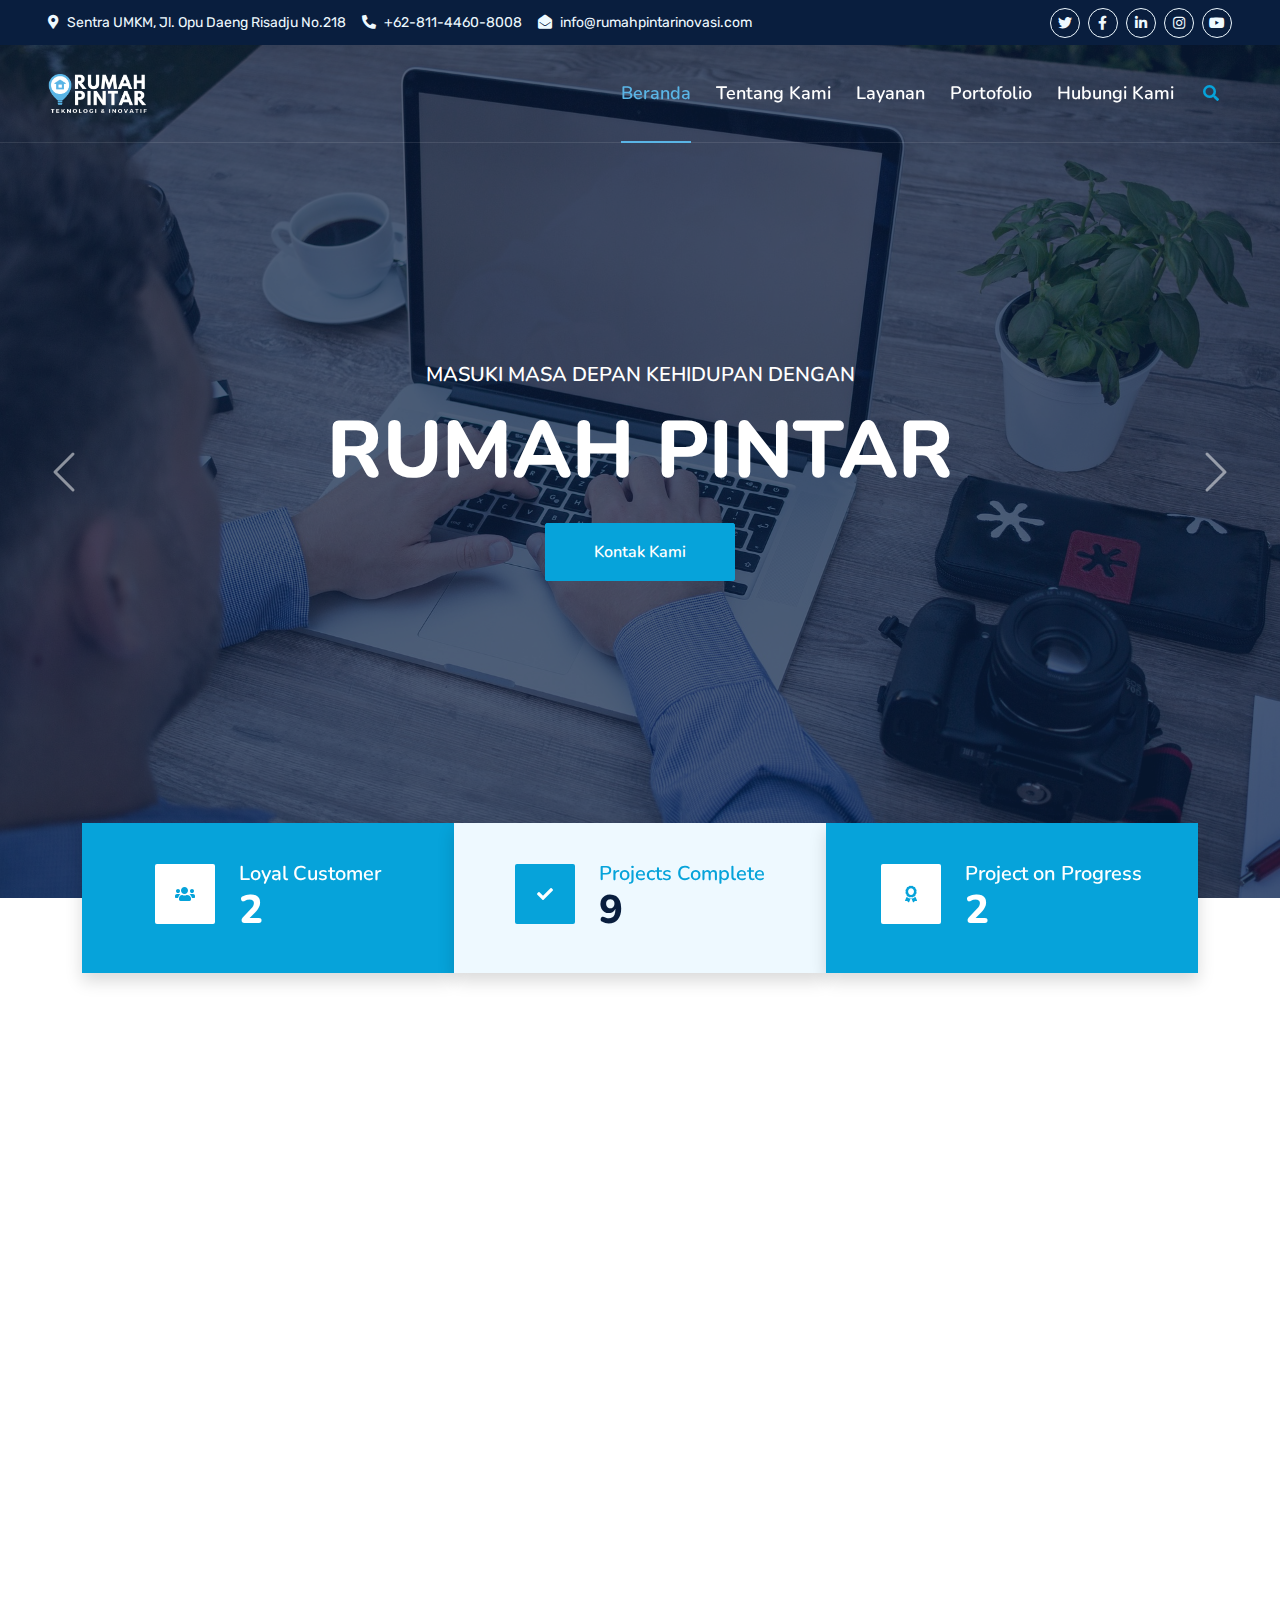
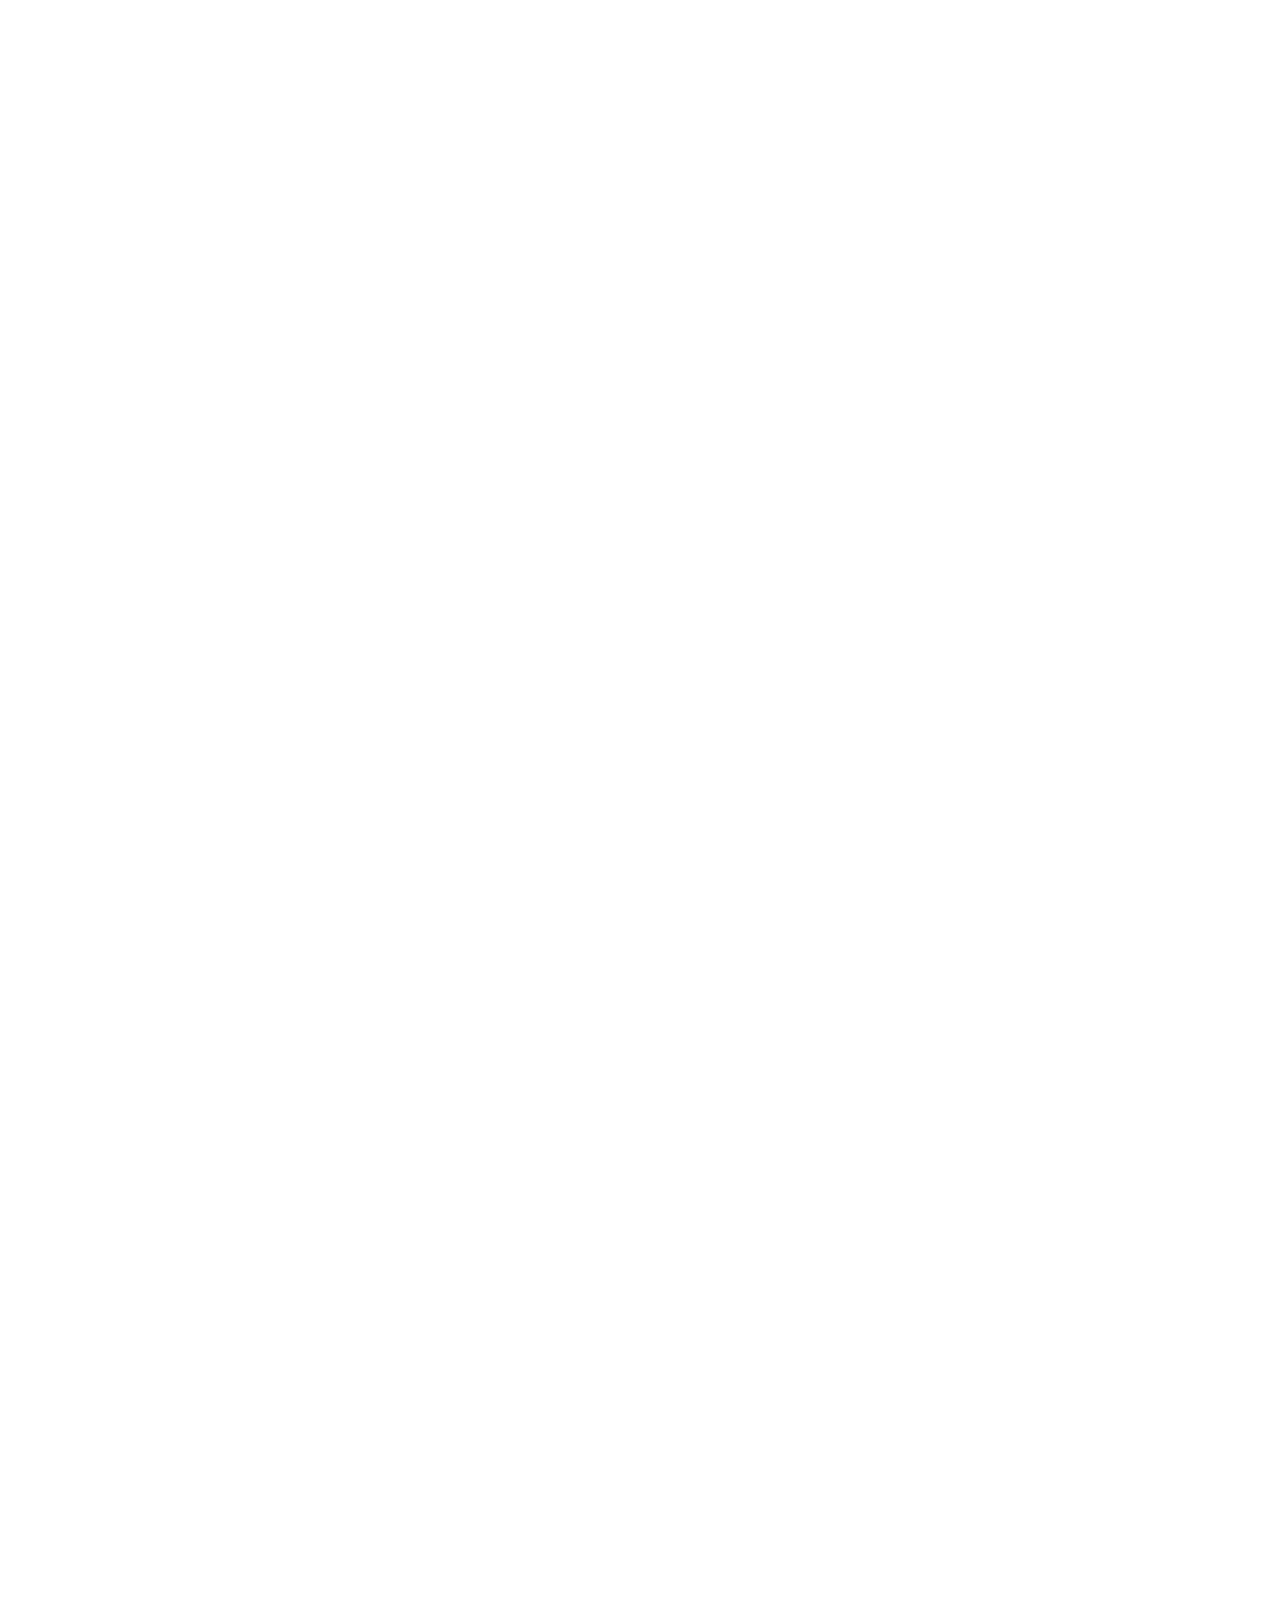
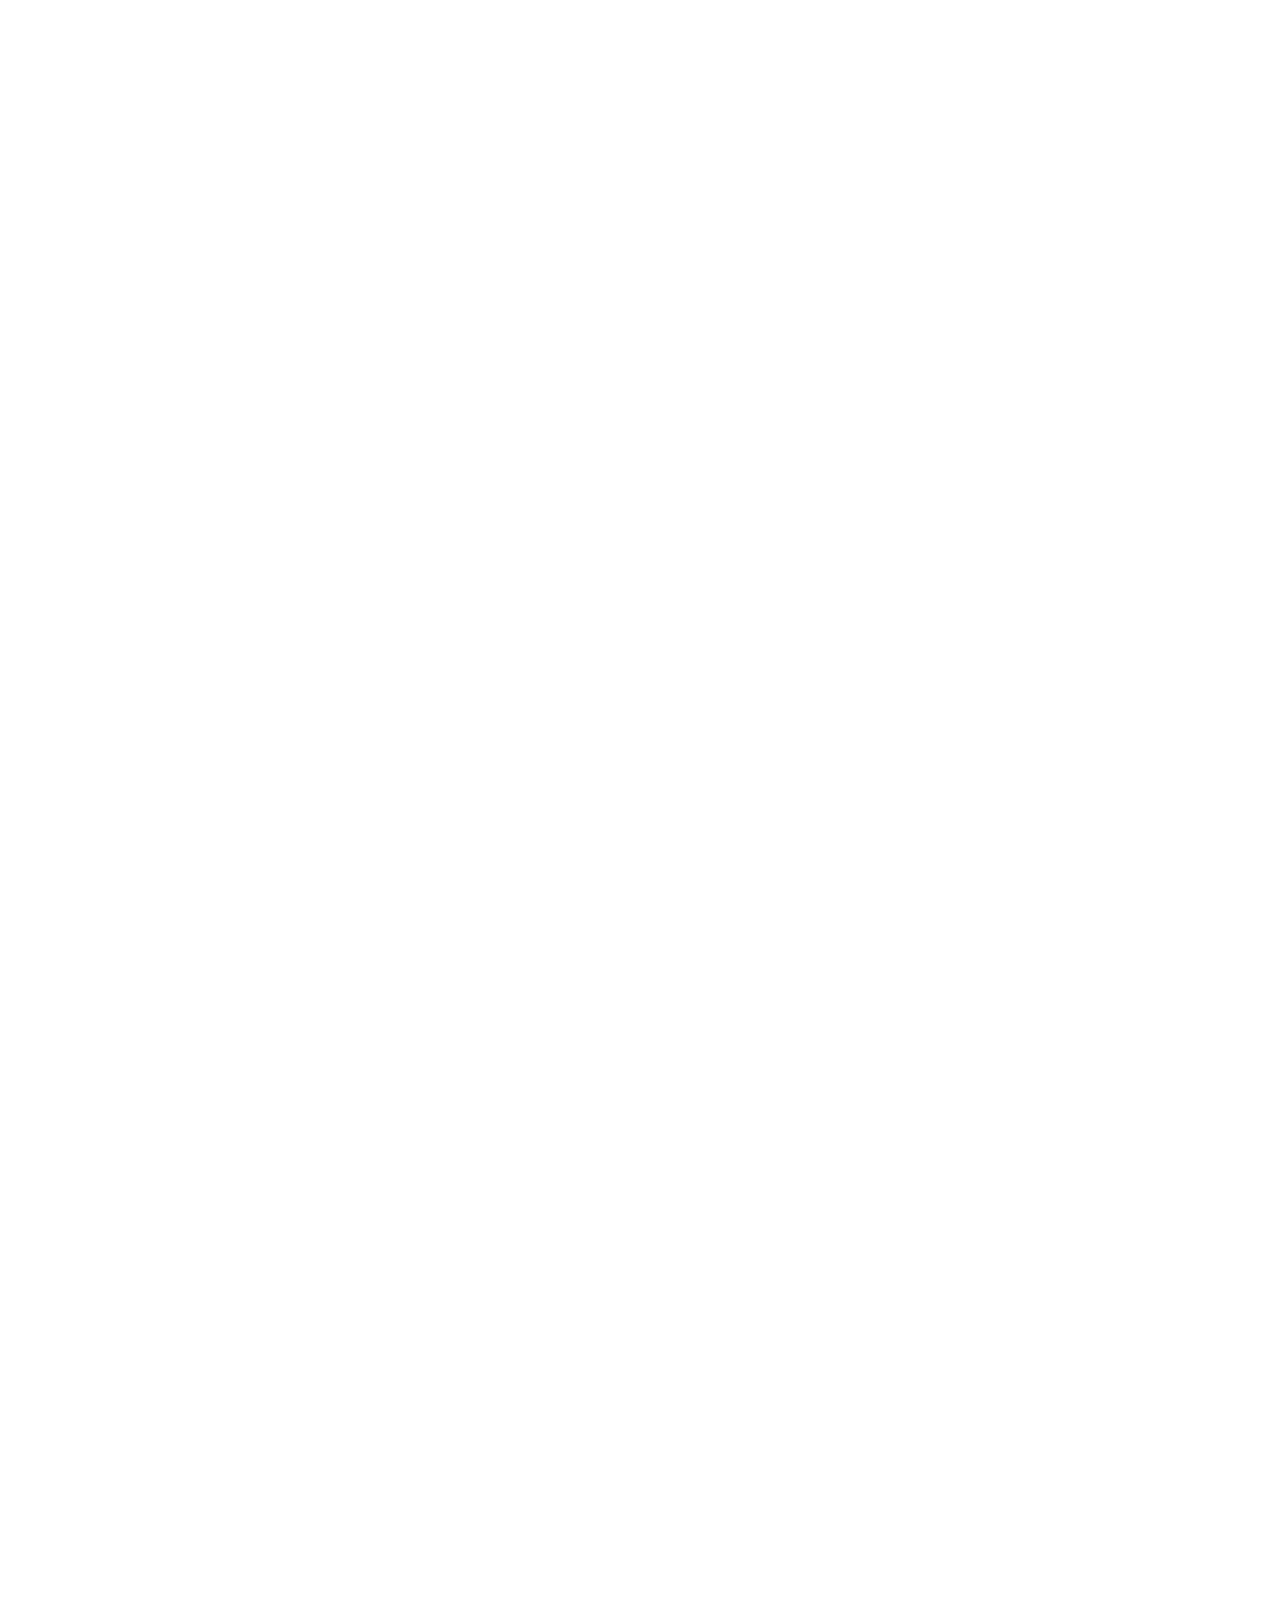
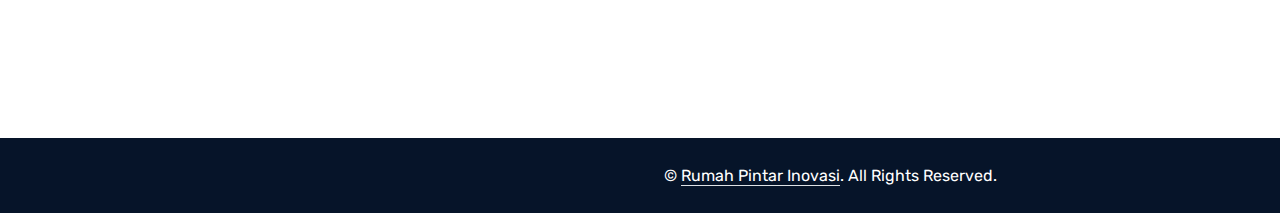
<file: index.html>
<!DOCTYPE html>
<html lang="en">
  <head>
    <meta charset="utf-8" />
    <title>Rumah Pintar Teknologi & Inovatif</title>
    <meta content="width=device-width, initial-scale=1.0" name="viewport" />
    <meta content="Rumah Pintar Teknologi & Inovatif" name="keywords" />
    <meta content="Rumah Pintar Teknologi & Inovatif" name="description" />

    <!-- Favicon -->
    <link href="assets/favicon.ico" rel="icon" />

    <!-- Google Web Fonts -->
    <link rel="preconnect" href="https://fonts.googleapis.com" />
    <link rel="preconnect" href="https://fonts.gstatic.com" crossorigin />
    <link
      href="https://fonts.googleapis.com/css2?family=Nunito:wght@400;600;700;800&family=Rubik:wght@400;500;600;700&display=swap"
      rel="stylesheet"
    />

    <!-- Icon Font Stylesheet -->
    <link
      href="https://cdnjs.cloudflare.com/ajax/libs/font-awesome/5.10.0/css/all.min.css"
      rel="stylesheet"
    />
    <link
      href="https://cdn.jsdelivr.net/npm/bootstrap-icons@1.4.1/font/bootstrap-icons.css"
      rel="stylesheet"
    />

    <!-- Libraries Stylesheet -->
    <link href="lib/owlcarousel/assets/owl.carousel.min.css" rel="stylesheet" />
    <link href="lib/animate/animate.min.css" rel="stylesheet" />

    <!-- Customized Bootstrap Stylesheet -->
    <link href="css/bootstrap.min.css" rel="stylesheet" />

    <!-- Template Stylesheet -->
    <link href="css/style.css" rel="stylesheet" />
  </head>

  <body>
    <!-- Spinner Start -->
    <div
      id="spinner"
      class="show bg-white position-fixed translate-middle w-100 vh-100 top-50 start-50 d-flex align-items-center justify-content-center"
    >
      <div class="spinner"></div>
    </div>
    <!-- Spinner End -->

    <!-- Topbar Start -->
    <div class="container-fluid bg-dark px-5 d-none d-lg-block">
      <div class="row gx-0">
        <div class="col-lg-8 text-center text-lg-start mb-2 mb-lg-0">
          <div class="d-inline-flex align-items-center" style="height: 45px">
            <small class="me-3 text-light"
              ><i class="fa fa-map-marker-alt me-2"></i>Sentra UMKM, Jl. Opu
              Daeng Risadju No.218</small
            >
            <small class="me-3 text-light"
              ><i class="fa fa-phone-alt me-2"></i>+62-811-4460-8008</small
            >
            <small class="text-light"
              ><i class="fa fa-envelope-open me-2"></i
              >info@rumahpintarinovasi.com</small
            >
          </div>
        </div>
        <div class="col-lg-4 text-center text-lg-end">
          <div class="d-inline-flex align-items-center" style="height: 45px">
            <a
              class="btn btn-sm btn-outline-light btn-sm-square rounded-circle me-2"
              href=""
              ><i class="fab fa-twitter fw-normal"></i
            ></a>
            <a
              class="btn btn-sm btn-outline-light btn-sm-square rounded-circle me-2"
              href=""
              ><i class="fab fa-facebook-f fw-normal"></i
            ></a>
            <a
              class="btn btn-sm btn-outline-light btn-sm-square rounded-circle me-2"
              href=""
              ><i class="fab fa-linkedin-in fw-normal"></i
            ></a>
            <a
              class="btn btn-sm btn-outline-light btn-sm-square rounded-circle me-2"
              href=""
              ><i class="fab fa-instagram fw-normal"></i
            ></a>
            <a
              class="btn btn-sm btn-outline-light btn-sm-square rounded-circle"
              href=""
              ><i class="fab fa-youtube fw-normal"></i
            ></a>
          </div>
        </div>
      </div>
    </div>
    <!-- Topbar End -->

    <!-- Navbar & Carousel Start -->
    <div class="container-fluid position-relative p-0">
      <nav class="navbar navbar-expand-lg navbar-dark px-5 py-3 py-lg-0">
        <a href="index.html" class="navbar-brand p-0">
          <img
            src="assets/img/logo_rp_white.png"
            alt=""
            width="100"
            height="auto"
            id="logo-head"
          />
        </a>
        <button
          class="navbar-toggler"
          type="button"
          data-bs-toggle="collapse"
          data-bs-target="#navbarCollapse"
        >
          <span class="fa fa-bars"></span>
        </button>
        <div class="collapse navbar-collapse" id="navbarCollapse">
          <div class="navbar-nav ms-auto py-0">
            <a href="index.html" class="nav-item nav-link active">Beranda</a>
            <a href="about.html" class="nav-item nav-link">Tentang Kami</a>
            <a href="service.html" class="nav-item nav-link">Layanan</a>
            <a href="blog.html" class="nav-item nav-link">Portofolio</a>

            <a href="contact.html" class="nav-item nav-link">Hubungi Kami</a>
          </div>
          <button
            type="button"
            class="btn text-primary ms-3"
            data-bs-toggle="modal"
            data-bs-target="#searchModal"
          >
            <i class="fa fa-search"></i>
          </button>
        </div>
      </nav>

      <div
        id="header-carousel"
        class="carousel slide carousel-fade"
        data-bs-ride="carousel"
      >
        <div class="carousel-inner">
          <div class="carousel-item active">
            <img class="w-100" src="assets/img/business-man.jpg" alt="Image" />
            <div
              class="carousel-caption d-flex flex-column align-items-center justify-content-center"
            >
              <div class="p-3" style="max-width: 900px">
                <h5 class="text-white text-uppercase mb-3 animated slideInDown">
                  Masuki Masa Depan Kehidupan dengan
                </h5>
                <h1 class="display-1 text-white mb-md-4 animated zoomIn">
                  RUMAH PINTAR
                </h1>
                <a
                  href="contact.html"
                  target="blank"
                  class="btn btn-primary py-md-3 px-md-5 animated slideInRight"
                  >Kontak Kami</a
                >
              </div>
            </div>
          </div>
          <div class="carousel-item">
            <img class="w-100" src="assets/img/coding.jpg" alt="Image" />
            <div
              class="carousel-caption d-flex flex-column align-items-center justify-content-center"
            >
              <div class="p-3" style="max-width: 900px">
                <h5 class="text-white text-uppercase mb-3 animated slideInDown">
                  Masuki Masa Depan Kehidupan dengan
                </h5>
                <h1 class="display-1 text-white mb-md-4 animated zoomIn">
                  RUMAH PINTAR
                </h1>
                <a
                  href="contact.html"
                  class="btn btn-primary py-md-3 px-md-5 animated slideInLeft"
                  >Kontak Kami</a
                >
              </div>
            </div>
          </div>
        </div>
        <button
          class="carousel-control-prev"
          type="button"
          data-bs-target="#header-carousel"
          data-bs-slide="prev"
        >
          <span class="carousel-control-prev-icon" aria-hidden="true"></span>
          <span class="visually-hidden">Sebelumnya</span>
        </button>
        <button
          class="carousel-control-next"
          type="button"
          data-bs-target="#header-carousel"
          data-bs-slide="next"
        >
          <span class="carousel-control-next-icon" aria-hidden="true"></span>
          <span class="visually-hidden">Selanjutnya</span>
        </button>
      </div>
    </div>
    <!-- Navbar & Carousel End -->

    <!-- Full Screen Search Start -->
    <div class="modal fade" id="searchModal" tabindex="-1">
      <div class="modal-dialog modal-fullscreen">
        <div class="modal-content" style="background: rgba(9, 30, 62, 0.7)">
          <div class="modal-header border-0">
            <button
              type="button"
              class="btn bg-white btn-close"
              data-bs-dismiss="modal"
              aria-label="Close"
            ></button>
          </div>
          <div
            class="modal-body d-flex align-items-center justify-content-center"
          >
            <div class="input-group" style="max-width: 600px">
              <input
                type="text"
                class="form-control bg-transparent border-primary p-3"
                placeholder="Type search keyword"
              />
              <button class="btn btn-primary px-4">
                <i class="bi bi-search"></i>
              </button>
            </div>
          </div>
        </div>
      </div>
    </div>
    <!-- Full Screen Search End -->

    <!-- Facts Start -->
    <div class="container-fluid facts py-5 pt-lg-0">
      <div class="container py-5 pt-lg-0">
        <div class="row gx-0">
          <div class="col-lg-4 wow zoomIn" data-wow-delay="0.1s">
            <div
              class="bg-primary shadow d-flex align-items-center justify-content-center p-4"
              style="height: 150px"
            >
              <div
                class="bg-white d-flex align-items-center justify-content-center rounded mb-2"
                style="width: 60px; height: 60px"
              >
                <i class="fa fa-users text-primary"></i>
              </div>
              <div class="ps-4">
                <h5 class="text-white mb-0">Loyal Customer</h5>
                <h1 class="text-white mb-0" data-toggle="counter-up">5</h1>
              </div>
            </div>
          </div>
          <div class="col-lg-4 wow zoomIn" data-wow-delay="0.3s">
            <div
              class="bg-light shadow d-flex align-items-center justify-content-center p-4"
              style="height: 150px"
            >
              <div
                class="bg-primary d-flex align-items-center justify-content-center rounded mb-2"
                style="width: 60px; height: 60px"
              >
                <i class="fa fa-check text-white"></i>
              </div>
              <div class="ps-4">
                <h5 class="text-primary mb-0">Projects Complete</h5>
                <h1 class="mb-0" data-toggle="counter-up">25</h1>
              </div>
            </div>
          </div>
          <div class="col-lg-4 wow zoomIn" data-wow-delay="0.6s">
            <div
              class="bg-primary shadow d-flex align-items-center justify-content-center p-4"
              style="height: 150px"
            >
              <div
                class="bg-white d-flex align-items-center justify-content-center rounded mb-2"
                style="width: 60px; height: 60px"
              >
                <i class="fa fa-award text-primary"></i>
              </div>
              <div class="ps-4">
                <h5 class="text-white mb-0">Project on Progress</h5>
                <h1 class="text-white mb-0" data-toggle="counter-up">5</h1>
              </div>
            </div>
          </div>
        </div>
      </div>
    </div>
    <!-- Facts Start -->

    <!-- About Start -->
    <div class="container-fluid py-5 wow fadeInUp" data-wow-delay="0.1s">
      <div class="container py-5">
        <div class="row g-5">
          <div class="col-lg-7">
            <div class="section-title position-relative pb-3 mb-5">
              <h5 class="fw-bold text-primary text-uppercase">Tentang Kami</h5>
              <h1 class="mb-0">Solusi IT Terbaik Dengan 4 Tahun Pengalaman</h1>
            </div>
            <p class="mb-4">
              Kami adalah tim berpengalaman dalam dunia teknologi informasi (IT)
              dengan empat tahun pengalaman dalam menyediakan solusi terbaik
              untuk kebutuhan Anda. Kami berkomitmen untuk memberikan pelayanan
              yang cepat, profesional, dan terjangkau kepada pelanggan kami.
            </p>
            <div class="row g-0 mb-3">
              <div class="col-sm-6 wow zoomIn" data-wow-delay="0.2s">
                <h5 class="mb-3">
                  <i class="fa fa-check text-primary me-3"></i>Pelayanan Cepat
                </h5>
                <h5 class="mb-3">
                  <i class="fa fa-check text-primary me-3"></i>Pengalaman
                  Profesional
                </h5>
              </div>
              <div class="col-sm-6 wow zoomIn" data-wow-delay="0.4s">
                <h5 class="mb-3">
                  <i class="fa fa-check text-primary me-3"></i>Keamanan Tanpa
                  Kompromi
                </h5>
                <h5 class="mb-3">
                  <i class="fa fa-check text-primary me-3"></i>Harga Terjangkau
                </h5>
              </div>
            </div>
            <div
              class="d-flex align-items-center mb-4 wow fadeIn"
              data-wow-delay="0.6s"
            >
              <div
                class="bg-primary d-flex align-items-center justify-content-center rounded"
                style="width: 60px; height: 60px"
              >
                <i class="fa fa-phone-alt text-white"></i>
              </div>
              <div class="ps-4">
                <h5 class="mb-2">Hubungi kami untuk konsultasi</h5>
                <h4 class="text-primary mb-0">+62-811-4460-8008</h4>
              </div>
            </div>
            <a
              href="contact.html"
              class="btn btn-primary py-3 px-5 mt-3 wow zoomIn"
              data-wow-delay="0.9s"
              >Kontak Kami</a
            >
          </div>
          <div class="col-lg-5" style="min-height: 500px">
            <div class="position-relative h-100">
              <img
                class="position-absolute w-100 h-100 rounded wow zoomIn"
                data-wow-delay="0.9s"
                src="assets/img/code.jpg"
                style="object-fit: cover"
              />
            </div>
          </div>
        </div>
      </div>
    </div>
    <!-- About End -->

    <!-- Features Start -->
    <div class="container-fluid py-5 wow fadeInUp" data-wow-delay="0.1s">
      <div class="container py-5">
        <div
          class="section-title text-center position-relative pb-3 mb-5 mx-auto"
          style="max-width: 600px"
        >
          <h5 class="fw-bold text-primary text-uppercase">
            Kenapa Memilih Kami?
          </h5>
          <h1 class="mb-0">
            Kami ingin membantu Anda untuk mengembangkan bisnis Anda
          </h1>
        </div>
        <div class="row g-5">
          <div class="col-lg-4">
            <div class="row g-5">
              <div class="col-12 wow zoomIn" data-wow-delay="0.2s">
                <div
                  class="bg-primary rounded d-flex align-items-center justify-content-center mb-3"
                  style="width: 60px; height: 60px"
                >
                  <i class="fa fa-cubes text-white"></i>
                </div>
                <h4>Terbaik di Industri</h4>
                <p class="mb-0">
                  Kami bangga menjadi yang terbaik dalam industri ini. Kami
                  menghadirkan layanan berkualitas tinggi yang membantu Anda
                  mencapai kesuksesan.
                </p>
              </div>
              <div class="col-12 wow zoomIn" data-wow-delay="0.6s">
                <div
                  class="bg-primary rounded d-flex align-items-center justify-content-center mb-3"
                  style="width: 60px; height: 60px"
                >
                  <i class="fa fa-award text-white"></i>
                </div>
                <h4>Cepat dan Tepat</h4>
                <p class="mb-0">
                  Kecepatan dan ketepatan adalah prinsip dasar kami. Kami siap
                  memberikan solusi tepat waktu untuk semua kebutuhan Anda.
                </p>
              </div>
            </div>
          </div>
          <div
            class="col-lg-4 wow zoomIn"
            data-wow-delay="0.9s"
            style="min-height: 350px"
          >
            <div class="position-relative h-100">
              <img
                class="position-absolute w-100 h-100 rounded wow zoomIn"
                data-wow-delay="0.1s"
                src="assets/img/work.jpg"
                style="object-fit: cover"
              />
            </div>
          </div>
          <div class="col-lg-4">
            <div class="row g-5">
              <div class="col-12 wow zoomIn" data-wow-delay="0.4s">
                <div
                  class="bg-primary rounded d-flex align-items-center justify-content-center mb-3"
                  style="width: 60px; height: 60px"
                >
                  <i class="fa fa-users-cog text-white"></i>
                </div>
                <h4>Staf Profesional</h4>
                <p class="mb-0">
                  Tim kami terdiri dari para profesional yang berpengalaman dan
                  terampil dalam industri ini. Mereka siap untuk memberikan
                  layanan terbaik kepada Anda.
                </p>
              </div>
              <div class="col-12 wow zoomIn" data-wow-delay="0.8s">
                <div
                  class="bg-primary rounded d-flex align-items-center justify-content-center mb-3"
                  style="width: 60px; height: 60px"
                >
                  <i class="fa fa-phone-alt text-white"></i>
                </div>
                <h4>Keamanan Tanpa Kompromi</h4>
                <p class="mb-0">
                  Keamanan adalah prioritas utama kami. Kami menyediakan solusi
                  IT yang menggabungkan keamanan tingkat tinggi dengan kinerja
                  yang tak terbantahkan.
                </p>
              </div>
            </div>
          </div>
        </div>
      </div>
    </div>
    <!-- Features Start -->

    <!-- Service Start -->
    <div class="container-fluid py-5 wow fadeInUp" data-wow-delay="0.1s">
      <div class="container py-5">
        <div
          class="section-title text-center position-relative pb-3 mb-5 mx-auto"
          style="max-width: 600px"
        >
          <h5 class="fw-bold text-primary text-uppercase">Layanan Kami</h5>
          <h1 class="mb-0">Solusi IT Untuk Kesuksesan Bisnis Anda</h1>
        </div>
        <div class="row g-5">
          <div class="col-lg-4 col-md-6 wow zoomIn" data-wow-delay="0.6s">
            <div
              class="service-item bg-light rounded d-flex flex-column align-items-center justify-content-center text-center"
            >
              <div class="service-icon">
                <i class="fas fa-laptop-code text-white"></i>
              </div>
              <h4 class="mb-3">Desktop App Development</h4>
              <p class="m-0">
                Kami ahli dalam mengembangkan aplikasi desktop yang sesuai
                dengan kebutuhan bisnis Anda. Aplikasi desktop yang kami buat
                memberikan solusi efektif untuk masalah yang Anda hadapi.
              </p>
            </div>
          </div>
          <div class="col-lg-4 col-md-6 wow zoomIn" data-wow-delay="0.9s">
            <div
              class="service-item bg-light rounded d-flex flex-column align-items-center justify-content-center text-center"
            >
              <div class="service-icon">
                <i class="fa fa-code text-white"></i>
              </div>
              <h4 class="mb-3">Web Development</h4>
              <p class="m-0">
                Kami merancang dan mengembangkan situs web yang modern dan
                responsif. Situs web Anda akan menjadi alat penting untuk
                berinteraksi dengan pelanggan dan mengembangkan bisnis Anda.
              </p>
            </div>
          </div>
          <div class="col-lg-4 col-md-6 wow zoomIn" data-wow-delay="0.3s">
            <div
              class="service-item bg-light rounded d-flex flex-column align-items-center justify-content-center text-center"
            >
              <div class="service-icon">
                <i class="fab fa-android text-white"></i>
              </div>
              <h4 class="mb-3">Apps Development</h4>
              <p class="m-0">
                Kami memiliki pengalaman dalam mengembangkan aplikasi mobile
                yang inovatif untuk berbagai platform. Aplikasi mobile dapat
                membantu Anda mencapai audiens yang lebih luas.
              </p>
            </div>
          </div>
        </div>
      </div>
    </div>
    <!-- Service End -->

    <!-- Team Start -->
    <div class="container-fluid py-5 wow fadeInUp" data-wow-delay="0.1s">
      <div class="container py-5">
        <div
          class="section-title text-center position-relative pb-3 mb-5 mx-auto"
          style="max-width: 600px"
        >
          <h5 class="fw-bold text-primary text-uppercase">Tim Kami</h5>
          <h1 class="mb-0">Staf Profesional Untuk Bisnis Anda</h1>
        </div>
        <div class="row g-5">
          <div class="col-lg-4 wow slideInUp" data-wow-delay="0.3s">
            <div class="team-item bg-light rounded overflow-hidden">
              <div class="team-img position-relative overflow-hidden">
                <img
                  class="img-fluid w-100"
                  src="assets/img/Gerry.jpeg"
                  alt=""
                />
              </div>
              <div class="text-center py-4">
                <h4 class="text-primary">Gerry Sidharta</h4>
                <p class="text-uppercase m-0">Komisaris</p>
              </div>
            </div>
          </div>
          <div class="col-lg-4 wow slideInUp" data-wow-delay="0.6s">
            <div class="team-item bg-light rounded overflow-hidden">
              <div class="team-img position-relative overflow-hidden">
                <img
                  class="img-fluid w-100"
                  src="assets/img/Brian.jpeg"
                  alt=""
                />
              </div>
              <div class="text-center py-4">
                <h4 class="text-primary">Brian C. Thomas</h4>
                <p class="text-uppercase m-0">Direktur</p>
              </div>
            </div>
          </div>
          <div class="col-lg-4 wow slideInUp" data-wow-delay="0.9s">
            <div class="team-item bg-light rounded overflow-hidden">
              <div class="team-img position-relative overflow-hidden">
                <img
                  class="img-fluid w-100"
                  src="assets/img/Hengki.jpeg"
                  alt=""
                />
              </div>
              <div class="text-center py-4">
                <h4 class="text-primary">Hengki Rachmat Jaya</h4>
                <p class="text-uppercase m-0">Komisaris</p>
              </div>
            </div>
          </div>
        </div>
      </div>
    </div>
    <!-- Team End -->

    <!-- Vendor Start -->
    <div class="container-fluid py-5 wow fadeInUp" data-wow-delay="0.1s">
      <div class="container py-5 mb-5">
        <div class="bg-white">
          <div class="owl-carousel vendor-carousel">
            <img src="assets/img/pt siaga logo.png" alt="" />
            <img src="assets/img/malltronik logo.png" alt="" />
            <img src="assets/img/e-pos logo.png" alt="" />
            <img src="assets/img/buahatiku.png" alt="" />
          </div>
        </div>
      </div>
    </div>
    <!-- Vendor End -->

    <!-- Footer Start -->
    <div
      class="container-fluid bg-dark text-light mt-5 wow fadeInUp"
      data-wow-delay="0.1s"
    >
      <div class="container">
        <div class="row gx-5">
          <div class="col-lg-4 col-md-6 footer-about">
            <div
              class="d-flex flex-column align-items-center justify-content-center text-center h-100 bg-primary p-4"
            >
              <a href="index.html" class="navbar-brand">
                <img
                  src="assets//img/logo_rp_white.png"
                  alt=""
                  width="250"
                  height="auto"
                />
              </a>
              <p class="mt-3 mb-4">
                Kami adalah pionir dalam dunia teknologi, berfokus pada
                pengembangan website, aplikasi, dan perangkat lunak desktop yang
                revolusioner. Sebagai rumah pintar teknologi dan inovatif, kami
                menyajikan solusi terdepan untuk memenuhi kebutuhan digital
                bisnis Anda
              </p>
            </div>
          </div>
          <div class="col-lg-8 col-md-6">
            <div class="row gx-5">
              <div class="col-lg-4 col-md-12 pt-5 mb-5">
                <div
                  class="section-title section-title-sm position-relative pb-3 mb-4"
                >
                  <h3 class="text-light mb-0">Get In Touch</h3>
                </div>
                <div class="d-flex mb-2">
                  <i class="bi bi-geo-alt text-primary me-2"></i>
                  <p class="mb-0">Sentra UMKM, Jl. Opu Daeng Risadju No.218</p>
                </div>
                <div class="d-flex mb-2">
                  <i class="bi bi-envelope-open text-primary me-2"></i>
                  <p class="mb-0">info@rumahpintarinovasi.com</p>
                </div>
                <div class="d-flex mb-2">
                  <i class="bi bi-telephone text-primary me-2"></i>
                  <a href="https://wa.me/6281144608008" class="mb-0"
                    >+62-811-4460-8008</a
                  >
                </div>
              </div>
              <div class="col-lg-4 col-md-12 pt-0 pt-lg-5 mb-5">
                <div
                  class="section-title section-title-sm position-relative pb-3 mb-4"
                >
                  <h3 class="text-light mb-0">Explore Us</h3>
                </div>
                <div
                  class="link-animated d-flex flex-column justify-content-start"
                >
                  <a class="text-light mb-2" href="#"
                    ><i class="bi bi-arrow-right text-primary me-2"></i
                    >Beranda</a
                  >
                  <a class="text-light mb-2" href="#"
                    ><i class="bi bi-arrow-right text-primary me-2"></i>Tentang
                    Kami</a
                  >
                  <a class="text-light mb-2" href="#"
                    ><i class="bi bi-arrow-right text-primary me-2"></i
                    >Layanan</a
                  >
                  <a class="text-light" href="#"
                    ><i class="bi bi-arrow-right text-primary me-2"></i>Hubungi
                    Kami</a
                  >
                </div>
              </div>
              <div class="col-lg-4 col-md-12 pt-0 pt-lg-5 mb-5">
                <div
                  class="section-title section-title-sm position-relative pb-3 mb-4"
                >
                  <h3 class="text-light mb-0">Follow Us</h3>
                </div>
                <div
                  class="link-animated d-flex flex-column justify-content-start"
                >
                  <div class="d-flex mt-4">
                    <a class="btn btn-primary btn-square me-2" href="#"
                      ><i class="fab fa-twitter fw-normal"></i
                    ></a>
                    <a class="btn btn-primary btn-square me-2" href="#"
                      ><i class="fab fa-facebook-f fw-normal"></i
                    ></a>
                    <a class="btn btn-primary btn-square me-2" href="#"
                      ><i class="fab fa-linkedin-in fw-normal"></i
                    ></a>
                    <a class="btn btn-primary btn-square" href="#"
                      ><i class="fab fa-instagram fw-normal"></i
                    ></a>
                  </div>
                </div>
              </div>
            </div>
          </div>
        </div>
      </div>
    </div>
    <div class="container-fluid text-white" style="background: #061429">
      <div class="container text-center">
        <div class="row justify-content-end">
          <div class="col-lg-8 col-md-6">
            <div
              class="d-flex align-items-center justify-content-center"
              style="height: 75px"
            >
              <p class="mb-0">
                &copy;
                <a class="text-white border-bottom" href="#"
                  >Rumah Pintar Inovasi</a
                >. All Rights Reserved.
              </p>
            </div>
          </div>
        </div>
      </div>
    </div>
    <!-- Footer End -->

    <!-- JavaScript Libraries -->
    <script src="https://code.jquery.com/jquery-3.4.1.min.js"></script>
    <script src="https://cdn.jsdelivr.net/npm/bootstrap@5.0.0/dist/js/bootstrap.bundle.min.js"></script>
    <script src="lib/wow/wow.min.js"></script>
    <script src="lib/easing/easing.min.js"></script>
    <script src="lib/waypoints/waypoints.min.js"></script>
    <script src="lib/counterup/counterup.min.js"></script>
    <script src="lib/owlcarousel/owl.carousel.min.js"></script>

    <!-- Template Javascript -->
    <script src="js/main.js"></script>
  </body>
</html>
</file>
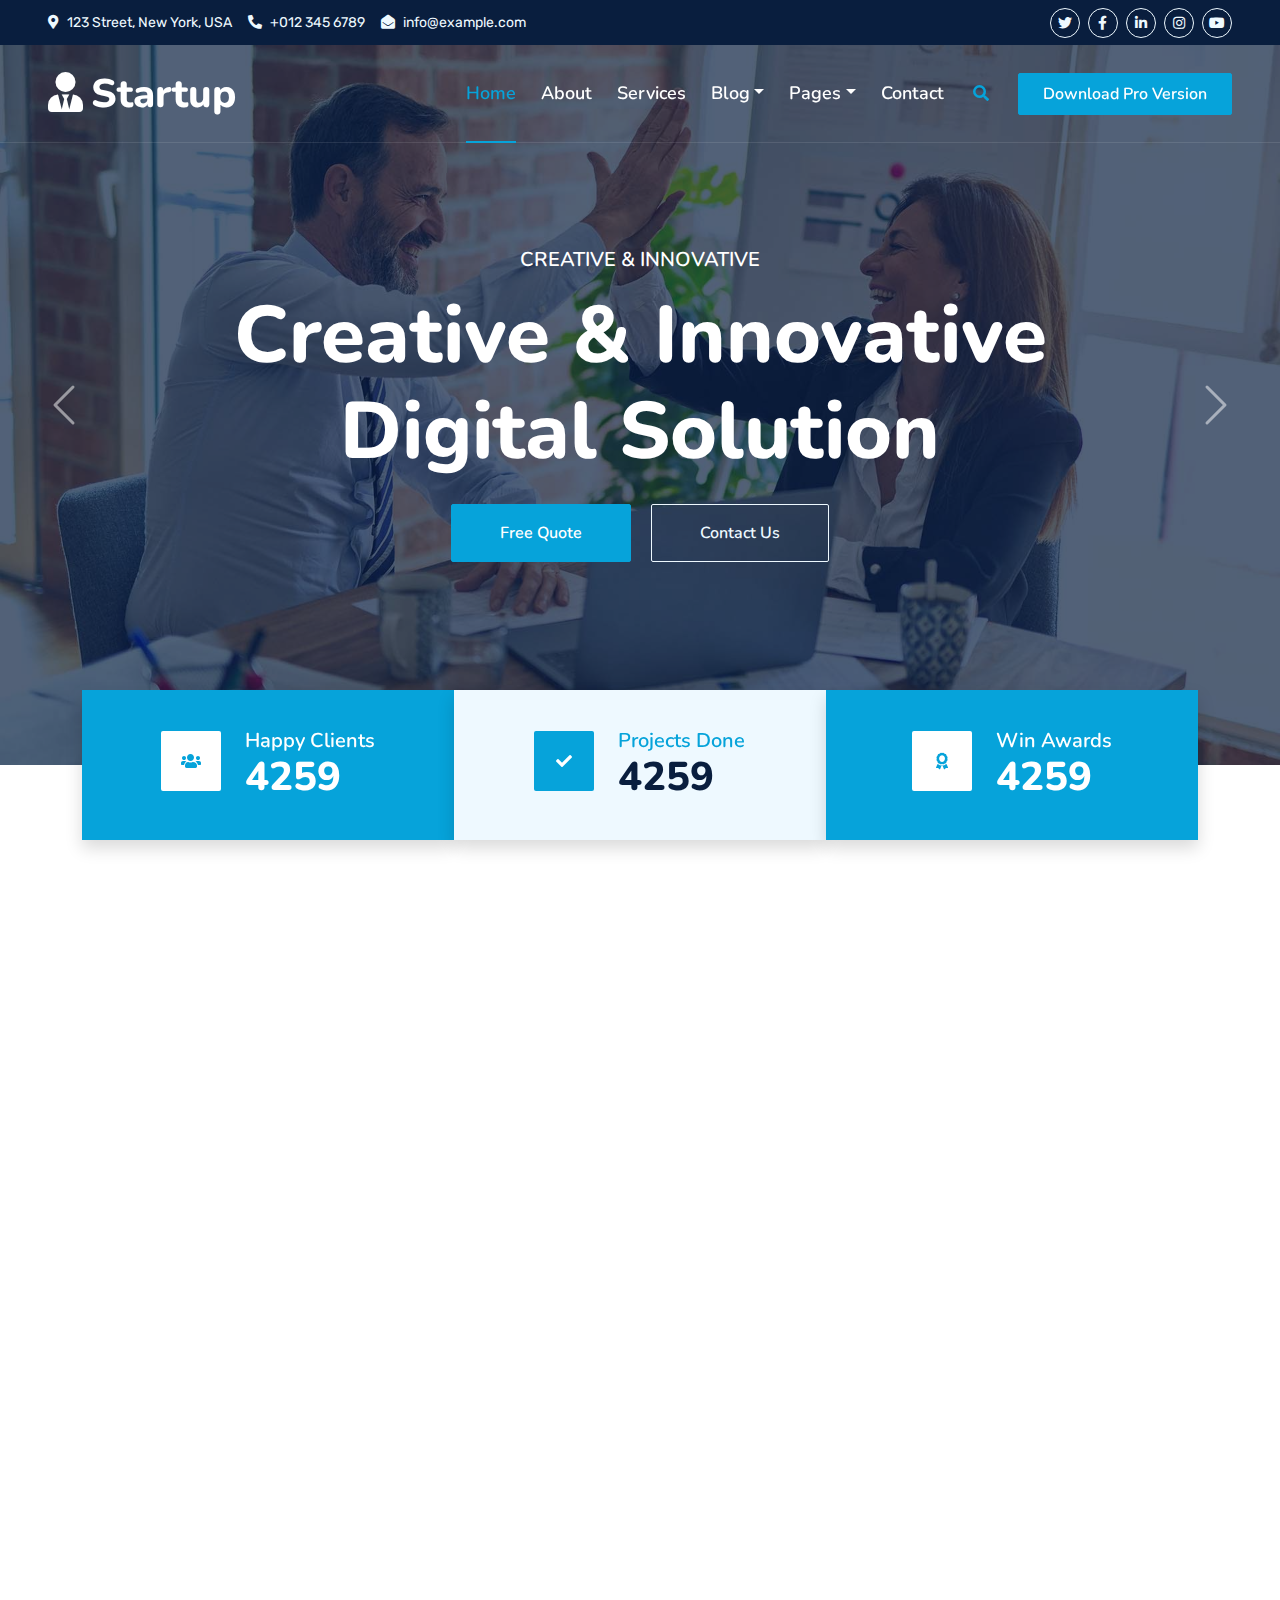
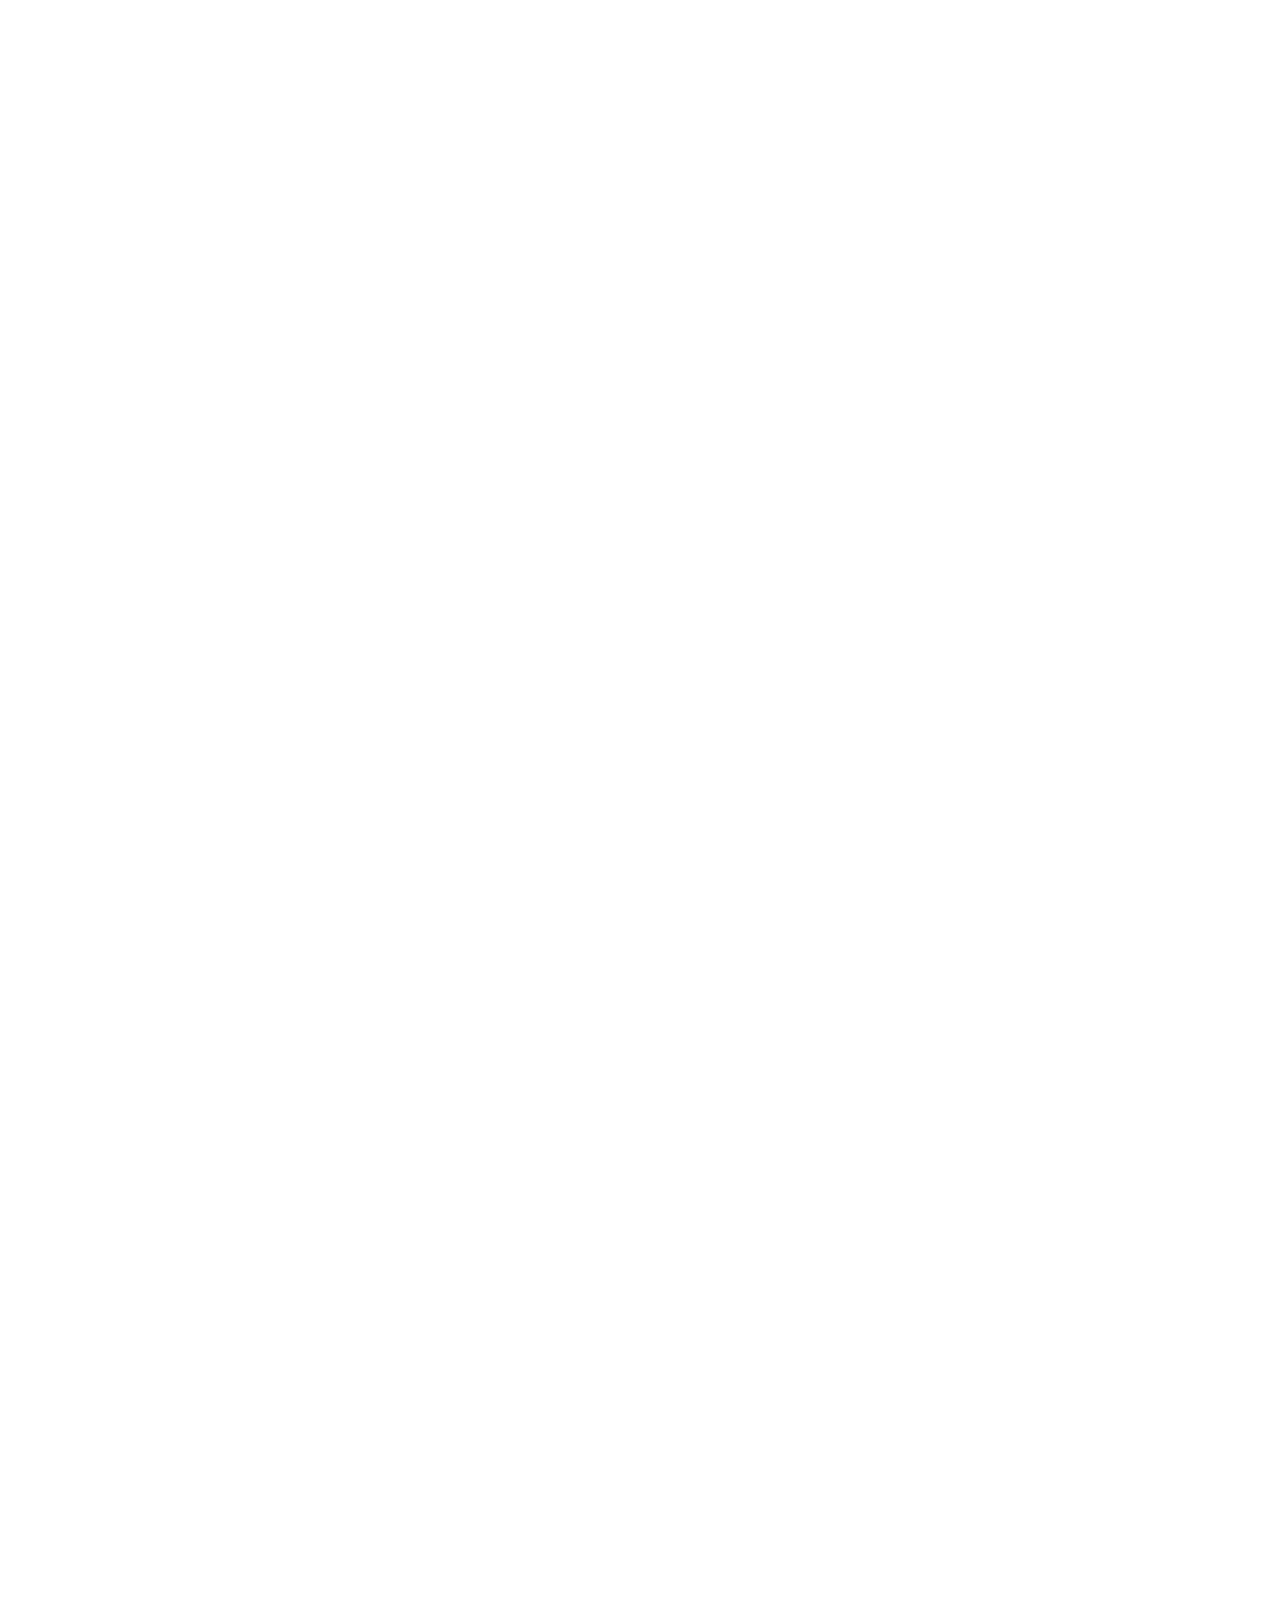
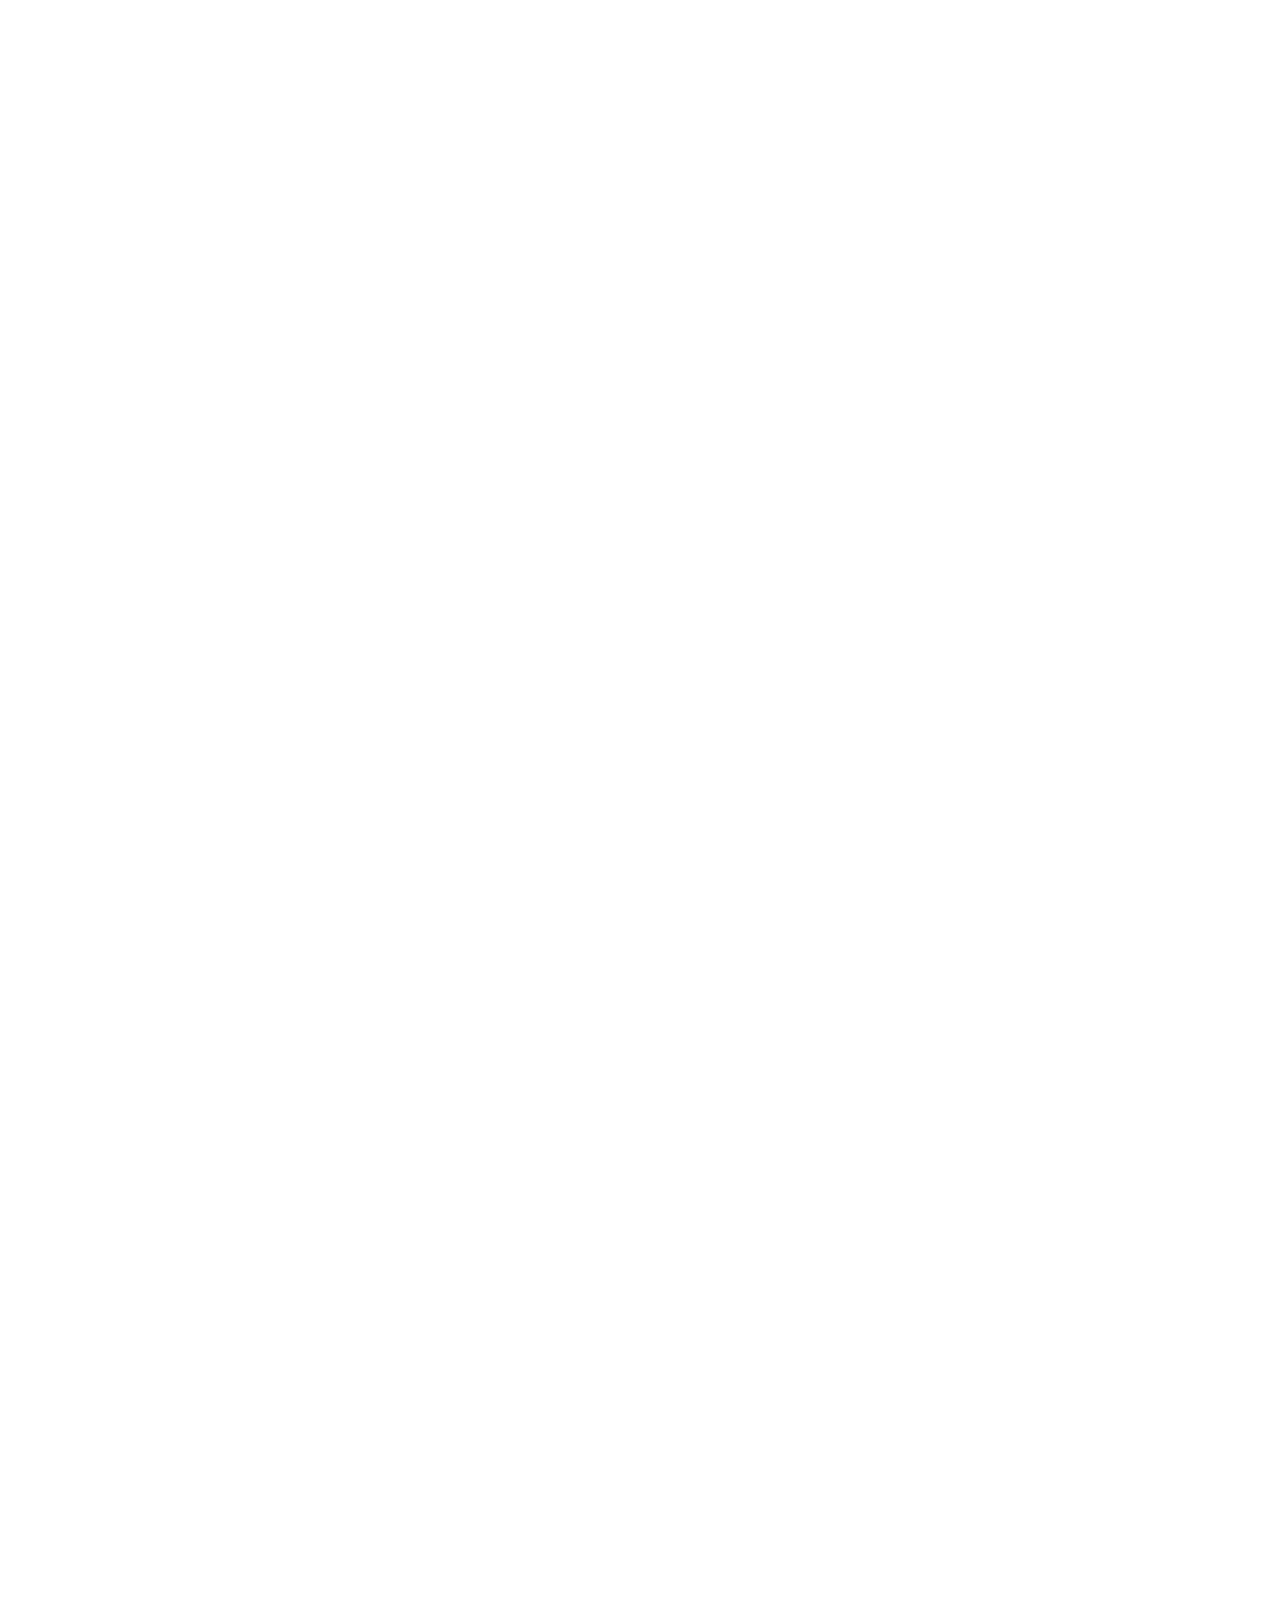
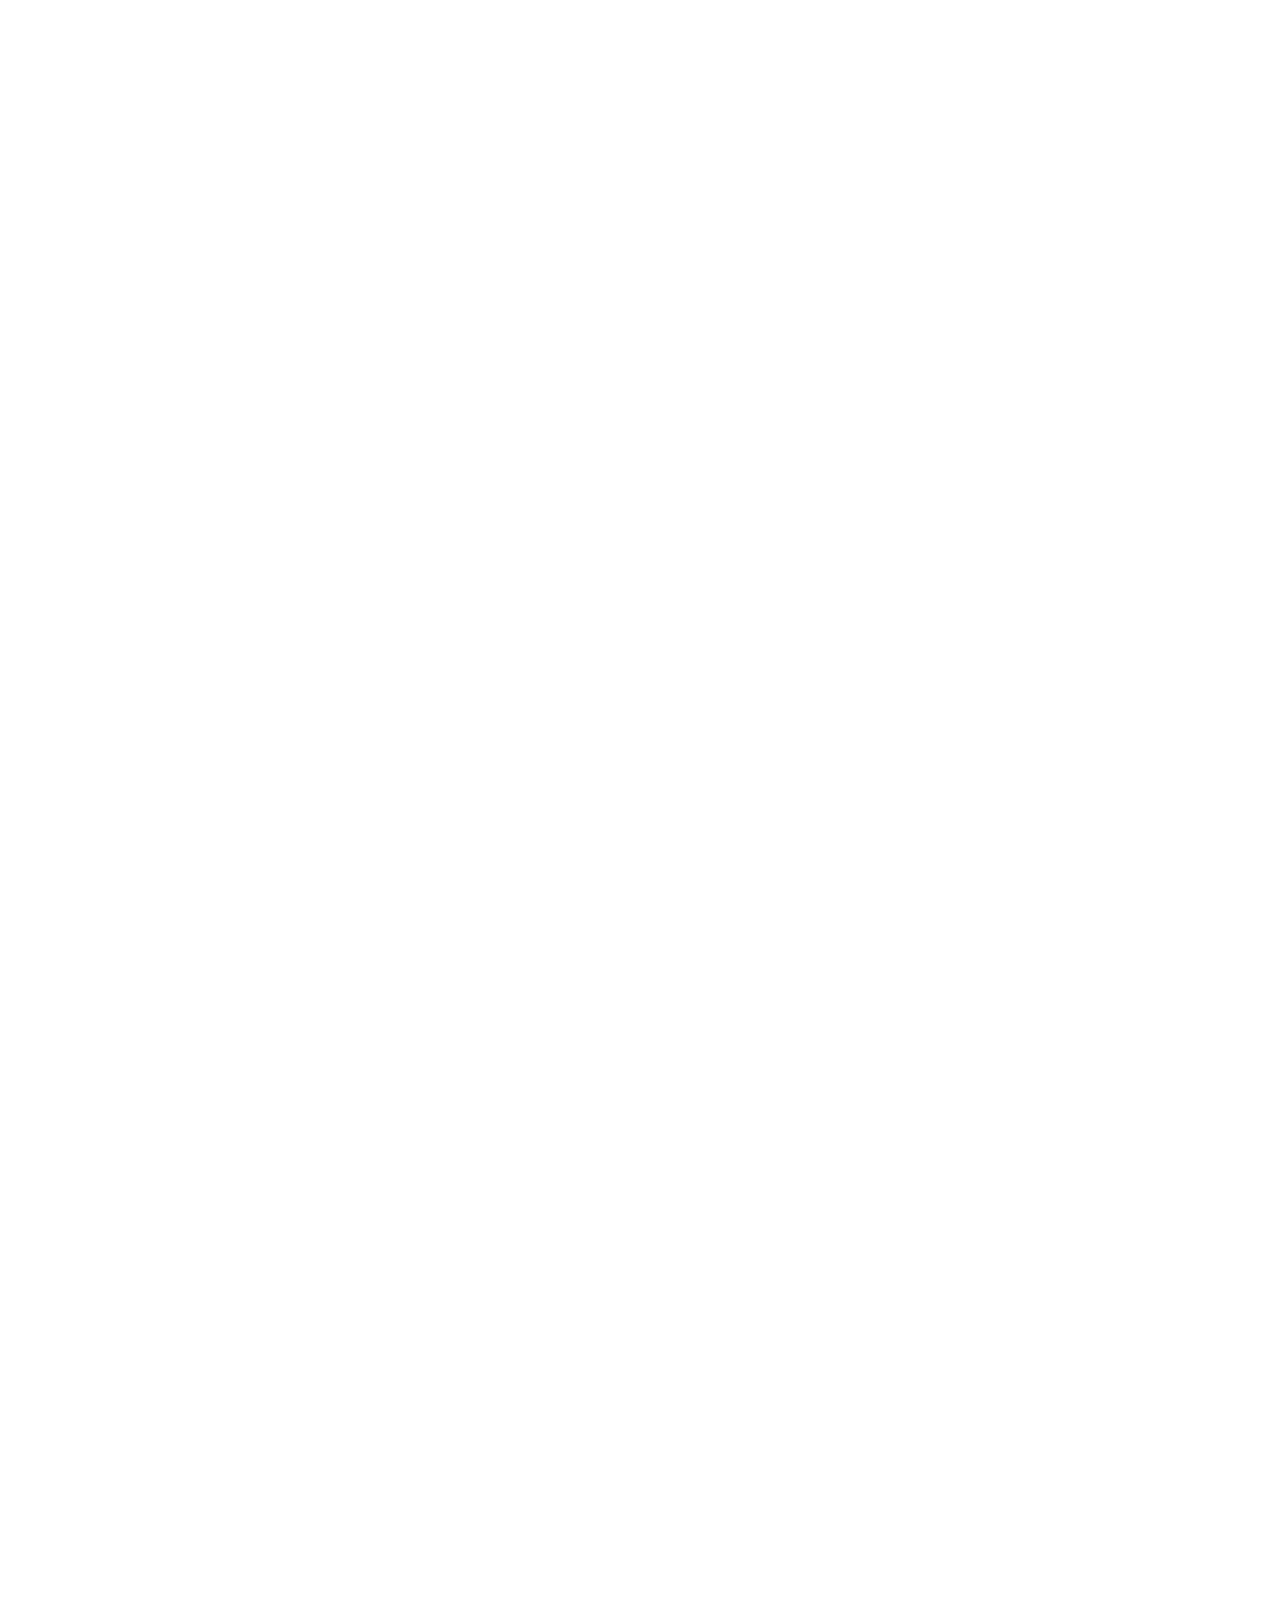
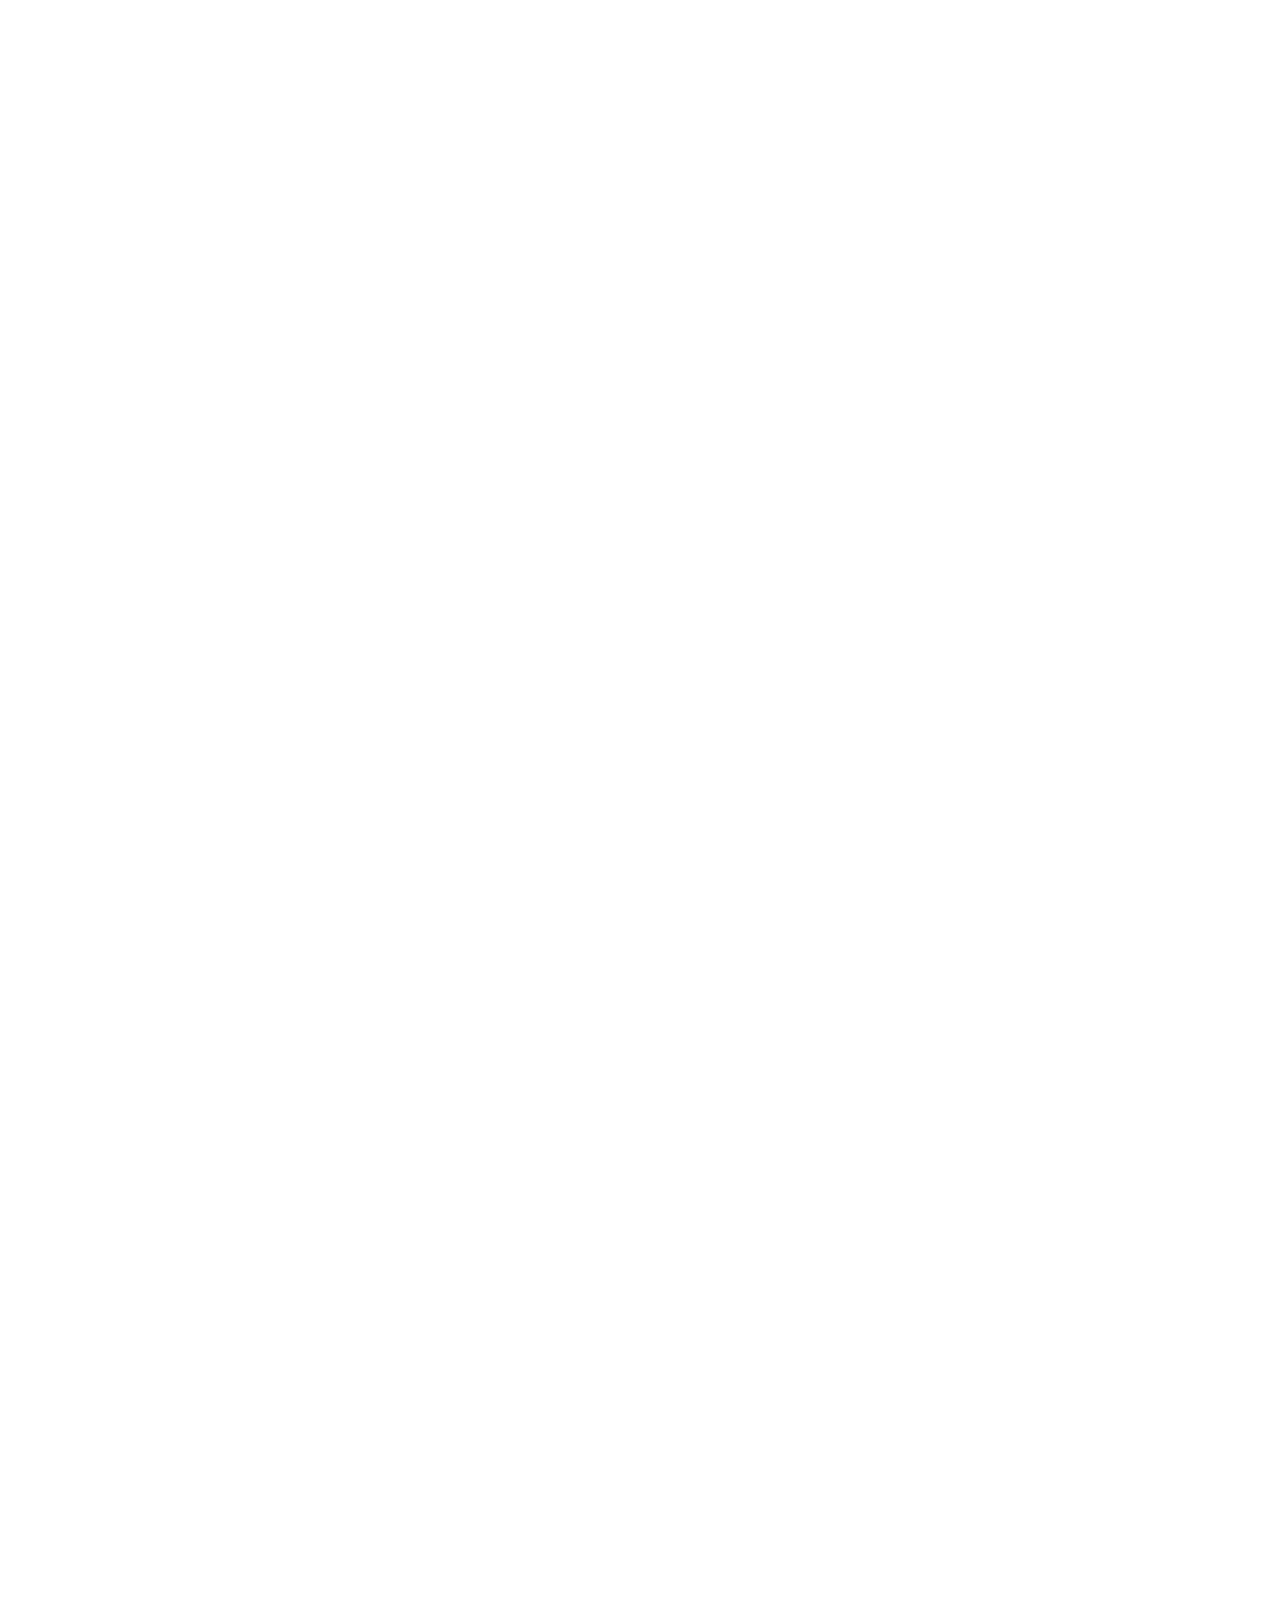
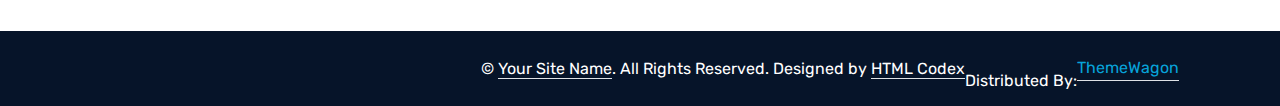
<file: startup2-1.0.0/index.html>
<!DOCTYPE html>
<html lang="en">

<head>
    <meta charset="utf-8">
    <title>Startup - Startup Website Template</title>
    <meta content="width=device-width, initial-scale=1.0" name="viewport">
    <meta content="Free HTML Templates" name="keywords">
    <meta content="Free HTML Templates" name="description">

    <!-- Favicon -->
    <link href="img/favicon.ico" rel="icon">

    <!-- Google Web Fonts -->
    <link rel="preconnect" href="https://fonts.googleapis.com">
    <link rel="preconnect" href="https://fonts.gstatic.com" crossorigin>
    <link href="https://fonts.googleapis.com/css2?family=Nunito:wght@400;600;700;800&family=Rubik:wght@400;500;600;700&display=swap" rel="stylesheet">

    <!-- Icon Font Stylesheet -->
    <link href="https://cdnjs.cloudflare.com/ajax/libs/font-awesome/5.10.0/css/all.min.css" rel="stylesheet">
    <link href="https://cdn.jsdelivr.net/npm/bootstrap-icons@1.4.1/font/bootstrap-icons.css" rel="stylesheet">

    <!-- Libraries Stylesheet -->
    <link href="lib/owlcarousel/assets/owl.carousel.min.css" rel="stylesheet">
    <link href="lib/animate/animate.min.css" rel="stylesheet">

    <!-- Customized Bootstrap Stylesheet -->
    <link href="css/bootstrap.min.css" rel="stylesheet">

    <!-- Template Stylesheet -->
    <link href="css/style.css" rel="stylesheet">
</head>

<body>
    <!-- Spinner Start -->
    <div id="spinner" class="show bg-white position-fixed translate-middle w-100 vh-100 top-50 start-50 d-flex align-items-center justify-content-center">
        <div class="spinner"></div>
    </div>
    <!-- Spinner End -->


    <!-- Topbar Start -->
    <div class="container-fluid bg-dark px-5 d-none d-lg-block">
        <div class="row gx-0">
            <div class="col-lg-8 text-center text-lg-start mb-2 mb-lg-0">
                <div class="d-inline-flex align-items-center" style="height: 45px;">
                    <small class="me-3 text-light"><i class="fa fa-map-marker-alt me-2"></i>123 Street, New York, USA</small>
                    <small class="me-3 text-light"><i class="fa fa-phone-alt me-2"></i>+012 345 6789</small>
                    <small class="text-light"><i class="fa fa-envelope-open me-2"></i>info@example.com</small>
                </div>
            </div>
            <div class="col-lg-4 text-center text-lg-end">
                <div class="d-inline-flex align-items-center" style="height: 45px;">
                    <a class="btn btn-sm btn-outline-light btn-sm-square rounded-circle me-2" href=""><i class="fab fa-twitter fw-normal"></i></a>
                    <a class="btn btn-sm btn-outline-light btn-sm-square rounded-circle me-2" href=""><i class="fab fa-facebook-f fw-normal"></i></a>
                    <a class="btn btn-sm btn-outline-light btn-sm-square rounded-circle me-2" href=""><i class="fab fa-linkedin-in fw-normal"></i></a>
                    <a class="btn btn-sm btn-outline-light btn-sm-square rounded-circle me-2" href=""><i class="fab fa-instagram fw-normal"></i></a>
                    <a class="btn btn-sm btn-outline-light btn-sm-square rounded-circle" href=""><i class="fab fa-youtube fw-normal"></i></a>
                </div>
            </div>
        </div>
    </div>
    <!-- Topbar End -->


    <!-- Navbar & Carousel Start -->
    <div class="container-fluid position-relative p-0">
        <nav class="navbar navbar-expand-lg navbar-dark px-5 py-3 py-lg-0">
            <a href="index.html" class="navbar-brand p-0">
                <h1 class="m-0"><i class="fa fa-user-tie me-2"></i>Startup</h1>
            </a>
            <button class="navbar-toggler" type="button" data-bs-toggle="collapse" data-bs-target="#navbarCollapse">
                <span class="fa fa-bars"></span>
            </button>
            <div class="collapse navbar-collapse" id="navbarCollapse">
                <div class="navbar-nav ms-auto py-0">
                    <a href="index.html" class="nav-item nav-link active">Home</a>
                    <a href="about.html" class="nav-item nav-link">About</a>
                    <a href="service.html" class="nav-item nav-link">Services</a>
                    <div class="nav-item dropdown">
                        <a href="#" class="nav-link dropdown-toggle" data-bs-toggle="dropdown">Blog</a>
                        <div class="dropdown-menu m-0">
                            <a href="blog.html" class="dropdown-item">Blog Grid</a>
                            <a href="detail.html" class="dropdown-item">Blog Detail</a>
                        </div>
                    </div>
                    <div class="nav-item dropdown">
                        <a href="#" class="nav-link dropdown-toggle" data-bs-toggle="dropdown">Pages</a>
                        <div class="dropdown-menu m-0">
                            <a href="price.html" class="dropdown-item">Pricing Plan</a>
                            <a href="feature.html" class="dropdown-item">Our features</a>
                            <a href="team.html" class="dropdown-item">Team Members</a>
                            <a href="testimonial.html" class="dropdown-item">Testimonial</a>
                            <a href="quote.html" class="dropdown-item">Free Quote</a>
                        </div>
                    </div>
                    <a href="contact.html" class="nav-item nav-link">Contact</a>
                </div>
                <butaton type="button" class="btn text-primary ms-3" data-bs-toggle="modal" data-bs-target="#searchModal"><i class="fa fa-search"></i></butaton>
                <a href="https://htmlcodex.com/startup-company-website-template" class="btn btn-primary py-2 px-4 ms-3">Download Pro Version</a>
            </div>
        </nav>

        <div id="header-carousel" class="carousel slide carousel-fade" data-bs-ride="carousel">
            <div class="carousel-inner">
                <div class="carousel-item active">
                    <img class="w-100" src="img/carousel-1.jpg" alt="Image">
                    <div class="carousel-caption d-flex flex-column align-items-center justify-content-center">
                        <div class="p-3" style="max-width: 900px;">
                            <h5 class="text-white text-uppercase mb-3 animated slideInDown">Creative & Innovative</h5>
                            <h1 class="display-1 text-white mb-md-4 animated zoomIn">Creative & Innovative Digital Solution</h1>
                            <a href="quote.html" class="btn btn-primary py-md-3 px-md-5 me-3 animated slideInLeft">Free Quote</a>
                            <a href="" class="btn btn-outline-light py-md-3 px-md-5 animated slideInRight">Contact Us</a>
                        </div>
                    </div>
                </div>
                <div class="carousel-item">
                    <img class="w-100" src="img/carousel-2.jpg" alt="Image">
                    <div class="carousel-caption d-flex flex-column align-items-center justify-content-center">
                        <div class="p-3" style="max-width: 900px;">
                            <h5 class="text-white text-uppercase mb-3 animated slideInDown">Creative & Innovative</h5>
                            <h1 class="display-1 text-white mb-md-4 animated zoomIn">Creative & Innovative Digital Solution</h1>
                            <a href="quote.html" class="btn btn-primary py-md-3 px-md-5 me-3 animated slideInLeft">Free Quote</a>
                            <a href="" class="btn btn-outline-light py-md-3 px-md-5 animated slideInRight">Contact Us</a>
                        </div>
                    </div>
                </div>
            </div>
            <button class="carousel-control-prev" type="button" data-bs-target="#header-carousel"
                data-bs-slide="prev">
                <span class="carousel-control-prev-icon" aria-hidden="true"></span>
                <span class="visually-hidden">Previous</span>
            </button>
            <button class="carousel-control-next" type="button" data-bs-target="#header-carousel"
                data-bs-slide="next">
                <span class="carousel-control-next-icon" aria-hidden="true"></span>
                <span class="visually-hidden">Next</span>
            </button>
        </div>
    </div>
    <!-- Navbar & Carousel End -->


    <!-- Full Screen Search Start -->
    <div class="modal fade" id="searchModal" tabindex="-1">
        <div class="modal-dialog modal-fullscreen">
            <div class="modal-content" style="background: rgba(9, 30, 62, .7);">
                <div class="modal-header border-0">
                    <button type="button" class="btn bg-white btn-close" data-bs-dismiss="modal" aria-label="Close"></button>
                </div>
                <div class="modal-body d-flex align-items-center justify-content-center">
                    <div class="input-group" style="max-width: 600px;">
                        <input type="text" class="form-control bg-transparent border-primary p-3" placeholder="Type search keyword">
                        <button class="btn btn-primary px-4"><i class="bi bi-search"></i></button>
                    </div>
                </div>
            </div>
        </div>
    </div>
    <!-- Full Screen Search End -->


    <!-- Facts Start -->
    <div class="container-fluid facts py-5 pt-lg-0">
        <div class="container py-5 pt-lg-0">
            <div class="row gx-0">
                <div class="col-lg-4 wow zoomIn" data-wow-delay="0.1s">
                    <div class="bg-primary shadow d-flex align-items-center justify-content-center p-4" style="height: 150px;">
                        <div class="bg-white d-flex align-items-center justify-content-center rounded mb-2" style="width: 60px; height: 60px;">
                            <i class="fa fa-users text-primary"></i>
                        </div>
                        <div class="ps-4">
                            <h5 class="text-white mb-0">Happy Clients</h5>
                            <h1 class="text-white mb-0" data-toggle="counter-up">12345</h1>
                        </div>
                    </div>
                </div>
                <div class="col-lg-4 wow zoomIn" data-wow-delay="0.3s">
                    <div class="bg-light shadow d-flex align-items-center justify-content-center p-4" style="height: 150px;">
                        <div class="bg-primary d-flex align-items-center justify-content-center rounded mb-2" style="width: 60px; height: 60px;">
                            <i class="fa fa-check text-white"></i>
                        </div>
                        <div class="ps-4">
                            <h5 class="text-primary mb-0">Projects Done</h5>
                            <h1 class="mb-0" data-toggle="counter-up">12345</h1>
                        </div>
                    </div>
                </div>
                <div class="col-lg-4 wow zoomIn" data-wow-delay="0.6s">
                    <div class="bg-primary shadow d-flex align-items-center justify-content-center p-4" style="height: 150px;">
                        <div class="bg-white d-flex align-items-center justify-content-center rounded mb-2" style="width: 60px; height: 60px;">
                            <i class="fa fa-award text-primary"></i>
                        </div>
                        <div class="ps-4">
                            <h5 class="text-white mb-0">Win Awards</h5>
                            <h1 class="text-white mb-0" data-toggle="counter-up">12345</h1>
                        </div>
                    </div>
                </div>
            </div>
        </div>
    </div>
    <!-- Facts Start -->


    <!-- About Start -->
    <div class="container-fluid py-5 wow fadeInUp" data-wow-delay="0.1s">
        <div class="container py-5">
            <div class="row g-5">
                <div class="col-lg-7">
                    <div class="section-title position-relative pb-3 mb-5">
                        <h5 class="fw-bold text-primary text-uppercase">About Us</h5>
                        <h1 class="mb-0">The Best IT Solution With 10 Years of Experience</h1>
                    </div>
                    <p class="mb-4">Tempor erat elitr rebum at clita. Diam dolor diam ipsum et tempor sit. Aliqu diam amet diam et eos labore. Clita erat ipsum et lorem et sit, sed stet no labore lorem sit. Sanctus clita duo justo et tempor eirmod magna dolore erat amet</p>
                    <div class="row g-0 mb-3">
                        <div class="col-sm-6 wow zoomIn" data-wow-delay="0.2s">
                            <h5 class="mb-3"><i class="fa fa-check text-primary me-3"></i>Award Winning</h5>
                            <h5 class="mb-3"><i class="fa fa-check text-primary me-3"></i>Professional Staff</h5>
                        </div>
                        <div class="col-sm-6 wow zoomIn" data-wow-delay="0.4s">
                            <h5 class="mb-3"><i class="fa fa-check text-primary me-3"></i>24/7 Support</h5>
                            <h5 class="mb-3"><i class="fa fa-check text-primary me-3"></i>Fair Prices</h5>
                        </div>
                    </div>
                    <div class="d-flex align-items-center mb-4 wow fadeIn" data-wow-delay="0.6s">
                        <div class="bg-primary d-flex align-items-center justify-content-center rounded" style="width: 60px; height: 60px;">
                            <i class="fa fa-phone-alt text-white"></i>
                        </div>
                        <div class="ps-4">
                            <h5 class="mb-2">Call to ask any question</h5>
                            <h4 class="text-primary mb-0">+012 345 6789</h4>
                        </div>
                    </div>
                    <a href="quote.html" class="btn btn-primary py-3 px-5 mt-3 wow zoomIn" data-wow-delay="0.9s">Request A Quote</a>
                </div>
                <div class="col-lg-5" style="min-height: 500px;">
                    <div class="position-relative h-100">
                        <img class="position-absolute w-100 h-100 rounded wow zoomIn" data-wow-delay="0.9s" src="img/about.jpg" style="object-fit: cover;">
                    </div>
                </div>
            </div>
        </div>
    </div>
    <!-- About End -->


    <!-- Features Start -->
    <div class="container-fluid py-5 wow fadeInUp" data-wow-delay="0.1s">
        <div class="container py-5">
            <div class="section-title text-center position-relative pb-3 mb-5 mx-auto" style="max-width: 600px;">
                <h5 class="fw-bold text-primary text-uppercase">Why Choose Us</h5>
                <h1 class="mb-0">We Are Here to Grow Your Business Exponentially</h1>
            </div>
            <div class="row g-5">
                <div class="col-lg-4">
                    <div class="row g-5">
                        <div class="col-12 wow zoomIn" data-wow-delay="0.2s">
                            <div class="bg-primary rounded d-flex align-items-center justify-content-center mb-3" style="width: 60px; height: 60px;">
                                <i class="fa fa-cubes text-white"></i>
                            </div>
                            <h4>Best In Industry</h4>
                            <p class="mb-0">Magna sea eos sit dolor, ipsum amet lorem diam dolor eos et diam dolor</p>
                        </div>
                        <div class="col-12 wow zoomIn" data-wow-delay="0.6s">
                            <div class="bg-primary rounded d-flex align-items-center justify-content-center mb-3" style="width: 60px; height: 60px;">
                                <i class="fa fa-award text-white"></i>
                            </div>
                            <h4>Award Winning</h4>
                            <p class="mb-0">Magna sea eos sit dolor, ipsum amet lorem diam dolor eos et diam dolor</p>
                        </div>
                    </div>
                </div>
                <div class="col-lg-4  wow zoomIn" data-wow-delay="0.9s" style="min-height: 350px;">
                    <div class="position-relative h-100">
                        <img class="position-absolute w-100 h-100 rounded wow zoomIn" data-wow-delay="0.1s" src="img/feature.jpg" style="object-fit: cover;">
                    </div>
                </div>
                <div class="col-lg-4">
                    <div class="row g-5">
                        <div class="col-12 wow zoomIn" data-wow-delay="0.4s">
                            <div class="bg-primary rounded d-flex align-items-center justify-content-center mb-3" style="width: 60px; height: 60px;">
                                <i class="fa fa-users-cog text-white"></i>
                            </div>
                            <h4>Professional Staff</h4>
                            <p class="mb-0">Magna sea eos sit dolor, ipsum amet lorem diam dolor eos et diam dolor</p>
                        </div>
                        <div class="col-12 wow zoomIn" data-wow-delay="0.8s">
                            <div class="bg-primary rounded d-flex align-items-center justify-content-center mb-3" style="width: 60px; height: 60px;">
                                <i class="fa fa-phone-alt text-white"></i>
                            </div>
                            <h4>24/7 Support</h4>
                            <p class="mb-0">Magna sea eos sit dolor, ipsum amet lorem diam dolor eos et diam dolor</p>
                        </div>
                    </div>
                </div>
            </div>
        </div>
    </div>
    <!-- Features Start -->


    <!-- Service Start -->
    <div class="container-fluid py-5 wow fadeInUp" data-wow-delay="0.1s">
        <div class="container py-5">
            <div class="section-title text-center position-relative pb-3 mb-5 mx-auto" style="max-width: 600px;">
                <h5 class="fw-bold text-primary text-uppercase">Our Services</h5>
                <h1 class="mb-0">Custom IT Solutions for Your Successful Business</h1>
            </div>
            <div class="row g-5">
                <div class="col-lg-4 col-md-6 wow zoomIn" data-wow-delay="0.3s">
                    <div class="service-item bg-light rounded d-flex flex-column align-items-center justify-content-center text-center">
                        <div class="service-icon">
                            <i class="fa fa-shield-alt text-white"></i>
                        </div>
                        <h4 class="mb-3">Cyber Security</h4>
                        <p class="m-0">Amet justo dolor lorem kasd amet magna sea stet eos vero lorem ipsum dolore sed</p>
                        <a class="btn btn-lg btn-primary rounded" href="">
                            <i class="bi bi-arrow-right"></i>
                        </a>
                    </div>
                </div>
                <div class="col-lg-4 col-md-6 wow zoomIn" data-wow-delay="0.6s">
                    <div class="service-item bg-light rounded d-flex flex-column align-items-center justify-content-center text-center">
                        <div class="service-icon">
                            <i class="fa fa-chart-pie text-white"></i>
                        </div>
                        <h4 class="mb-3">Data Analytics</h4>
                        <p class="m-0">Amet justo dolor lorem kasd amet magna sea stet eos vero lorem ipsum dolore sed</p>
                        <a class="btn btn-lg btn-primary rounded" href="">
                            <i class="bi bi-arrow-right"></i>
                        </a>
                    </div>
                </div>
                <div class="col-lg-4 col-md-6 wow zoomIn" data-wow-delay="0.9s">
                    <div class="service-item bg-light rounded d-flex flex-column align-items-center justify-content-center text-center">
                        <div class="service-icon">
                            <i class="fa fa-code text-white"></i>
                        </div>
                        <h4 class="mb-3">Web Development</h4>
                        <p class="m-0">Amet justo dolor lorem kasd amet magna sea stet eos vero lorem ipsum dolore sed</p>
                        <a class="btn btn-lg btn-primary rounded" href="">
                            <i class="bi bi-arrow-right"></i>
                        </a>
                    </div>
                </div>
                <div class="col-lg-4 col-md-6 wow zoomIn" data-wow-delay="0.3s">
                    <div class="service-item bg-light rounded d-flex flex-column align-items-center justify-content-center text-center">
                        <div class="service-icon">
                            <i class="fab fa-android text-white"></i>
                        </div>
                        <h4 class="mb-3">Apps Development</h4>
                        <p class="m-0">Amet justo dolor lorem kasd amet magna sea stet eos vero lorem ipsum dolore sed</p>
                        <a class="btn btn-lg btn-primary rounded" href="">
                            <i class="bi bi-arrow-right"></i>
                        </a>
                    </div>
                </div>
                <div class="col-lg-4 col-md-6 wow zoomIn" data-wow-delay="0.6s">
                    <div class="service-item bg-light rounded d-flex flex-column align-items-center justify-content-center text-center">
                        <div class="service-icon">
                            <i class="fa fa-search text-white"></i>
                        </div>
                        <h4 class="mb-3">SEO Optimization</h4>
                        <p class="m-0">Amet justo dolor lorem kasd amet magna sea stet eos vero lorem ipsum dolore sed</p>
                        <a class="btn btn-lg btn-primary rounded" href="">
                            <i class="bi bi-arrow-right"></i>
                        </a>
                    </div>
                </div>
                <div class="col-lg-4 col-md-6 wow zoomIn" data-wow-delay="0.9s">
                    <div class="position-relative bg-primary rounded h-100 d-flex flex-column align-items-center justify-content-center text-center p-5">
                        <h3 class="text-white mb-3">Call Us For Quote</h3>
                        <p class="text-white mb-3">Clita ipsum magna kasd rebum at ipsum amet dolor justo dolor est magna stet eirmod</p>
                        <h2 class="text-white mb-0">+012 345 6789</h2>
                    </div>
                </div>
            </div>
        </div>
    </div>
    <!-- Service End -->


    <!-- Pricing Plan Start -->
    <div class="container-fluid py-5 wow fadeInUp" data-wow-delay="0.1s">
        <div class="container py-5">
            <div class="section-title text-center position-relative pb-3 mb-5 mx-auto" style="max-width: 600px;">
                <h5 class="fw-bold text-primary text-uppercase">Pricing Plans</h5>
                <h1 class="mb-0">We are Offering Competitive Prices for Our Clients</h1>
            </div>
            <div class="row g-0">
                <div class="col-lg-4 wow slideInUp" data-wow-delay="0.6s">
                    <div class="bg-light rounded">
                        <div class="border-bottom py-4 px-5 mb-4">
                            <h4 class="text-primary mb-1">Basic Plan</h4>
                            <small class="text-uppercase">For Small Size Business</small>
                        </div>
                        <div class="p-5 pt-0">
                            <h1 class="display-5 mb-3">
                                <small class="align-top" style="font-size: 22px; line-height: 45px;">$</small>49.00<small
                                    class="align-bottom" style="font-size: 16px; line-height: 40px;">/ Month</small>
                            </h1>
                            <div class="d-flex justify-content-between mb-3"><span>HTML5 & CSS3</span><i class="fa fa-check text-primary pt-1"></i></div>
                            <div class="d-flex justify-content-between mb-3"><span>Bootstrap v5</span><i class="fa fa-check text-primary pt-1"></i></div>
                            <div class="d-flex justify-content-between mb-3"><span>Responsive Layout</span><i class="fa fa-times text-danger pt-1"></i></div>
                            <div class="d-flex justify-content-between mb-2"><span>Cross-browser Support</span><i class="fa fa-times text-danger pt-1"></i></div>
                            <a href="" class="btn btn-primary py-2 px-4 mt-4">Order Now</a>
                        </div>
                    </div>
                </div>
                <div class="col-lg-4 wow slideInUp" data-wow-delay="0.3s">
                    <div class="bg-white rounded shadow position-relative" style="z-index: 1;">
                        <div class="border-bottom py-4 px-5 mb-4">
                            <h4 class="text-primary mb-1">Standard Plan</h4>
                            <small class="text-uppercase">For Medium Size Business</small>
                        </div>
                        <div class="p-5 pt-0">
                            <h1 class="display-5 mb-3">
                                <small class="align-top" style="font-size: 22px; line-height: 45px;">$</small>99.00<small
                                    class="align-bottom" style="font-size: 16px; line-height: 40px;">/ Month</small>
                            </h1>
                            <div class="d-flex justify-content-between mb-3"><span>HTML5 & CSS3</span><i class="fa fa-check text-primary pt-1"></i></div>
                            <div class="d-flex justify-content-between mb-3"><span>Bootstrap v5</span><i class="fa fa-check text-primary pt-1"></i></div>
                            <div class="d-flex justify-content-between mb-3"><span>Responsive Layout</span><i class="fa fa-check text-primary pt-1"></i></div>
                            <div class="d-flex justify-content-between mb-2"><span>Cross-browser Support</span><i class="fa fa-times text-danger pt-1"></i></div>
                            <a href="" class="btn btn-primary py-2 px-4 mt-4">Order Now</a>
                        </div>
                    </div>
                </div>
                <div class="col-lg-4 wow slideInUp" data-wow-delay="0.9s">
                    <div class="bg-light rounded">
                        <div class="border-bottom py-4 px-5 mb-4">
                            <h4 class="text-primary mb-1">Advanced Plan</h4>
                            <small class="text-uppercase">For Large Size Business</small>
                        </div>
                        <div class="p-5 pt-0">
                            <h1 class="display-5 mb-3">
                                <small class="align-top" style="font-size: 22px; line-height: 45px;">$</small>149.00<small
                                    class="align-bottom" style="font-size: 16px; line-height: 40px;">/ Month</small>
                            </h1>
                            <div class="d-flex justify-content-between mb-3"><span>HTML5 & CSS3</span><i class="fa fa-check text-primary pt-1"></i></div>
                            <div class="d-flex justify-content-between mb-3"><span>Bootstrap v5</span><i class="fa fa-check text-primary pt-1"></i></div>
                            <div class="d-flex justify-content-between mb-3"><span>Responsive Layout</span><i class="fa fa-check text-primary pt-1"></i></div>
                            <div class="d-flex justify-content-between mb-2"><span>Cross-browser Support</span><i class="fa fa-check text-primary pt-1"></i></div>
                            <a href="" class="btn btn-primary py-2 px-4 mt-4">Order Now</a>
                        </div>
                    </div>
                </div>
            </div>
        </div>
    </div>
    <!-- Pricing Plan End -->


    <!-- Quote Start -->
    <div class="container-fluid py-5 wow fadeInUp" data-wow-delay="0.1s">
        <div class="container py-5">
            <div class="row g-5">
                <div class="col-lg-7">
                    <div class="section-title position-relative pb-3 mb-5">
                        <h5 class="fw-bold text-primary text-uppercase">Request A Quote</h5>
                        <h1 class="mb-0">Need A Free Quote? Please Feel Free to Contact Us</h1>
                    </div>
                    <div class="row gx-3">
                        <div class="col-sm-6 wow zoomIn" data-wow-delay="0.2s">
                            <h5 class="mb-4"><i class="fa fa-reply text-primary me-3"></i>Reply within 24 hours</h5>
                        </div>
                        <div class="col-sm-6 wow zoomIn" data-wow-delay="0.4s">
                            <h5 class="mb-4"><i class="fa fa-phone-alt text-primary me-3"></i>24 hrs telephone support</h5>
                        </div>
                    </div>
                    <p class="mb-4">Eirmod sed tempor lorem ut dolores. Aliquyam sit sadipscing kasd ipsum. Dolor ea et dolore et at sea ea at dolor, justo ipsum duo rebum sea invidunt voluptua. Eos vero eos vero ea et dolore eirmod et. Dolores diam duo invidunt lorem. Elitr ut dolores magna sit. Sea dolore sanctus sed et. Takimata takimata sanctus sed.</p>
                    <div class="d-flex align-items-center mt-2 wow zoomIn" data-wow-delay="0.6s">
                        <div class="bg-primary d-flex align-items-center justify-content-center rounded" style="width: 60px; height: 60px;">
                            <i class="fa fa-phone-alt text-white"></i>
                        </div>
                        <div class="ps-4">
                            <h5 class="mb-2">Call to ask any question</h5>
                            <h4 class="text-primary mb-0">+012 345 6789</h4>
                        </div>
                    </div>
                </div>
                <div class="col-lg-5">
                    <div class="bg-primary rounded h-100 d-flex align-items-center p-5 wow zoomIn" data-wow-delay="0.9s">
                        <form>
                            <div class="row g-3">
                                <div class="col-xl-12">
                                    <input type="text" class="form-control bg-light border-0" placeholder="Your Name" style="height: 55px;">
                                </div>
                                <div class="col-12">
                                    <input type="email" class="form-control bg-light border-0" placeholder="Your Email" style="height: 55px;">
                                </div>
                                <div class="col-12">
                                    <select class="form-select bg-light border-0" style="height: 55px;">
                                        <option selected>Select A Service</option>
                                        <option value="1">Service 1</option>
                                        <option value="2">Service 2</option>
                                        <option value="3">Service 3</option>
                                    </select>
                                </div>
                                <div class="col-12">
                                    <textarea class="form-control bg-light border-0" rows="3" placeholder="Message"></textarea>
                                </div>
                                <div class="col-12">
                                    <button class="btn btn-dark w-100 py-3" type="submit">Request A Quote</button>
                                </div>
                            </div>
                        </form>
                    </div>
                </div>
            </div>
        </div>
    </div>
    <!-- Quote End -->


    <!-- Testimonial Start -->
    <div class="container-fluid py-5 wow fadeInUp" data-wow-delay="0.1s">
        <div class="container py-5">
            <div class="section-title text-center position-relative pb-3 mb-4 mx-auto" style="max-width: 600px;">
                <h5 class="fw-bold text-primary text-uppercase">Testimonial</h5>
                <h1 class="mb-0">What Our Clients Say About Our Digital Services</h1>
            </div>
            <div class="owl-carousel testimonial-carousel wow fadeInUp" data-wow-delay="0.6s">
                <div class="testimonial-item bg-light my-4">
                    <div class="d-flex align-items-center border-bottom pt-5 pb-4 px-5">
                        <img class="img-fluid rounded" src="img/testimonial-1.jpg" style="width: 60px; height: 60px;" >
                        <div class="ps-4">
                            <h4 class="text-primary mb-1">Client Name</h4>
                            <small class="text-uppercase">Profession</small>
                        </div>
                    </div>
                    <div class="pt-4 pb-5 px-5">
                        Dolor et eos labore, stet justo sed est sed. Diam sed sed dolor stet amet eirmod eos labore diam
                    </div>
                </div>
                <div class="testimonial-item bg-light my-4">
                    <div class="d-flex align-items-center border-bottom pt-5 pb-4 px-5">
                        <img class="img-fluid rounded" src="img/testimonial-2.jpg" style="width: 60px; height: 60px;" >
                        <div class="ps-4">
                            <h4 class="text-primary mb-1">Client Name</h4>
                            <small class="text-uppercase">Profession</small>
                        </div>
                    </div>
                    <div class="pt-4 pb-5 px-5">
                        Dolor et eos labore, stet justo sed est sed. Diam sed sed dolor stet amet eirmod eos labore diam
                    </div>
                </div>
                <div class="testimonial-item bg-light my-4">
                    <div class="d-flex align-items-center border-bottom pt-5 pb-4 px-5">
                        <img class="img-fluid rounded" src="img/testimonial-3.jpg" style="width: 60px; height: 60px;" >
                        <div class="ps-4">
                            <h4 class="text-primary mb-1">Client Name</h4>
                            <small class="text-uppercase">Profession</small>
                        </div>
                    </div>
                    <div class="pt-4 pb-5 px-5">
                        Dolor et eos labore, stet justo sed est sed. Diam sed sed dolor stet amet eirmod eos labore diam
                    </div>
                </div>
                <div class="testimonial-item bg-light my-4">
                    <div class="d-flex align-items-center border-bottom pt-5 pb-4 px-5">
                        <img class="img-fluid rounded" src="img/testimonial-4.jpg" style="width: 60px; height: 60px;" >
                        <div class="ps-4">
                            <h4 class="text-primary mb-1">Client Name</h4>
                            <small class="text-uppercase">Profession</small>
                        </div>
                    </div>
                    <div class="pt-4 pb-5 px-5">
                        Dolor et eos labore, stet justo sed est sed. Diam sed sed dolor stet amet eirmod eos labore diam
                    </div>
                </div>
            </div>
        </div>
    </div>
    <!-- Testimonial End -->


    <!-- Team Start -->
    <div class="container-fluid py-5 wow fadeInUp" data-wow-delay="0.1s">
        <div class="container py-5">
            <div class="section-title text-center position-relative pb-3 mb-5 mx-auto" style="max-width: 600px;">
                <h5 class="fw-bold text-primary text-uppercase">Team Members</h5>
                <h1 class="mb-0">Professional Stuffs Ready to Help Your Business</h1>
            </div>
            <div class="row g-5">
                <div class="col-lg-4 wow slideInUp" data-wow-delay="0.3s">
                    <div class="team-item bg-light rounded overflow-hidden">
                        <div class="team-img position-relative overflow-hidden">
                            <img class="img-fluid w-100" src="img/team-1.jpg" alt="">
                            <div class="team-social">
                                <a class="btn btn-lg btn-primary btn-lg-square rounded" href=""><i class="fab fa-twitter fw-normal"></i></a>
                                <a class="btn btn-lg btn-primary btn-lg-square rounded" href=""><i class="fab fa-facebook-f fw-normal"></i></a>
                                <a class="btn btn-lg btn-primary btn-lg-square rounded" href=""><i class="fab fa-instagram fw-normal"></i></a>
                                <a class="btn btn-lg btn-primary btn-lg-square rounded" href=""><i class="fab fa-linkedin-in fw-normal"></i></a>
                            </div>
                        </div>
                        <div class="text-center py-4">
                            <h4 class="text-primary">Full Name</h4>
                            <p class="text-uppercase m-0">Designation</p>
                        </div>
                    </div>
                </div>
                <div class="col-lg-4 wow slideInUp" data-wow-delay="0.6s">
                    <div class="team-item bg-light rounded overflow-hidden">
                        <div class="team-img position-relative overflow-hidden">
                            <img class="img-fluid w-100" src="img/team-2.jpg" alt="">
                            <div class="team-social">
                                <a class="btn btn-lg btn-primary btn-lg-square rounded" href=""><i class="fab fa-twitter fw-normal"></i></a>
                                <a class="btn btn-lg btn-primary btn-lg-square rounded" href=""><i class="fab fa-facebook-f fw-normal"></i></a>
                                <a class="btn btn-lg btn-primary btn-lg-square rounded" href=""><i class="fab fa-instagram fw-normal"></i></a>
                                <a class="btn btn-lg btn-primary btn-lg-square rounded" href=""><i class="fab fa-linkedin-in fw-normal"></i></a>
                            </div>
                        </div>
                        <div class="text-center py-4">
                            <h4 class="text-primary">Full Name</h4>
                            <p class="text-uppercase m-0">Designation</p>
                        </div>
                    </div>
                </div>
                <div class="col-lg-4 wow slideInUp" data-wow-delay="0.9s">
                    <div class="team-item bg-light rounded overflow-hidden">
                        <div class="team-img position-relative overflow-hidden">
                            <img class="img-fluid w-100" src="img/team-3.jpg" alt="">
                            <div class="team-social">
                                <a class="btn btn-lg btn-primary btn-lg-square rounded" href=""><i class="fab fa-twitter fw-normal"></i></a>
                                <a class="btn btn-lg btn-primary btn-lg-square rounded" href=""><i class="fab fa-facebook-f fw-normal"></i></a>
                                <a class="btn btn-lg btn-primary btn-lg-square rounded" href=""><i class="fab fa-instagram fw-normal"></i></a>
                                <a class="btn btn-lg btn-primary btn-lg-square rounded" href=""><i class="fab fa-linkedin-in fw-normal"></i></a>
                            </div>
                        </div>
                        <div class="text-center py-4">
                            <h4 class="text-primary">Full Name</h4>
                            <p class="text-uppercase m-0">Designation</p>
                        </div>
                    </div>
                </div>
            </div>
        </div>
    </div>
    <!-- Team End -->


    <!-- Blog Start -->
    <div class="container-fluid py-5 wow fadeInUp" data-wow-delay="0.1s">
        <div class="container py-5">
            <div class="section-title text-center position-relative pb-3 mb-5 mx-auto" style="max-width: 600px;">
                <h5 class="fw-bold text-primary text-uppercase">Latest Blog</h5>
                <h1 class="mb-0">Read The Latest Articles from Our Blog Post</h1>
            </div>
            <div class="row g-5">
                <div class="col-lg-4 wow slideInUp" data-wow-delay="0.3s">
                    <div class="blog-item bg-light rounded overflow-hidden">
                        <div class="blog-img position-relative overflow-hidden">
                            <img class="img-fluid" src="img/blog-1.jpg" alt="">
                            <a class="position-absolute top-0 start-0 bg-primary text-white rounded-end mt-5 py-2 px-4" href="">Web Design</a>
                        </div>
                        <div class="p-4">
                            <div class="d-flex mb-3">
                                <small class="me-3"><i class="far fa-user text-primary me-2"></i>John Doe</small>
                                <small><i class="far fa-calendar-alt text-primary me-2"></i>01 Jan, 2045</small>
                            </div>
                            <h4 class="mb-3">How to build a website</h4>
                            <p>Dolor et eos labore stet justo sed est sed sed sed dolor stet amet</p>
                            <a class="text-uppercase" href="">Read More <i class="bi bi-arrow-right"></i></a>
                        </div>
                    </div>
                </div>
                <div class="col-lg-4 wow slideInUp" data-wow-delay="0.6s">
                    <div class="blog-item bg-light rounded overflow-hidden">
                        <div class="blog-img position-relative overflow-hidden">
                            <img class="img-fluid" src="img/blog-2.jpg" alt="">
                            <a class="position-absolute top-0 start-0 bg-primary text-white rounded-end mt-5 py-2 px-4" href="">Web Design</a>
                        </div>
                        <div class="p-4">
                            <div class="d-flex mb-3">
                                <small class="me-3"><i class="far fa-user text-primary me-2"></i>John Doe</small>
                                <small><i class="far fa-calendar-alt text-primary me-2"></i>01 Jan, 2045</small>
                            </div>
                            <h4 class="mb-3">How to build a website</h4>
                            <p>Dolor et eos labore stet justo sed est sed sed sed dolor stet amet</p>
                            <a class="text-uppercase" href="">Read More <i class="bi bi-arrow-right"></i></a>
                        </div>
                    </div>
                </div>
                <div class="col-lg-4 wow slideInUp" data-wow-delay="0.9s">
                    <div class="blog-item bg-light rounded overflow-hidden">
                        <div class="blog-img position-relative overflow-hidden">
                            <img class="img-fluid" src="img/blog-3.jpg" alt="">
                            <a class="position-absolute top-0 start-0 bg-primary text-white rounded-end mt-5 py-2 px-4" href="">Web Design</a>
                        </div>
                        <div class="p-4">
                            <div class="d-flex mb-3">
                                <small class="me-3"><i class="far fa-user text-primary me-2"></i>John Doe</small>
                                <small><i class="far fa-calendar-alt text-primary me-2"></i>01 Jan, 2045</small>
                            </div>
                            <h4 class="mb-3">How to build a website</h4>
                            <p>Dolor et eos labore stet justo sed est sed sed sed dolor stet amet</p>
                            <a class="text-uppercase" href="">Read More <i class="bi bi-arrow-right"></i></a>
                        </div>
                    </div>
                </div>
            </div>
        </div>
    </div>
    <!-- Blog Start -->


    <!-- Vendor Start -->
    <div class="container-fluid py-5 wow fadeInUp" data-wow-delay="0.1s">
        <div class="container py-5 mb-5">
            <div class="bg-white">
                <div class="owl-carousel vendor-carousel">
                    <img src="img/vendor-1.jpg" alt="">
                    <img src="img/vendor-2.jpg" alt="">
                    <img src="img/vendor-3.jpg" alt="">
                    <img src="img/vendor-4.jpg" alt="">
                    <img src="img/vendor-5.jpg" alt="">
                    <img src="img/vendor-6.jpg" alt="">
                    <img src="img/vendor-7.jpg" alt="">
                    <img src="img/vendor-8.jpg" alt="">
                    <img src="img/vendor-9.jpg" alt="">
                </div>
            </div>
        </div>
    </div>
    <!-- Vendor End -->
    

    <!-- Footer Start -->
    <div class="container-fluid bg-dark text-light mt-5 wow fadeInUp" data-wow-delay="0.1s">
        <div class="container">
            <div class="row gx-5">
                <div class="col-lg-4 col-md-6 footer-about">
                    <div class="d-flex flex-column align-items-center justify-content-center text-center h-100 bg-primary p-4">
                        <a href="index.html" class="navbar-brand">
                            <h1 class="m-0 text-white"><i class="fa fa-user-tie me-2"></i>Startup</h1>
                        </a>
                        <p class="mt-3 mb-4">Lorem diam sit erat dolor elitr et, diam lorem justo amet clita stet eos sit. Elitr dolor duo lorem, elitr clita ipsum sea. Diam amet erat lorem stet eos. Diam amet et kasd eos duo.</p>
                        <form action="">
                            <div class="input-group">
                                <input type="text" class="form-control border-white p-3" placeholder="Your Email">
                                <button class="btn btn-dark">Sign Up</button>
                            </div>
                        </form>
                    </div>
                </div>
                <div class="col-lg-8 col-md-6">
                    <div class="row gx-5">
                        <div class="col-lg-4 col-md-12 pt-5 mb-5">
                            <div class="section-title section-title-sm position-relative pb-3 mb-4">
                                <h3 class="text-light mb-0">Get In Touch</h3>
                            </div>
                            <div class="d-flex mb-2">
                                <i class="bi bi-geo-alt text-primary me-2"></i>
                                <p class="mb-0">123 Street, New York, USA</p>
                            </div>
                            <div class="d-flex mb-2">
                                <i class="bi bi-envelope-open text-primary me-2"></i>
                                <p class="mb-0">info@example.com</p>
                            </div>
                            <div class="d-flex mb-2">
                                <i class="bi bi-telephone text-primary me-2"></i>
                                <p class="mb-0">+012 345 67890</p>
                            </div>
                            <div class="d-flex mt-4">
                                <a class="btn btn-primary btn-square me-2" href="#"><i class="fab fa-twitter fw-normal"></i></a>
                                <a class="btn btn-primary btn-square me-2" href="#"><i class="fab fa-facebook-f fw-normal"></i></a>
                                <a class="btn btn-primary btn-square me-2" href="#"><i class="fab fa-linkedin-in fw-normal"></i></a>
                                <a class="btn btn-primary btn-square" href="#"><i class="fab fa-instagram fw-normal"></i></a>
                            </div>
                        </div>
                        <div class="col-lg-4 col-md-12 pt-0 pt-lg-5 mb-5">
                            <div class="section-title section-title-sm position-relative pb-3 mb-4">
                                <h3 class="text-light mb-0">Quick Links</h3>
                            </div>
                            <div class="link-animated d-flex flex-column justify-content-start">
                                <a class="text-light mb-2" href="#"><i class="bi bi-arrow-right text-primary me-2"></i>Home</a>
                                <a class="text-light mb-2" href="#"><i class="bi bi-arrow-right text-primary me-2"></i>About Us</a>
                                <a class="text-light mb-2" href="#"><i class="bi bi-arrow-right text-primary me-2"></i>Our Services</a>
                                <a class="text-light mb-2" href="#"><i class="bi bi-arrow-right text-primary me-2"></i>Meet The Team</a>
                                <a class="text-light mb-2" href="#"><i class="bi bi-arrow-right text-primary me-2"></i>Latest Blog</a>
                                <a class="text-light" href="#"><i class="bi bi-arrow-right text-primary me-2"></i>Contact Us</a>
                            </div>
                        </div>
                        <div class="col-lg-4 col-md-12 pt-0 pt-lg-5 mb-5">
                            <div class="section-title section-title-sm position-relative pb-3 mb-4">
                                <h3 class="text-light mb-0">Popular Links</h3>
                            </div>
                            <div class="link-animated d-flex flex-column justify-content-start">
                                <a class="text-light mb-2" href="#"><i class="bi bi-arrow-right text-primary me-2"></i>Home</a>
                                <a class="text-light mb-2" href="#"><i class="bi bi-arrow-right text-primary me-2"></i>About Us</a>
                                <a class="text-light mb-2" href="#"><i class="bi bi-arrow-right text-primary me-2"></i>Our Services</a>
                                <a class="text-light mb-2" href="#"><i class="bi bi-arrow-right text-primary me-2"></i>Meet The Team</a>
                                <a class="text-light mb-2" href="#"><i class="bi bi-arrow-right text-primary me-2"></i>Latest Blog</a>
                                <a class="text-light" href="#"><i class="bi bi-arrow-right text-primary me-2"></i>Contact Us</a>
                            </div>
                        </div>
                    </div>
                </div>
            </div>
        </div>
    </div>
    <div class="container-fluid text-white" style="background: #061429;">
        <div class="container text-center">
            <div class="row justify-content-end">
                <div class="col-lg-8 col-md-6">
                    <div class="d-flex align-items-center justify-content-center" style="height: 75px;">
                        <p class="mb-0">&copy; <a class="text-white border-bottom" href="#">Your Site Name</a>. All Rights Reserved. 
						
						<!--/*** This template is free as long as you keep the footer author’s credit link/attribution link/backlink. If you'd like to use the template without the footer author’s credit link/attribution link/backlink, you can purchase the Credit Removal License from "https://htmlcodex.com/credit-removal". Thank you for your support. ***/-->
						Designed by <a class="text-white border-bottom" href="https://htmlcodex.com">HTML Codex</a></p>
                        <br>Distributed By: <a class="border-bottom" href="https://themewagon.com" target="_blank">ThemeWagon</a>
                    </div>
                </div>
            </div>
        </div>
    </div>
    <!-- Footer End -->


    <!-- Back to Top -->
    <a href="#" class="btn btn-lg btn-primary btn-lg-square rounded back-to-top"><i class="bi bi-arrow-up"></i></a>


    <!-- JavaScript Libraries -->
    <script src="https://code.jquery.com/jquery-3.4.1.min.js"></script>
    <script src="https://cdn.jsdelivr.net/npm/bootstrap@5.0.0/dist/js/bootstrap.bundle.min.js"></script>
    <script src="lib/wow/wow.min.js"></script>
    <script src="lib/easing/easing.min.js"></script>
    <script src="lib/waypoints/waypoints.min.js"></script>
    <script src="lib/counterup/counterup.min.js"></script>
    <script src="lib/owlcarousel/owl.carousel.min.js"></script>

    <!-- Template Javascript -->
    <script src="js/main.js"></script>
</body>

</html>
</file>
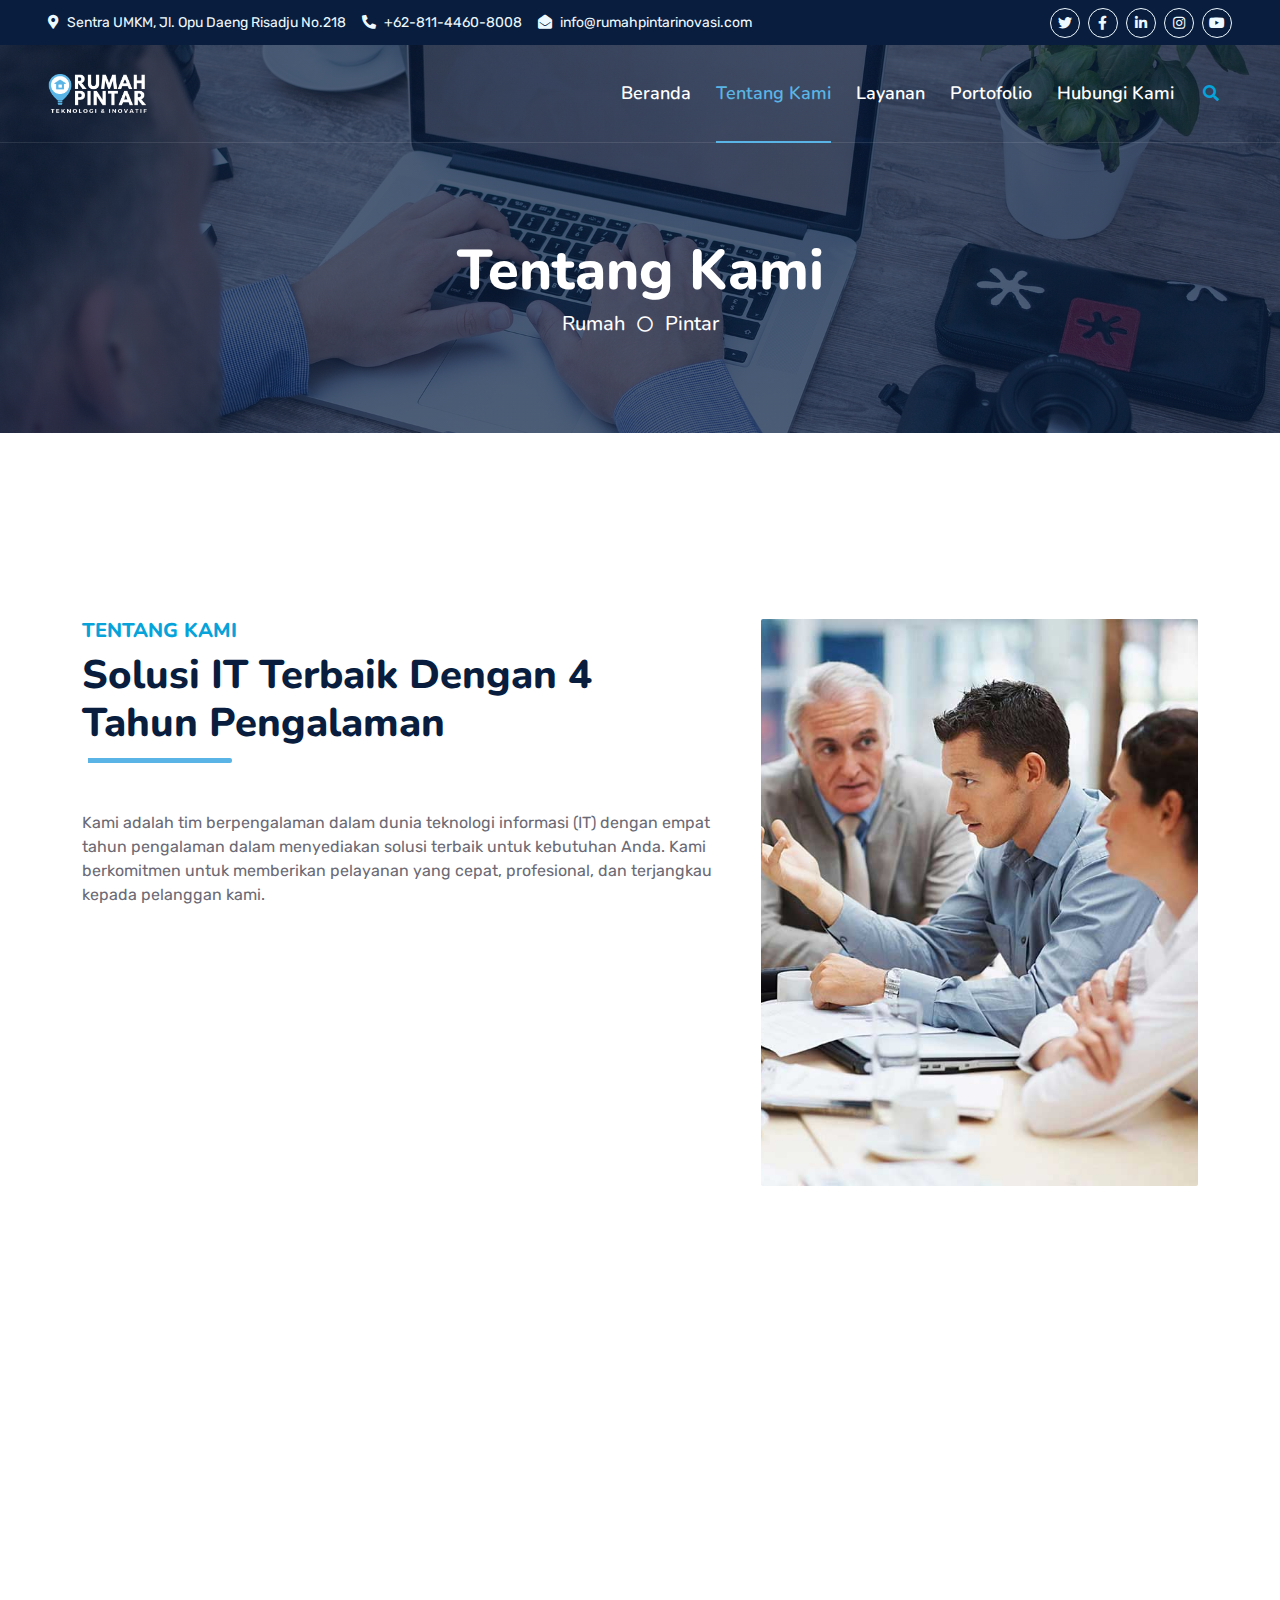
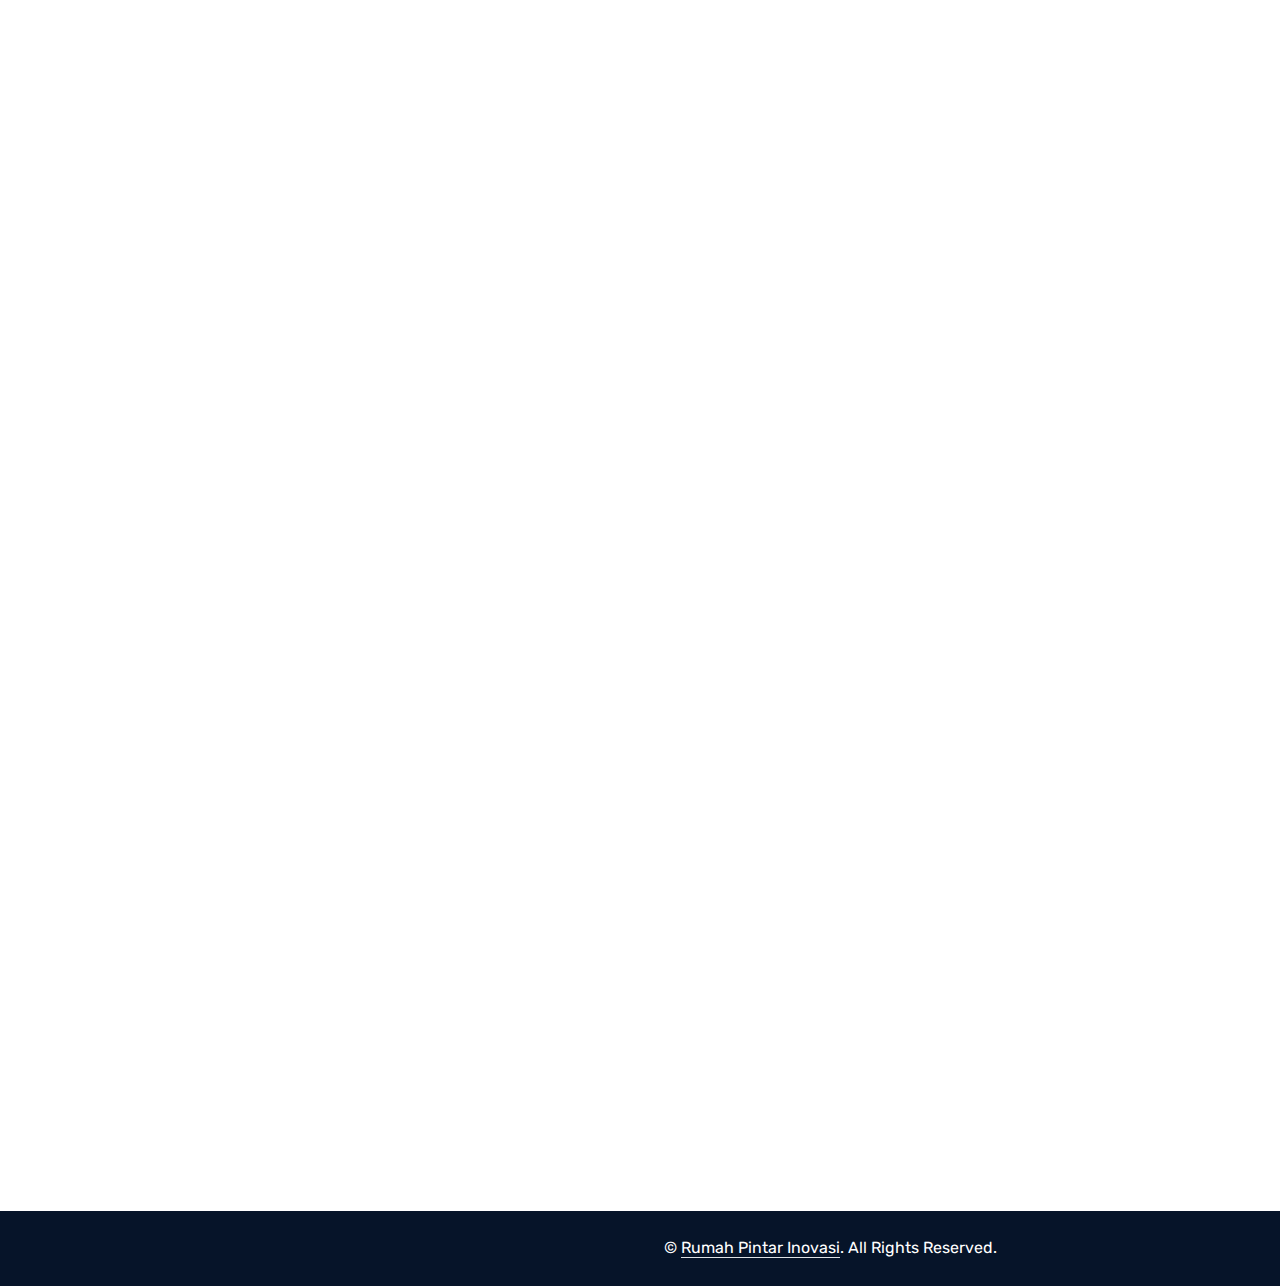
<file: about.html>
<!DOCTYPE html>
<html lang="en">
  <head>
    <meta charset="utf-8" />
    <title>Rumah Pintar Teknologi & Inovatif</title>
    <meta content="width=device-width, initial-scale=1.0" name="viewport" />
    <meta content="Rumah Pintar Teknologi & Inovatif" name="keywords" />
    <meta content="Rumah Pintar Teknologi & Inovatif" name="description" />

    <!-- Favicon -->
    <link href="assets/favicon.ico" rel="icon" />

    <!-- Google Web Fonts -->
    <link rel="preconnect" href="https://fonts.googleapis.com" />
    <link rel="preconnect" href="https://fonts.gstatic.com" crossorigin />
    <link
      href="https://fonts.googleapis.com/css2?family=Nunito:wght@400;600;700;800&family=Rubik:wght@400;500;600;700&display=swap"
      rel="stylesheet"
    />

    <!-- Icon Font Stylesheet -->
    <link
      href="https://cdnjs.cloudflare.com/ajax/libs/font-awesome/5.10.0/css/all.min.css"
      rel="stylesheet"
    />
    <link
      href="https://cdn.jsdelivr.net/npm/bootstrap-icons@1.4.1/font/bootstrap-icons.css"
      rel="stylesheet"
    />

    <!-- Libraries Stylesheet -->
    <link href="lib/owlcarousel/assets/owl.carousel.min.css" rel="stylesheet" />
    <link href="lib/animate/animate.min.css" rel="stylesheet" />

    <!-- Customized Bootstrap Stylesheet -->
    <link href="css/bootstrap.min.css" rel="stylesheet" />

    <!-- Template Stylesheet -->
    <link href="css/style.css" rel="stylesheet" />
  </head>

  <body>
    <!-- Spinner Start -->
    <div
      id="spinner"
      class="show bg-white position-fixed translate-middle w-100 vh-100 top-50 start-50 d-flex align-items-center justify-content-center"
    >
      <div class="spinner"></div>
    </div>
    <!-- Spinner End -->

    <!-- Topbar Start -->
    <!-- <div class="container-fluid bg-dark px-5 d-none d-lg-block">
        <div class="row gx-0">
            <div class="col-lg-8 text-center text-lg-start mb-2 mb-lg-0">
                <div class="d-inline-flex align-items-center" style="height: 45px;">
                    <small class="me-3 text-light"><i class="fa fa-map-marker-alt me-2"></i>123 Street, New York, USA</small>
                    <small class="me-3 text-light"><i class="fa fa-phone-alt me-2"></i>+012 345 6789</small>
                    <small class="text-light"><i class="fa fa-envelope-open me-2"></i>info@example.com</small>
                </div>
            </div>
            <div class="col-lg-4 text-center text-lg-end">
                <div class="d-inline-flex align-items-center" style="height: 45px;">
                    <a class="btn btn-sm btn-outline-light btn-sm-square rounded-circle me-2" href=""><i class="fab fa-twitter fw-normal"></i></a>
                    <a class="btn btn-sm btn-outline-light btn-sm-square rounded-circle me-2" href=""><i class="fab fa-facebook-f fw-normal"></i></a>
                    <a class="btn btn-sm btn-outline-light btn-sm-square rounded-circle me-2" href=""><i class="fab fa-linkedin-in fw-normal"></i></a>
                    <a class="btn btn-sm btn-outline-light btn-sm-square rounded-circle me-2" href=""><i class="fab fa-instagram fw-normal"></i></a>
                    <a class="btn btn-sm btn-outline-light btn-sm-square rounded-circle" href=""><i class="fab fa-youtube fw-normal"></i></a>
                </div>
            </div>
        </div>
    </div> -->
    <div class="container-fluid bg-dark px-5 d-none d-lg-block">
      <div class="row gx-0">
        <div class="col-lg-8 text-center text-lg-start mb-2 mb-lg-0">
          <div class="d-inline-flex align-items-center" style="height: 45px">
            <small class="me-3 text-light"
              ><i class="fa fa-map-marker-alt me-2"></i>Sentra UMKM, Jl. Opu
              Daeng Risadju No.218</small
            >
            <small class="me-3 text-light"
              ><i class="fa fa-phone-alt me-2"></i>+62-811-4460-8008</small
            >
            <small class="text-light"
              ><i class="fa fa-envelope-open me-2"></i
              >info@rumahpintarinovasi.com</small
            >
          </div>
        </div>
        <div class="col-lg-4 text-center text-lg-end">
          <div class="d-inline-flex align-items-center" style="height: 45px">
            <a
              class="btn btn-sm btn-outline-light btn-sm-square rounded-circle me-2"
              href=""
              ><i class="fab fa-twitter fw-normal"></i
            ></a>
            <a
              class="btn btn-sm btn-outline-light btn-sm-square rounded-circle me-2"
              href=""
              ><i class="fab fa-facebook-f fw-normal"></i
            ></a>
            <a
              class="btn btn-sm btn-outline-light btn-sm-square rounded-circle me-2"
              href=""
              ><i class="fab fa-linkedin-in fw-normal"></i
            ></a>
            <a
              class="btn btn-sm btn-outline-light btn-sm-square rounded-circle me-2"
              href=""
              ><i class="fab fa-instagram fw-normal"></i
            ></a>
            <a
              class="btn btn-sm btn-outline-light btn-sm-square rounded-circle"
              href=""
              ><i class="fab fa-youtube fw-normal"></i
            ></a>
          </div>
        </div>
      </div>
    </div>
    <!-- Topbar End -->

    <!-- Navbar Start -->
    <div class="container-fluid position-relative p-0">
      <nav class="navbar navbar-expand-lg navbar-dark px-5 py-3 py-lg-0">
        <a href="index.html" class="navbar-brand p-0">
          <!-- <h1 class="m-0"><i class="fa fa-user-tie me-2"></i>Startup</h1> -->
          <img
            src="assets/img/logo_rp_white.png"
            alt=""
            width="100"
            height="auto"
            id="logo-head"
          />
        </a>
        <button
          class="navbar-toggler"
          type="button"
          data-bs-toggle="collapse"
          data-bs-target="#navbarCollapse"
        >
          <span class="fa fa-bars"></span>
        </button>
        <div class="collapse navbar-collapse" id="navbarCollapse">
          <div class="navbar-nav ms-auto py-0">
            <a href="index.html" class="nav-item nav-link">Beranda</a>
            <a href="about.html" class="nav-item nav-link active"
              >Tentang Kami</a
            >
            <a href="service.html" class="nav-item nav-link">Layanan</a>
            <a href="blog.html" class="nav-item nav-link">Portofolio</a>

            <a href="contact.html" class="nav-item nav-link">Hubungi Kami</a>
          </div>
          <button
            type="button"
            class="btn text-primary ms-3"
            data-bs-toggle="modal"
            data-bs-target="#searchModal"
          >
            <i class="fa fa-search"></i>
          </button>
        </div>
      </nav>

      <div
        class="container-fluid bg-primary py-5 bg-header"
        style="margin-bottom: 90px"
      >
        <div class="row py-5">
          <div class="col-12 pt-lg-5 mt-lg-5 text-center">
            <h1 class="display-4 text-white animated zoomIn">Tentang Kami</h1>
            <a href="" class="h5 text-white">Rumah</a>
            <i class="far fa-circle text-white px-2"></i>
            <a href="" class="h5 text-white">Pintar</a>
          </div>
        </div>
      </div>
    </div>
    <!-- Navbar End -->

    <!-- Full Screen Search Start -->
    <div class="modal fade" id="searchModal" tabindex="-1">
      <div class="modal-dialog modal-fullscreen">
        <div class="modal-content" style="background: rgba(9, 30, 62, 0.7)">
          <div class="modal-header border-0">
            <button
              type="button"
              class="btn bg-white btn-close"
              data-bs-dismiss="modal"
              aria-label="Close"
            ></button>
          </div>
          <div
            class="modal-body d-flex align-items-center justify-content-center"
          >
            <div class="input-group" style="max-width: 600px">
              <input
                type="text"
                class="form-control bg-transparent border-primary p-3"
                placeholder="Type search keyword"
              />
              <button class="btn btn-primary px-4">
                <i class="bi bi-search"></i>
              </button>
            </div>
          </div>
        </div>
      </div>
    </div>
    <!-- Full Screen Search End -->
    <div class="container-fluid py-5 wow fadeInUp" data-wow-delay="0.1s">
      <div class="container py-5">
        <div class="row g-5">
          <div class="col-lg-7">
            <div class="section-title position-relative pb-3 mb-5">
              <h5 class="fw-bold text-primary text-uppercase">Tentang Kami</h5>
              <h1 class="mb-0">Solusi IT Terbaik Dengan 4 Tahun Pengalaman</h1>
            </div>
            <p class="mb-4">
              Kami adalah tim berpengalaman dalam dunia teknologi informasi (IT)
              dengan empat tahun pengalaman dalam menyediakan solusi terbaik
              untuk kebutuhan Anda. Kami berkomitmen untuk memberikan pelayanan
              yang cepat, profesional, dan terjangkau kepada pelanggan kami.
            </p>
            <div class="row g-0 mb-3">
              <div class="col-sm-6 wow zoomIn" data-wow-delay="0.2s">
                <h5 class="mb-3">
                  <i class="fa fa-check text-primary me-3"></i>Pelayanan Cepat
                </h5>
                <h5 class="mb-3">
                  <i class="fa fa-check text-primary me-3"></i>Pengalaman
                  Profesional
                </h5>
              </div>
              <div class="col-sm-6 wow zoomIn" data-wow-delay="0.4s">
                <h5 class="mb-3">
                  <i class="fa fa-check text-primary me-3"></i>24/7 Support
                </h5>
                <h5 class="mb-3">
                  <i class="fa fa-check text-primary me-3"></i>Harga Terjangkau
                </h5>
              </div>
            </div>
            <div
              class="d-flex align-items-center mb-4 wow fadeIn"
              data-wow-delay="0.6s"
            >
              <div
                class="bg-primary d-flex align-items-center justify-content-center rounded"
                style="width: 60px; height: 60px"
              >
                <i class="fa fa-phone-alt text-white"></i>
              </div>
              <div class="ps-4">
                <h5 class="mb-2">Hubungi kami untuk konsultasi</h5>
                <h4 class="text-primary mb-0">+62-811-4460-8008</h4>
              </div>
            </div>
            <a
              href="contact.html"
              class="btn btn-primary py-3 px-5 mt-3 wow zoomIn"
              data-wow-delay="0.9s"
              >Kontak Kami</a
            >
          </div>
          <div class="col-lg-5" style="min-height: 500px">
            <div class="position-relative h-100">
              <img
                class="position-absolute w-100 h-100 rounded wow zoomIn"
                data-wow-delay="0.9s"
                src="img/about.jpg"
                style="object-fit: cover"
              />
            </div>
          </div>
        </div>
      </div>
    </div>
    <!-- About End -->

    <!-- Team Start -->
    <div class="container-fluid py-5 wow fadeInUp" data-wow-delay="0.1s">
      <div class="container py-5">
        <div
          class="section-title text-center position-relative pb-3 mb-5 mx-auto"
          style="max-width: 600px"
        >
          <h5 class="fw-bold text-primary text-uppercase">Tim Kami</h5>
          <h1 class="mb-0">Staf Profesional Untuk Bisnis Anda</h1>
        </div>
        <div class="row g-5">
          <div class="col-lg-4 wow slideInUp" data-wow-delay="0.3s">
            <div class="team-item bg-light rounded overflow-hidden">
              <div class="team-img position-relative overflow-hidden">
                <img
                  class="img-fluid w-100"
                  src="assets/img/Gerry.jpeg"
                  alt=""
                />
              </div>
              <div class="text-center py-4">
                <h4 class="text-primary">Gerry Sidharta</h4>
                <p class="text-uppercase m-0">Komisaris</p>
              </div>
            </div>
          </div>
          <div class="col-lg-4 wow slideInUp" data-wow-delay="0.6s">
            <div class="team-item bg-light rounded overflow-hidden">
              <div class="team-img position-relative overflow-hidden">
                <img
                  class="img-fluid w-100"
                  src="assets/img/Brian.jpeg"
                  alt=""
                />
              </div>
              <div class="text-center py-4">
                <h4 class="text-primary">Brian C. Thomas</h4>
                <p class="text-uppercase m-0">Direktur</p>
              </div>
            </div>
          </div>
          <div class="col-lg-4 wow slideInUp" data-wow-delay="0.9s">
            <div class="team-item bg-light rounded overflow-hidden">
              <div class="team-img position-relative overflow-hidden">
                <img
                  class="img-fluid w-100"
                  src="assets/img/Hengki.jpeg"
                  alt=""
                />
              </div>
              <div class="text-center py-4">
                <h4 class="text-primary">Hengki Rachmat Jaya</h4>
                <p class="text-uppercase m-0">Marketing & Project Manager</p>
              </div>
            </div>
          </div>
        </div>
      </div>
    </div>
    <!-- Team End -->

    <!-- Vendor Start -->
    <div class="container-fluid py-5 wow fadeInUp" data-wow-delay="0.1s">
      <div class="container py-5 mb-5">
        <div class="bg-white">
          <div class="owl-carousel vendor-carousel">
            <img src="assets/img/pt siaga logo.png" alt="" />
            <img src="assets/img/malltronik logo.png" alt="" />
            <img src="assets/img/e-pos logo.png" alt="" />
            <img src="assets/img/buahatiku.png" alt="" />
          </div>
        </div>
      </div>
    </div>
    <!-- Vendor End -->
    <!-- Footer Start -->
    <div
      class="container-fluid bg-dark text-light mt-5 wow fadeInUp"
      data-wow-delay="0.1s"
    >
      <div class="container">
        <div class="row gx-5">
          <div class="col-lg-4 col-md-6 footer-about">
            <div
              class="d-flex flex-column align-items-center justify-content-center text-center h-100 bg-primary p-4"
            >
              <a href="index.html" class="navbar-brand">
                <!-- <h1 class="m-0 text-white">
                  <i class="fa fa-user-tie me-2"></i>Startup
                </h1> -->
                <img
                  src="assets//img/logo_rp_white.png"
                  alt=""
                  width="250"
                  height="auto"
                />
              </a>
              <p class="mt-3 mb-4">
                Kami adalah pionir dalam dunia teknologi, berfokus pada
                pengembangan website, aplikasi, dan perangkat lunak desktop yang
                revolusioner. Sebagai rumah pintar teknologi dan inovatif, kami
                menyajikan solusi terdepan untuk memenuhi kebutuhan digital
                bisnis Anda
              </p>
            </div>
          </div>
          <div class="col-lg-8 col-md-6">
            <div class="row gx-5">
              <div class="col-lg-4 col-md-12 pt-5 mb-5">
                <div
                  class="section-title section-title-sm position-relative pb-3 mb-4"
                >
                  <h3 class="text-light mb-0">Get In Touch</h3>
                </div>
                <div class="d-flex mb-2">
                  <i class="bi bi-geo-alt text-primary me-2"></i>
                  <p class="mb-0">Sentra UMKM, Jl. Opu Daeng Risadju No.218</p>
                </div>
                <div class="d-flex mb-2">
                  <i class="bi bi-envelope-open text-primary me-2"></i>
                  <p class="mb-0">info@rumahpintarinovasi.com</p>
                </div>
                <div class="d-flex mb-2">
                  <i class="bi bi-telephone text-primary me-2"></i>
                  <a href="https://wa.me/6281144608008" class="mb-0"
                    >+62-811-4460-8008</a
                  >
                </div>
              </div>
              <div class="col-lg-4 col-md-12 pt-0 pt-lg-5 mb-5">
                <div
                  class="section-title section-title-sm position-relative pb-3 mb-4"
                >
                  <h3 class="text-light mb-0">Explore Us</h3>
                </div>
                <div
                  class="link-animated d-flex flex-column justify-content-start"
                >
                  <a class="text-light mb-2" href="#"
                    ><i class="bi bi-arrow-right text-primary me-2"></i
                    >Beranda</a
                  >
                  <a class="text-light mb-2" href="#"
                    ><i class="bi bi-arrow-right text-primary me-2"></i>Tentang
                    Kami</a
                  >
                  <a class="text-light mb-2" href="#"
                    ><i class="bi bi-arrow-right text-primary me-2"></i
                    >Layanan</a
                  >
                  <a class="text-light" href="#"
                    ><i class="bi bi-arrow-right text-primary me-2"></i>Hubungi
                    Kami</a
                  >
                </div>
              </div>
              <div class="col-lg-4 col-md-12 pt-0 pt-lg-5 mb-5">
                <div
                  class="section-title section-title-sm position-relative pb-3 mb-4"
                >
                  <h3 class="text-light mb-0">Follow Us</h3>
                </div>
                <div
                  class="link-animated d-flex flex-column justify-content-start"
                >
                  <div class="d-flex mt-4">
                    <a class="btn btn-primary btn-square me-2" href="#"
                      ><i class="fab fa-twitter fw-normal"></i
                    ></a>
                    <a class="btn btn-primary btn-square me-2" href="#"
                      ><i class="fab fa-facebook-f fw-normal"></i
                    ></a>
                    <a class="btn btn-primary btn-square me-2" href="#"
                      ><i class="fab fa-linkedin-in fw-normal"></i
                    ></a>
                    <a class="btn btn-primary btn-square" href="#"
                      ><i class="fab fa-instagram fw-normal"></i
                    ></a>
                  </div>
                </div>
              </div>
            </div>
          </div>
        </div>
      </div>
    </div>
    <div class="container-fluid text-white" style="background: #061429">
      <div class="container text-center">
        <div class="row justify-content-end">
          <div class="col-lg-8 col-md-6">
            <div
              class="d-flex align-items-center justify-content-center"
              style="height: 75px"
            >
              <p class="mb-0">
                &copy;
                <a class="text-white border-bottom" href="#"
                  >Rumah Pintar Inovasi</a
                >. All Rights Reserved.
              </p>
            </div>
          </div>
        </div>
      </div>
    </div>

    <!-- JavaScript Libraries -->
    <script src="https://code.jquery.com/jquery-3.4.1.min.js"></script>
    <script src="https://cdn.jsdelivr.net/npm/bootstrap@5.0.0/dist/js/bootstrap.bundle.min.js"></script>
    <script src="lib/wow/wow.min.js"></script>
    <script src="lib/easing/easing.min.js"></script>
    <script src="lib/waypoints/waypoints.min.js"></script>
    <script src="lib/counterup/counterup.min.js"></script>
    <script src="lib/owlcarousel/owl.carousel.min.js"></script>

    <!-- Template Javascript -->
    <script src="js/main.js"></script>
  </body>
</html>
</file>
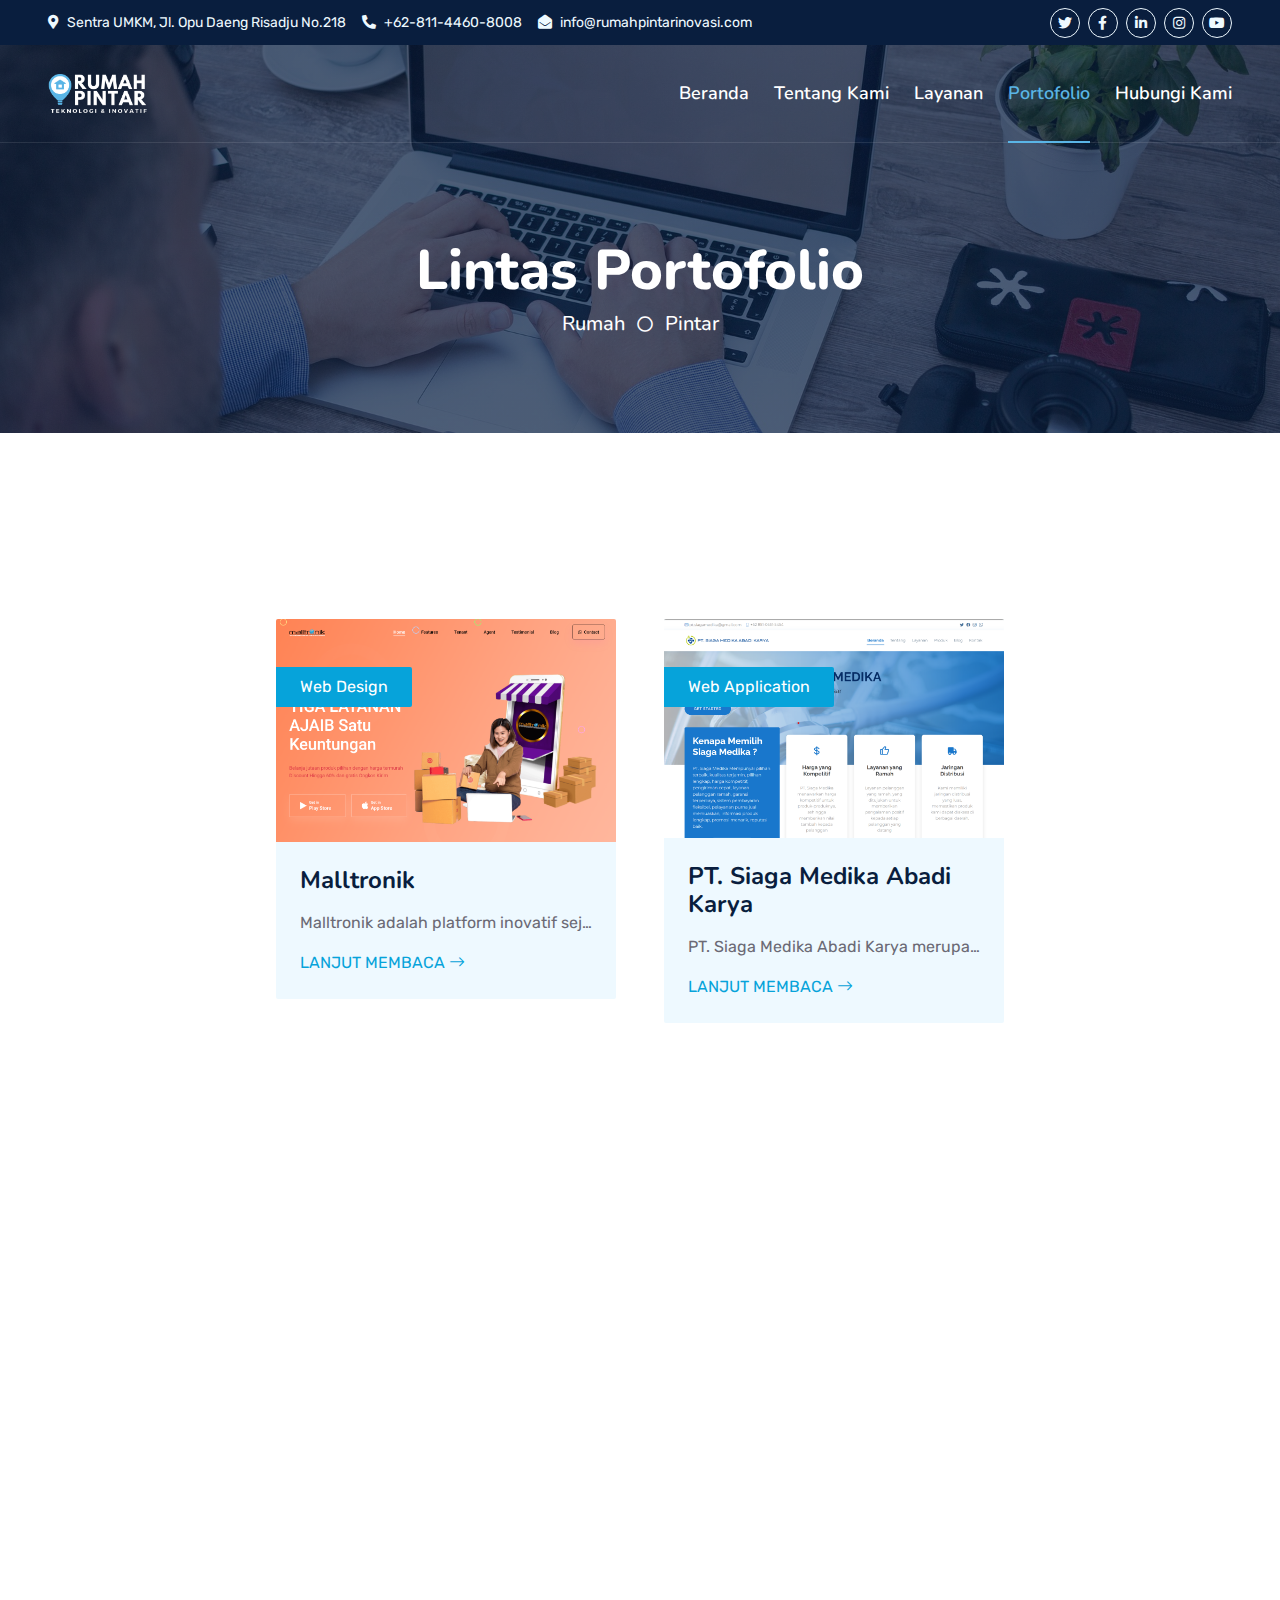
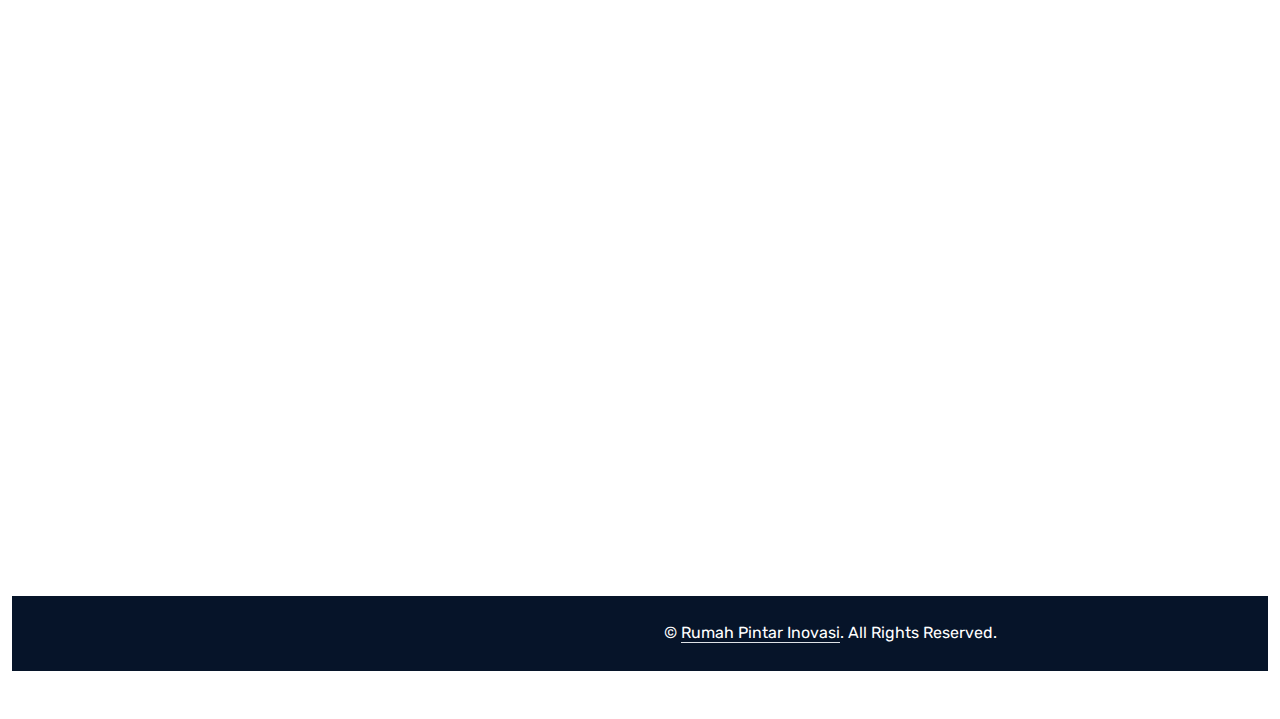
<file: blog.html>
<!DOCTYPE html>
<html lang="en">
  <head>
    <meta charset="utf-8" />
    <title>Rumah Pintar Teknologi & Inovatif</title>
    <meta content="width=device-width, initial-scale=1.0" name="viewport" />
    <meta content="Rumah Pintar Teknologi & Inovatif" name="keywords" />
    <meta content="Rumah Pintar Teknologi & Inovatif" name="description" />

    <!-- Favicon -->
    <link href="assets/favicon.ico" rel="icon" />

    <!-- Google Web Fonts -->
    <link rel="preconnect" href="https://fonts.googleapis.com" />
    <link rel="preconnect" href="https://fonts.gstatic.com" crossorigin />
    <link
      href="https://fonts.googleapis.com/css2?family=Nunito:wght@400;600;700;800&family=Rubik:wght@400;500;600;700&display=swap"
      rel="stylesheet"
    />

    <!-- Icon Font Stylesheet -->
    <link
      href="https://cdnjs.cloudflare.com/ajax/libs/font-awesome/5.10.0/css/all.min.css"
      rel="stylesheet"
    />
    <link
      href="https://cdn.jsdelivr.net/npm/bootstrap-icons@1.4.1/font/bootstrap-icons.css"
      rel="stylesheet"
    />

    <!-- Libraries Stylesheet -->
    <link href="lib/owlcarousel/assets/owl.carousel.min.css" rel="stylesheet" />
    <link href="lib/animate/animate.min.css" rel="stylesheet" />

    <!-- Customized Bootstrap Stylesheet -->
    <link href="css/bootstrap.min.css" rel="stylesheet" />

    <!-- Template Stylesheet -->
    <link href="css/style.css" rel="stylesheet" />
  </head>

  <body>
    <!-- Spinner Start -->
    <div
      id="spinner"
      class="show bg-white position-fixed translate-middle w-100 vh-100 top-50 start-50 d-flex align-items-center justify-content-center"
    >
      <div class="spinner"></div>
    </div>
    <!-- Spinner End -->

    <!-- Topbar Start -->
    <div class="container-fluid bg-dark px-5 d-none d-lg-block">
      <div class="row gx-0">
        <div class="col-lg-8 text-center text-lg-start mb-2 mb-lg-0">
          <div class="d-inline-flex align-items-center" style="height: 45px">
            <small class="me-3 text-light"
              ><i class="fa fa-map-marker-alt me-2"></i>Sentra UMKM, Jl. Opu
              Daeng Risadju No.218</small
            >
            <small class="me-3 text-light"
              ><i class="fa fa-phone-alt me-2"></i>+62-811-4460-8008</small
            >
            <small class="text-light"
              ><i class="fa fa-envelope-open me-2"></i
              >info@rumahpintarinovasi.com</small
            >
          </div>
        </div>
        <div class="col-lg-4 text-center text-lg-end">
          <div class="d-inline-flex align-items-center" style="height: 45px">
            <a
              class="btn btn-sm btn-outline-light btn-sm-square rounded-circle me-2"
              href=""
              ><i class="fab fa-twitter fw-normal"></i
            ></a>
            <a
              class="btn btn-sm btn-outline-light btn-sm-square rounded-circle me-2"
              href=""
              ><i class="fab fa-facebook-f fw-normal"></i
            ></a>
            <a
              class="btn btn-sm btn-outline-light btn-sm-square rounded-circle me-2"
              href=""
              ><i class="fab fa-linkedin-in fw-normal"></i
            ></a>
            <a
              class="btn btn-sm btn-outline-light btn-sm-square rounded-circle me-2"
              href=""
              ><i class="fab fa-instagram fw-normal"></i
            ></a>
            <a
              class="btn btn-sm btn-outline-light btn-sm-square rounded-circle"
              href=""
              ><i class="fab fa-youtube fw-normal"></i
            ></a>
          </div>
        </div>
      </div>
    </div>
    <!-- Topbar End -->

    <!-- Navbar Start -->
    <div class="container-fluid position-relative p-0">
      <nav class="navbar navbar-expand-lg navbar-dark px-5 py-3 py-lg-0">
        <a href="index.html" class="navbar-brand p-0">
          <img
            src="assets/img/logo_rp_white.png"
            alt=""
            width="100"
            height="auto"
            id="logo-head"
          />
        </a>
        <button
          class="navbar-toggler"
          type="button"
          data-bs-toggle="collapse"
          data-bs-target="#navbarCollapse"
        >
          <span class="fa fa-bars"></span>
        </button>
        <div class="collapse navbar-collapse" id="navbarCollapse">
          <div class="navbar-nav ms-auto py-0">
            <a href="index.html" class="nav-item nav-link">Beranda</a>
            <a href="about.html" class="nav-item nav-link">Tentang Kami</a>
            <a href="service.html" class="nav-item nav-link">Layanan</a>
            <a href="blog.html" class="nav-item nav-link active">Portofolio</a>      
            <a href="contact.html" class="nav-item nav-link">Hubungi Kami</a>
          </div>
        </div>
      </nav>

      <div
        class="container-fluid bg-primary py-5 bg-header"
        style="margin-bottom: 90px"
      >
        <div class="row py-5">
          <div class="col-12 pt-lg-5 mt-lg-5 text-center">
            <h1 class="display-4 text-white animated zoomIn">
              Lintas Portofolio
            </h1>
            <a href="" class="h5 text-white">Rumah</a>
            <i class="far fa-circle text-white px-2"></i>
            <a href="" class="h5 text-white">Pintar</a>
          </div>
        </div>
      </div>
    </div>
    <!-- Navbar End -->

    <!-- Full Screen Search Start -->
    <div class="modal fade" id="searchModal" tabindex="-1">
      <div class="modal-dialog modal-fullscreen">
        <div class="modal-content" style="background: rgba(9, 30, 62, 0.7)">
          <div class="modal-header border-0">
            <button
              type="button"
              class="btn bg-white btn-close"
              data-bs-dismiss="modal"
              aria-label="Close"
            ></button>
          </div>
          <div
            class="modal-body d-flex align-items-center justify-content-center"
          >
            <div class="input-group" style="max-width: 600px">
              <input
                type="text"
                class="form-control bg-transparent border-primary p-3"
                placeholder="Type search keyword"
              />
              <button class="btn btn-primary px-4">
                <i class="bi bi-search"></i>
              </button>
            </div>
          </div>
        </div>
      </div>
    </div>
    <!-- Full Screen Search End -->

    <!-- Blog Start -->
    <div class="container-fluid py-5 wow fadeInUp" data-wow-delay="0.1s">
      <div class="container py-5">
        <div class="row g-5 justify-content-center">
          <!-- Blog list Start -->
          <div class="col-lg-8">
            <div class="row g-5">
              <div class="col-md-6 wow slideInUp" data-wow-delay="0.1s">
                <div class="blog-item bg-light rounded overflow-hidden">
                  <div class="blog-img position-relative overflow-hidden">
                    <img
                      class="img-fluid"
                      src="assets/img/malltronik.png"
                      alt=""
                    />
                    <a
                      class="position-absolute top-0 start-0 bg-primary text-white rounded-end mt-5 py-2 px-4"
                      href=""
                      >Web Design</a
                    >
                  </div>
                  <div class="p-4">
                    <h4 class="mb-3">Malltronik</h4>
                    <p class="text-truncate">
                      
Malltronik adalah platform inovatif sejenis Gojek dan Grab yang memberikan pengguna akses mudah dan nyaman untuk berbagai layanan transportasi dan belanja. Dengan menggabungkan kemudahan transportasi dan keperluan belanja dalam satu aplikasi, Malltronik menyediakan solusi yang komprehensif dan efisien bagi konsumen modern.
                    </p>
                    <a class="text-uppercase" href=""
                      >Lanjut Membaca <i class="bi bi-arrow-right"></i
                    ></a>
                  </div>
                </div>
              </div>
              <div class="col-md-6 wow slideInUp" data-wow-delay="0.6s">
                <div class="blog-item bg-light rounded overflow-hidden">
                  <div class="blog-img position-relative overflow-hidden">
                    <img
                      class="img-fluid"
                      src="assets/img/pt siaga medika.png"
                      alt=""
                    />
                    <a
                      class="position-absolute top-0 start-0 bg-primary text-white rounded-end mt-5 py-2 px-4"
                      href=""
                      >Web Application</a
                    >
                  </div>
                  <div class="p-4">
                    <h4 class="mb-3">PT. Siaga Medika Abadi Karya</h4>
                    <p class="text-truncate">
                      
PT. Siaga Medika Abadi Karya merupakan perusahaan distribusi alat kesehatan yang didedikasikan untuk menyediakan solusi terbaik dalam mendistribusikan peralatan medis berkualitas tinggi kepada pelanggan di seluruh Indonesia. Dengan komitmen terhadap pelayanan unggul dan profesionalisme, PT. Siaga Medika Abadi Karya telah menjadi mitra terpercaya dalam memenuhi kebutuhan industri kesehatan.
                    </p>
                    <a class="text-uppercase" href=""
                      >Lanjut Membaca <i class="bi bi-arrow-right"></i
                    ></a>
                  </div>
                </div>
              </div>
              <div class="col-md-6 wow slideInUp" data-wow-delay="0.1s">
                <div class="blog-item bg-light rounded overflow-hidden">
                  <div class="blog-img position-relative overflow-hidden">
                    <img
                      class="img-fluid"
                      src="assets/img/e-pos portofolio.png"
                      alt=""
                    />
                    <a
                      class="position-absolute top-0 start-0 bg-primary text-white rounded-end mt-5 py-2 px-4"
                      href=""
                      >Desktop Application</a
                    >
                  </div>
                  <div class="p-4">
                    <h4 class="mb-3">E-Pos - For Your Smart Business</h4>
                    <p class="text-truncate">
                     
E-pos (Kasir) adalah solusi perangkat lunak kasir yang canggih dan efisien yang dirancang untuk memenuhi kebutuhan bisnis ritel modern. Dengan menggunakan teknologi E-pos terkini, sistem ini memberikan pengalaman bertransaksi yang cepat, aman, dan terorganisir bagi pemilik bisnis dan pelanggan.
                    </p>
                    <a class="text-uppercase" href=""
                      >Lanjut Membaca<i class="bi bi-arrow-right"></i
                    ></a>
                  </div>
                </div>
              </div>
              <div class="col-md-6 wow slideInUp" data-wow-delay="0.6s">
                <div class="blog-item bg-light rounded overflow-hidden">
                  <div class="blog-img position-relative overflow-hidden">
                    <img
                      class="img-fluid"
                      src="assets/img/buahatiku port.jpeg"
                      alt=""
                    />
                    <a
                      class="position-absolute top-0 start-0 bg-primary text-white rounded-end mt-5 py-2 px-4"
                      href=""
                      >Web Application</a
                    >
                  </div>
                  <div class="p-4">
                    <h4 class="mb-3">
                      Pusat Terapi Terpadu Autisme - Buahatiku
                    </h4>
                    <p class="text-truncate">
                      
Pusat Terapi Terpadu Autisme "Buahatiku" adalah sebuah lembaga yang berdedikasi untuk menyediakan layanan terapi komprehensif dan terpadu bagi anak-anak dengan spektrum autisme. Dengan fokus pada pendekatan holistik, Buahatiku berkomitmen untuk membantu anak-anak dengan autisme mengembangkan potensi mereka secara maksimal, sambil mendukung keluarga mereka dalam perjalanan pengembangan anak.
                    </p>
                    <a class="text-uppercase" href=""
                      >Lanjut Membaca <i class="bi bi-arrow-right"></i
                    ></a>
                  </div>
                </div>
              </div>
            <!-- Plain Text End -->
          </div>
          <!-- Sidebar End -->
        </div>
      </div>
    </div>
    <!-- Blog End -->

    <!-- Vendor Start -->

    <div class="container-fluid py-5 wow fadeInUp" data-wow-delay="0.1s">
      <div class="container py-5 mb-5">
        <div class="bg-white">
          <div class="owl-carousel vendor-carousel">
            <img src="assets/img/pt siaga logo.png" alt="" />
            <img src="assets/img/malltronik logo.png" alt="" />
            <img src="assets/img/e-pos logo.png" alt="" />
            <img src="assets/img/buahatiku.png" alt="" />
          </div>
        </div>
      </div>
    </div>
    <!-- Vendor End -->

    <!-- Footer Start -->
    <div
      class="container-fluid bg-dark text-light mt-5 wow fadeInUp"
      data-wow-delay="0.1s"
    >
      <div class="container">
        <div class="row gx-5">
          <div class="col-lg-4 col-md-6 footer-about">
            <div
              class="d-flex flex-column align-items-center justify-content-center text-center h-100 bg-primary p-4"
            >
              <a href="index.html" class="navbar-brand">
                <!-- <h1 class="m-0 text-white">
                  <i class="fa fa-user-tie me-2"></i>Startup
                </h1> -->
                <img
                  src="assets//img/logo_rp_white.png"
                  alt=""
                  width="250"
                  height="auto"
                />
              </a>
              <p class="mt-3 mb-4">
                Kami adalah pionir dalam dunia teknologi, berfokus pada
                pengembangan website, aplikasi, dan perangkat lunak desktop yang
                revolusioner. Sebagai rumah pintar teknologi dan inovatif, kami
                menyajikan solusi terdepan untuk memenuhi kebutuhan digital
                bisnis Anda
              </p>
            </div>
          </div>
          <div class="col-lg-8 col-md-6">
            <div class="row gx-5">
              <div class="col-lg-4 col-md-12 pt-5 mb-5">
                <div
                  class="section-title section-title-sm position-relative pb-3 mb-4"
                >
                  <h3 class="text-light mb-0">Get In Touch</h3>
                </div>
                <div class="d-flex mb-2">
                  <i class="bi bi-geo-alt text-primary me-2"></i>
                  <p class="mb-0">Sentra UMKM, Jl. Opu Daeng Risadju No.218</p>
                </div>
                <div class="d-flex mb-2">
                  <i class="bi bi-envelope-open text-primary me-2"></i>
                  <p class="mb-0">info@rumahpintarinovasi.com</p>
                </div>
                <div class="d-flex mb-2">
                  <i class="bi bi-telephone text-primary me-2"></i>
                  <a href="https://wa.me/6281144608008" class="mb-0"
                    >+62-811-4460-8008</a
                  >
                </div>
                <div class="d-flex mt-4">
                  <a class="btn btn-primary btn-square me-2" href="#"
                    ><i class="fab fa-twitter fw-normal"></i
                  ></a>
                  <a class="btn btn-primary btn-square me-2" href="#"
                    ><i class="fab fa-facebook-f fw-normal"></i
                  ></a>
                  <a class="btn btn-primary btn-square me-2" href="#"
                    ><i class="fab fa-linkedin-in fw-normal"></i
                  ></a>
                  <a class="btn btn-primary btn-square" href="#"
                    ><i class="fab fa-instagram fw-normal"></i
                  ></a>
                </div>
              </div>
              <div class="col-lg-4 col-md-12 pt-0 pt-lg-5 mb-5">
                <div
                  class="section-title section-title-sm position-relative pb-3 mb-4"
                >
                  <h3 class="text-light mb-0">Explore Us</h3>
                </div>
                <div
                  class="link-animated d-flex flex-column justify-content-start"
                >
                  <a class="text-light mb-2" href="#"
                    ><i class="bi bi-arrow-right text-primary me-2"></i
                    >Beranda</a
                  >
                  <a class="text-light mb-2" href="#"
                    ><i class="bi bi-arrow-right text-primary me-2"></i>Tentang
                    Kami</a
                  >
                  <a class="text-light mb-2" href="#"
                    ><i class="bi bi-arrow-right text-primary me-2"></i
                    >Layanan</a
                  >
                  <!-- <a class="text-light mb-2" href="#"
                    ><i class="bi bi-arrow-right text-primary me-2"></i>Meet The
                    Team</a
                  > -->
                  <!-- <a class="text-light mb-2" href="#"
                    ><i class="bi bi-arrow-right text-primary me-2"></i>Latest
                    Blog</a
                  > -->
                  <a class="text-light" href="#"
                    ><i class="bi bi-arrow-right text-primary me-2"></i>Hubungi
                    Kami</a
                  >
                </div>
              </div>
              <div class="col-lg-4 col-md-12 pt-0 pt-lg-5 mb-5">
                <div
                  class="section-title section-title-sm position-relative pb-3 mb-4"
                >
                  <h3 class="text-light mb-0">Follow Us</h3>
                </div>
                <div
                  class="link-animated d-flex flex-column justify-content-start"
                >
                  <div class="d-flex mt-4">
                    <a class="btn btn-primary btn-square me-2" href="#"
                      ><i class="fab fa-twitter fw-normal"></i
                    ></a>
                    <a class="btn btn-primary btn-square me-2" href="#"
                      ><i class="fab fa-facebook-f fw-normal"></i
                    ></a>
                    <a class="btn btn-primary btn-square me-2" href="#"
                      ><i class="fab fa-linkedin-in fw-normal"></i
                    ></a>
                    <a class="btn btn-primary btn-square" href="#"
                      ><i class="fab fa-instagram fw-normal"></i
                    ></a>
                  </div>
                </div>
              </div>
            </div>
          </div>
        </div>
      </div>
    </div>
    <div class="container-fluid text-white" style="background: #061429">
      <div class="container text-center">
        <div class="row justify-content-end">
          <div class="col-lg-8 col-md-6">
            <div
              class="d-flex align-items-center justify-content-center"
              style="height: 75px"
            >
              <p class="mb-0">
                &copy;
                <a class="text-white border-bottom" href="#"
                  >Rumah Pintar Inovasi</a
                >. All Rights Reserved.

                <!--/*** This template is free as long as you keep the footer author’s credit link/attribution link/backlink. If you'd like to use the template without the footer author’s credit link/attribution link/backlink, you can purchase the Credit Removal License from "https://htmlcodex.com/credit-removal". Thank you for your support. ***/-->
                <!-- Designed by -->
                <!-- <a class="text-white border-bottom" href="https://htmlcodex.com"
                  >HTML Codex</a
                >
              </p>
              <br />Distributed By:
              <a
                class="border-bottom"
                href="https://themewagon.com"
                target="_blank"
                >ThemeWagon</a
              > -->
              </p>
            </div>
          </div>
        </div>
      </div>
    </div>
    <!-- Footer End -->

    <!-- Back to Top -->
    <!-- <a href="#" class="btn btn-lg btn-primary btn-lg-square rounded back-to-top"
      ><i class="bi bi-arrow-up"></i
    ></a> -->

    <!-- JavaScript Libraries -->
    <script src="https://code.jquery.com/jquery-3.4.1.min.js"></script>
    <script src="https://cdn.jsdelivr.net/npm/bootstrap@5.0.0/dist/js/bootstrap.bundle.min.js"></script>
    <script src="lib/wow/wow.min.js"></script>
    <script src="lib/easing/easing.min.js"></script>
    <script src="lib/waypoints/waypoints.min.js"></script>
    <script src="lib/counterup/counterup.min.js"></script>
    <script src="lib/owlcarousel/owl.carousel.min.js"></script>

    <!-- Template Javascript -->
    <script src="js/main.js"></script>
  </body>
</html>
</file>
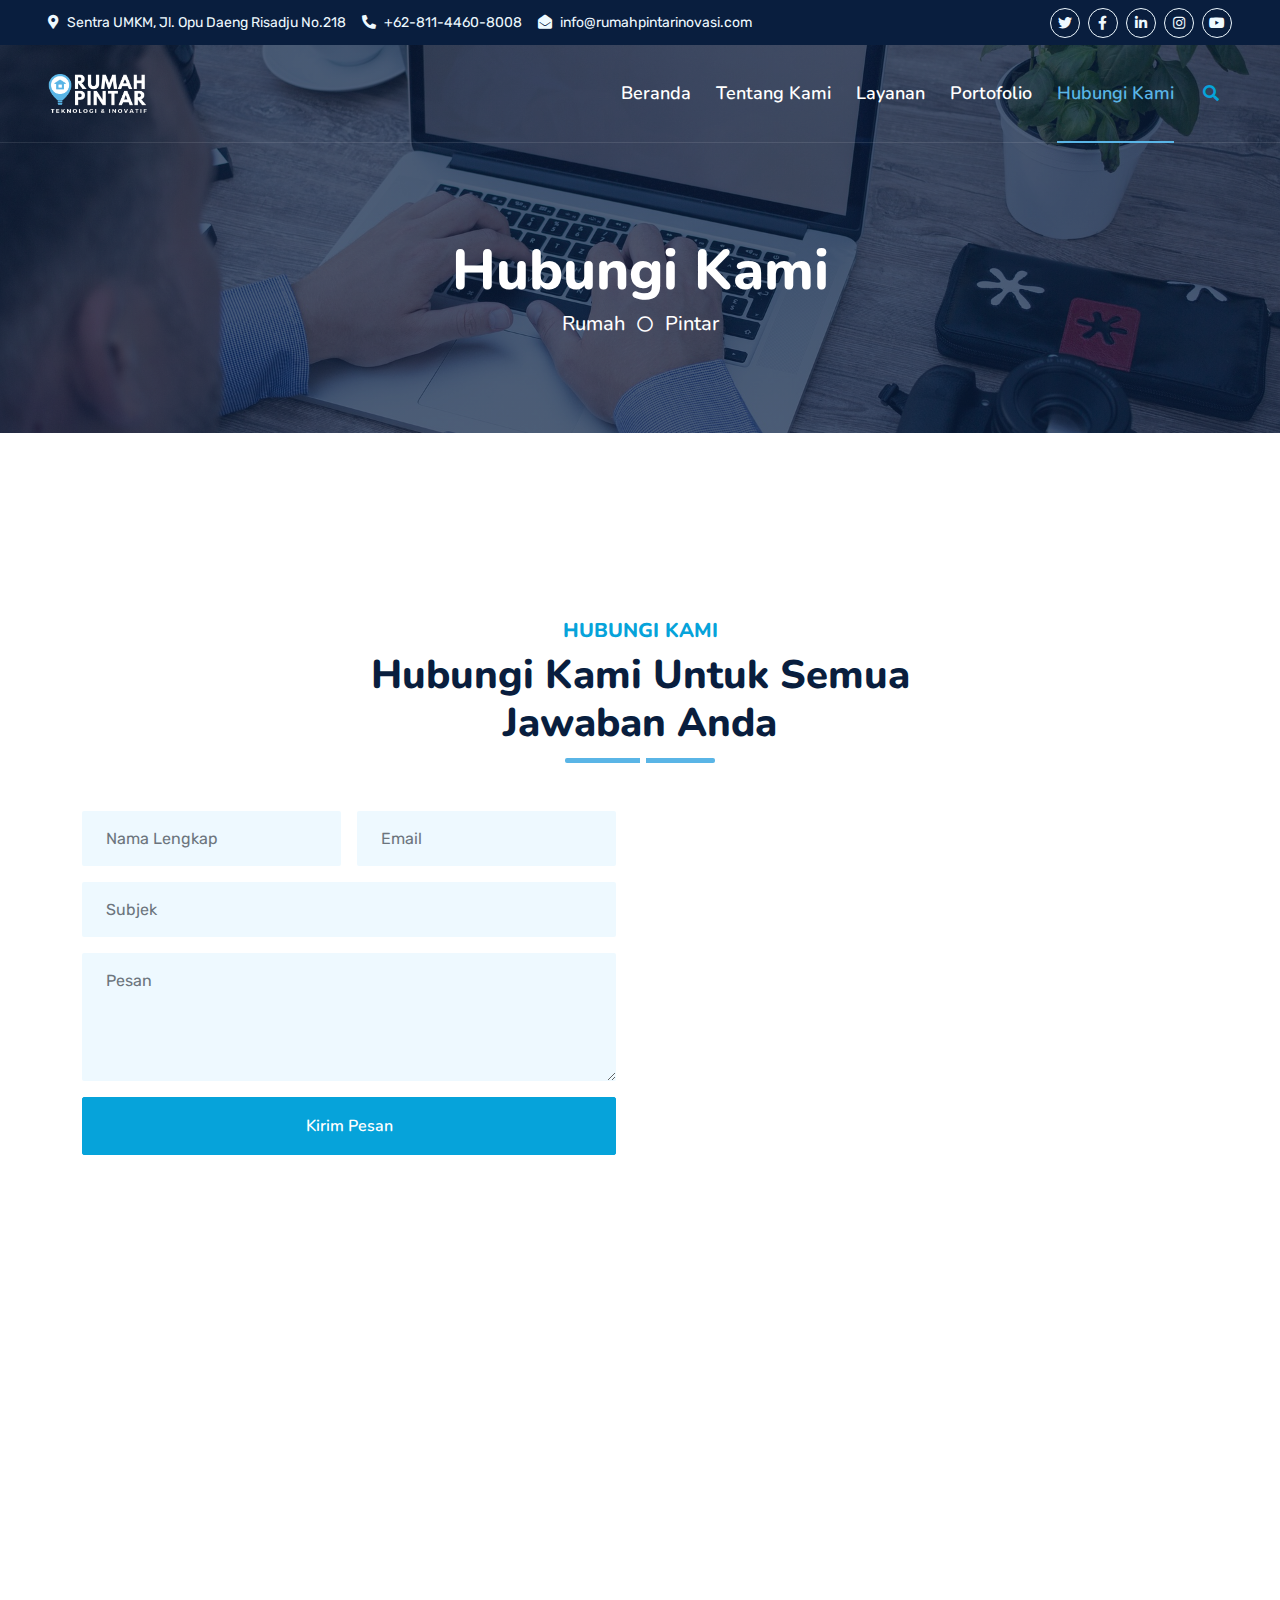
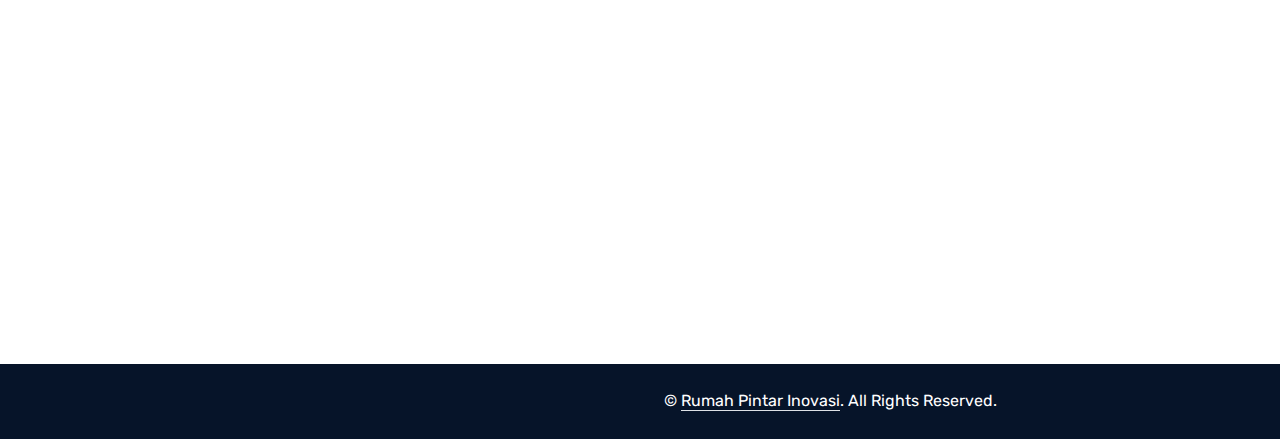
<file: contact.html>
<!DOCTYPE html>
<html lang="en">
  <head>
    <meta charset="utf-8" />
    <title>Rumah Pintar Teknologi & Inovatif</title>
    <meta content="width=device-width, initial-scale=1.0" name="viewport" />
    <meta content="Rumah Pintar Teknologi & Inovatif" name="keywords" />
    <meta content="Rumah Pintar Teknologi & Inovatif" name="description" />

    <!-- Favicon -->
    <link href="assets/favicon.ico" rel="icon" />

    <!-- Google Web Fonts -->
    <link rel="preconnect" href="https://fonts.googleapis.com" />
    <link rel="preconnect" href="https://fonts.gstatic.com" crossorigin />
    <link
      href="https://fonts.googleapis.com/css2?family=Nunito:wght@400;600;700;800&family=Rubik:wght@400;500;600;700&display=swap"
      rel="stylesheet"
    />

    <!-- Icon Font Stylesheet -->
    <link
      href="https://cdnjs.cloudflare.com/ajax/libs/font-awesome/5.10.0/css/all.min.css"
      rel="stylesheet"
    />
    <link
      href="https://cdn.jsdelivr.net/npm/bootstrap-icons@1.4.1/font/bootstrap-icons.css"
      rel="stylesheet"
    />

    <!-- Libraries Stylesheet -->
    <link href="lib/owlcarousel/assets/owl.carousel.min.css" rel="stylesheet" />
    <link href="lib/animate/animate.min.css" rel="stylesheet" />

    <!-- Customized Bootstrap Stylesheet -->
    <link href="css/bootstrap.min.css" rel="stylesheet" />

    <!-- Template Stylesheet -->
    <link href="css/style.css" rel="stylesheet" />
  </head>

  <body>
    <!-- Spinner Start -->
    <div
      id="spinner"
      class="show bg-white position-fixed translate-middle w-100 vh-100 top-50 start-50 d-flex align-items-center justify-content-center"
    >
      <div class="spinner"></div>
    </div>
    <!-- Spinner End -->

    <!-- Topbar Start -->
    <div class="container-fluid bg-dark px-5 d-none d-lg-block">
      <div class="row gx-0">
        <div class="col-lg-8 text-center text-lg-start mb-2 mb-lg-0">
          <div class="d-inline-flex align-items-center" style="height: 45px">
            <small class="me-3 text-light"
              ><i class="fa fa-map-marker-alt me-2"></i>Sentra UMKM, Jl. Opu
              Daeng Risadju No.218</small
            >
            <small class="me-3 text-light"
              ><i class="fa fa-phone-alt me-2"></i>+62-811-4460-8008</small
            >
            <small class="text-light"
              ><i class="fa fa-envelope-open me-2"></i
              >info@rumahpintarinovasi.com</small
            >
          </div>
        </div>
        <div class="col-lg-4 text-center text-lg-end">
          <div class="d-inline-flex align-items-center" style="height: 45px">
            <a
              class="btn btn-sm btn-outline-light btn-sm-square rounded-circle me-2"
              href=""
              ><i class="fab fa-twitter fw-normal"></i
            ></a>
            <a
              class="btn btn-sm btn-outline-light btn-sm-square rounded-circle me-2"
              href=""
              ><i class="fab fa-facebook-f fw-normal"></i
            ></a>
            <a
              class="btn btn-sm btn-outline-light btn-sm-square rounded-circle me-2"
              href=""
              ><i class="fab fa-linkedin-in fw-normal"></i
            ></a>
            <a
              class="btn btn-sm btn-outline-light btn-sm-square rounded-circle me-2"
              href=""
              ><i class="fab fa-instagram fw-normal"></i
            ></a>
            <a
              class="btn btn-sm btn-outline-light btn-sm-square rounded-circle"
              href=""
              ><i class="fab fa-youtube fw-normal"></i
            ></a>
          </div>
        </div>
      </div>
    </div>
    <!-- Topbar End -->

    <!-- Navbar Start -->
    <div class="container-fluid position-relative p-0">
      <nav class="navbar navbar-expand-lg navbar-dark px-5 py-3 py-lg-0">
        <a href="index.html" class="navbar-brand p-0">
          <img
            src="assets/img/logo_rp_white.png"
            alt=""
            width="100"
            height="auto"
            id="logo-head"
          />
        </a>
        <button
          class="navbar-toggler"
          type="button"
          data-bs-toggle="collapse"
          data-bs-target="#navbarCollapse"
        >
          <span class="fa fa-bars"></span>
        </button>
        <div class="collapse navbar-collapse" id="navbarCollapse">
          <div class="navbar-nav ms-auto py-0">
            <a href="index.html" class="nav-item nav-link">Beranda</a>
            <a href="about.html" class="nav-item nav-link">Tentang Kami</a>
            <a href="service.html" class="nav-item nav-link">Layanan</a>
            <a href="blog.html" class="nav-item nav-link">Portofolio</a>
            <a href="contact.html" class="nav-item nav-link active"
              >Hubungi Kami</a
            >
          </div>
          <button
            type="button"
            class="btn text-primary ms-3"
            data-bs-toggle="modal"
            data-bs-target="#searchModal"
          >
            <i class="fa fa-search"></i>
          </button>
        </div>
      </nav>

      <div
        class="container-fluid bg-primary py-5 bg-header"
        style="margin-bottom: 90px"
      >
        <div class="row py-5">
          <div class="col-12 pt-lg-5 mt-lg-5 text-center">
            <h1 class="display-4 text-white animated zoomIn">Hubungi Kami</h1>
            <a href="" class="h5 text-white">Rumah</a>
            <i class="far fa-circle text-white px-2"></i>
            <a href="" class="h5 text-white">Pintar</a>
          </div>
        </div>
      </div>
    </div>
    <!-- Navbar End -->

    <!-- Full Screen Search Start -->
    <div class="modal fade" id="searchModal" tabindex="-1">
      <div class="modal-dialog modal-fullscreen">
        <div class="modal-content" style="background: rgba(9, 30, 62, 0.7)">
          <div class="modal-header border-0">
            <button
              type="button"
              class="btn bg-white btn-close"
              data-bs-dismiss="modal"
              aria-label="Close"
            ></button>
          </div>
          <div
            class="modal-body d-flex align-items-center justify-content-center"
          >
            <div class="input-group" style="max-width: 600px">
              <input
                type="text"
                class="form-control bg-transparent border-primary p-3"
                placeholder="Type search keyword"
              />
              <button class="btn btn-primary px-4">
                <i class="bi bi-search"></i>
              </button>
            </div>
          </div>
        </div>
      </div>
    </div>
    <!-- Full Screen Search End -->

    <!-- Contact Start -->
    <div class="container-fluid py-5 wow fadeInUp" data-wow-delay="0.1s">
      <div class="container py-5">
        <div
          class="section-title text-center position-relative pb-3 mb-5 mx-auto"
          style="max-width: 600px"
        >
          <h5 class="fw-bold text-primary text-uppercase">Hubungi Kami</h5>
          <h1 class="mb-0">Hubungi Kami Untuk Semua Jawaban Anda</h1>
        </div>
        <div class="row g-5">
          <div class="col-lg-6 wow slideInUp" data-wow-delay="0.3s">
            <form id="contactForm" method="POST">
              <div class="row g-3">
                <div class="col-md-6">
                  <input
                    type="text"
                    class="form-control border-0 bg-light px-4"
                    placeholder="Nama Lengkap"
                    style="height: 55px"
                  />
                </div>
                <div class="col-md-6">
                  <input
                    type="email"
                    class="form-control border-0 bg-light px-4"
                    placeholder="Email"
                    style="height: 55px"
                  />
                </div>
                <div class="col-12">
                  <input
                    type="text"
                    class="form-control border-0 bg-light px-4"
                    placeholder="Subjek"
                    style="height: 55px"
                  />
                </div>
                <div class="col-12">
                  <textarea
                    class="form-control border-0 bg-light px-4 py-3"
                    rows="4"
                    placeholder="Pesan"
                  ></textarea>
                </div>
                <div class="col-12">
                  <button
                    id="submitForm"
                    class="btn btn-primary w-100 py-3"
                    type="submit"
                  >
                    Kirim Pesan
                  </button>
                </div>
              </div>
            </form>
          </div>
          <div class="col-lg-6 wow slideInUp" data-wow-delay="0.6s">
            <iframe
              class="position-relative rounded w-100 h-100"
              src="https://www.google.com/maps/embed?pb=!1m18!1m12!1m3!1d8112010.263694319!2d107.79944595088548!3d-6.897479624805383!2m3!1f0!2f0!3f0!3m2!1i1024!2i768!4f13.1!3m3!1m2!1s0x2dbf1d587162d79d%3A0x35ee77a40f10c3d6!2sRumah%20Pintar%20Teknologi%20%26%20Inovatif!5e0!3m2!1sid!2sid!4v1698041238742!5m2!1sid!2sid"
              frameborder="0"
              style="min-height: 350px; border: 0"
              allowfullscreen=""
              aria-hidden="false"
              tabindex="0"
            ></iframe>
          </div>
        </div>
      </div>
    </div>
    <!-- Contact End -->

    <!-- Vendor Start -->

    <div class="container-fluid py-5 wow fadeInUp" data-wow-delay="0.1s">
      <div class="container py-5 mb-5">
        <div class="bg-white">
          <div class="owl-carousel vendor-carousel">
            <img src="assets/img/pt siaga logo.png" alt="" />
            <img src="assets/img/malltronik logo.png" alt="" />
            <img src="assets/img/e-pos logo.png" alt="" />
            <img src="assets/img/buahatiku.png" alt="" />
          </div>
        </div>
      </div>
    </div>
    <!-- Vendor End -->

    <!-- Footer Start -->
    <div
      class="container-fluid bg-dark text-light mt-5 wow fadeInUp"
      data-wow-delay="0.1s"
    >
      <div class="container">
        <div class="row gx-5">
          <div class="col-lg-4 col-md-6 footer-about">
            <div
              class="d-flex flex-column align-items-center justify-content-center text-center h-100 bg-primary p-4"
            >
              <a href="index.html" class="navbar-brand">
                <img
                  src="assets//img/logo_rp_white.png"
                  alt=""
                  width="250"
                  height="auto"
                />
              </a>
              <p class="mt-3 mb-4">
                Kami adalah pionir dalam dunia teknologi, berfokus pada
                pengembangan website, aplikasi, dan perangkat lunak desktop yang
                revolusioner. Sebagai rumah pintar teknologi dan inovatif, kami
                menyajikan solusi terdepan untuk memenuhi kebutuhan digital
                bisnis Anda
              </p>
            </div>
          </div>
          <div class="col-lg-8 col-md-6">
            <div class="row gx-5">
              <div class="col-lg-4 col-md-12 pt-5 mb-5">
                <div
                  class="section-title section-title-sm position-relative pb-3 mb-4"
                >
                  <h3 class="text-light mb-0">Get In Touch</h3>
                </div>
                <div class="d-flex mb-2">
                  <i class="bi bi-geo-alt text-primary me-2"></i>
                  <p class="mb-0">Sentra UMKM, Jl. Opu Daeng Risadju No.218</p>
                </div>
                <div class="d-flex mb-2">
                  <i class="bi bi-envelope-open text-primary me-2"></i>
                  <p class="mb-0">info@rumahpintarinovasi.com</p>
                </div>
                <div class="d-flex mb-2">
                  <i class="bi bi-telephone text-primary me-2"></i>
                  <a href="https://wa.me/6281144608008" class="mb-0"
                    >+62-811-4460-8008</a
                  >
                </div>
                <div class="d-flex mt-4">
                  <a class="btn btn-primary btn-square me-2" href="#"
                    ><i class="fab fa-twitter fw-normal"></i
                  ></a>
                  <a class="btn btn-primary btn-square me-2" href="#"
                    ><i class="fab fa-facebook-f fw-normal"></i
                  ></a>
                  <a class="btn btn-primary btn-square me-2" href="#"
                    ><i class="fab fa-linkedin-in fw-normal"></i
                  ></a>
                  <a class="btn btn-primary btn-square" href="#"
                    ><i class="fab fa-instagram fw-normal"></i
                  ></a>
                </div>
              </div>
              <div class="col-lg-4 col-md-12 pt-0 pt-lg-5 mb-5">
                <div
                  class="section-title section-title-sm position-relative pb-3 mb-4"
                >
                  <h3 class="text-light mb-0">Explore Us</h3>
                </div>
                <div
                  class="link-animated d-flex flex-column justify-content-start"
                >
                  <a class="text-light mb-2" href="#"
                    ><i class="bi bi-arrow-right text-primary me-2"></i
                    >Beranda</a
                  >
                  <a class="text-light mb-2" href="#"
                    ><i class="bi bi-arrow-right text-primary me-2"></i>Tentang
                    Kami</a
                  >
                  <a class="text-light mb-2" href="#"
                    ><i class="bi bi-arrow-right text-primary me-2"></i
                    >Layanan</a
                  >
                  <a class="text-light" href="#"
                    ><i class="bi bi-arrow-right text-primary me-2"></i>Hubungi
                    Kami</a
                  >
                </div>
              </div>
              <div class="col-lg-4 col-md-12 pt-0 pt-lg-5 mb-5">
                <div
                  class="section-title section-title-sm position-relative pb-3 mb-4"
                >
                  <h3 class="text-light mb-0">Follow Us</h3>
                </div>
                <div
                  class="link-animated d-flex flex-column justify-content-start"
                >
                  <div class="d-flex mt-4">
                    <a class="btn btn-primary btn-square me-2" href="#"
                      ><i class="fab fa-twitter fw-normal"></i
                    ></a>
                    <a class="btn btn-primary btn-square me-2" href="#"
                      ><i class="fab fa-facebook-f fw-normal"></i
                    ></a>
                    <a class="btn btn-primary btn-square me-2" href="#"
                      ><i class="fab fa-linkedin-in fw-normal"></i
                    ></a>
                    <a class="btn btn-primary btn-square" href="#"
                      ><i class="fab fa-instagram fw-normal"></i
                    ></a>
                  </div>
                </div>
              </div>
            </div>
          </div>
        </div>
      </div>
    </div>
    <div class="container-fluid text-white" style="background: #061429">
      <div class="container text-center">
        <div class="row justify-content-end">
          <div class="col-lg-8 col-md-6">
            <div
              class="d-flex align-items-center justify-content-center"
              style="height: 75px"
            >
              <p class="mb-0">
                &copy;
                <a class="text-white border-bottom" href="#"
                  >Rumah Pintar Inovasi</a
                >. All Rights Reserved.
              </p>
            </div>
          </div>
        </div>
      </div>
    </div>
    <!-- Footer End -->

    <!-- JavaScript Libraries -->
    <script src="https://code.jquery.com/jquery-3.4.1.min.js"></script>
    <script src="https://cdn.jsdelivr.net/npm/bootstrap@5.0.0/dist/js/bootstrap.bundle.min.js"></script>
    <script src="lib/wow/wow.min.js"></script>
    <script src="lib/easing/easing.min.js"></script>
    <script src="lib/waypoints/waypoints.min.js"></script>
    <script src="lib/counterup/counterup.min.js"></script>
    <script src="lib/owlcarousel/owl.carousel.min.js"></script>

    <!-- Template Javascript -->
    <script src="js/main.js"></script>
  </body>
</html>
</file>
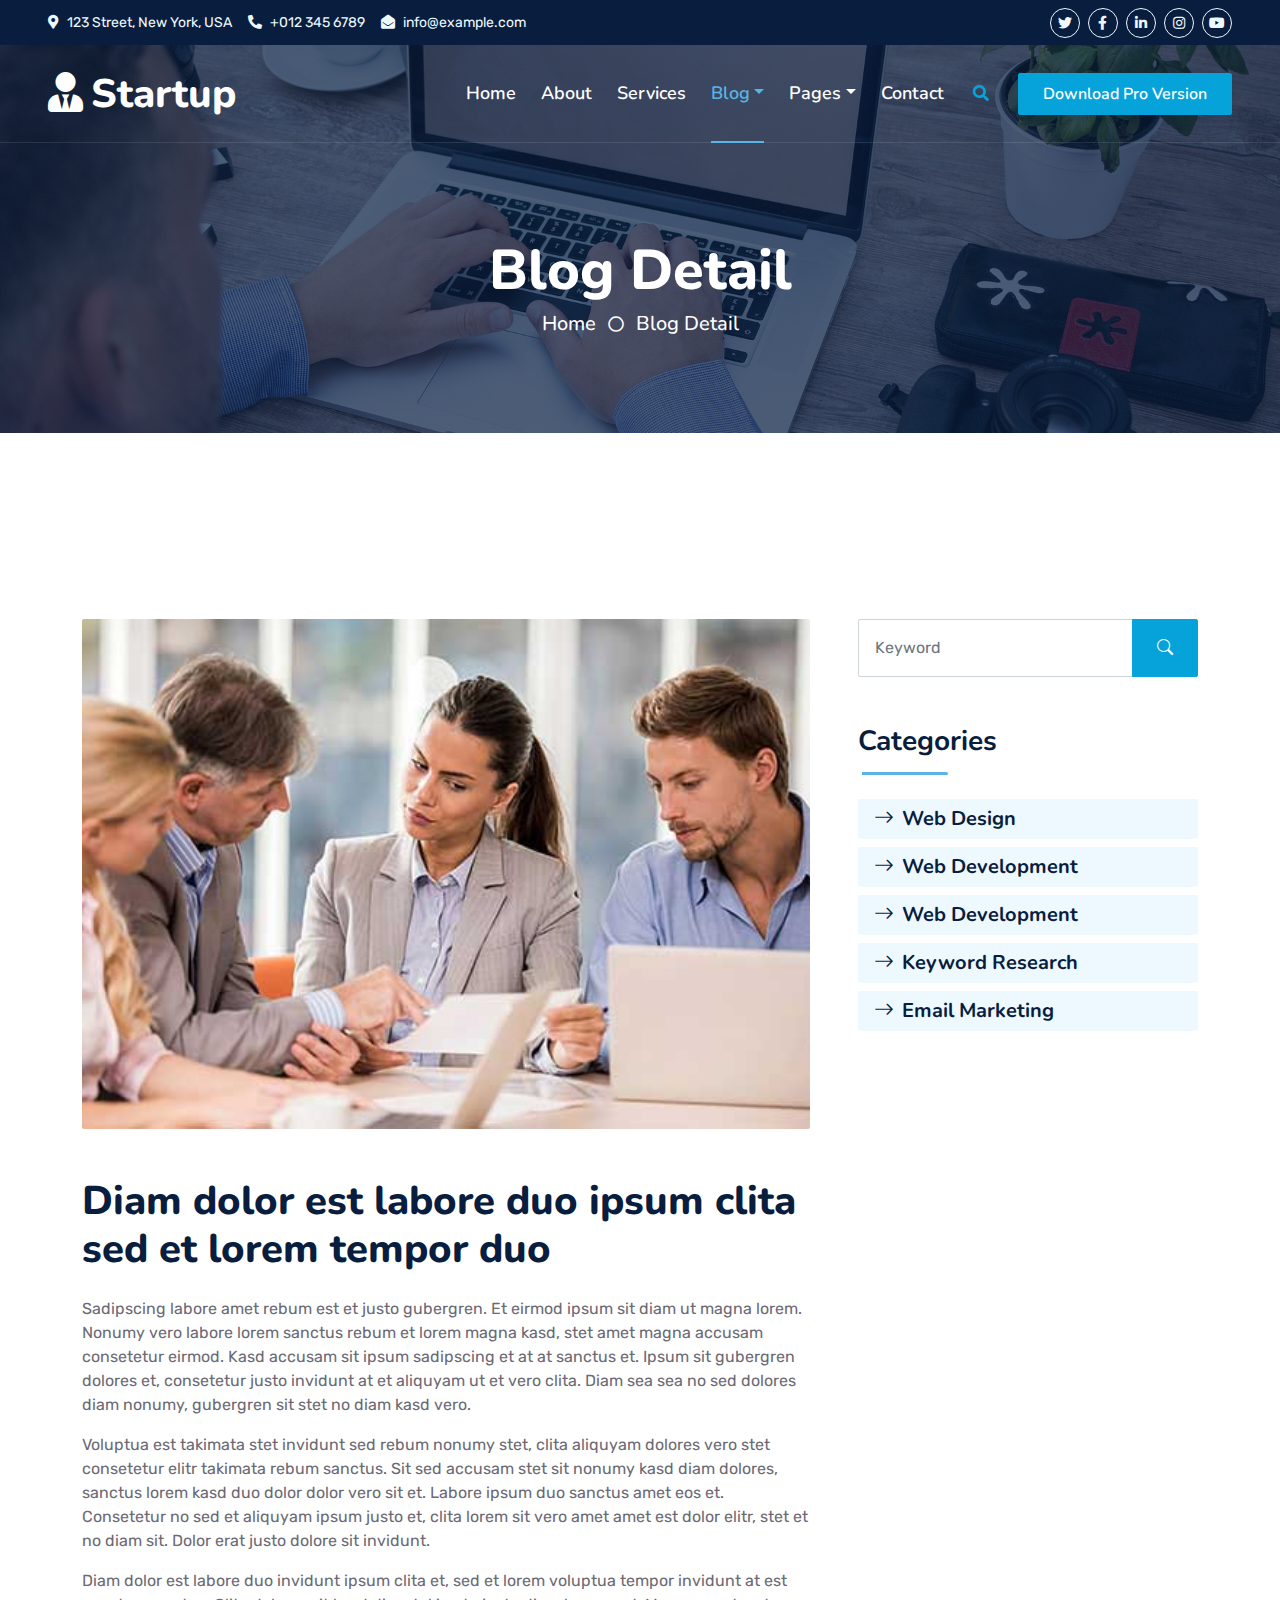
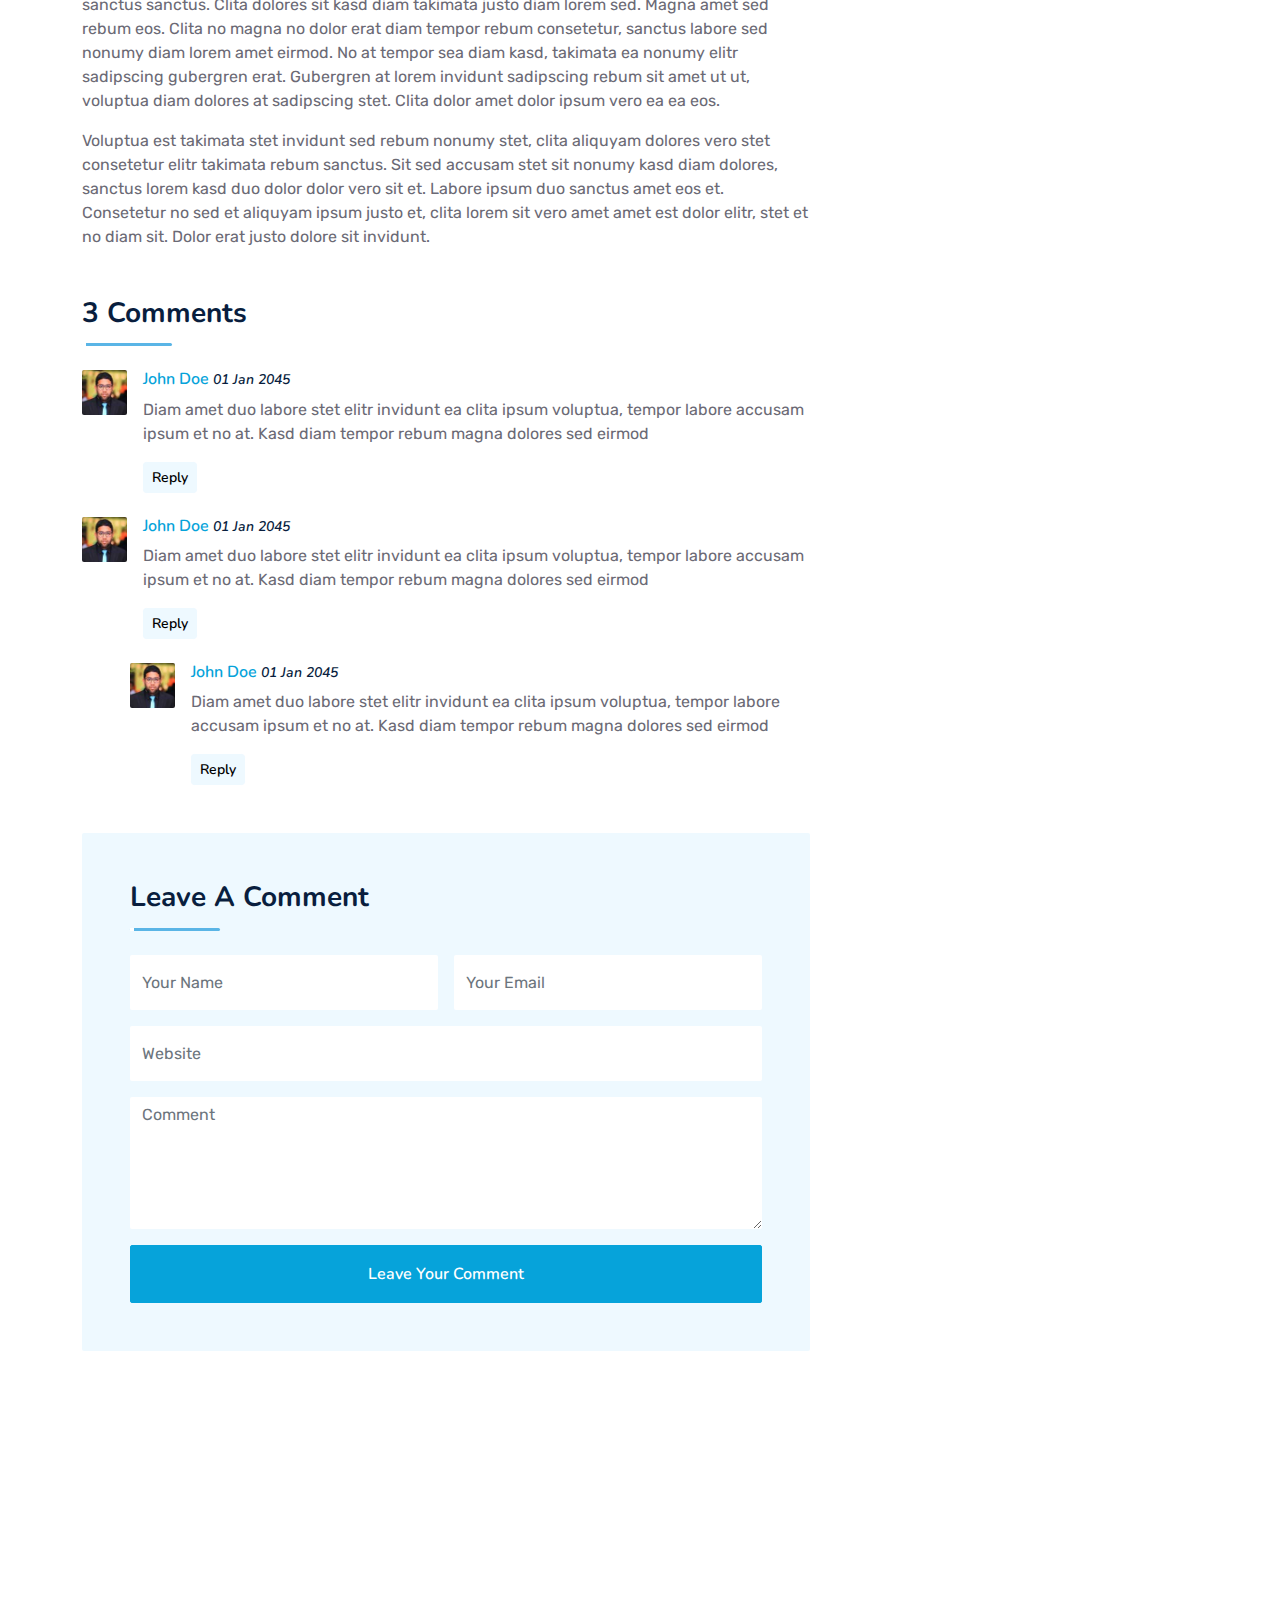
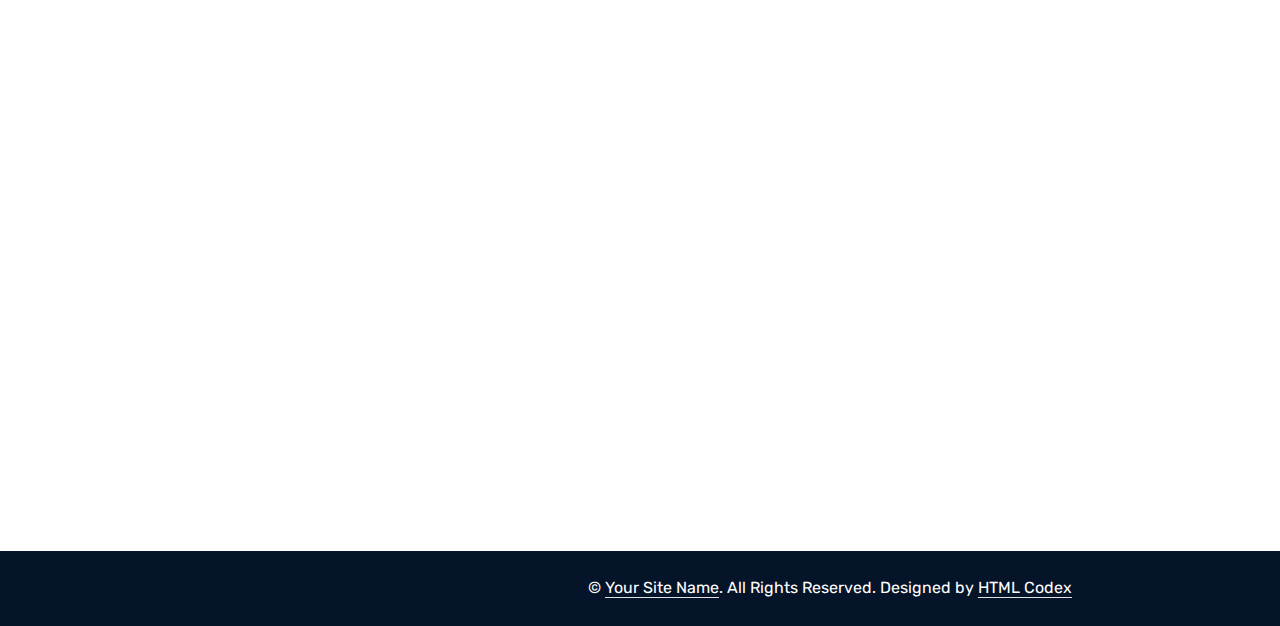
<file: detail.html>
<!DOCTYPE html>
<html lang="en">

<head>
    <meta charset="utf-8">
    <title>Startup - Startup Website Template</title>
    <meta content="width=device-width, initial-scale=1.0" name="viewport">
    <meta content="Free HTML Templates" name="keywords">
    <meta content="Free HTML Templates" name="description">

    <!-- Favicon -->
    <link href="img/favicon.ico" rel="icon">

    <!-- Google Web Fonts -->
    <link rel="preconnect" href="https://fonts.googleapis.com">
    <link rel="preconnect" href="https://fonts.gstatic.com" crossorigin>
    <link href="https://fonts.googleapis.com/css2?family=Nunito:wght@400;600;700;800&family=Rubik:wght@400;500;600;700&display=swap" rel="stylesheet">

    <!-- Icon Font Stylesheet -->
    <link href="https://cdnjs.cloudflare.com/ajax/libs/font-awesome/5.10.0/css/all.min.css" rel="stylesheet">
    <link href="https://cdn.jsdelivr.net/npm/bootstrap-icons@1.4.1/font/bootstrap-icons.css" rel="stylesheet">

    <!-- Libraries Stylesheet -->
    <link href="lib/owlcarousel/assets/owl.carousel.min.css" rel="stylesheet">
    <link href="lib/animate/animate.min.css" rel="stylesheet">

    <!-- Customized Bootstrap Stylesheet -->
    <link href="css/bootstrap.min.css" rel="stylesheet">

    <!-- Template Stylesheet -->
    <link href="css/style.css" rel="stylesheet">
</head>

<body>
    <!-- Spinner Start -->
    <div id="spinner" class="show bg-white position-fixed translate-middle w-100 vh-100 top-50 start-50 d-flex align-items-center justify-content-center">
        <div class="spinner"></div>
    </div>
    <!-- Spinner End -->


    <!-- Topbar Start -->
    <div class="container-fluid bg-dark px-5 d-none d-lg-block">
        <div class="row gx-0">
            <div class="col-lg-8 text-center text-lg-start mb-2 mb-lg-0">
                <div class="d-inline-flex align-items-center" style="height: 45px;">
                    <small class="me-3 text-light"><i class="fa fa-map-marker-alt me-2"></i>123 Street, New York, USA</small>
                    <small class="me-3 text-light"><i class="fa fa-phone-alt me-2"></i>+012 345 6789</small>
                    <small class="text-light"><i class="fa fa-envelope-open me-2"></i>info@example.com</small>
                </div>
            </div>
            <div class="col-lg-4 text-center text-lg-end">
                <div class="d-inline-flex align-items-center" style="height: 45px;">
                    <a class="btn btn-sm btn-outline-light btn-sm-square rounded-circle me-2" href=""><i class="fab fa-twitter fw-normal"></i></a>
                    <a class="btn btn-sm btn-outline-light btn-sm-square rounded-circle me-2" href=""><i class="fab fa-facebook-f fw-normal"></i></a>
                    <a class="btn btn-sm btn-outline-light btn-sm-square rounded-circle me-2" href=""><i class="fab fa-linkedin-in fw-normal"></i></a>
                    <a class="btn btn-sm btn-outline-light btn-sm-square rounded-circle me-2" href=""><i class="fab fa-instagram fw-normal"></i></a>
                    <a class="btn btn-sm btn-outline-light btn-sm-square rounded-circle" href=""><i class="fab fa-youtube fw-normal"></i></a>
                </div>
            </div>
        </div>
    </div>
    <!-- Topbar End -->


    <!-- Navbar Start -->
    <div class="container-fluid position-relative p-0">
        <nav class="navbar navbar-expand-lg navbar-dark px-5 py-3 py-lg-0">
            <a href="index.html" class="navbar-brand p-0">
                <h1 class="m-0"><i class="fa fa-user-tie me-2"></i>Startup</h1>
            </a>
            <button class="navbar-toggler" type="button" data-bs-toggle="collapse" data-bs-target="#navbarCollapse">
                <span class="fa fa-bars"></span>
            </button>
            <div class="collapse navbar-collapse" id="navbarCollapse">
                <div class="navbar-nav ms-auto py-0">
                    <a href="index.html" class="nav-item nav-link">Home</a>
                    <a href="about.html" class="nav-item nav-link">About</a>
                    <a href="service.html" class="nav-item nav-link">Services</a>
                    <div class="nav-item dropdown">
                        <a href="#" class="nav-link dropdown-toggle active" data-bs-toggle="dropdown">Blog</a>
                        <div class="dropdown-menu m-0">
                            <a href="blog.html" class="dropdown-item">Blog Grid</a>
                            <a href="detail.html" class="dropdown-item active">Blog Detail</a>
                        </div>
                    </div>
                    <div class="nav-item dropdown">
                        <a href="#" class="nav-link dropdown-toggle" data-bs-toggle="dropdown">Pages</a>
                        <div class="dropdown-menu m-0">
                            <a href="price.html" class="dropdown-item">Pricing Plan</a>
                            <a href="feature.html" class="dropdown-item">Our features</a>
                            <a href="team.html" class="dropdown-item">Team Members</a>
                            <a href="testimonial.html" class="dropdown-item">Testimonial</a>
                            <a href="quote.html" class="dropdown-item">Free Quote</a>
                        </div>
                    </div>
                    <a href="contact.html" class="nav-item nav-link">Contact</a>
                </div>
                <butaton type="button" class="btn text-primary ms-3" data-bs-toggle="modal" data-bs-target="#searchModal"><i class="fa fa-search"></i></butaton>
                <a href="https://htmlcodex.com/startup-company-website-template" class="btn btn-primary py-2 px-4 ms-3">Download Pro Version</a>
            </div>
        </nav>

        <div class="container-fluid bg-primary py-5 bg-header" style="margin-bottom: 90px;">
            <div class="row py-5">
                <div class="col-12 pt-lg-5 mt-lg-5 text-center">
                    <h1 class="display-4 text-white animated zoomIn">Blog Detail</h1>
                    <a href="" class="h5 text-white">Home</a>
                    <i class="far fa-circle text-white px-2"></i>
                    <a href="" class="h5 text-white">Blog Detail</a>
                </div>
            </div>
        </div>
    </div>
    <!-- Navbar End -->


    <!-- Full Screen Search Start -->
    <div class="modal fade" id="searchModal" tabindex="-1">
        <div class="modal-dialog modal-fullscreen">
            <div class="modal-content" style="background: rgba(9, 30, 62, .7);">
                <div class="modal-header border-0">
                    <button type="button" class="btn bg-white btn-close" data-bs-dismiss="modal" aria-label="Close"></button>
                </div>
                <div class="modal-body d-flex align-items-center justify-content-center">
                    <div class="input-group" style="max-width: 600px;">
                        <input type="text" class="form-control bg-transparent border-primary p-3" placeholder="Type search keyword">
                        <button class="btn btn-primary px-4"><i class="bi bi-search"></i></button>
                    </div>
                </div>
            </div>
        </div>
    </div>
    <!-- Full Screen Search End -->


    <!-- Blog Start -->
    <div class="container-fluid py-5 wow fadeInUp" data-wow-delay="0.1s">
        <div class="container py-5">
            <div class="row g-5">
                <div class="col-lg-8">
                    <!-- Blog Detail Start -->
                    <div class="mb-5">
                        <img class="img-fluid w-100 rounded mb-5" src="img/blog-1.jpg" alt="">
                        <h1 class="mb-4">Diam dolor est labore duo ipsum clita sed et lorem tempor duo</h1>
                        <p>Sadipscing labore amet rebum est et justo gubergren. Et eirmod ipsum sit diam ut
                            magna lorem. Nonumy vero labore lorem sanctus rebum et lorem magna kasd, stet
                            amet magna accusam consetetur eirmod. Kasd accusam sit ipsum sadipscing et at at
                            sanctus et. Ipsum sit gubergren dolores et, consetetur justo invidunt at et
                            aliquyam ut et vero clita. Diam sea sea no sed dolores diam nonumy, gubergren
                            sit stet no diam kasd vero.</p>
                        <p>Voluptua est takimata stet invidunt sed rebum nonumy stet, clita aliquyam dolores
                            vero stet consetetur elitr takimata rebum sanctus. Sit sed accusam stet sit
                            nonumy kasd diam dolores, sanctus lorem kasd duo dolor dolor vero sit et. Labore
                            ipsum duo sanctus amet eos et. Consetetur no sed et aliquyam ipsum justo et,
                            clita lorem sit vero amet amet est dolor elitr, stet et no diam sit. Dolor erat
                            justo dolore sit invidunt.</p>
                        <p>Diam dolor est labore duo invidunt ipsum clita et, sed et lorem voluptua tempor
                            invidunt at est sanctus sanctus. Clita dolores sit kasd diam takimata justo diam
                            lorem sed. Magna amet sed rebum eos. Clita no magna no dolor erat diam tempor
                            rebum consetetur, sanctus labore sed nonumy diam lorem amet eirmod. No at tempor
                            sea diam kasd, takimata ea nonumy elitr sadipscing gubergren erat. Gubergren at
                            lorem invidunt sadipscing rebum sit amet ut ut, voluptua diam dolores at
                            sadipscing stet. Clita dolor amet dolor ipsum vero ea ea eos.</p>
                        <p>Voluptua est takimata stet invidunt sed rebum nonumy stet, clita aliquyam dolores
                            vero stet consetetur elitr takimata rebum sanctus. Sit sed accusam stet sit
                            nonumy kasd diam dolores, sanctus lorem kasd duo dolor dolor vero sit et. Labore
                            ipsum duo sanctus amet eos et. Consetetur no sed et aliquyam ipsum justo et,
                            clita lorem sit vero amet amet est dolor elitr, stet et no diam sit. Dolor erat
                            justo dolore sit invidunt.</p>
                    </div>
                    <!-- Blog Detail End -->
    
                    <!-- Comment List Start -->
                    <div class="mb-5">
                        <div class="section-title section-title-sm position-relative pb-3 mb-4">
                            <h3 class="mb-0">3 Comments</h3>
                        </div>
                        <div class="d-flex mb-4">
                            <img src="img/user.jpg" class="img-fluid rounded" style="width: 45px; height: 45px;">
                            <div class="ps-3">
                                <h6><a href="">John Doe</a> <small><i>01 Jan 2045</i></small></h6>
                                <p>Diam amet duo labore stet elitr invidunt ea clita ipsum voluptua, tempor labore
                                    accusam ipsum et no at. Kasd diam tempor rebum magna dolores sed eirmod</p>
                                <button class="btn btn-sm btn-light">Reply</button>
                            </div>
                        </div>
                        <div class="d-flex mb-4">
                            <img src="img/user.jpg" class="img-fluid rounded" style="width: 45px; height: 45px;">
                            <div class="ps-3">
                                <h6><a href="">John Doe</a> <small><i>01 Jan 2045</i></small></h6>
                                <p>Diam amet duo labore stet elitr invidunt ea clita ipsum voluptua, tempor labore
                                    accusam ipsum et no at. Kasd diam tempor rebum magna dolores sed eirmod</p>
                                <button class="btn btn-sm btn-light">Reply</button>
                            </div>
                        </div>
                        <div class="d-flex ms-5 mb-4">
                            <img src="img/user.jpg" class="img-fluid rounded" style="width: 45px; height: 45px;">
                            <div class="ps-3">
                                <h6><a href="">John Doe</a> <small><i>01 Jan 2045</i></small></h6>
                                <p>Diam amet duo labore stet elitr invidunt ea clita ipsum voluptua, tempor labore
                                    accusam ipsum et no at. Kasd diam tempor rebum magna dolores sed eirmod</p>
                                <button class="btn btn-sm btn-light">Reply</button>
                            </div>
                        </div>
                    </div>
                    <!-- Comment List End -->
    
                    <!-- Comment Form Start -->
                    <div class="bg-light rounded p-5">
                        <div class="section-title section-title-sm position-relative pb-3 mb-4">
                            <h3 class="mb-0">Leave A Comment</h3>
                        </div>
                        <form>
                            <div class="row g-3">
                                <div class="col-12 col-sm-6">
                                    <input type="text" class="form-control bg-white border-0" placeholder="Your Name" style="height: 55px;">
                                </div>
                                <div class="col-12 col-sm-6">
                                    <input type="email" class="form-control bg-white border-0" placeholder="Your Email" style="height: 55px;">
                                </div>
                                <div class="col-12">
                                    <input type="text" class="form-control bg-white border-0" placeholder="Website" style="height: 55px;">
                                </div>
                                <div class="col-12">
                                    <textarea class="form-control bg-white border-0" rows="5" placeholder="Comment"></textarea>
                                </div>
                                <div class="col-12">
                                    <button class="btn btn-primary w-100 py-3" type="submit">Leave Your Comment</button>
                                </div>
                            </div>
                        </form>
                    </div>
                    <!-- Comment Form End -->
                </div>
    
                <!-- Sidebar Start -->
                <div class="col-lg-4">
                    <!-- Search Form Start -->
                    <div class="mb-5 wow slideInUp" data-wow-delay="0.1s">
                        <div class="input-group">
                            <input type="text" class="form-control p-3" placeholder="Keyword">
                            <button class="btn btn-primary px-4"><i class="bi bi-search"></i></button>
                        </div>
                    </div>
                    <!-- Search Form End -->
    
                    <!-- Category Start -->
                    <div class="mb-5 wow slideInUp" data-wow-delay="0.1s">
                        <div class="section-title section-title-sm position-relative pb-3 mb-4">
                            <h3 class="mb-0">Categories</h3>
                        </div>
                        <div class="link-animated d-flex flex-column justify-content-start">
                            <a class="h5 fw-semi-bold bg-light rounded py-2 px-3 mb-2" href="#"><i class="bi bi-arrow-right me-2"></i>Web Design</a>
                            <a class="h5 fw-semi-bold bg-light rounded py-2 px-3 mb-2" href="#"><i class="bi bi-arrow-right me-2"></i>Web Development</a>
                            <a class="h5 fw-semi-bold bg-light rounded py-2 px-3 mb-2" href="#"><i class="bi bi-arrow-right me-2"></i>Web Development</a>
                            <a class="h5 fw-semi-bold bg-light rounded py-2 px-3 mb-2" href="#"><i class="bi bi-arrow-right me-2"></i>Keyword Research</a>
                            <a class="h5 fw-semi-bold bg-light rounded py-2 px-3 mb-2" href="#"><i class="bi bi-arrow-right me-2"></i>Email Marketing</a>
                        </div>
                    </div>
                    <!-- Category End -->
    
                    <!-- Recent Post Start -->
                    <div class="mb-5 wow slideInUp" data-wow-delay="0.1s">
                        <div class="section-title section-title-sm position-relative pb-3 mb-4">
                            <h3 class="mb-0">Recent Post</h3>
                        </div>
                        <div class="d-flex rounded overflow-hidden mb-3">
                            <img class="img-fluid" src="img/blog-1.jpg" style="width: 100px; height: 100px; object-fit: cover;" alt="">
                            <a href="" class="h5 fw-semi-bold d-flex align-items-center bg-light px-3 mb-0">Lorem ipsum dolor sit amet adipis elit
                            </a>
                        </div>
                        <div class="d-flex rounded overflow-hidden mb-3">
                            <img class="img-fluid" src="img/blog-2.jpg" style="width: 100px; height: 100px; object-fit: cover;" alt="">
                            <a href="" class="h5 fw-semi-bold d-flex align-items-center bg-light px-3 mb-0">Lorem ipsum dolor sit amet adipis elit
                            </a>
                        </div>
                        <div class="d-flex rounded overflow-hidden mb-3">
                            <img class="img-fluid" src="img/blog-3.jpg" style="width: 100px; height: 100px; object-fit: cover;" alt="">
                            <a href="" class="h5 fw-semi-bold d-flex align-items-center bg-light px-3 mb-0">Lorem ipsum dolor sit amet adipis elit
                            </a>
                        </div>
                        <div class="d-flex rounded overflow-hidden mb-3">
                            <img class="img-fluid" src="img/blog-1.jpg" style="width: 100px; height: 100px; object-fit: cover;" alt="">
                            <a href="" class="h5 fw-semi-bold d-flex align-items-center bg-light px-3 mb-0">Lorem ipsum dolor sit amet adipis elit
                            </a>
                        </div>
                        <div class="d-flex rounded overflow-hidden mb-3">
                            <img class="img-fluid" src="img/blog-2.jpg" style="width: 100px; height: 100px; object-fit: cover;" alt="">
                            <a href="" class="h5 fw-semi-bold d-flex align-items-center bg-light px-3 mb-0">Lorem ipsum dolor sit amet adipis elit
                            </a>
                        </div>
                        <div class="d-flex rounded overflow-hidden mb-3">
                            <img class="img-fluid" src="img/blog-3.jpg" style="width: 100px; height: 100px; object-fit: cover;" alt="">
                            <a href="" class="h5 fw-semi-bold d-flex align-items-center bg-light px-3 mb-0">Lorem ipsum dolor sit amet adipis elit
                            </a>
                        </div>
                    </div>
                    <!-- Recent Post End -->
    
                    <!-- Image Start -->
                    <div class="mb-5 wow slideInUp" data-wow-delay="0.1s">
                        <img src="img/blog-1.jpg" alt="" class="img-fluid rounded">
                    </div>
                    <!-- Image End -->
    
                    <!-- Tags Start -->
                    <div class="mb-5 wow slideInUp" data-wow-delay="0.1s">
                        <div class="section-title section-title-sm position-relative pb-3 mb-4">
                            <h3 class="mb-0">Tag Cloud</h3>
                        </div>
                        <div class="d-flex flex-wrap m-n1">
                            <a href="" class="btn btn-light m-1">Design</a>
                            <a href="" class="btn btn-light m-1">Development</a>
                            <a href="" class="btn btn-light m-1">Marketing</a>
                            <a href="" class="btn btn-light m-1">SEO</a>
                            <a href="" class="btn btn-light m-1">Writing</a>
                            <a href="" class="btn btn-light m-1">Consulting</a>
                            <a href="" class="btn btn-light m-1">Design</a>
                            <a href="" class="btn btn-light m-1">Development</a>
                            <a href="" class="btn btn-light m-1">Marketing</a>
                            <a href="" class="btn btn-light m-1">SEO</a>
                            <a href="" class="btn btn-light m-1">Writing</a>
                            <a href="" class="btn btn-light m-1">Consulting</a>
                        </div>
                    </div>
                    <!-- Tags End -->
    
                    <!-- Plain Text Start -->
                    <div class="wow slideInUp" data-wow-delay="0.1s">
                        <div class="section-title section-title-sm position-relative pb-3 mb-4">
                            <h3 class="mb-0">Plain Text</h3>
                        </div>
                        <div class="bg-light text-center" style="padding: 30px;">
                            <p>Vero sea et accusam justo dolor accusam lorem consetetur, dolores sit amet sit dolor clita kasd justo, diam accusam no sea ut tempor magna takimata, amet sit et diam dolor ipsum amet diam</p>
                            <a href="" class="btn btn-primary py-2 px-4">Read More</a>
                        </div>
                    </div>
                    <!-- Plain Text End -->
                </div>
                <!-- Sidebar End -->
            </div>
        </div>
    </div>
    <!-- Blog End -->


    <!-- Vendor Start -->
    <div class="container-fluid py-5 wow fadeInUp" data-wow-delay="0.1s">
        <div class="container py-5 mb-5">
            <div class="bg-white">
                <div class="owl-carousel vendor-carousel">
                    <img src="img/vendor-1.jpg" alt="">
                    <img src="img/vendor-2.jpg" alt="">
                    <img src="img/vendor-3.jpg" alt="">
                    <img src="img/vendor-4.jpg" alt="">
                    <img src="img/vendor-5.jpg" alt="">
                    <img src="img/vendor-6.jpg" alt="">
                    <img src="img/vendor-7.jpg" alt="">
                    <img src="img/vendor-8.jpg" alt="">
                    <img src="img/vendor-9.jpg" alt="">
                </div>
            </div>
        </div>
    </div>
    <!-- Vendor End -->
    

    <!-- Footer Start -->
    <div class="container-fluid bg-dark text-light mt-5 wow fadeInUp" data-wow-delay="0.1s">
        <div class="container">
            <div class="row gx-5">
                <div class="col-lg-4 col-md-6 footer-about">
                    <div class="d-flex flex-column align-items-center justify-content-center text-center h-100 bg-primary p-4">
                        <a href="index.html" class="navbar-brand">
                            <h1 class="m-0 text-white"><i class="fa fa-user-tie me-2"></i>Startup</h1>
                        </a>
                        <p class="mt-3 mb-4">Lorem diam sit erat dolor elitr et, diam lorem justo amet clita stet eos sit. Elitr dolor duo lorem, elitr clita ipsum sea. Diam amet erat lorem stet eos. Diam amet et kasd eos duo.</p>
                        <form action="">
                            <div class="input-group">
                                <input type="text" class="form-control border-white p-3" placeholder="Your Email">
                                <button class="btn btn-dark">Sign Up</button>
                            </div>
                        </form>
                    </div>
                </div>
                <div class="col-lg-8 col-md-6">
                    <div class="row gx-5">
                        <div class="col-lg-4 col-md-12 pt-5 mb-5">
                            <div class="section-title section-title-sm position-relative pb-3 mb-4">
                                <h3 class="text-light mb-0">Get In Touch</h3>
                            </div>
                            <div class="d-flex mb-2">
                                <i class="bi bi-geo-alt text-primary me-2"></i>
                                <p class="mb-0">123 Street, New York, USA</p>
                            </div>
                            <div class="d-flex mb-2">
                                <i class="bi bi-envelope-open text-primary me-2"></i>
                                <p class="mb-0">info@rumahpintarinovasi.com</p>
                            </div>
                            <div class="d-flex mb-2">
                                <i class="bi bi-telephone text-primary me-2"></i>
                                <p class="mb-0">+62-811-4460-8008</p>
                            </div>
                            <div class="d-flex mt-4">
                                <a class="btn btn-primary btn-square me-2" href="#"><i class="fab fa-twitter fw-normal"></i></a>
                                <a class="btn btn-primary btn-square me-2" href="#"><i class="fab fa-facebook-f fw-normal"></i></a>
                                <a class="btn btn-primary btn-square me-2" href="#"><i class="fab fa-linkedin-in fw-normal"></i></a>
                                <a class="btn btn-primary btn-square" href="#"><i class="fab fa-instagram fw-normal"></i></a>
                            </div>
                        </div>
                        <div class="col-lg-4 col-md-12 pt-0 pt-lg-5 mb-5">
                            <div class="section-title section-title-sm position-relative pb-3 mb-4">
                                <h3 class="text-light mb-0">Quick Links</h3>
                            </div>
                            <div class="link-animated d-flex flex-column justify-content-start">
                                <a class="text-light mb-2" href="#"><i class="bi bi-arrow-right text-primary me-2"></i>Home</a>
                                <a class="text-light mb-2" href="#"><i class="bi bi-arrow-right text-primary me-2"></i>About Us</a>
                                <a class="text-light mb-2" href="#"><i class="bi bi-arrow-right text-primary me-2"></i>Our Services</a>
                                <a class="text-light mb-2" href="#"><i class="bi bi-arrow-right text-primary me-2"></i>Meet The Team</a>
                                <a class="text-light mb-2" href="#"><i class="bi bi-arrow-right text-primary me-2"></i>Latest Blog</a>
                                <a class="text-light" href="#"><i class="bi bi-arrow-right text-primary me-2"></i>Contact Us</a>
                            </div>
                        </div>
                        <div class="col-lg-4 col-md-12 pt-0 pt-lg-5 mb-5">
                            <div class="section-title section-title-sm position-relative pb-3 mb-4">
                                <h3 class="text-light mb-0">Popular Links</h3>
                            </div>
                            <div class="link-animated d-flex flex-column justify-content-start">
                                <a class="text-light mb-2" href="#"><i class="bi bi-arrow-right text-primary me-2"></i>Home</a>
                                <a class="text-light mb-2" href="#"><i class="bi bi-arrow-right text-primary me-2"></i>About Us</a>
                                <a class="text-light mb-2" href="#"><i class="bi bi-arrow-right text-primary me-2"></i>Our Services</a>
                                <a class="text-light mb-2" href="#"><i class="bi bi-arrow-right text-primary me-2"></i>Meet The Team</a>
                                <a class="text-light mb-2" href="#"><i class="bi bi-arrow-right text-primary me-2"></i>Latest Blog</a>
                                <a class="text-light" href="#"><i class="bi bi-arrow-right text-primary me-2"></i>Contact Us</a>
                            </div>
                        </div>
                    </div>
                </div>
            </div>
        </div>
    </div>
    <div class="container-fluid text-white" style="background: #061429;">
        <div class="container text-center">
            <div class="row justify-content-end">
                <div class="col-lg-8 col-md-6">
                    <div class="d-flex align-items-center justify-content-center" style="height: 75px;">
                        <p class="mb-0">&copy; <a class="text-white border-bottom" href="#">Your Site Name</a>. All Rights Reserved. 
						
						<!--/*** This template is free as long as you keep the footer author’s credit link/attribution link/backlink. If you'd like to use the template without the footer author’s credit link/attribution link/backlink, you can purchase the Credit Removal License from "https://htmlcodex.com/credit-removal". Thank you for your support. ***/-->
						Designed by <a class="text-white border-bottom" href="https://htmlcodex.com">HTML Codex</a></p>
                    </div>
                </div>
            </div>
        </div>
    </div>
    <!-- Footer End -->


    <!-- Back to Top -->
    <a href="#" class="btn btn-lg btn-primary btn-lg-square rounded back-to-top"><i class="bi bi-arrow-up"></i></a>


    <!-- JavaScript Libraries -->
    <script src="https://code.jquery.com/jquery-3.4.1.min.js"></script>
    <script src="https://cdn.jsdelivr.net/npm/bootstrap@5.0.0/dist/js/bootstrap.bundle.min.js"></script>
    <script src="lib/wow/wow.min.js"></script>
    <script src="lib/easing/easing.min.js"></script>
    <script src="lib/waypoints/waypoints.min.js"></script>
    <script src="lib/counterup/counterup.min.js"></script>
    <script src="lib/owlcarousel/owl.carousel.min.js"></script>

    <!-- Template Javascript -->
    <script src="js/main.js"></script>
</body>

</html>
</file>
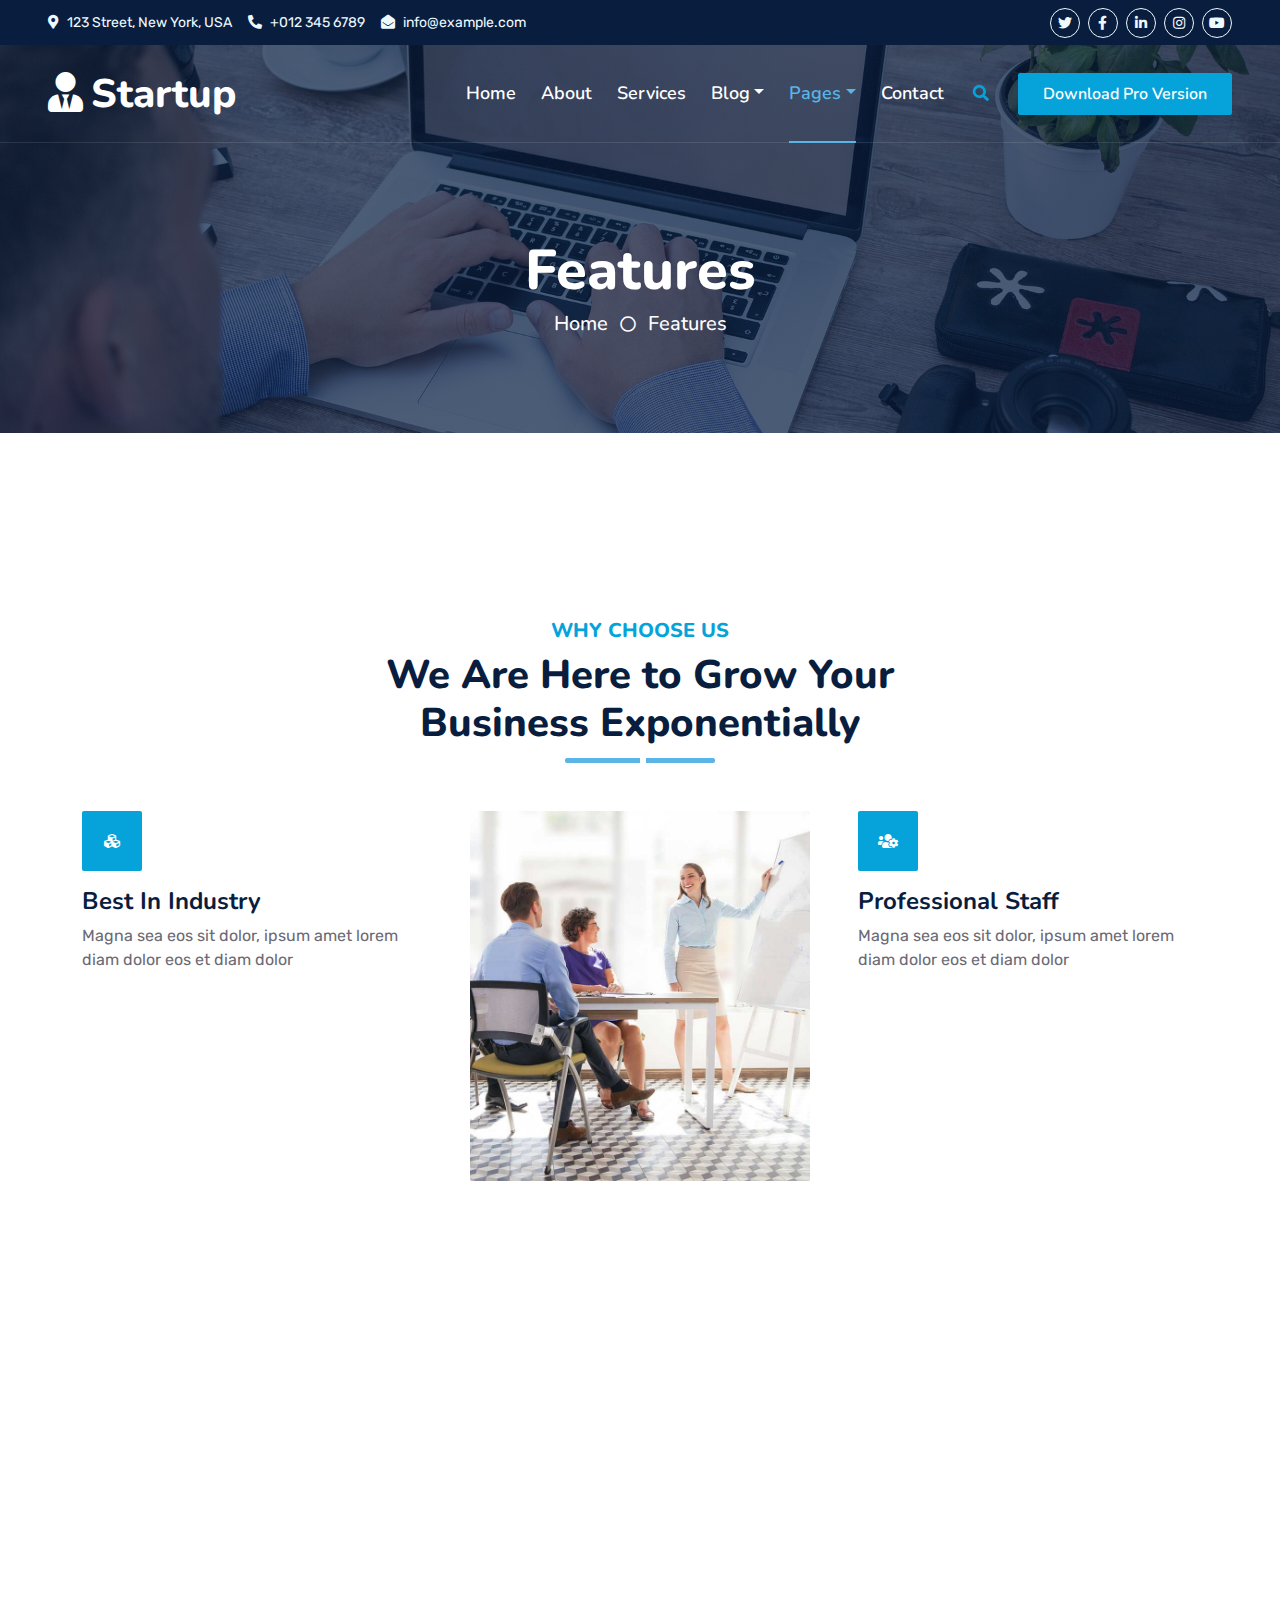
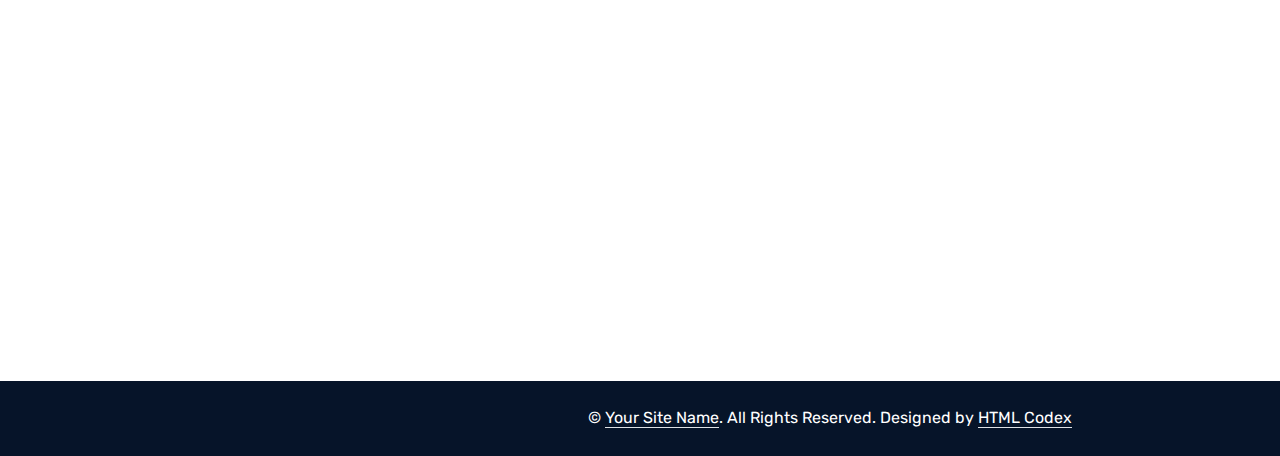
<file: feature.html>
<!DOCTYPE html>
<html lang="en">

<head>
    <meta charset="utf-8">
    <title>Startup - Startup Website Template</title>
    <meta content="width=device-width, initial-scale=1.0" name="viewport">
    <meta content="Free HTML Templates" name="keywords">
    <meta content="Free HTML Templates" name="description">

    <!-- Favicon -->
    <link href="img/favicon.ico" rel="icon">

    <!-- Google Web Fonts -->
    <link rel="preconnect" href="https://fonts.googleapis.com">
    <link rel="preconnect" href="https://fonts.gstatic.com" crossorigin>
    <link href="https://fonts.googleapis.com/css2?family=Nunito:wght@400;600;700;800&family=Rubik:wght@400;500;600;700&display=swap" rel="stylesheet">

    <!-- Icon Font Stylesheet -->
    <link href="https://cdnjs.cloudflare.com/ajax/libs/font-awesome/5.10.0/css/all.min.css" rel="stylesheet">
    <link href="https://cdn.jsdelivr.net/npm/bootstrap-icons@1.4.1/font/bootstrap-icons.css" rel="stylesheet">

    <!-- Libraries Stylesheet -->
    <link href="lib/owlcarousel/assets/owl.carousel.min.css" rel="stylesheet">
    <link href="lib/animate/animate.min.css" rel="stylesheet">

    <!-- Customized Bootstrap Stylesheet -->
    <link href="css/bootstrap.min.css" rel="stylesheet">

    <!-- Template Stylesheet -->
    <link href="css/style.css" rel="stylesheet">
</head>

<body>
    <!-- Spinner Start -->
    <div id="spinner" class="show bg-white position-fixed translate-middle w-100 vh-100 top-50 start-50 d-flex align-items-center justify-content-center">
        <div class="spinner"></div>
    </div>
    <!-- Spinner End -->


    <!-- Topbar Start -->
    <div class="container-fluid bg-dark px-5 d-none d-lg-block">
        <div class="row gx-0">
            <div class="col-lg-8 text-center text-lg-start mb-2 mb-lg-0">
                <div class="d-inline-flex align-items-center" style="height: 45px;">
                    <small class="me-3 text-light"><i class="fa fa-map-marker-alt me-2"></i>123 Street, New York, USA</small>
                    <small class="me-3 text-light"><i class="fa fa-phone-alt me-2"></i>+012 345 6789</small>
                    <small class="text-light"><i class="fa fa-envelope-open me-2"></i>info@example.com</small>
                </div>
            </div>
            <div class="col-lg-4 text-center text-lg-end">
                <div class="d-inline-flex align-items-center" style="height: 45px;">
                    <a class="btn btn-sm btn-outline-light btn-sm-square rounded-circle me-2" href=""><i class="fab fa-twitter fw-normal"></i></a>
                    <a class="btn btn-sm btn-outline-light btn-sm-square rounded-circle me-2" href=""><i class="fab fa-facebook-f fw-normal"></i></a>
                    <a class="btn btn-sm btn-outline-light btn-sm-square rounded-circle me-2" href=""><i class="fab fa-linkedin-in fw-normal"></i></a>
                    <a class="btn btn-sm btn-outline-light btn-sm-square rounded-circle me-2" href=""><i class="fab fa-instagram fw-normal"></i></a>
                    <a class="btn btn-sm btn-outline-light btn-sm-square rounded-circle" href=""><i class="fab fa-youtube fw-normal"></i></a>
                </div>
            </div>
        </div>
    </div>
    <!-- Topbar End -->


    <!-- Navbar Start -->
    <div class="container-fluid position-relative p-0">
        <nav class="navbar navbar-expand-lg navbar-dark px-5 py-3 py-lg-0">
            <a href="index.html" class="navbar-brand p-0">
                <h1 class="m-0"><i class="fa fa-user-tie me-2"></i>Startup</h1>
            </a>
            <button class="navbar-toggler" type="button" data-bs-toggle="collapse" data-bs-target="#navbarCollapse">
                <span class="fa fa-bars"></span>
            </button>
            <div class="collapse navbar-collapse" id="navbarCollapse">
                <div class="navbar-nav ms-auto py-0">
                    <a href="index.html" class="nav-item nav-link">Home</a>
                    <a href="about.html" class="nav-item nav-link">About</a>
                    <a href="service.html" class="nav-item nav-link">Services</a>
                    <div class="nav-item dropdown">
                        <a href="#" class="nav-link dropdown-toggle" data-bs-toggle="dropdown">Blog</a>
                        <div class="dropdown-menu m-0">
                            <a href="blog.html" class="dropdown-item">Blog Grid</a>
                            <a href="detail.html" class="dropdown-item">Blog Detail</a>
                        </div>
                    </div>
                    <div class="nav-item dropdown">
                        <a href="#" class="nav-link dropdown-toggle active" data-bs-toggle="dropdown">Pages</a>
                        <div class="dropdown-menu m-0">
                            <a href="price.html" class="dropdown-item">Pricing Plan</a>
                            <a href="feature.html" class="dropdown-item active">Our features</a>
                            <a href="team.html" class="dropdown-item">Team Members</a>
                            <a href="testimonial.html" class="dropdown-item">Testimonial</a>
                            <a href="quote.html" class="dropdown-item">Free Quote</a>
                        </div>
                    </div>
                    <a href="contact.html" class="nav-item nav-link">Contact</a>
                </div>
                <butaton type="button" class="btn text-primary ms-3" data-bs-toggle="modal" data-bs-target="#searchModal"><i class="fa fa-search"></i></butaton>
                <a href="https://htmlcodex.com/startup-company-website-template" class="btn btn-primary py-2 px-4 ms-3">Download Pro Version</a>
            </div>
        </nav>

        <div class="container-fluid bg-primary py-5 bg-header" style="margin-bottom: 90px;">
            <div class="row py-5">
                <div class="col-12 pt-lg-5 mt-lg-5 text-center">
                    <h1 class="display-4 text-white animated zoomIn">Features</h1>
                    <a href="" class="h5 text-white">Home</a>
                    <i class="far fa-circle text-white px-2"></i>
                    <a href="" class="h5 text-white">Features</a>
                </div>
            </div>
        </div>
    </div>
    <!-- Navbar End -->


    <!-- Full Screen Search Start -->
    <div class="modal fade" id="searchModal" tabindex="-1">
        <div class="modal-dialog modal-fullscreen">
            <div class="modal-content" style="background: rgba(9, 30, 62, .7);">
                <div class="modal-header border-0">
                    <button type="button" class="btn bg-white btn-close" data-bs-dismiss="modal" aria-label="Close"></button>
                </div>
                <div class="modal-body d-flex align-items-center justify-content-center">
                    <div class="input-group" style="max-width: 600px;">
                        <input type="text" class="form-control bg-transparent border-primary p-3" placeholder="Type search keyword">
                        <button class="btn btn-primary px-4"><i class="bi bi-search"></i></button>
                    </div>
                </div>
            </div>
        </div>
    </div>
    <!-- Full Screen Search End -->


    <!-- Features Start -->
    <div class="container-fluid py-5 wow fadeInUp" data-wow-delay="0.1s">
        <div class="container py-5">
            <div class="section-title text-center position-relative pb-3 mb-5 mx-auto" style="max-width: 600px;">
                <h5 class="fw-bold text-primary text-uppercase">Why Choose Us</h5>
                <h1 class="mb-0">We Are Here to Grow Your Business Exponentially</h1>
            </div>
            <div class="row g-5">
                <div class="col-lg-4">
                    <div class="row g-5">
                        <div class="col-12 wow zoomIn" data-wow-delay="0.2s">
                            <div class="bg-primary rounded d-flex align-items-center justify-content-center mb-3" style="width: 60px; height: 60px;">
                                <i class="fa fa-cubes text-white"></i>
                            </div>
                            <h4>Best In Industry</h4>
                            <p class="mb-0">Magna sea eos sit dolor, ipsum amet lorem diam dolor eos et diam dolor</p>
                        </div>
                        <div class="col-12 wow zoomIn" data-wow-delay="0.6s">
                            <div class="bg-primary rounded d-flex align-items-center justify-content-center mb-3" style="width: 60px; height: 60px;">
                                <i class="fa fa-award text-white"></i>
                            </div>
                            <h4>Award Winning</h4>
                            <p class="mb-0">Magna sea eos sit dolor, ipsum amet lorem diam dolor eos et diam dolor</p>
                        </div>
                    </div>
                </div>
                <div class="col-lg-4  wow zoomIn" data-wow-delay="0.9s" style="min-height: 350px;">
                    <div class="position-relative h-100">
                        <img class="position-absolute w-100 h-100 rounded wow zoomIn" data-wow-delay="0.1s" src="img/feature.jpg" style="object-fit: cover;">
                    </div>
                </div>
                <div class="col-lg-4">
                    <div class="row g-5">
                        <div class="col-12 wow zoomIn" data-wow-delay="0.4s">
                            <div class="bg-primary rounded d-flex align-items-center justify-content-center mb-3" style="width: 60px; height: 60px;">
                                <i class="fa fa-users-cog text-white"></i>
                            </div>
                            <h4>Professional Staff</h4>
                            <p class="mb-0">Magna sea eos sit dolor, ipsum amet lorem diam dolor eos et diam dolor</p>
                        </div>
                        <div class="col-12 wow zoomIn" data-wow-delay="0.8s">
                            <div class="bg-primary rounded d-flex align-items-center justify-content-center mb-3" style="width: 60px; height: 60px;">
                                <i class="fa fa-phone-alt text-white"></i>
                            </div>
                            <h4>24/7 Support</h4>
                            <p class="mb-0">Magna sea eos sit dolor, ipsum amet lorem diam dolor eos et diam dolor</p>
                        </div>
                    </div>
                </div>
            </div>
        </div>
    </div>
    <!-- Features Start -->


    <!-- Vendor Start -->
    <div class="container-fluid py-5 wow fadeInUp" data-wow-delay="0.1s">
        <div class="container py-5 mb-5">
            <div class="bg-white">
                <div class="owl-carousel vendor-carousel">
                    <img src="img/vendor-1.jpg" alt="">
                    <img src="img/vendor-2.jpg" alt="">
                    <img src="img/vendor-3.jpg" alt="">
                    <img src="img/vendor-4.jpg" alt="">
                    <img src="img/vendor-5.jpg" alt="">
                    <img src="img/vendor-6.jpg" alt="">
                    <img src="img/vendor-7.jpg" alt="">
                    <img src="img/vendor-8.jpg" alt="">
                    <img src="img/vendor-9.jpg" alt="">
                </div>
            </div>
        </div>
    </div>
    <!-- Vendor End -->
    

    <!-- Footer Start -->
    <div class="container-fluid bg-dark text-light mt-5 wow fadeInUp" data-wow-delay="0.1s">
        <div class="container">
            <div class="row gx-5">
                <div class="col-lg-4 col-md-6 footer-about">
                    <div class="d-flex flex-column align-items-center justify-content-center text-center h-100 bg-primary p-4">
                        <a href="index.html" class="navbar-brand">
                            <h1 class="m-0 text-white"><i class="fa fa-user-tie me-2"></i>Startup</h1>
                        </a>
                        <p class="mt-3 mb-4">Lorem diam sit erat dolor elitr et, diam lorem justo amet clita stet eos sit. Elitr dolor duo lorem, elitr clita ipsum sea. Diam amet erat lorem stet eos. Diam amet et kasd eos duo.</p>
                        <form action="">
                            <div class="input-group">
                                <input type="text" class="form-control border-white p-3" placeholder="Your Email">
                                <button class="btn btn-dark">Sign Up</button>
                            </div>
                        </form>
                    </div>
                </div>
                <div class="col-lg-8 col-md-6">
                    <div class="row gx-5">
                        <div class="col-lg-4 col-md-12 pt-5 mb-5">
                            <div class="section-title section-title-sm position-relative pb-3 mb-4">
                                <h3 class="text-light mb-0">Get In Touch</h3>
                            </div>
                            <div class="d-flex mb-2">
                                <i class="bi bi-geo-alt text-primary me-2"></i>
                                <p class="mb-0">123 Street, New York, USA</p>
                            </div>
                            <div class="d-flex mb-2">
                                <i class="bi bi-envelope-open text-primary me-2"></i>
                                <p class="mb-0">info@example.com</p>
                            </div>
                            <div class="d-flex mb-2">
                                <i class="bi bi-telephone text-primary me-2"></i>
                                <p class="mb-0">+012 345 67890</p>
                            </div>
                            <div class="d-flex mt-4">
                                <a class="btn btn-primary btn-square me-2" href="#"><i class="fab fa-twitter fw-normal"></i></a>
                                <a class="btn btn-primary btn-square me-2" href="#"><i class="fab fa-facebook-f fw-normal"></i></a>
                                <a class="btn btn-primary btn-square me-2" href="#"><i class="fab fa-linkedin-in fw-normal"></i></a>
                                <a class="btn btn-primary btn-square" href="#"><i class="fab fa-instagram fw-normal"></i></a>
                            </div>
                        </div>
                        <div class="col-lg-4 col-md-12 pt-0 pt-lg-5 mb-5">
                            <div class="section-title section-title-sm position-relative pb-3 mb-4">
                                <h3 class="text-light mb-0">Quick Links</h3>
                            </div>
                            <div class="link-animated d-flex flex-column justify-content-start">
                                <a class="text-light mb-2" href="#"><i class="bi bi-arrow-right text-primary me-2"></i>Home</a>
                                <a class="text-light mb-2" href="#"><i class="bi bi-arrow-right text-primary me-2"></i>About Us</a>
                                <a class="text-light mb-2" href="#"><i class="bi bi-arrow-right text-primary me-2"></i>Our Services</a>
                                <a class="text-light mb-2" href="#"><i class="bi bi-arrow-right text-primary me-2"></i>Meet The Team</a>
                                <a class="text-light mb-2" href="#"><i class="bi bi-arrow-right text-primary me-2"></i>Latest Blog</a>
                                <a class="text-light" href="#"><i class="bi bi-arrow-right text-primary me-2"></i>Contact Us</a>
                            </div>
                        </div>
                        <div class="col-lg-4 col-md-12 pt-0 pt-lg-5 mb-5">
                            <div class="section-title section-title-sm position-relative pb-3 mb-4">
                                <h3 class="text-light mb-0">Popular Links</h3>
                            </div>
                            <div class="link-animated d-flex flex-column justify-content-start">
                                <a class="text-light mb-2" href="#"><i class="bi bi-arrow-right text-primary me-2"></i>Home</a>
                                <a class="text-light mb-2" href="#"><i class="bi bi-arrow-right text-primary me-2"></i>About Us</a>
                                <a class="text-light mb-2" href="#"><i class="bi bi-arrow-right text-primary me-2"></i>Our Services</a>
                                <a class="text-light mb-2" href="#"><i class="bi bi-arrow-right text-primary me-2"></i>Meet The Team</a>
                                <a class="text-light mb-2" href="#"><i class="bi bi-arrow-right text-primary me-2"></i>Latest Blog</a>
                                <a class="text-light" href="#"><i class="bi bi-arrow-right text-primary me-2"></i>Contact Us</a>
                            </div>
                        </div>
                    </div>
                </div>
            </div>
        </div>
    </div>
    <div class="container-fluid text-white" style="background: #061429;">
        <div class="container text-center">
            <div class="row justify-content-end">
                <div class="col-lg-8 col-md-6">
                    <div class="d-flex align-items-center justify-content-center" style="height: 75px;">
                        <p class="mb-0">&copy; <a class="text-white border-bottom" href="#">Your Site Name</a>. All Rights Reserved. 
						
						<!--/*** This template is free as long as you keep the footer author’s credit link/attribution link/backlink. If you'd like to use the template without the footer author’s credit link/attribution link/backlink, you can purchase the Credit Removal License from "https://htmlcodex.com/credit-removal". Thank you for your support. ***/-->
						Designed by <a class="text-white border-bottom" href="https://htmlcodex.com">HTML Codex</a></p>
                    </div>
                </div>
            </div>
        </div>
    </div>
    <!-- Footer End -->


    <!-- Back to Top -->
    <a href="#" class="btn btn-lg btn-primary btn-lg-square rounded back-to-top"><i class="bi bi-arrow-up"></i></a>


    <!-- JavaScript Libraries -->
    <script src="https://code.jquery.com/jquery-3.4.1.min.js"></script>
    <script src="https://cdn.jsdelivr.net/npm/bootstrap@5.0.0/dist/js/bootstrap.bundle.min.js"></script>
    <script src="lib/wow/wow.min.js"></script>
    <script src="lib/easing/easing.min.js"></script>
    <script src="lib/waypoints/waypoints.min.js"></script>
    <script src="lib/counterup/counterup.min.js"></script>
    <script src="lib/owlcarousel/owl.carousel.min.js"></script>

    <!-- Template Javascript -->
    <script src="js/main.js"></script>
</body>

</html>
</file>
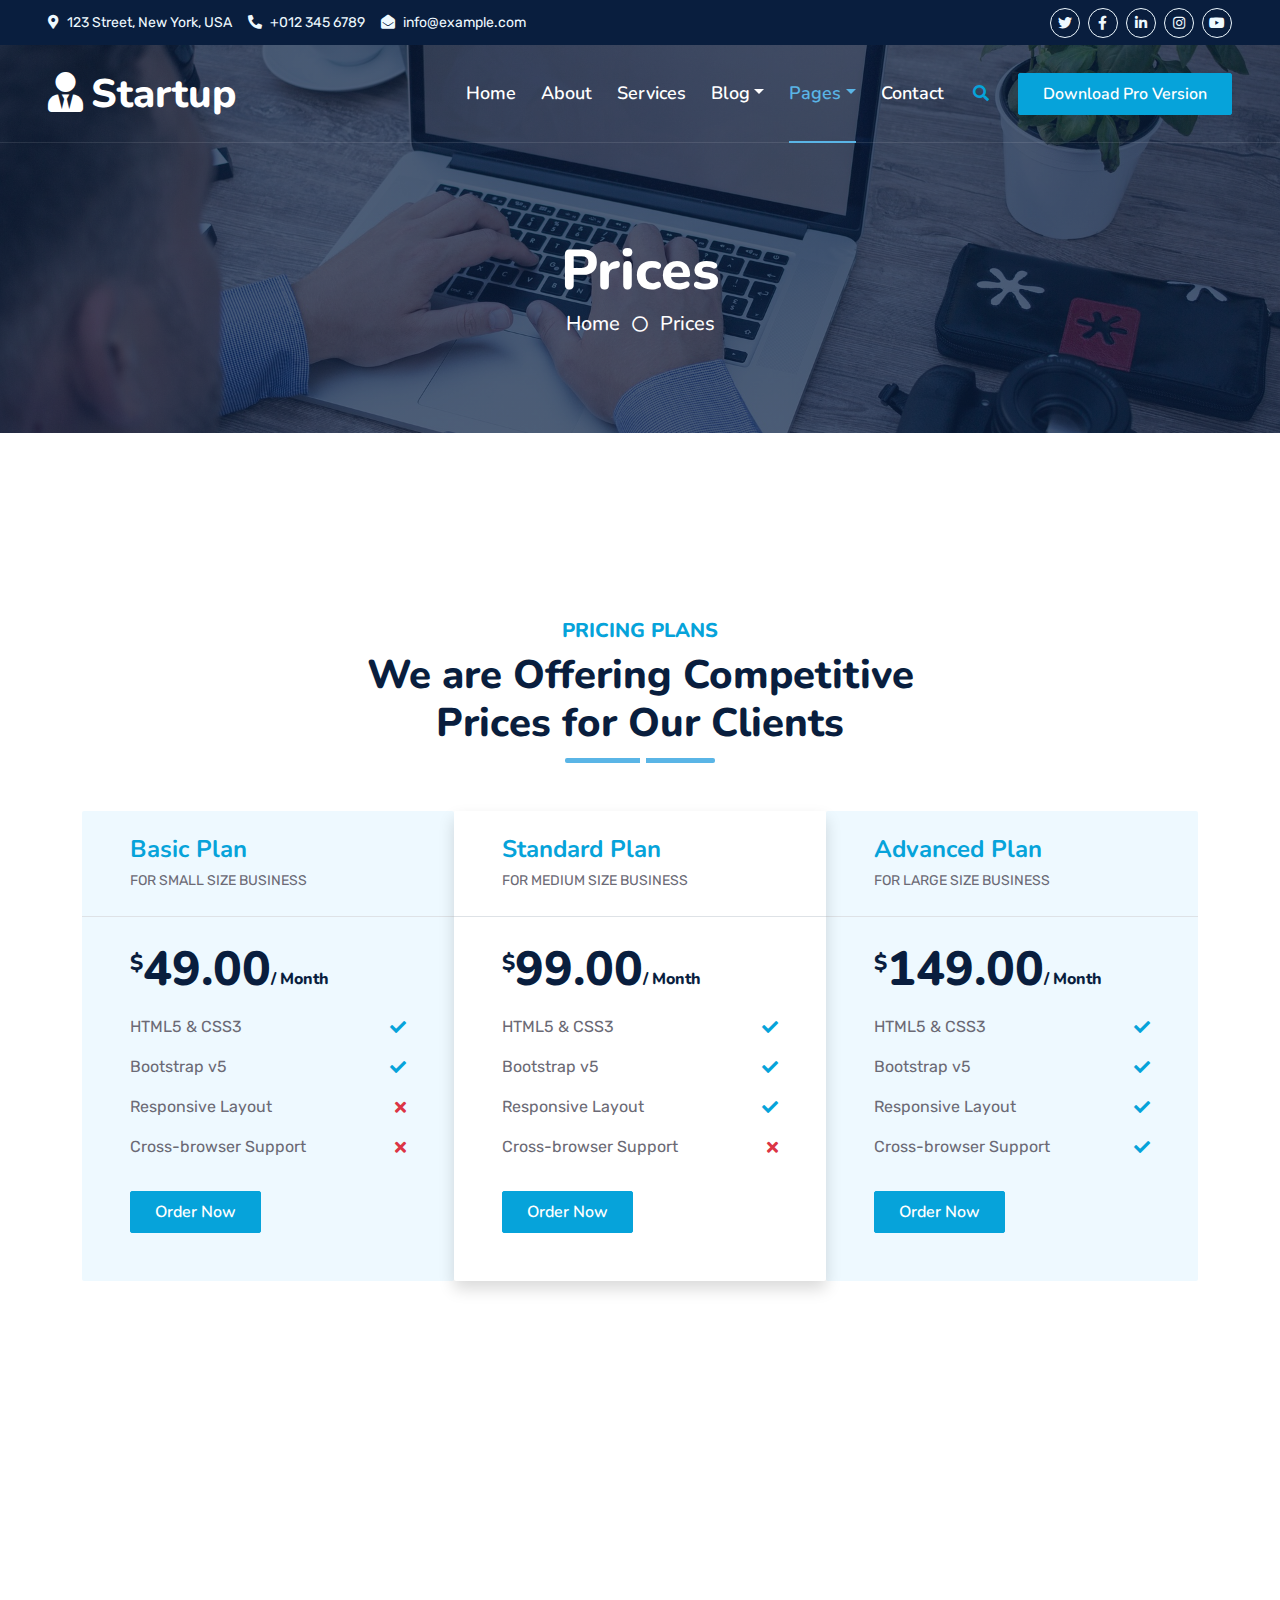
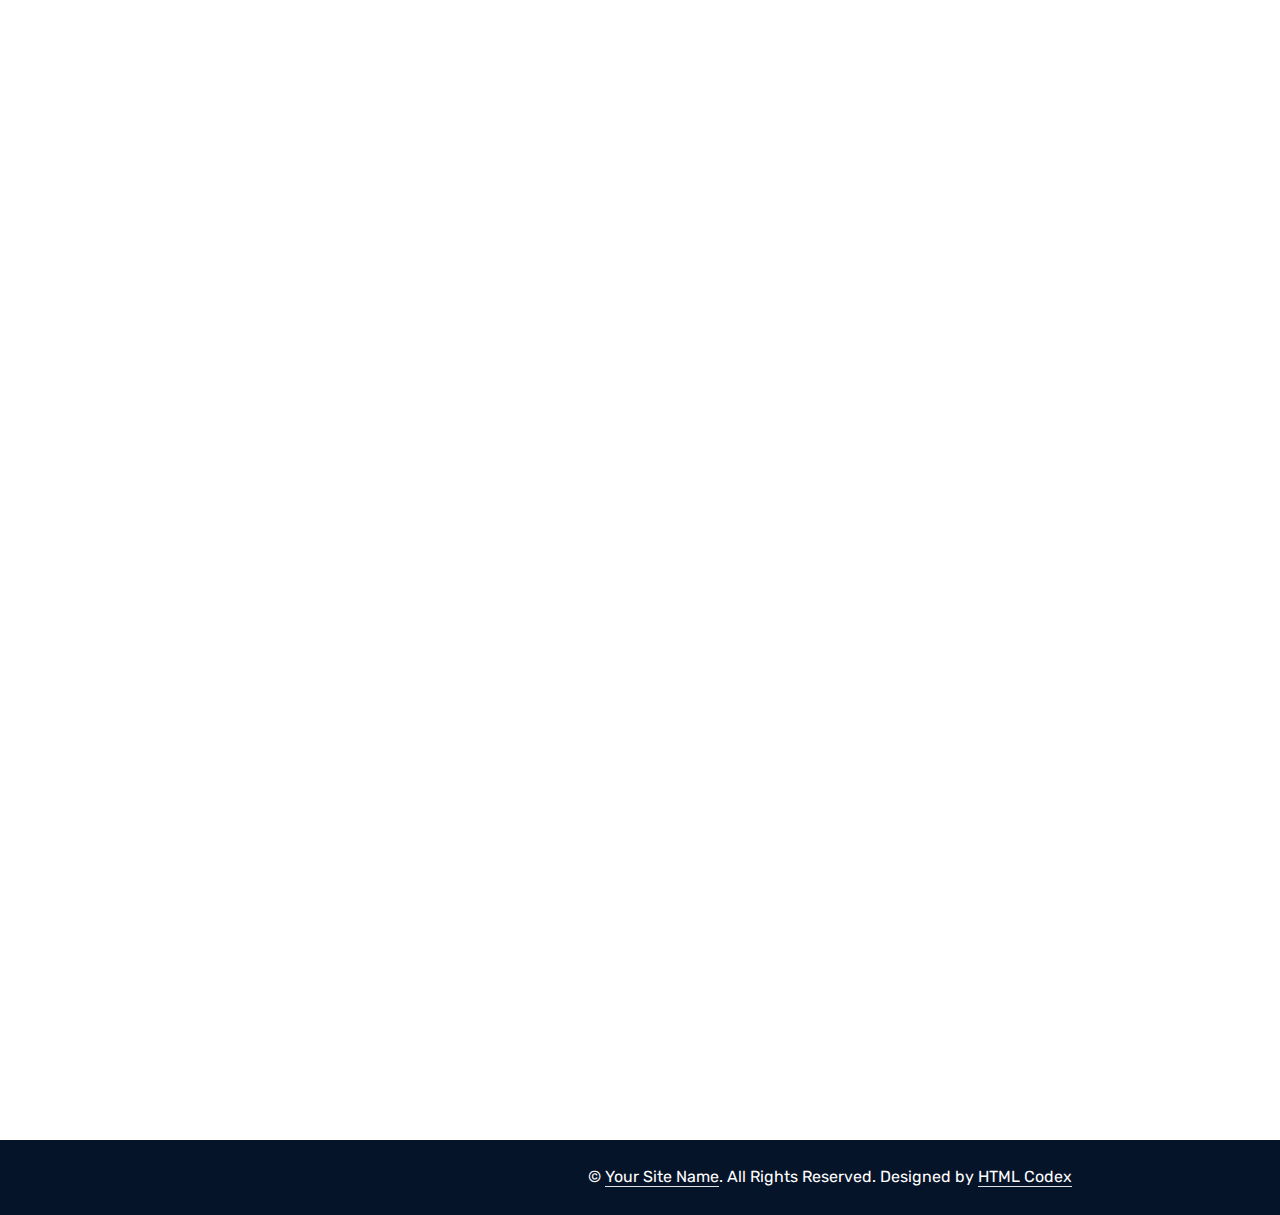
<file: price.html>
<!DOCTYPE html>
<html lang="en">

<head>
    <meta charset="utf-8">
    <title>Startup - Startup Website Template</title>
    <meta content="width=device-width, initial-scale=1.0" name="viewport">
    <meta content="Free HTML Templates" name="keywords">
    <meta content="Free HTML Templates" name="description">

    <!-- Favicon -->
    <link href="img/favicon.ico" rel="icon">

    <!-- Google Web Fonts -->
    <link rel="preconnect" href="https://fonts.googleapis.com">
    <link rel="preconnect" href="https://fonts.gstatic.com" crossorigin>
    <link href="https://fonts.googleapis.com/css2?family=Nunito:wght@400;600;700;800&family=Rubik:wght@400;500;600;700&display=swap" rel="stylesheet">

    <!-- Icon Font Stylesheet -->
    <link href="https://cdnjs.cloudflare.com/ajax/libs/font-awesome/5.10.0/css/all.min.css" rel="stylesheet">
    <link href="https://cdn.jsdelivr.net/npm/bootstrap-icons@1.4.1/font/bootstrap-icons.css" rel="stylesheet">

    <!-- Libraries Stylesheet -->
    <link href="lib/owlcarousel/assets/owl.carousel.min.css" rel="stylesheet">
    <link href="lib/animate/animate.min.css" rel="stylesheet">

    <!-- Customized Bootstrap Stylesheet -->
    <link href="css/bootstrap.min.css" rel="stylesheet">

    <!-- Template Stylesheet -->
    <link href="css/style.css" rel="stylesheet">
</head>

<body>
    <!-- Spinner Start -->
    <div id="spinner" class="show bg-white position-fixed translate-middle w-100 vh-100 top-50 start-50 d-flex align-items-center justify-content-center">
        <div class="spinner"></div>
    </div>
    <!-- Spinner End -->


    <!-- Topbar Start -->
    <div class="container-fluid bg-dark px-5 d-none d-lg-block">
        <div class="row gx-0">
            <div class="col-lg-8 text-center text-lg-start mb-2 mb-lg-0">
                <div class="d-inline-flex align-items-center" style="height: 45px;">
                    <small class="me-3 text-light"><i class="fa fa-map-marker-alt me-2"></i>123 Street, New York, USA</small>
                    <small class="me-3 text-light"><i class="fa fa-phone-alt me-2"></i>+012 345 6789</small>
                    <small class="text-light"><i class="fa fa-envelope-open me-2"></i>info@example.com</small>
                </div>
            </div>
            <div class="col-lg-4 text-center text-lg-end">
                <div class="d-inline-flex align-items-center" style="height: 45px;">
                    <a class="btn btn-sm btn-outline-light btn-sm-square rounded-circle me-2" href=""><i class="fab fa-twitter fw-normal"></i></a>
                    <a class="btn btn-sm btn-outline-light btn-sm-square rounded-circle me-2" href=""><i class="fab fa-facebook-f fw-normal"></i></a>
                    <a class="btn btn-sm btn-outline-light btn-sm-square rounded-circle me-2" href=""><i class="fab fa-linkedin-in fw-normal"></i></a>
                    <a class="btn btn-sm btn-outline-light btn-sm-square rounded-circle me-2" href=""><i class="fab fa-instagram fw-normal"></i></a>
                    <a class="btn btn-sm btn-outline-light btn-sm-square rounded-circle" href=""><i class="fab fa-youtube fw-normal"></i></a>
                </div>
            </div>
        </div>
    </div>
    <!-- Topbar End -->


    <!-- Navbar Start -->
    <div class="container-fluid position-relative p-0">
        <nav class="navbar navbar-expand-lg navbar-dark px-5 py-3 py-lg-0">
            <a href="index.html" class="navbar-brand p-0">
                <h1 class="m-0"><i class="fa fa-user-tie me-2"></i>Startup</h1>
            </a>
            <button class="navbar-toggler" type="button" data-bs-toggle="collapse" data-bs-target="#navbarCollapse">
                <span class="fa fa-bars"></span>
            </button>
            <div class="collapse navbar-collapse" id="navbarCollapse">
                <div class="navbar-nav ms-auto py-0">
                    <a href="index.html" class="nav-item nav-link">Home</a>
                    <a href="about.html" class="nav-item nav-link">About</a>
                    <a href="service.html" class="nav-item nav-link">Services</a>
                    <div class="nav-item dropdown">
                        <a href="#" class="nav-link dropdown-toggle" data-bs-toggle="dropdown">Blog</a>
                        <div class="dropdown-menu m-0">
                            <a href="blog.html" class="dropdown-item">Blog Grid</a>
                            <a href="detail.html" class="dropdown-item">Blog Detail</a>
                        </div>
                    </div>
                    <div class="nav-item dropdown">
                        <a href="#" class="nav-link dropdown-toggle active" data-bs-toggle="dropdown">Pages</a>
                        <div class="dropdown-menu m-0">
                            <a href="price.html" class="dropdown-item active">Pricing Plan</a>
                            <a href="feature.html" class="dropdown-item">Our features</a>
                            <a href="team.html" class="dropdown-item">Team Members</a>
                            <a href="testimonial.html" class="dropdown-item">Testimonial</a>
                            <a href="quote.html" class="dropdown-item">Free Quote</a>
                        </div>
                    </div>
                    <a href="contact.html" class="nav-item nav-link">Contact</a>
                </div>
                <butaton type="button" class="btn text-primary ms-3" data-bs-toggle="modal" data-bs-target="#searchModal"><i class="fa fa-search"></i></butaton>
                <a href="https://htmlcodex.com/startup-company-website-template" class="btn btn-primary py-2 px-4 ms-3">Download Pro Version</a>
            </div>
        </nav>

        <div class="container-fluid bg-primary py-5 bg-header" style="margin-bottom: 90px;">
            <div class="row py-5">
                <div class="col-12 pt-lg-5 mt-lg-5 text-center">
                    <h1 class="display-4 text-white animated zoomIn">Prices</h1>
                    <a href="" class="h5 text-white">Home</a>
                    <i class="far fa-circle text-white px-2"></i>
                    <a href="" class="h5 text-white">Prices</a>
                </div>
            </div>
        </div>
    </div>
    <!-- Navbar End -->


    <!-- Full Screen Search Start -->
    <div class="modal fade" id="searchModal" tabindex="-1">
        <div class="modal-dialog modal-fullscreen">
            <div class="modal-content" style="background: rgba(9, 30, 62, .7);">
                <div class="modal-header border-0">
                    <button type="button" class="btn bg-white btn-close" data-bs-dismiss="modal" aria-label="Close"></button>
                </div>
                <div class="modal-body d-flex align-items-center justify-content-center">
                    <div class="input-group" style="max-width: 600px;">
                        <input type="text" class="form-control bg-transparent border-primary p-3" placeholder="Type search keyword">
                        <button class="btn btn-primary px-4"><i class="bi bi-search"></i></button>
                    </div>
                </div>
            </div>
        </div>
    </div>
    <!-- Full Screen Search End -->


    <!-- Pricing Plan Start -->
    <div class="container-fluid py-5 wow fadeInUp" data-wow-delay="0.1s">
        <div class="container py-5">
            <div class="section-title text-center position-relative pb-3 mb-5 mx-auto" style="max-width: 600px;">
                <h5 class="fw-bold text-primary text-uppercase">Pricing Plans</h5>
                <h1 class="mb-0">We are Offering Competitive Prices for Our Clients</h1>
            </div>
            <div class="row g-0">
                <div class="col-lg-4 wow slideInUp" data-wow-delay="0.6s">
                    <div class="bg-light rounded">
                        <div class="border-bottom py-4 px-5 mb-4">
                            <h4 class="text-primary mb-1">Basic Plan</h4>
                            <small class="text-uppercase">For Small Size Business</small>
                        </div>
                        <div class="p-5 pt-0">
                            <h1 class="display-5 mb-3">
                                <small class="align-top" style="font-size: 22px; line-height: 45px;">$</small>49.00<small
                                    class="align-bottom" style="font-size: 16px; line-height: 40px;">/ Month</small>
                            </h1>
                            <div class="d-flex justify-content-between mb-3"><span>HTML5 & CSS3</span><i class="fa fa-check text-primary pt-1"></i></div>
                            <div class="d-flex justify-content-between mb-3"><span>Bootstrap v5</span><i class="fa fa-check text-primary pt-1"></i></div>
                            <div class="d-flex justify-content-between mb-3"><span>Responsive Layout</span><i class="fa fa-times text-danger pt-1"></i></div>
                            <div class="d-flex justify-content-between mb-2"><span>Cross-browser Support</span><i class="fa fa-times text-danger pt-1"></i></div>
                            <a href="" class="btn btn-primary py-2 px-4 mt-4">Order Now</a>
                        </div>
                    </div>
                </div>
                <div class="col-lg-4 wow slideInUp" data-wow-delay="0.3s">
                    <div class="bg-white rounded shadow position-relative" style="z-index: 1;">
                        <div class="border-bottom py-4 px-5 mb-4">
                            <h4 class="text-primary mb-1">Standard Plan</h4>
                            <small class="text-uppercase">For Medium Size Business</small>
                        </div>
                        <div class="p-5 pt-0">
                            <h1 class="display-5 mb-3">
                                <small class="align-top" style="font-size: 22px; line-height: 45px;">$</small>99.00<small
                                    class="align-bottom" style="font-size: 16px; line-height: 40px;">/ Month</small>
                            </h1>
                            <div class="d-flex justify-content-between mb-3"><span>HTML5 & CSS3</span><i class="fa fa-check text-primary pt-1"></i></div>
                            <div class="d-flex justify-content-between mb-3"><span>Bootstrap v5</span><i class="fa fa-check text-primary pt-1"></i></div>
                            <div class="d-flex justify-content-between mb-3"><span>Responsive Layout</span><i class="fa fa-check text-primary pt-1"></i></div>
                            <div class="d-flex justify-content-between mb-2"><span>Cross-browser Support</span><i class="fa fa-times text-danger pt-1"></i></div>
                            <a href="" class="btn btn-primary py-2 px-4 mt-4">Order Now</a>
                        </div>
                    </div>
                </div>
                <div class="col-lg-4 wow slideInUp" data-wow-delay="0.9s">
                    <div class="bg-light rounded">
                        <div class="border-bottom py-4 px-5 mb-4">
                            <h4 class="text-primary mb-1">Advanced Plan</h4>
                            <small class="text-uppercase">For Large Size Business</small>
                        </div>
                        <div class="p-5 pt-0">
                            <h1 class="display-5 mb-3">
                                <small class="align-top" style="font-size: 22px; line-height: 45px;">$</small>149.00<small
                                    class="align-bottom" style="font-size: 16px; line-height: 40px;">/ Month</small>
                            </h1>
                            <div class="d-flex justify-content-between mb-3"><span>HTML5 & CSS3</span><i class="fa fa-check text-primary pt-1"></i></div>
                            <div class="d-flex justify-content-between mb-3"><span>Bootstrap v5</span><i class="fa fa-check text-primary pt-1"></i></div>
                            <div class="d-flex justify-content-between mb-3"><span>Responsive Layout</span><i class="fa fa-check text-primary pt-1"></i></div>
                            <div class="d-flex justify-content-between mb-2"><span>Cross-browser Support</span><i class="fa fa-check text-primary pt-1"></i></div>
                            <a href="" class="btn btn-primary py-2 px-4 mt-4">Order Now</a>
                        </div>
                    </div>
                </div>
            </div>
        </div>
    </div>
    <!-- Pricing Plan End -->


    <!-- Quote Start -->
    <div class="container-fluid py-5 wow fadeInUp" data-wow-delay="0.1s">
        <div class="container py-5">
            <div class="row g-5">
                <div class="col-lg-7">
                    <div class="section-title position-relative pb-3 mb-5">
                        <h5 class="fw-bold text-primary text-uppercase">Request A Quote</h5>
                        <h1 class="mb-0">Need A Free Quote? Please Feel Free to Contact Us</h1>
                    </div>
                    <div class="row gx-3">
                        <div class="col-sm-6 wow zoomIn" data-wow-delay="0.2s">
                            <h5 class="mb-4"><i class="fa fa-reply text-primary me-3"></i>Reply within 24 hours</h5>
                        </div>
                        <div class="col-sm-6 wow zoomIn" data-wow-delay="0.4s">
                            <h5 class="mb-4"><i class="fa fa-phone-alt text-primary me-3"></i>24 hrs telephone support</h5>
                        </div>
                    </div>
                    <p class="mb-4">Eirmod sed tempor lorem ut dolores. Aliquyam sit sadipscing kasd ipsum. Dolor ea et dolore et at sea ea at dolor, justo ipsum duo rebum sea invidunt voluptua. Eos vero eos vero ea et dolore eirmod et. Dolores diam duo invidunt lorem. Elitr ut dolores magna sit. Sea dolore sanctus sed et. Takimata takimata sanctus sed.</p>
                    <div class="d-flex align-items-center mt-2 wow zoomIn" data-wow-delay="0.6s">
                        <div class="bg-primary d-flex align-items-center justify-content-center rounded" style="width: 60px; height: 60px;">
                            <i class="fa fa-phone-alt text-white"></i>
                        </div>
                        <div class="ps-4">
                            <h5 class="mb-2">Call to ask any question</h5>
                            <h4 class="text-primary mb-0">+012 345 6789</h4>
                        </div>
                    </div>
                </div>
                <div class="col-lg-5">
                    <div class="bg-primary rounded h-100 d-flex align-items-center p-5 wow zoomIn" data-wow-delay="0.9s">
                        <form>
                            <div class="row g-3">
                                <div class="col-xl-12">
                                    <input type="text" class="form-control bg-light border-0" placeholder="Your Name" style="height: 55px;">
                                </div>
                                <div class="col-12">
                                    <input type="email" class="form-control bg-light border-0" placeholder="Your Email" style="height: 55px;">
                                </div>
                                <div class="col-12">
                                    <select class="form-select bg-light border-0" style="height: 55px;">
                                        <option selected>Select A Service</option>
                                        <option value="1">Service 1</option>
                                        <option value="2">Service 2</option>
                                        <option value="3">Service 3</option>
                                    </select>
                                </div>
                                <div class="col-12">
                                    <textarea class="form-control bg-light border-0" rows="3" placeholder="Message"></textarea>
                                </div>
                                <div class="col-12">
                                    <button class="btn btn-dark w-100 py-3" type="submit">Request A Quote</button>
                                </div>
                            </div>
                        </form>
                    </div>
                </div>
            </div>
        </div>
    </div>
    <!-- Quote End -->


    <!-- Vendor Start -->
    <div class="container-fluid py-5 wow fadeInUp" data-wow-delay="0.1s">
        <div class="container py-5 mb-5">
            <div class="bg-white">
                <div class="owl-carousel vendor-carousel">
                    <img src="img/vendor-1.jpg" alt="">
                    <img src="img/vendor-2.jpg" alt="">
                    <img src="img/vendor-3.jpg" alt="">
                    <img src="img/vendor-4.jpg" alt="">
                    <img src="img/vendor-5.jpg" alt="">
                    <img src="img/vendor-6.jpg" alt="">
                    <img src="img/vendor-7.jpg" alt="">
                    <img src="img/vendor-8.jpg" alt="">
                    <img src="img/vendor-9.jpg" alt="">
                </div>
            </div>
        </div>
    </div>
    <!-- Vendor End -->
    

    <!-- Footer Start -->
    <div class="container-fluid bg-dark text-light mt-5 wow fadeInUp" data-wow-delay="0.1s">
        <div class="container">
            <div class="row gx-5">
                <div class="col-lg-4 col-md-6 footer-about">
                    <div class="d-flex flex-column align-items-center justify-content-center text-center h-100 bg-primary p-4">
                        <a href="index.html" class="navbar-brand">
                            <h1 class="m-0 text-white"><i class="fa fa-user-tie me-2"></i>Startup</h1>
                        </a>
                        <p class="mt-3 mb-4">Lorem diam sit erat dolor elitr et, diam lorem justo amet clita stet eos sit. Elitr dolor duo lorem, elitr clita ipsum sea. Diam amet erat lorem stet eos. Diam amet et kasd eos duo.</p>
                        <form action="">
                            <div class="input-group">
                                <input type="text" class="form-control border-white p-3" placeholder="Your Email">
                                <button class="btn btn-dark">Sign Up</button>
                            </div>
                        </form>
                    </div>
                </div>
                <div class="col-lg-8 col-md-6">
                    <div class="row gx-5">
                        <div class="col-lg-4 col-md-12 pt-5 mb-5">
                            <div class="section-title section-title-sm position-relative pb-3 mb-4">
                                <h3 class="text-light mb-0">Get In Touch</h3>
                            </div>
                            <div class="d-flex mb-2">
                                <i class="bi bi-geo-alt text-primary me-2"></i>
                                <p class="mb-0">123 Street, New York, USA</p>
                            </div>
                            <div class="d-flex mb-2">
                                <i class="bi bi-envelope-open text-primary me-2"></i>
                                <p class="mb-0">info@example.com</p>
                            </div>
                            <div class="d-flex mb-2">
                                <i class="bi bi-telephone text-primary me-2"></i>
                                <p class="mb-0">+012 345 67890</p>
                            </div>
                            <div class="d-flex mt-4">
                                <a class="btn btn-primary btn-square me-2" href="#"><i class="fab fa-twitter fw-normal"></i></a>
                                <a class="btn btn-primary btn-square me-2" href="#"><i class="fab fa-facebook-f fw-normal"></i></a>
                                <a class="btn btn-primary btn-square me-2" href="#"><i class="fab fa-linkedin-in fw-normal"></i></a>
                                <a class="btn btn-primary btn-square" href="#"><i class="fab fa-instagram fw-normal"></i></a>
                            </div>
                        </div>
                        <div class="col-lg-4 col-md-12 pt-0 pt-lg-5 mb-5">
                            <div class="section-title section-title-sm position-relative pb-3 mb-4">
                                <h3 class="text-light mb-0">Quick Links</h3>
                            </div>
                            <div class="link-animated d-flex flex-column justify-content-start">
                                <a class="text-light mb-2" href="#"><i class="bi bi-arrow-right text-primary me-2"></i>Home</a>
                                <a class="text-light mb-2" href="#"><i class="bi bi-arrow-right text-primary me-2"></i>About Us</a>
                                <a class="text-light mb-2" href="#"><i class="bi bi-arrow-right text-primary me-2"></i>Our Services</a>
                                <a class="text-light mb-2" href="#"><i class="bi bi-arrow-right text-primary me-2"></i>Meet The Team</a>
                                <a class="text-light mb-2" href="#"><i class="bi bi-arrow-right text-primary me-2"></i>Latest Blog</a>
                                <a class="text-light" href="#"><i class="bi bi-arrow-right text-primary me-2"></i>Contact Us</a>
                            </div>
                        </div>
                        <div class="col-lg-4 col-md-12 pt-0 pt-lg-5 mb-5">
                            <div class="section-title section-title-sm position-relative pb-3 mb-4">
                                <h3 class="text-light mb-0">Popular Links</h3>
                            </div>
                            <div class="link-animated d-flex flex-column justify-content-start">
                                <a class="text-light mb-2" href="#"><i class="bi bi-arrow-right text-primary me-2"></i>Home</a>
                                <a class="text-light mb-2" href="#"><i class="bi bi-arrow-right text-primary me-2"></i>About Us</a>
                                <a class="text-light mb-2" href="#"><i class="bi bi-arrow-right text-primary me-2"></i>Our Services</a>
                                <a class="text-light mb-2" href="#"><i class="bi bi-arrow-right text-primary me-2"></i>Meet The Team</a>
                                <a class="text-light mb-2" href="#"><i class="bi bi-arrow-right text-primary me-2"></i>Latest Blog</a>
                                <a class="text-light" href="#"><i class="bi bi-arrow-right text-primary me-2"></i>Contact Us</a>
                            </div>
                        </div>
                    </div>
                </div>
            </div>
        </div>
    </div>
    <div class="container-fluid text-white" style="background: #061429;">
        <div class="container text-center">
            <div class="row justify-content-end">
                <div class="col-lg-8 col-md-6">
                    <div class="d-flex align-items-center justify-content-center" style="height: 75px;">
                        <p class="mb-0">&copy; <a class="text-white border-bottom" href="#">Your Site Name</a>. All Rights Reserved. 
						
						<!--/*** This template is free as long as you keep the footer author’s credit link/attribution link/backlink. If you'd like to use the template without the footer author’s credit link/attribution link/backlink, you can purchase the Credit Removal License from "https://htmlcodex.com/credit-removal". Thank you for your support. ***/-->
						Designed by <a class="text-white border-bottom" href="https://htmlcodex.com">HTML Codex</a></p>
                    </div>
                </div>
            </div>
        </div>
    </div>
    <!-- Footer End -->


    <!-- Back to Top -->
    <a href="#" class="btn btn-lg btn-primary btn-lg-square rounded back-to-top"><i class="bi bi-arrow-up"></i></a>


    <!-- JavaScript Libraries -->
    <script src="https://code.jquery.com/jquery-3.4.1.min.js"></script>
    <script src="https://cdn.jsdelivr.net/npm/bootstrap@5.0.0/dist/js/bootstrap.bundle.min.js"></script>
    <script src="lib/wow/wow.min.js"></script>
    <script src="lib/easing/easing.min.js"></script>
    <script src="lib/waypoints/waypoints.min.js"></script>
    <script src="lib/counterup/counterup.min.js"></script>
    <script src="lib/owlcarousel/owl.carousel.min.js"></script>

    <!-- Template Javascript -->
    <script src="js/main.js"></script>
</body>

</html>
</file>
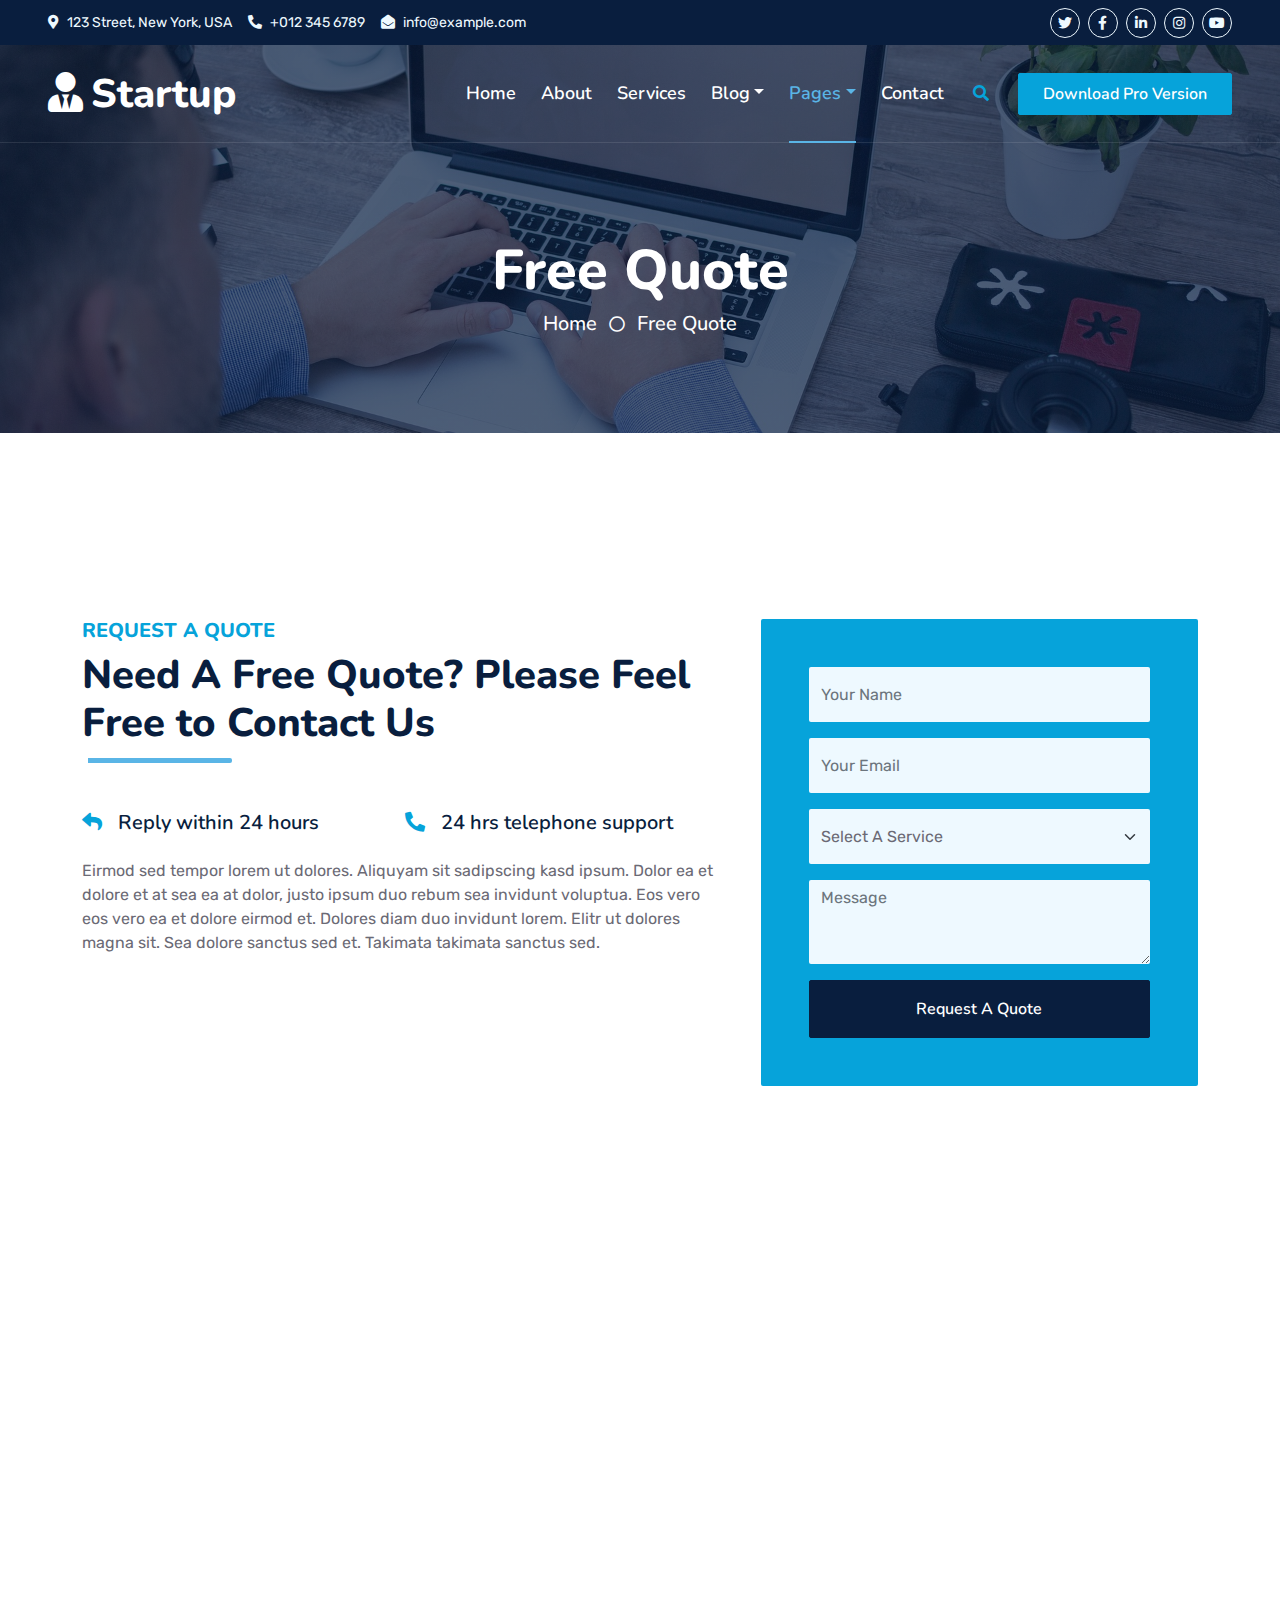
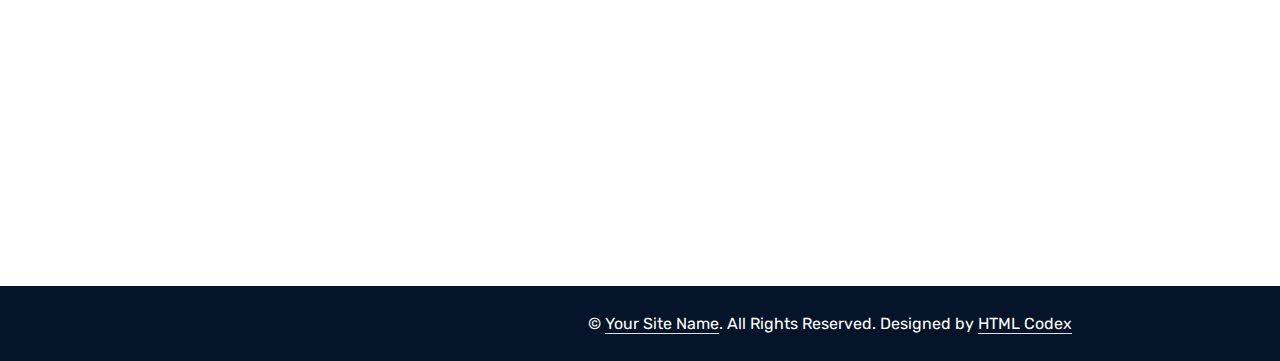
<file: quote.html>
<!DOCTYPE html>
<html lang="en">

<head>
    <meta charset="utf-8">
    <title>Startup - Startup Website Template</title>
    <meta content="width=device-width, initial-scale=1.0" name="viewport">
    <meta content="Free HTML Templates" name="keywords">
    <meta content="Free HTML Templates" name="description">

    <!-- Favicon -->
    <link href="img/favicon.ico" rel="icon">

    <!-- Google Web Fonts -->
    <link rel="preconnect" href="https://fonts.googleapis.com">
    <link rel="preconnect" href="https://fonts.gstatic.com" crossorigin>
    <link href="https://fonts.googleapis.com/css2?family=Nunito:wght@400;600;700;800&family=Rubik:wght@400;500;600;700&display=swap" rel="stylesheet">

    <!-- Icon Font Stylesheet -->
    <link href="https://cdnjs.cloudflare.com/ajax/libs/font-awesome/5.10.0/css/all.min.css" rel="stylesheet">
    <link href="https://cdn.jsdelivr.net/npm/bootstrap-icons@1.4.1/font/bootstrap-icons.css" rel="stylesheet">

    <!-- Libraries Stylesheet -->
    <link href="lib/owlcarousel/assets/owl.carousel.min.css" rel="stylesheet">
    <link href="lib/animate/animate.min.css" rel="stylesheet">

    <!-- Customized Bootstrap Stylesheet -->
    <link href="css/bootstrap.min.css" rel="stylesheet">

    <!-- Template Stylesheet -->
    <link href="css/style.css" rel="stylesheet">
</head>

<body>
    <!-- Spinner Start -->
    <div id="spinner" class="show bg-white position-fixed translate-middle w-100 vh-100 top-50 start-50 d-flex align-items-center justify-content-center">
        <div class="spinner"></div>
    </div>
    <!-- Spinner End -->


    <!-- Topbar Start -->
    <div class="container-fluid bg-dark px-5 d-none d-lg-block">
        <div class="row gx-0">
            <div class="col-lg-8 text-center text-lg-start mb-2 mb-lg-0">
                <div class="d-inline-flex align-items-center" style="height: 45px;">
                    <small class="me-3 text-light"><i class="fa fa-map-marker-alt me-2"></i>123 Street, New York, USA</small>
                    <small class="me-3 text-light"><i class="fa fa-phone-alt me-2"></i>+012 345 6789</small>
                    <small class="text-light"><i class="fa fa-envelope-open me-2"></i>info@example.com</small>
                </div>
            </div>
            <div class="col-lg-4 text-center text-lg-end">
                <div class="d-inline-flex align-items-center" style="height: 45px;">
                    <a class="btn btn-sm btn-outline-light btn-sm-square rounded-circle me-2" href=""><i class="fab fa-twitter fw-normal"></i></a>
                    <a class="btn btn-sm btn-outline-light btn-sm-square rounded-circle me-2" href=""><i class="fab fa-facebook-f fw-normal"></i></a>
                    <a class="btn btn-sm btn-outline-light btn-sm-square rounded-circle me-2" href=""><i class="fab fa-linkedin-in fw-normal"></i></a>
                    <a class="btn btn-sm btn-outline-light btn-sm-square rounded-circle me-2" href=""><i class="fab fa-instagram fw-normal"></i></a>
                    <a class="btn btn-sm btn-outline-light btn-sm-square rounded-circle" href=""><i class="fab fa-youtube fw-normal"></i></a>
                </div>
            </div>
        </div>
    </div>
    <!-- Topbar End -->


    <!-- Navbar Start -->
    <div class="container-fluid position-relative p-0">
        <nav class="navbar navbar-expand-lg navbar-dark px-5 py-3 py-lg-0">
            <a href="index.html" class="navbar-brand p-0">
                <h1 class="m-0"><i class="fa fa-user-tie me-2"></i>Startup</h1>
            </a>
            <button class="navbar-toggler" type="button" data-bs-toggle="collapse" data-bs-target="#navbarCollapse">
                <span class="fa fa-bars"></span>
            </button>
            <div class="collapse navbar-collapse" id="navbarCollapse">
                <div class="navbar-nav ms-auto py-0">
                    <a href="index.html" class="nav-item nav-link">Home</a>
                    <a href="about.html" class="nav-item nav-link">About</a>
                    <a href="service.html" class="nav-item nav-link">Services</a>
                    <div class="nav-item dropdown">
                        <a href="#" class="nav-link dropdown-toggle" data-bs-toggle="dropdown">Blog</a>
                        <div class="dropdown-menu m-0">
                            <a href="blog.html" class="dropdown-item">Blog Grid</a>
                            <a href="detail.html" class="dropdown-item">Blog Detail</a>
                        </div>
                    </div>
                    <div class="nav-item dropdown">
                        <a href="#" class="nav-link dropdown-toggle active" data-bs-toggle="dropdown">Pages</a>
                        <div class="dropdown-menu m-0">
                            <a href="price.html" class="dropdown-item">Pricing Plan</a>
                            <a href="feature.html" class="dropdown-item">Our features</a>
                            <a href="team.html" class="dropdown-item">Team Members</a>
                            <a href="testimonial.html" class="dropdown-item">Testimonial</a>
                            <a href="quote.html" class="dropdown-item active">Free Quote</a>
                        </div>
                    </div>
                    <a href="contact.html" class="nav-item nav-link">Contact</a>
                </div>
                <butaton type="button" class="btn text-primary ms-3" data-bs-toggle="modal" data-bs-target="#searchModal"><i class="fa fa-search"></i></butaton>
                <a href="https://htmlcodex.com/startup-company-website-template" class="btn btn-primary py-2 px-4 ms-3">Download Pro Version</a>
            </div>
        </nav>

        <div class="container-fluid bg-primary py-5 bg-header" style="margin-bottom: 90px;">
            <div class="row py-5">
                <div class="col-12 pt-lg-5 mt-lg-5 text-center">
                    <h1 class="display-4 text-white animated zoomIn">Free Quote</h1>
                    <a href="" class="h5 text-white">Home</a>
                    <i class="far fa-circle text-white px-2"></i>
                    <a href="" class="h5 text-white">Free Quote</a>
                </div>
            </div>
        </div>
    </div>
    <!-- Navbar End -->


    <!-- Full Screen Search Start -->
    <div class="modal fade" id="searchModal" tabindex="-1">
        <div class="modal-dialog modal-fullscreen">
            <div class="modal-content" style="background: rgba(9, 30, 62, .7);">
                <div class="modal-header border-0">
                    <button type="button" class="btn bg-white btn-close" data-bs-dismiss="modal" aria-label="Close"></button>
                </div>
                <div class="modal-body d-flex align-items-center justify-content-center">
                    <div class="input-group" style="max-width: 600px;">
                        <input type="text" class="form-control bg-transparent border-primary p-3" placeholder="Type search keyword">
                        <button class="btn btn-primary px-4"><i class="bi bi-search"></i></button>
                    </div>
                </div>
            </div>
        </div>
    </div>
    <!-- Full Screen Search End -->


    <!-- Quote Start -->
    <div class="container-fluid py-5 wow fadeInUp" data-wow-delay="0.1s">
        <div class="container py-5">
            <div class="row g-5">
                <div class="col-lg-7">
                    <div class="section-title position-relative pb-3 mb-5">
                        <h5 class="fw-bold text-primary text-uppercase">Request A Quote</h5>
                        <h1 class="mb-0">Need A Free Quote? Please Feel Free to Contact Us</h1>
                    </div>
                    <div class="row gx-3">
                        <div class="col-sm-6 wow zoomIn" data-wow-delay="0.2s">
                            <h5 class="mb-4"><i class="fa fa-reply text-primary me-3"></i>Reply within 24 hours</h5>
                        </div>
                        <div class="col-sm-6 wow zoomIn" data-wow-delay="0.4s">
                            <h5 class="mb-4"><i class="fa fa-phone-alt text-primary me-3"></i>24 hrs telephone support</h5>
                        </div>
                    </div>
                    <p class="mb-4">Eirmod sed tempor lorem ut dolores. Aliquyam sit sadipscing kasd ipsum. Dolor ea et dolore et at sea ea at dolor, justo ipsum duo rebum sea invidunt voluptua. Eos vero eos vero ea et dolore eirmod et. Dolores diam duo invidunt lorem. Elitr ut dolores magna sit. Sea dolore sanctus sed et. Takimata takimata sanctus sed.</p>
                    <div class="d-flex align-items-center mt-2 wow zoomIn" data-wow-delay="0.6s">
                        <div class="bg-primary d-flex align-items-center justify-content-center rounded" style="width: 60px; height: 60px;">
                            <i class="fa fa-phone-alt text-white"></i>
                        </div>
                        <div class="ps-4">
                            <h5 class="mb-2">Call to ask any question</h5>
                            <h4 class="text-primary mb-0">+012 345 6789</h4>
                        </div>
                    </div>
                </div>
                <div class="col-lg-5">
                    <div class="bg-primary rounded h-100 d-flex align-items-center p-5 wow zoomIn" data-wow-delay="0.9s">
                        <form>
                            <div class="row g-3">
                                <div class="col-xl-12">
                                    <input type="text" class="form-control bg-light border-0" placeholder="Your Name" style="height: 55px;">
                                </div>
                                <div class="col-12">
                                    <input type="email" class="form-control bg-light border-0" placeholder="Your Email" style="height: 55px;">
                                </div>
                                <div class="col-12">
                                    <select class="form-select bg-light border-0" style="height: 55px;">
                                        <option selected>Select A Service</option>
                                        <option value="1">Service 1</option>
                                        <option value="2">Service 2</option>
                                        <option value="3">Service 3</option>
                                    </select>
                                </div>
                                <div class="col-12">
                                    <textarea class="form-control bg-light border-0" rows="3" placeholder="Message"></textarea>
                                </div>
                                <div class="col-12">
                                    <button class="btn btn-dark w-100 py-3" type="submit">Request A Quote</button>
                                </div>
                            </div>
                        </form>
                    </div>
                </div>
            </div>
        </div>
    </div>
    <!-- Quote End -->


    <!-- Vendor Start -->
    <div class="container-fluid py-5 wow fadeInUp" data-wow-delay="0.1s">
        <div class="container py-5 mb-5">
            <div class="bg-white">
                <div class="owl-carousel vendor-carousel">
                    <img src="img/vendor-1.jpg" alt="">
                    <img src="img/vendor-2.jpg" alt="">
                    <img src="img/vendor-3.jpg" alt="">
                    <img src="img/vendor-4.jpg" alt="">
                    <img src="img/vendor-5.jpg" alt="">
                    <img src="img/vendor-6.jpg" alt="">
                    <img src="img/vendor-7.jpg" alt="">
                    <img src="img/vendor-8.jpg" alt="">
                    <img src="img/vendor-9.jpg" alt="">
                </div>
            </div>
        </div>
    </div>
    <!-- Vendor End -->
    

    <!-- Footer Start -->
    <div class="container-fluid bg-dark text-light mt-5 wow fadeInUp" data-wow-delay="0.1s">
        <div class="container">
            <div class="row gx-5">
                <div class="col-lg-4 col-md-6 footer-about">
                    <div class="d-flex flex-column align-items-center justify-content-center text-center h-100 bg-primary p-4">
                        <a href="index.html" class="navbar-brand">
                            <h1 class="m-0 text-white"><i class="fa fa-user-tie me-2"></i>Startup</h1>
                        </a>
                        <p class="mt-3 mb-4">Lorem diam sit erat dolor elitr et, diam lorem justo amet clita stet eos sit. Elitr dolor duo lorem, elitr clita ipsum sea. Diam amet erat lorem stet eos. Diam amet et kasd eos duo.</p>
                        <form action="">
                            <div class="input-group">
                                <input type="text" class="form-control border-white p-3" placeholder="Your Email">
                                <button class="btn btn-dark">Sign Up</button>
                            </div>
                        </form>
                    </div>
                </div>
                <div class="col-lg-8 col-md-6">
                    <div class="row gx-5">
                        <div class="col-lg-4 col-md-12 pt-5 mb-5">
                            <div class="section-title section-title-sm position-relative pb-3 mb-4">
                                <h3 class="text-light mb-0">Get In Touch</h3>
                            </div>
                            <div class="d-flex mb-2">
                                <i class="bi bi-geo-alt text-primary me-2"></i>
                                <p class="mb-0">123 Street, New York, USA</p>
                            </div>
                            <div class="d-flex mb-2">
                                <i class="bi bi-envelope-open text-primary me-2"></i>
                                <p class="mb-0">info@example.com</p>
                            </div>
                            <div class="d-flex mb-2">
                                <i class="bi bi-telephone text-primary me-2"></i>
                                <p class="mb-0">+012 345 67890</p>
                            </div>
                            <div class="d-flex mt-4">
                                <a class="btn btn-primary btn-square me-2" href="#"><i class="fab fa-twitter fw-normal"></i></a>
                                <a class="btn btn-primary btn-square me-2" href="#"><i class="fab fa-facebook-f fw-normal"></i></a>
                                <a class="btn btn-primary btn-square me-2" href="#"><i class="fab fa-linkedin-in fw-normal"></i></a>
                                <a class="btn btn-primary btn-square" href="#"><i class="fab fa-instagram fw-normal"></i></a>
                            </div>
                        </div>
                        <div class="col-lg-4 col-md-12 pt-0 pt-lg-5 mb-5">
                            <div class="section-title section-title-sm position-relative pb-3 mb-4">
                                <h3 class="text-light mb-0">Quick Links</h3>
                            </div>
                            <div class="link-animated d-flex flex-column justify-content-start">
                                <a class="text-light mb-2" href="#"><i class="bi bi-arrow-right text-primary me-2"></i>Home</a>
                                <a class="text-light mb-2" href="#"><i class="bi bi-arrow-right text-primary me-2"></i>About Us</a>
                                <a class="text-light mb-2" href="#"><i class="bi bi-arrow-right text-primary me-2"></i>Our Services</a>
                                <a class="text-light mb-2" href="#"><i class="bi bi-arrow-right text-primary me-2"></i>Meet The Team</a>
                                <a class="text-light mb-2" href="#"><i class="bi bi-arrow-right text-primary me-2"></i>Latest Blog</a>
                                <a class="text-light" href="#"><i class="bi bi-arrow-right text-primary me-2"></i>Contact Us</a>
                            </div>
                        </div>
                        <div class="col-lg-4 col-md-12 pt-0 pt-lg-5 mb-5">
                            <div class="section-title section-title-sm position-relative pb-3 mb-4">
                                <h3 class="text-light mb-0">Popular Links</h3>
                            </div>
                            <div class="link-animated d-flex flex-column justify-content-start">
                                <a class="text-light mb-2" href="#"><i class="bi bi-arrow-right text-primary me-2"></i>Home</a>
                                <a class="text-light mb-2" href="#"><i class="bi bi-arrow-right text-primary me-2"></i>About Us</a>
                                <a class="text-light mb-2" href="#"><i class="bi bi-arrow-right text-primary me-2"></i>Our Services</a>
                                <a class="text-light mb-2" href="#"><i class="bi bi-arrow-right text-primary me-2"></i>Meet The Team</a>
                                <a class="text-light mb-2" href="#"><i class="bi bi-arrow-right text-primary me-2"></i>Latest Blog</a>
                                <a class="text-light" href="#"><i class="bi bi-arrow-right text-primary me-2"></i>Contact Us</a>
                            </div>
                        </div>
                    </div>
                </div>
            </div>
        </div>
    </div>
    <div class="container-fluid text-white" style="background: #061429;">
        <div class="container text-center">
            <div class="row justify-content-end">
                <div class="col-lg-8 col-md-6">
                    <div class="d-flex align-items-center justify-content-center" style="height: 75px;">
                        <p class="mb-0">&copy; <a class="text-white border-bottom" href="#">Your Site Name</a>. All Rights Reserved. 
						
						<!--/*** This template is free as long as you keep the footer author’s credit link/attribution link/backlink. If you'd like to use the template without the footer author’s credit link/attribution link/backlink, you can purchase the Credit Removal License from "https://htmlcodex.com/credit-removal". Thank you for your support. ***/-->
						Designed by <a class="text-white border-bottom" href="https://htmlcodex.com">HTML Codex</a></p>
                    </div>
                </div>
            </div>
        </div>
    </div>
    <!-- Footer End -->


    <!-- Back to Top -->
    <a href="#" class="btn btn-lg btn-primary btn-lg-square rounded back-to-top"><i class="bi bi-arrow-up"></i></a>


    <!-- JavaScript Libraries -->
    <script src="https://code.jquery.com/jquery-3.4.1.min.js"></script>
    <script src="https://cdn.jsdelivr.net/npm/bootstrap@5.0.0/dist/js/bootstrap.bundle.min.js"></script>
    <script src="lib/wow/wow.min.js"></script>
    <script src="lib/easing/easing.min.js"></script>
    <script src="lib/waypoints/waypoints.min.js"></script>
    <script src="lib/counterup/counterup.min.js"></script>
    <script src="lib/owlcarousel/owl.carousel.min.js"></script>

    <!-- Template Javascript -->
    <script src="js/main.js"></script>
</body>

</html>
</file>
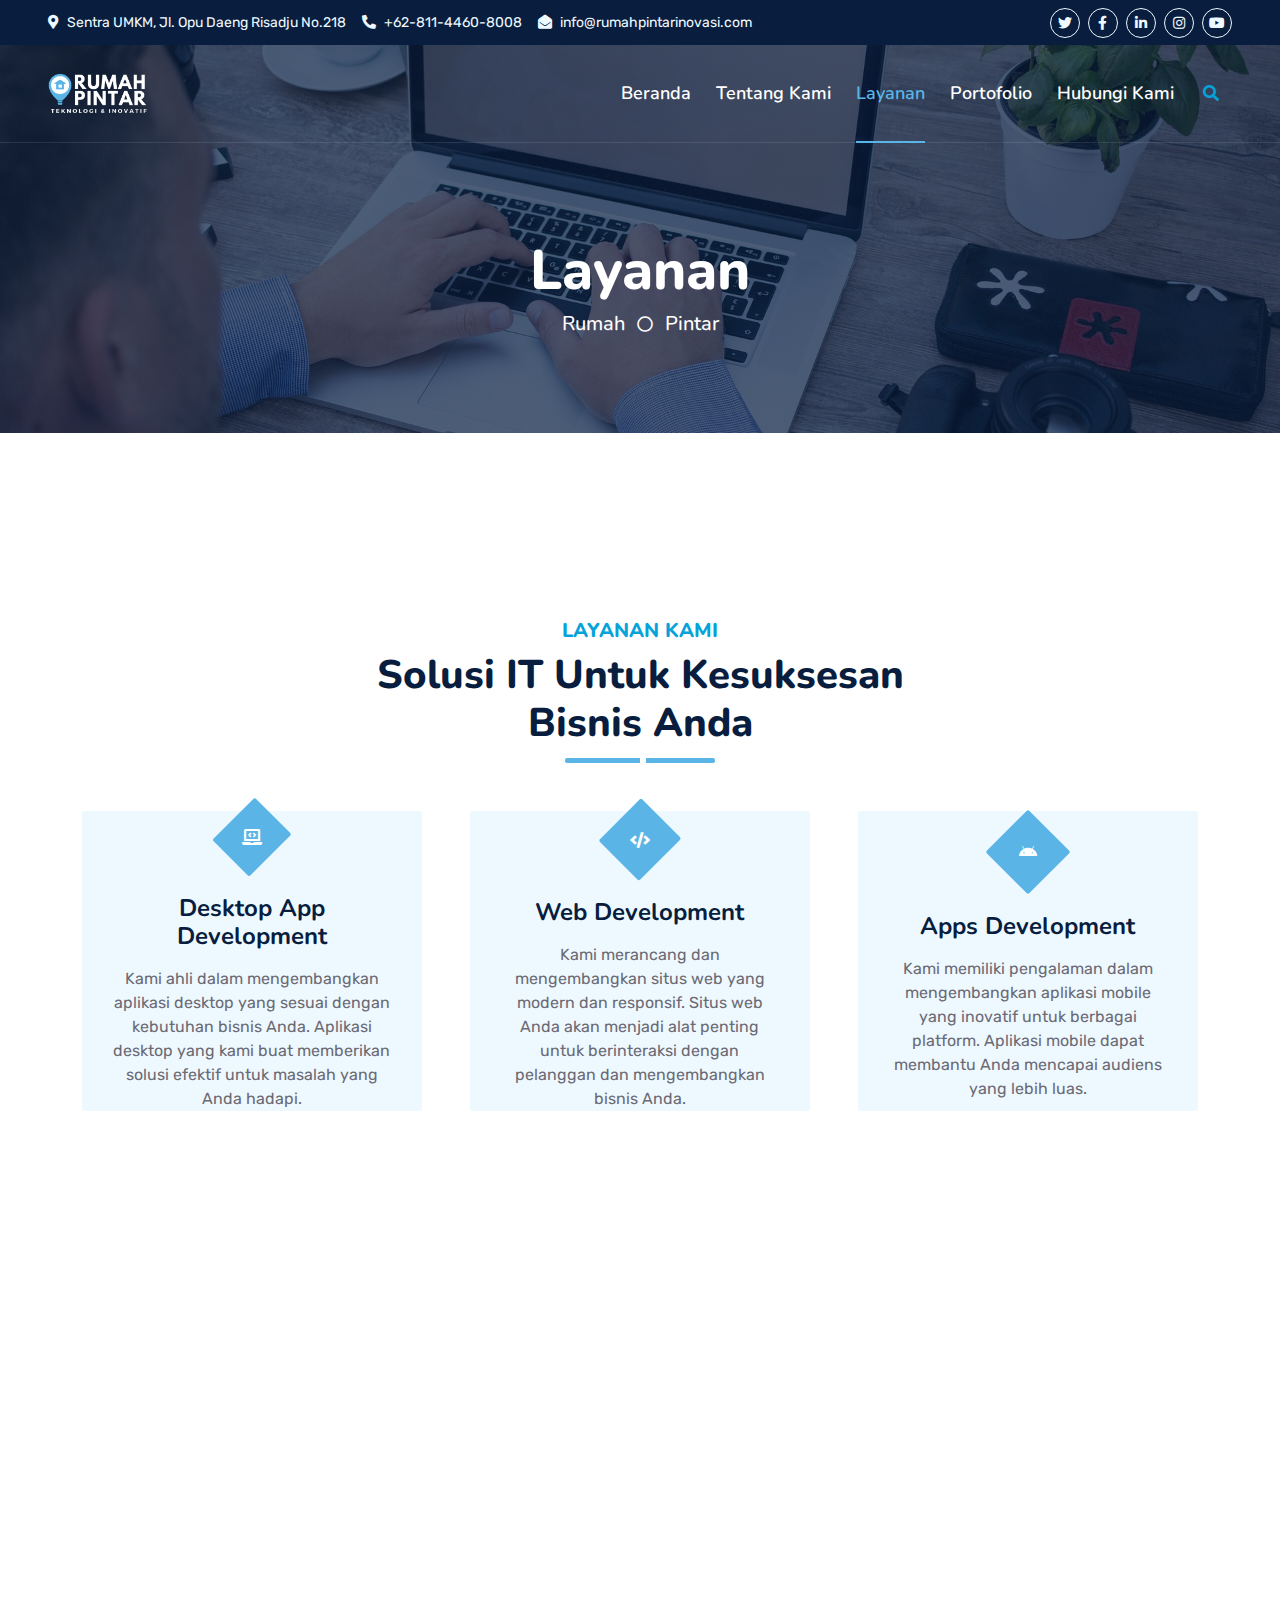
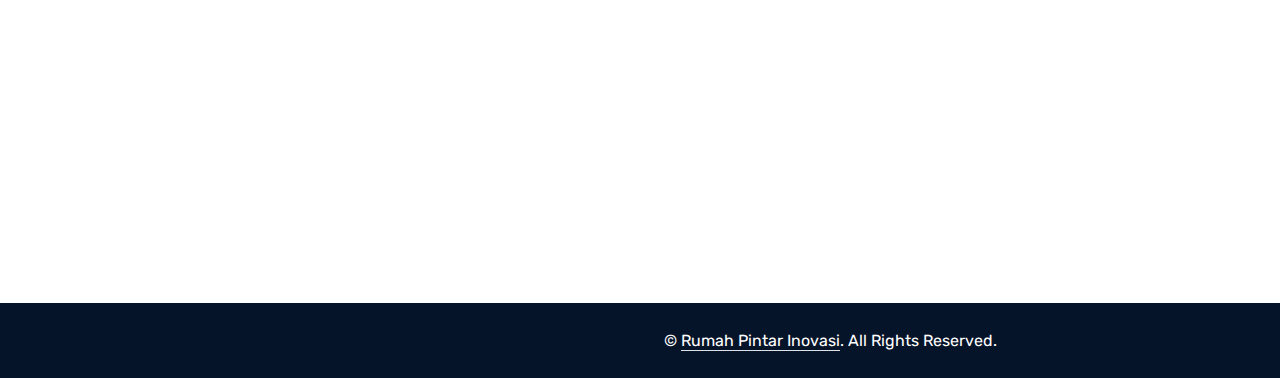
<file: service.html>
<!DOCTYPE html>
<html lang="en">
  <head>
    <meta charset="utf-8" />
    <title>Rumah Pintar Teknologi & Inovatif</title>
    <meta content="width=device-width, initial-scale=1.0" name="viewport" />
    <meta content="Rumah Pintar Teknologi & Inovatif" name="keywords" />
    <meta content="Rumah Pintar Teknologi & Inovatif" name="description" />

    <!-- Favicon -->
    <link href="assets/favicon.ico" rel="icon" />

    <!-- Google Web Fonts -->
    <link rel="preconnect" href="https://fonts.googleapis.com" />
    <link rel="preconnect" href="https://fonts.gstatic.com" crossorigin />
    <link
      href="https://fonts.googleapis.com/css2?family=Nunito:wght@400;600;700;800&family=Rubik:wght@400;500;600;700&display=swap"
      rel="stylesheet"
    />

    <!-- Icon Font Stylesheet -->
    <link
      href="https://cdnjs.cloudflare.com/ajax/libs/font-awesome/5.10.0/css/all.min.css"
      rel="stylesheet"
    />
    <link
      href="https://cdn.jsdelivr.net/npm/bootstrap-icons@1.4.1/font/bootstrap-icons.css"
      rel="stylesheet"
    />

    <!-- Libraries Stylesheet -->
    <link href="lib/owlcarousel/assets/owl.carousel.min.css" rel="stylesheet" />
    <link href="lib/animate/animate.min.css" rel="stylesheet" />

    <!-- Customized Bootstrap Stylesheet -->
    <link href="css/bootstrap.min.css" rel="stylesheet" />

    <!-- Template Stylesheet -->
    <link href="css/style.css" rel="stylesheet" />
  </head>

  <body>
    <!-- Spinner Start -->
    <div
      id="spinner"
      class="show bg-white position-fixed translate-middle w-100 vh-100 top-50 start-50 d-flex align-items-center justify-content-center"
    >
      <div class="spinner"></div>
    </div>
    <!-- Spinner End -->

    <!-- Topbar Start -->
    <div class="container-fluid bg-dark px-5 d-none d-lg-block">
      <div class="row gx-0">
        <div class="col-lg-8 text-center text-lg-start mb-2 mb-lg-0">
          <div class="d-inline-flex align-items-center" style="height: 45px">
            <small class="me-3 text-light"
              ><i class="fa fa-map-marker-alt me-2"></i>Sentra UMKM, Jl. Opu
              Daeng Risadju No.218</small
            >
            <small class="me-3 text-light"
              ><i class="fa fa-phone-alt me-2"></i>+62-811-4460-8008</small
            >
            <small class="text-light"
              ><i class="fa fa-envelope-open me-2"></i
              >info@rumahpintarinovasi.com</small
            >
          </div>
        </div>
        <div class="col-lg-4 text-center text-lg-end">
          <div class="d-inline-flex align-items-center" style="height: 45px">
            <a
              class="btn btn-sm btn-outline-light btn-sm-square rounded-circle me-2"
              href=""
              ><i class="fab fa-twitter fw-normal"></i
            ></a>
            <a
              class="btn btn-sm btn-outline-light btn-sm-square rounded-circle me-2"
              href=""
              ><i class="fab fa-facebook-f fw-normal"></i
            ></a>
            <a
              class="btn btn-sm btn-outline-light btn-sm-square rounded-circle me-2"
              href=""
              ><i class="fab fa-linkedin-in fw-normal"></i
            ></a>
            <a
              class="btn btn-sm btn-outline-light btn-sm-square rounded-circle me-2"
              href=""
              ><i class="fab fa-instagram fw-normal"></i
            ></a>
            <a
              class="btn btn-sm btn-outline-light btn-sm-square rounded-circle"
              href=""
              ><i class="fab fa-youtube fw-normal"></i
            ></a>
          </div>
        </div>
      </div>
    </div>
    <!-- Topbar End -->

    <!-- Navbar Start -->
    <div class="container-fluid position-relative p-0">
      <nav class="navbar navbar-expand-lg navbar-dark px-5 py-3 py-lg-0">
        <a href="index.html" class="navbar-brand p-0">
          <img
            src="assets/img/logo_rp_white.png"
            alt=""
            width="100"
            height="auto"
            id="logo-head"
          />
        </a>
        <button
          class="navbar-toggler"
          type="button"
          data-bs-toggle="collapse"
          data-bs-target="#navbarCollapse"
        >
          <span class="fa fa-bars"></span>
        </button>
        <div class="collapse navbar-collapse" id="navbarCollapse">
          <div class="navbar-nav ms-auto py-0">
            <a href="index.html" class="nav-item nav-link">Beranda</a>
            <a href="about.html" class="nav-item nav-link">Tentang Kami</a>
            <a href="service.html" class="nav-item nav-link active">Layanan</a>
            <a href="blog.html" class="nav-item nav-link">Portofolio</a>
            <a href="contact.html" class="nav-item nav-link">Hubungi Kami</a>
          </div>
          <button
            type="button"
            class="btn text-primary ms-3"
            data-bs-toggle="modal"
            data-bs-target="#searchModal"
          >
            <i class="fa fa-search"></i>
          </button>
        </div>
      </nav>

      <div
        class="container-fluid bg-primary py-5 bg-header"
        style="margin-bottom: 90px"
      >
        <div class="row py-5">
          <div class="col-12 pt-lg-5 mt-lg-5 text-center">
            <h1 class="display-4 text-white animated zoomIn">Layanan</h1>
            <a href="" class="h5 text-white">Rumah</a>
            <i class="far fa-circle text-white px-2"></i>
            <a href="" class="h5 text-white">Pintar</a>
          </div>
        </div>
      </div>
    </div>
    <!-- Navbar End -->

    <!-- Full Screen Search Start -->
    <div class="modal fade" id="searchModal" tabindex="-1">
      <div class="modal-dialog modal-fullscreen">
        <div class="modal-content" style="background: rgba(9, 30, 62, 0.7)">
          <div class="modal-header border-0">
            <button
              type="button"
              class="btn bg-white btn-close"
              data-bs-dismiss="modal"
              aria-label="Close"
            ></button>
          </div>
          <div
            class="modal-body d-flex align-items-center justify-content-center"
          >
            <div class="input-group" style="max-width: 600px">
              <input
                type="text"
                class="form-control bg-transparent border-primary p-3"
                placeholder="Type search keyword"
              />
              <button class="btn btn-primary px-4">
                <i class="bi bi-search"></i>
              </button>
            </div>
          </div>
        </div>
      </div>
    </div>
    <!-- Full Screen Search End -->

    <!-- Service Start -->
    <div class="container-fluid py-5 wow fadeInUp" data-wow-delay="0.1s">
      <div class="container py-5">
        <div
          class="section-title text-center position-relative pb-3 mb-5 mx-auto"
          style="max-width: 600px"
        >
          <h5 class="fw-bold text-primary text-uppercase">Layanan Kami</h5>
          <h1 class="mb-0">Solusi IT Untuk Kesuksesan Bisnis Anda</h1>
        </div>
        <div class="row g-5">
          <div class="col-lg-4 col-md-6 wow zoomIn" data-wow-delay="0.6s">
            <div
              class="service-item bg-light rounded d-flex flex-column align-items-center justify-content-center text-center"
            >
              <div class="service-icon">
                <i class="fas fa-laptop-code text-white"></i>
              </div>
              <h4 class="mb-3">Desktop App Development</h4>
              <p class="m-0">
                Kami ahli dalam mengembangkan aplikasi desktop yang sesuai
                dengan kebutuhan bisnis Anda. Aplikasi desktop yang kami buat
                memberikan solusi efektif untuk masalah yang Anda hadapi.
              </p>
            </div>
          </div>
          <div class="col-lg-4 col-md-6 wow zoomIn" data-wow-delay="0.9s">
            <div
              class="service-item bg-light rounded d-flex flex-column align-items-center justify-content-center text-center"
            >
              <div class="service-icon">
                <i class="fa fa-code text-white"></i>
              </div>
              <h4 class="mb-3">Web Development</h4>
              <p class="m-0">
                Kami merancang dan mengembangkan situs web yang modern dan
                responsif. Situs web Anda akan menjadi alat penting untuk
                berinteraksi dengan pelanggan dan mengembangkan bisnis Anda.
              </p>
            </div>
          </div>
          <div class="col-lg-4 col-md-6 wow zoomIn" data-wow-delay="0.3s">
            <div
              class="service-item bg-light rounded d-flex flex-column align-items-center justify-content-center text-center"
            >
              <div class="service-icon">
                <i class="fab fa-android text-white"></i>
              </div>
              <h4 class="mb-3">Apps Development</h4>
              <p class="m-0">
                Kami memiliki pengalaman dalam mengembangkan aplikasi mobile
                yang inovatif untuk berbagai platform. Aplikasi mobile dapat
                membantu Anda mencapai audiens yang lebih luas.
              </p>
            </div>
          </div>
        </div>
      </div>
    </div>
    <!-- Service End -->

    <div class="container-fluid py-5 wow fadeInUp" data-wow-delay="0.1s">
      <div class="container py-5 mb-5">
        <div class="bg-white">
          <div class="owl-carousel vendor-carousel">
            <img src="assets/img/pt siaga logo.png" alt="" />
            <img src="assets/img/malltronik logo.png" alt="" />
            <img src="assets/img/e-pos logo.png" alt="" />
            <img src="assets/img/buahatiku.png" alt="" />
          </div>
        </div>
      </div>
    </div>
    <!-- Vendor End -->

    <!-- Footer Start -->
    <div
      class="container-fluid bg-dark text-light mt-5 wow fadeInUp"
      data-wow-delay="0.1s"
    >
      <div class="container">
        <div class="row gx-5">
          <div class="col-lg-4 col-md-6 footer-about">
            <div
              class="d-flex flex-column align-items-center justify-content-center text-center h-100 bg-primary p-4"
            >
              <a href="index.html" class="navbar-brand">
                <img
                  src="assets//img/logo_rp_white.png"
                  alt=""
                  width="250"
                  height="auto"
                />
              </a>
              <p class="mt-3 mb-4">
                Kami adalah pionir dalam dunia teknologi, berfokus pada
                pengembangan website, aplikasi, dan perangkat lunak desktop yang
                revolusioner. Sebagai rumah pintar teknologi dan inovatif, kami
                menyajikan solusi terdepan untuk memenuhi kebutuhan digital
                bisnis Anda
              </p>
            </div>
          </div>
          <div class="col-lg-8 col-md-6">
            <div class="row gx-5">
              <div class="col-lg-4 col-md-12 pt-5 mb-5">
                <div
                  class="section-title section-title-sm position-relative pb-3 mb-4"
                >
                  <h3 class="text-light mb-0">Get In Touch</h3>
                </div>
                <div class="d-flex mb-2">
                  <i class="bi bi-geo-alt text-primary me-2"></i>
                  <p class="mb-0">Sentra UMKM, Jl. Opu Daeng Risadju No.218</p>
                </div>
                <div class="d-flex mb-2">
                  <i class="bi bi-envelope-open text-primary me-2"></i>
                  <p class="mb-0">info@rumahpintarinovasi.com</p>
                </div>
                <div class="d-flex mb-2">
                  <i class="bi bi-telephone text-primary me-2"></i>
                  <a href="https://wa.me/6281144608008" class="mb-0"
                    >+62-811-4460-8008</a
                  >
                </div>
              </div>
              <div class="col-lg-4 col-md-12 pt-0 pt-lg-5 mb-5">
                <div
                  class="section-title section-title-sm position-relative pb-3 mb-4"
                >
                  <h3 class="text-light mb-0">Explore Us</h3>
                </div>
                <div
                  class="link-animated d-flex flex-column justify-content-start"
                >
                  <a class="text-light mb-2" href="#"
                    ><i class="bi bi-arrow-right text-primary me-2"></i
                    >Beranda</a
                  >
                  <a class="text-light mb-2" href="#"
                    ><i class="bi bi-arrow-right text-primary me-2"></i>Tentang
                    Kami</a
                  >
                  <a class="text-light mb-2" href="#"
                    ><i class="bi bi-arrow-right text-primary me-2"></i
                    >Layanan</a
                  >

                  <a class="text-light" href="#"
                    ><i class="bi bi-arrow-right text-primary me-2"></i>Hubungi
                    Kami</a
                  >
                </div>
              </div>
              <div class="col-lg-4 col-md-12 pt-0 pt-lg-5 mb-5">
                <div
                  class="section-title section-title-sm position-relative pb-3 mb-4"
                >
                  <h3 class="text-light mb-0">Follow Us</h3>
                </div>
                <div
                  class="link-animated d-flex flex-column justify-content-start"
                >
                  <div class="d-flex mt-4">
                    <a class="btn btn-primary btn-square me-2" href="#"
                      ><i class="fab fa-twitter fw-normal"></i
                    ></a>
                    <a class="btn btn-primary btn-square me-2" href="#"
                      ><i class="fab fa-facebook-f fw-normal"></i
                    ></a>
                    <a class="btn btn-primary btn-square me-2" href="#"
                      ><i class="fab fa-linkedin-in fw-normal"></i
                    ></a>
                    <a class="btn btn-primary btn-square" href="#"
                      ><i class="fab fa-instagram fw-normal"></i
                    ></a>
                  </div>
                </div>
              </div>
            </div>
          </div>
        </div>
      </div>
    </div>
    <div class="container-fluid text-white" style="background: #061429">
      <div class="container text-center">
        <div class="row justify-content-end">
          <div class="col-lg-8 col-md-6">
            <div
              class="d-flex align-items-center justify-content-center"
              style="height: 75px"
            >
              <p class="mb-0">
                &copy;
                <a class="text-white border-bottom" href="#"
                  >Rumah Pintar Inovasi</a
                >. All Rights Reserved.
              </p>
            </div>
          </div>
        </div>
      </div>
    </div>
    <!-- Footer End -->

    <!-- JavaScript Libraries -->
    <script src="https://code.jquery.com/jquery-3.4.1.min.js"></script>
    <script src="https://cdn.jsdelivr.net/npm/bootstrap@5.0.0/dist/js/bootstrap.bundle.min.js"></script>
    <script src="lib/wow/wow.min.js"></script>
    <script src="lib/easing/easing.min.js"></script>
    <script src="lib/waypoints/waypoints.min.js"></script>
    <script src="lib/counterup/counterup.min.js"></script>
    <script src="lib/owlcarousel/owl.carousel.min.js"></script>

    <!-- Template Javascript -->
    <script src="js/main.js"></script>
  </body>
</html>
</file>
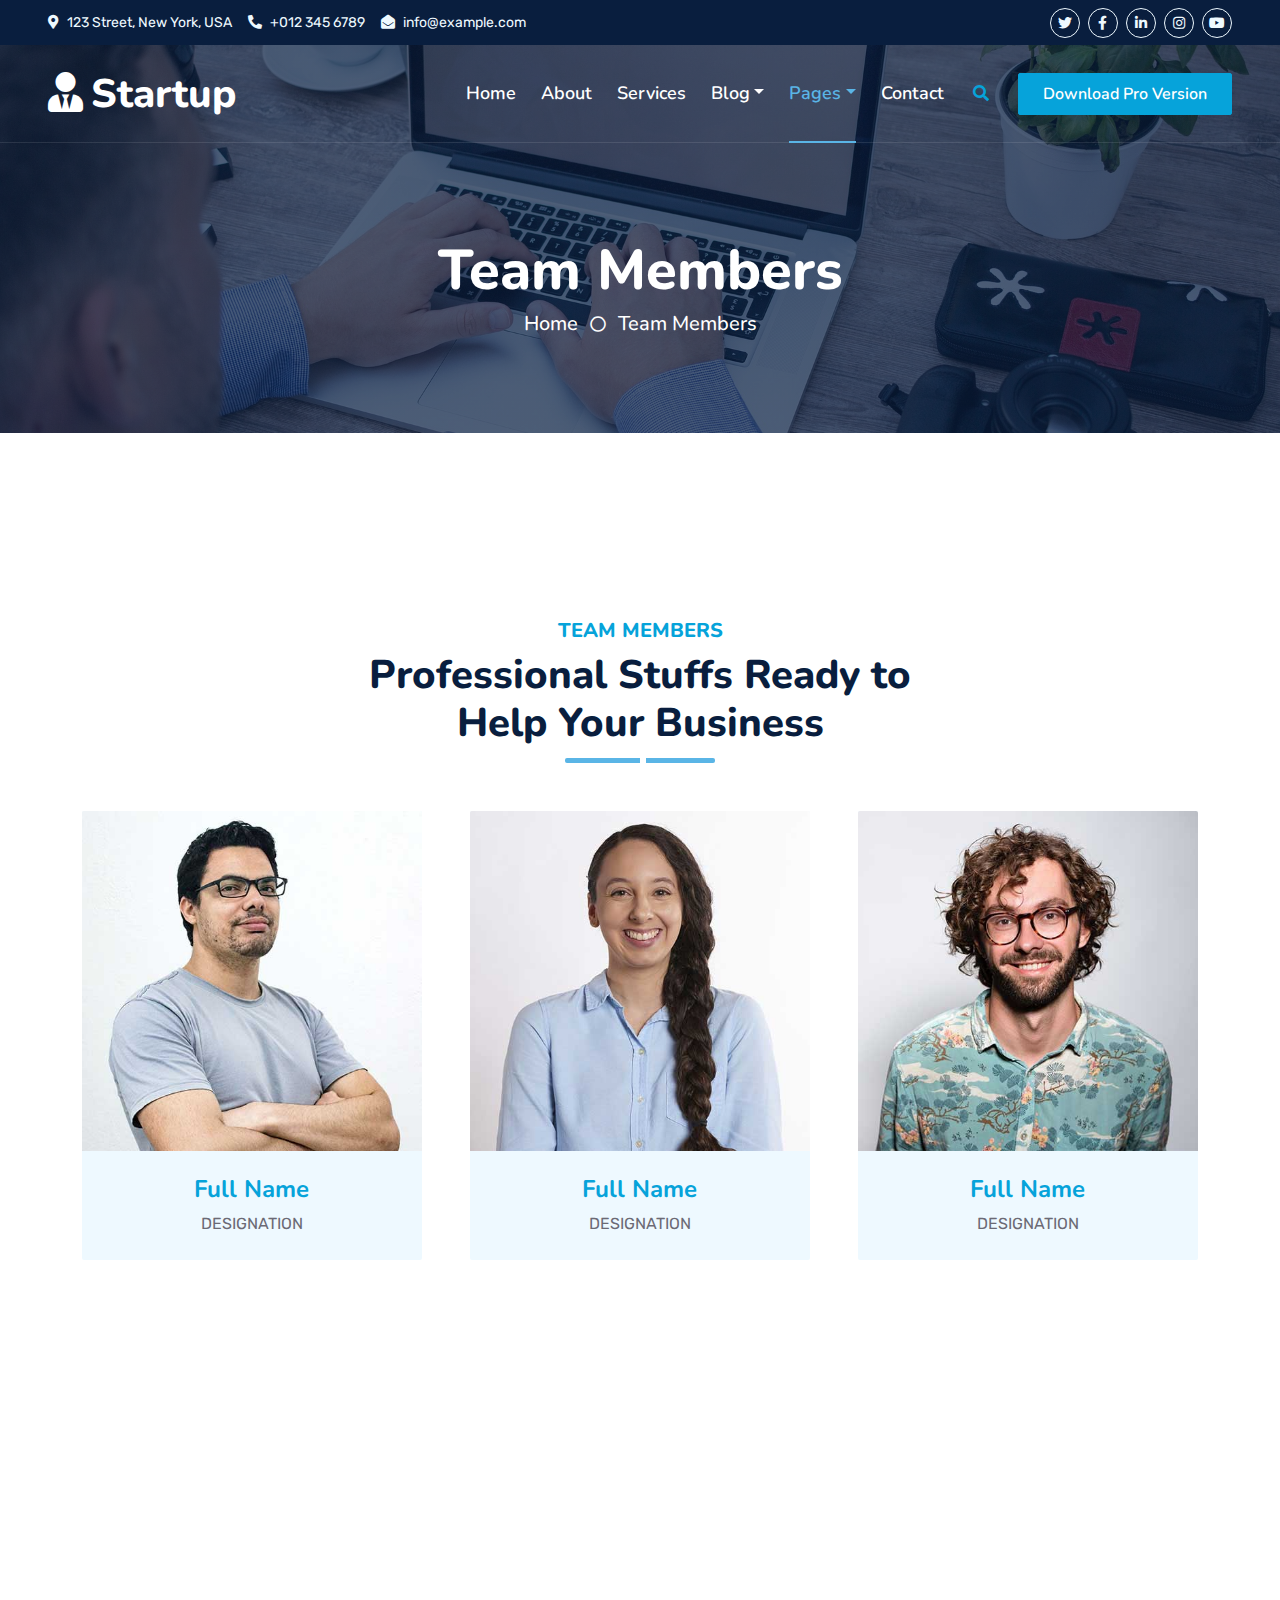
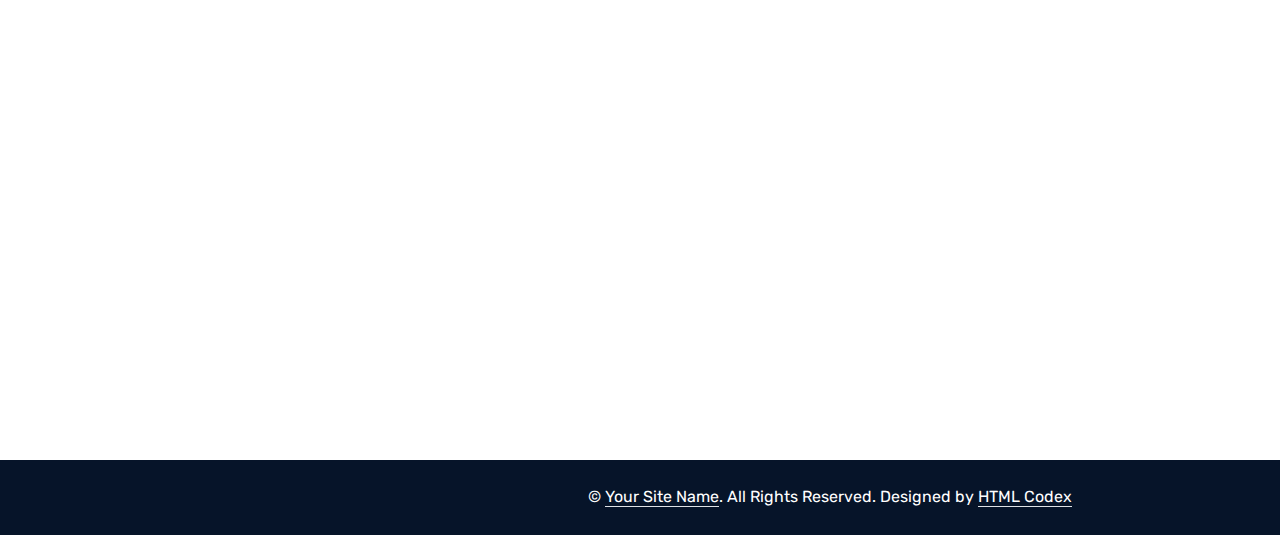
<file: team.html>
<!DOCTYPE html>
<html lang="en">

<head>
    <meta charset="utf-8">
    <title>Startup - Startup Website Template</title>
    <meta content="width=device-width, initial-scale=1.0" name="viewport">
    <meta content="Free HTML Templates" name="keywords">
    <meta content="Free HTML Templates" name="description">

    <!-- Favicon -->
    <link href="img/favicon.ico" rel="icon">

    <!-- Google Web Fonts -->
    <link rel="preconnect" href="https://fonts.googleapis.com">
    <link rel="preconnect" href="https://fonts.gstatic.com" crossorigin>
    <link href="https://fonts.googleapis.com/css2?family=Nunito:wght@400;600;700;800&family=Rubik:wght@400;500;600;700&display=swap" rel="stylesheet">

    <!-- Icon Font Stylesheet -->
    <link href="https://cdnjs.cloudflare.com/ajax/libs/font-awesome/5.10.0/css/all.min.css" rel="stylesheet">
    <link href="https://cdn.jsdelivr.net/npm/bootstrap-icons@1.4.1/font/bootstrap-icons.css" rel="stylesheet">

    <!-- Libraries Stylesheet -->
    <link href="lib/owlcarousel/assets/owl.carousel.min.css" rel="stylesheet">
    <link href="lib/animate/animate.min.css" rel="stylesheet">

    <!-- Customized Bootstrap Stylesheet -->
    <link href="css/bootstrap.min.css" rel="stylesheet">

    <!-- Template Stylesheet -->
    <link href="css/style.css" rel="stylesheet">
</head>

<body>
    <!-- Spinner Start -->
    <div id="spinner" class="show bg-white position-fixed translate-middle w-100 vh-100 top-50 start-50 d-flex align-items-center justify-content-center">
        <div class="spinner"></div>
    </div>
    <!-- Spinner End -->


    <!-- Topbar Start -->
    <div class="container-fluid bg-dark px-5 d-none d-lg-block">
        <div class="row gx-0">
            <div class="col-lg-8 text-center text-lg-start mb-2 mb-lg-0">
                <div class="d-inline-flex align-items-center" style="height: 45px;">
                    <small class="me-3 text-light"><i class="fa fa-map-marker-alt me-2"></i>123 Street, New York, USA</small>
                    <small class="me-3 text-light"><i class="fa fa-phone-alt me-2"></i>+012 345 6789</small>
                    <small class="text-light"><i class="fa fa-envelope-open me-2"></i>info@example.com</small>
                </div>
            </div>
            <div class="col-lg-4 text-center text-lg-end">
                <div class="d-inline-flex align-items-center" style="height: 45px;">
                    <a class="btn btn-sm btn-outline-light btn-sm-square rounded-circle me-2" href=""><i class="fab fa-twitter fw-normal"></i></a>
                    <a class="btn btn-sm btn-outline-light btn-sm-square rounded-circle me-2" href=""><i class="fab fa-facebook-f fw-normal"></i></a>
                    <a class="btn btn-sm btn-outline-light btn-sm-square rounded-circle me-2" href=""><i class="fab fa-linkedin-in fw-normal"></i></a>
                    <a class="btn btn-sm btn-outline-light btn-sm-square rounded-circle me-2" href=""><i class="fab fa-instagram fw-normal"></i></a>
                    <a class="btn btn-sm btn-outline-light btn-sm-square rounded-circle" href=""><i class="fab fa-youtube fw-normal"></i></a>
                </div>
            </div>
        </div>
    </div>
    <!-- Topbar End -->


    <!-- Navbar Start -->
    <div class="container-fluid position-relative p-0">
        <nav class="navbar navbar-expand-lg navbar-dark px-5 py-3 py-lg-0">
            <a href="index.html" class="navbar-brand p-0">
                <h1 class="m-0"><i class="fa fa-user-tie me-2"></i>Startup</h1>
            </a>
            <button class="navbar-toggler" type="button" data-bs-toggle="collapse" data-bs-target="#navbarCollapse">
                <span class="fa fa-bars"></span>
            </button>
            <div class="collapse navbar-collapse" id="navbarCollapse">
                <div class="navbar-nav ms-auto py-0">
                    <a href="index.html" class="nav-item nav-link">Home</a>
                    <a href="about.html" class="nav-item nav-link">About</a>
                    <a href="service.html" class="nav-item nav-link">Services</a>
                    <div class="nav-item dropdown">
                        <a href="#" class="nav-link dropdown-toggle" data-bs-toggle="dropdown">Blog</a>
                        <div class="dropdown-menu m-0">
                            <a href="blog.html" class="dropdown-item">Blog Grid</a>
                            <a href="detail.html" class="dropdown-item">Blog Detail</a>
                        </div>
                    </div>
                    <div class="nav-item dropdown">
                        <a href="#" class="nav-link dropdown-toggle active" data-bs-toggle="dropdown">Pages</a>
                        <div class="dropdown-menu m-0">
                            <a href="price.html" class="dropdown-item">Pricing Plan</a>
                            <a href="feature.html" class="dropdown-item">Our features</a>
                            <a href="team.html" class="dropdown-item active">Team Members</a>
                            <a href="testimonial.html" class="dropdown-item">Testimonial</a>
                            <a href="quote.html" class="dropdown-item">Free Quote</a>
                        </div>
                    </div>
                    <a href="contact.html" class="nav-item nav-link">Contact</a>
                </div>
                <butaton type="button" class="btn text-primary ms-3" data-bs-toggle="modal" data-bs-target="#searchModal"><i class="fa fa-search"></i></butaton>
                <a href="https://htmlcodex.com/startup-company-website-template" class="btn btn-primary py-2 px-4 ms-3">Download Pro Version</a>
            </div>
        </nav>

        <div class="container-fluid bg-primary py-5 bg-header" style="margin-bottom: 90px;">
            <div class="row py-5">
                <div class="col-12 pt-lg-5 mt-lg-5 text-center">
                    <h1 class="display-4 text-white animated zoomIn">Team Members</h1>
                    <a href="" class="h5 text-white">Home</a>
                    <i class="far fa-circle text-white px-2"></i>
                    <a href="" class="h5 text-white">Team Members</a>
                </div>
            </div>
        </div>
    </div>
    <!-- Navbar End -->


    <!-- Full Screen Search Start -->
    <div class="modal fade" id="searchModal" tabindex="-1">
        <div class="modal-dialog modal-fullscreen">
            <div class="modal-content" style="background: rgba(9, 30, 62, .7);">
                <div class="modal-header border-0">
                    <button type="button" class="btn bg-white btn-close" data-bs-dismiss="modal" aria-label="Close"></button>
                </div>
                <div class="modal-body d-flex align-items-center justify-content-center">
                    <div class="input-group" style="max-width: 600px;">
                        <input type="text" class="form-control bg-transparent border-primary p-3" placeholder="Type search keyword">
                        <button class="btn btn-primary px-4"><i class="bi bi-search"></i></button>
                    </div>
                </div>
            </div>
        </div>
    </div>
    <!-- Full Screen Search End -->


    <!-- Team Start -->
    <div class="container-fluid py-5 wow fadeInUp" data-wow-delay="0.1s">
        <div class="container py-5">
            <div class="section-title text-center position-relative pb-3 mb-5 mx-auto" style="max-width: 600px;">
                <h5 class="fw-bold text-primary text-uppercase">Team Members</h5>
                <h1 class="mb-0">Professional Stuffs Ready to Help Your Business</h1>
            </div>
            <div class="row g-5">
                <div class="col-lg-4 wow slideInUp" data-wow-delay="0.3s">
                    <div class="team-item bg-light rounded overflow-hidden">
                        <div class="team-img position-relative overflow-hidden">
                            <img class="img-fluid w-100" src="img/team-1.jpg" alt="">
                            <div class="team-social">
                                <a class="btn btn-lg btn-primary btn-lg-square rounded" href=""><i class="fab fa-twitter fw-normal"></i></a>
                                <a class="btn btn-lg btn-primary btn-lg-square rounded" href=""><i class="fab fa-facebook-f fw-normal"></i></a>
                                <a class="btn btn-lg btn-primary btn-lg-square rounded" href=""><i class="fab fa-instagram fw-normal"></i></a>
                                <a class="btn btn-lg btn-primary btn-lg-square rounded" href=""><i class="fab fa-linkedin-in fw-normal"></i></a>
                            </div>
                        </div>
                        <div class="text-center py-4">
                            <h4 class="text-primary">Full Name</h4>
                            <p class="text-uppercase m-0">Designation</p>
                        </div>
                    </div>
                </div>
                <div class="col-lg-4 wow slideInUp" data-wow-delay="0.6s">
                    <div class="team-item bg-light rounded overflow-hidden">
                        <div class="team-img position-relative overflow-hidden">
                            <img class="img-fluid w-100" src="img/team-2.jpg" alt="">
                            <div class="team-social">
                                <a class="btn btn-lg btn-primary btn-lg-square rounded" href=""><i class="fab fa-twitter fw-normal"></i></a>
                                <a class="btn btn-lg btn-primary btn-lg-square rounded" href=""><i class="fab fa-facebook-f fw-normal"></i></a>
                                <a class="btn btn-lg btn-primary btn-lg-square rounded" href=""><i class="fab fa-instagram fw-normal"></i></a>
                                <a class="btn btn-lg btn-primary btn-lg-square rounded" href=""><i class="fab fa-linkedin-in fw-normal"></i></a>
                            </div>
                        </div>
                        <div class="text-center py-4">
                            <h4 class="text-primary">Full Name</h4>
                            <p class="text-uppercase m-0">Designation</p>
                        </div>
                    </div>
                </div>
                <div class="col-lg-4 wow slideInUp" data-wow-delay="0.9s">
                    <div class="team-item bg-light rounded overflow-hidden">
                        <div class="team-img position-relative overflow-hidden">
                            <img class="img-fluid w-100" src="img/team-3.jpg" alt="">
                            <div class="team-social">
                                <a class="btn btn-lg btn-primary btn-lg-square rounded" href=""><i class="fab fa-twitter fw-normal"></i></a>
                                <a class="btn btn-lg btn-primary btn-lg-square rounded" href=""><i class="fab fa-facebook-f fw-normal"></i></a>
                                <a class="btn btn-lg btn-primary btn-lg-square rounded" href=""><i class="fab fa-instagram fw-normal"></i></a>
                                <a class="btn btn-lg btn-primary btn-lg-square rounded" href=""><i class="fab fa-linkedin-in fw-normal"></i></a>
                            </div>
                        </div>
                        <div class="text-center py-4">
                            <h4 class="text-primary">Full Name</h4>
                            <p class="text-uppercase m-0">Designation</p>
                        </div>
                    </div>
                </div>
            </div>
        </div>
    </div>
    <!-- Team End -->


    <!-- Vendor Start -->
    <div class="container-fluid py-5 wow fadeInUp" data-wow-delay="0.1s">
        <div class="container py-5 mb-5">
            <div class="bg-white">
                <div class="owl-carousel vendor-carousel">
                    <img src="img/vendor-1.jpg" alt="">
                    <img src="img/vendor-2.jpg" alt="">
                    <img src="img/vendor-3.jpg" alt="">
                    <img src="img/vendor-4.jpg" alt="">
                    <img src="img/vendor-5.jpg" alt="">
                    <img src="img/vendor-6.jpg" alt="">
                    <img src="img/vendor-7.jpg" alt="">
                    <img src="img/vendor-8.jpg" alt="">
                    <img src="img/vendor-9.jpg" alt="">
                </div>
            </div>
        </div>
    </div>
    <!-- Vendor End -->
    

    <!-- Footer Start -->
    <div class="container-fluid bg-dark text-light mt-5 wow fadeInUp" data-wow-delay="0.1s">
        <div class="container">
            <div class="row gx-5">
                <div class="col-lg-4 col-md-6 footer-about">
                    <div class="d-flex flex-column align-items-center justify-content-center text-center h-100 bg-primary p-4">
                        <a href="index.html" class="navbar-brand">
                            <h1 class="m-0 text-white"><i class="fa fa-user-tie me-2"></i>Startup</h1>
                        </a>
                        <p class="mt-3 mb-4">Lorem diam sit erat dolor elitr et, diam lorem justo amet clita stet eos sit. Elitr dolor duo lorem, elitr clita ipsum sea. Diam amet erat lorem stet eos. Diam amet et kasd eos duo.</p>
                        <form action="">
                            <div class="input-group">
                                <input type="text" class="form-control border-white p-3" placeholder="Your Email">
                                <button class="btn btn-dark">Sign Up</button>
                            </div>
                        </form>
                    </div>
                </div>
                <div class="col-lg-8 col-md-6">
                    <div class="row gx-5">
                        <div class="col-lg-4 col-md-12 pt-5 mb-5">
                            <div class="section-title section-title-sm position-relative pb-3 mb-4">
                                <h3 class="text-light mb-0">Get In Touch</h3>
                            </div>
                            <div class="d-flex mb-2">
                                <i class="bi bi-geo-alt text-primary me-2"></i>
                                <p class="mb-0">123 Street, New York, USA</p>
                            </div>
                            <div class="d-flex mb-2">
                                <i class="bi bi-envelope-open text-primary me-2"></i>
                                <p class="mb-0">info@example.com</p>
                            </div>
                            <div class="d-flex mb-2">
                                <i class="bi bi-telephone text-primary me-2"></i>
                                <p class="mb-0">+012 345 67890</p>
                            </div>
                            <div class="d-flex mt-4">
                                <a class="btn btn-primary btn-square me-2" href="#"><i class="fab fa-twitter fw-normal"></i></a>
                                <a class="btn btn-primary btn-square me-2" href="#"><i class="fab fa-facebook-f fw-normal"></i></a>
                                <a class="btn btn-primary btn-square me-2" href="#"><i class="fab fa-linkedin-in fw-normal"></i></a>
                                <a class="btn btn-primary btn-square" href="#"><i class="fab fa-instagram fw-normal"></i></a>
                            </div>
                        </div>
                        <div class="col-lg-4 col-md-12 pt-0 pt-lg-5 mb-5">
                            <div class="section-title section-title-sm position-relative pb-3 mb-4">
                                <h3 class="text-light mb-0">Quick Links</h3>
                            </div>
                            <div class="link-animated d-flex flex-column justify-content-start">
                                <a class="text-light mb-2" href="#"><i class="bi bi-arrow-right text-primary me-2"></i>Home</a>
                                <a class="text-light mb-2" href="#"><i class="bi bi-arrow-right text-primary me-2"></i>About Us</a>
                                <a class="text-light mb-2" href="#"><i class="bi bi-arrow-right text-primary me-2"></i>Our Services</a>
                                <a class="text-light mb-2" href="#"><i class="bi bi-arrow-right text-primary me-2"></i>Meet The Team</a>
                                <a class="text-light mb-2" href="#"><i class="bi bi-arrow-right text-primary me-2"></i>Latest Blog</a>
                                <a class="text-light" href="#"><i class="bi bi-arrow-right text-primary me-2"></i>Contact Us</a>
                            </div>
                        </div>
                        <div class="col-lg-4 col-md-12 pt-0 pt-lg-5 mb-5">
                            <div class="section-title section-title-sm position-relative pb-3 mb-4">
                                <h3 class="text-light mb-0">Popular Links</h3>
                            </div>
                            <div class="link-animated d-flex flex-column justify-content-start">
                                <a class="text-light mb-2" href="#"><i class="bi bi-arrow-right text-primary me-2"></i>Home</a>
                                <a class="text-light mb-2" href="#"><i class="bi bi-arrow-right text-primary me-2"></i>About Us</a>
                                <a class="text-light mb-2" href="#"><i class="bi bi-arrow-right text-primary me-2"></i>Our Services</a>
                                <a class="text-light mb-2" href="#"><i class="bi bi-arrow-right text-primary me-2"></i>Meet The Team</a>
                                <a class="text-light mb-2" href="#"><i class="bi bi-arrow-right text-primary me-2"></i>Latest Blog</a>
                                <a class="text-light" href="#"><i class="bi bi-arrow-right text-primary me-2"></i>Contact Us</a>
                            </div>
                        </div>
                    </div>
                </div>
            </div>
        </div>
    </div>
    <div class="container-fluid text-white" style="background: #061429;">
        <div class="container text-center">
            <div class="row justify-content-end">
                <div class="col-lg-8 col-md-6">
                    <div class="d-flex align-items-center justify-content-center" style="height: 75px;">
                        <p class="mb-0">&copy; <a class="text-white border-bottom" href="#">Your Site Name</a>. All Rights Reserved. 
						
						<!--/*** This template is free as long as you keep the footer author’s credit link/attribution link/backlink. If you'd like to use the template without the footer author’s credit link/attribution link/backlink, you can purchase the Credit Removal License from "https://htmlcodex.com/credit-removal". Thank you for your support. ***/-->
						Designed by <a class="text-white border-bottom" href="https://htmlcodex.com">HTML Codex</a></p>
                    </div>
                </div>
            </div>
        </div>
    </div>
    <!-- Footer End -->


    <!-- Back to Top -->
    <a href="#" class="btn btn-lg btn-primary btn-lg-square rounded back-to-top"><i class="bi bi-arrow-up"></i></a>


    <!-- JavaScript Libraries -->
    <script src="https://code.jquery.com/jquery-3.4.1.min.js"></script>
    <script src="https://cdn.jsdelivr.net/npm/bootstrap@5.0.0/dist/js/bootstrap.bundle.min.js"></script>
    <script src="lib/wow/wow.min.js"></script>
    <script src="lib/easing/easing.min.js"></script>
    <script src="lib/waypoints/waypoints.min.js"></script>
    <script src="lib/counterup/counterup.min.js"></script>
    <script src="lib/owlcarousel/owl.carousel.min.js"></script>

    <!-- Template Javascript -->
    <script src="js/main.js"></script>
</body>

</html>
</file>
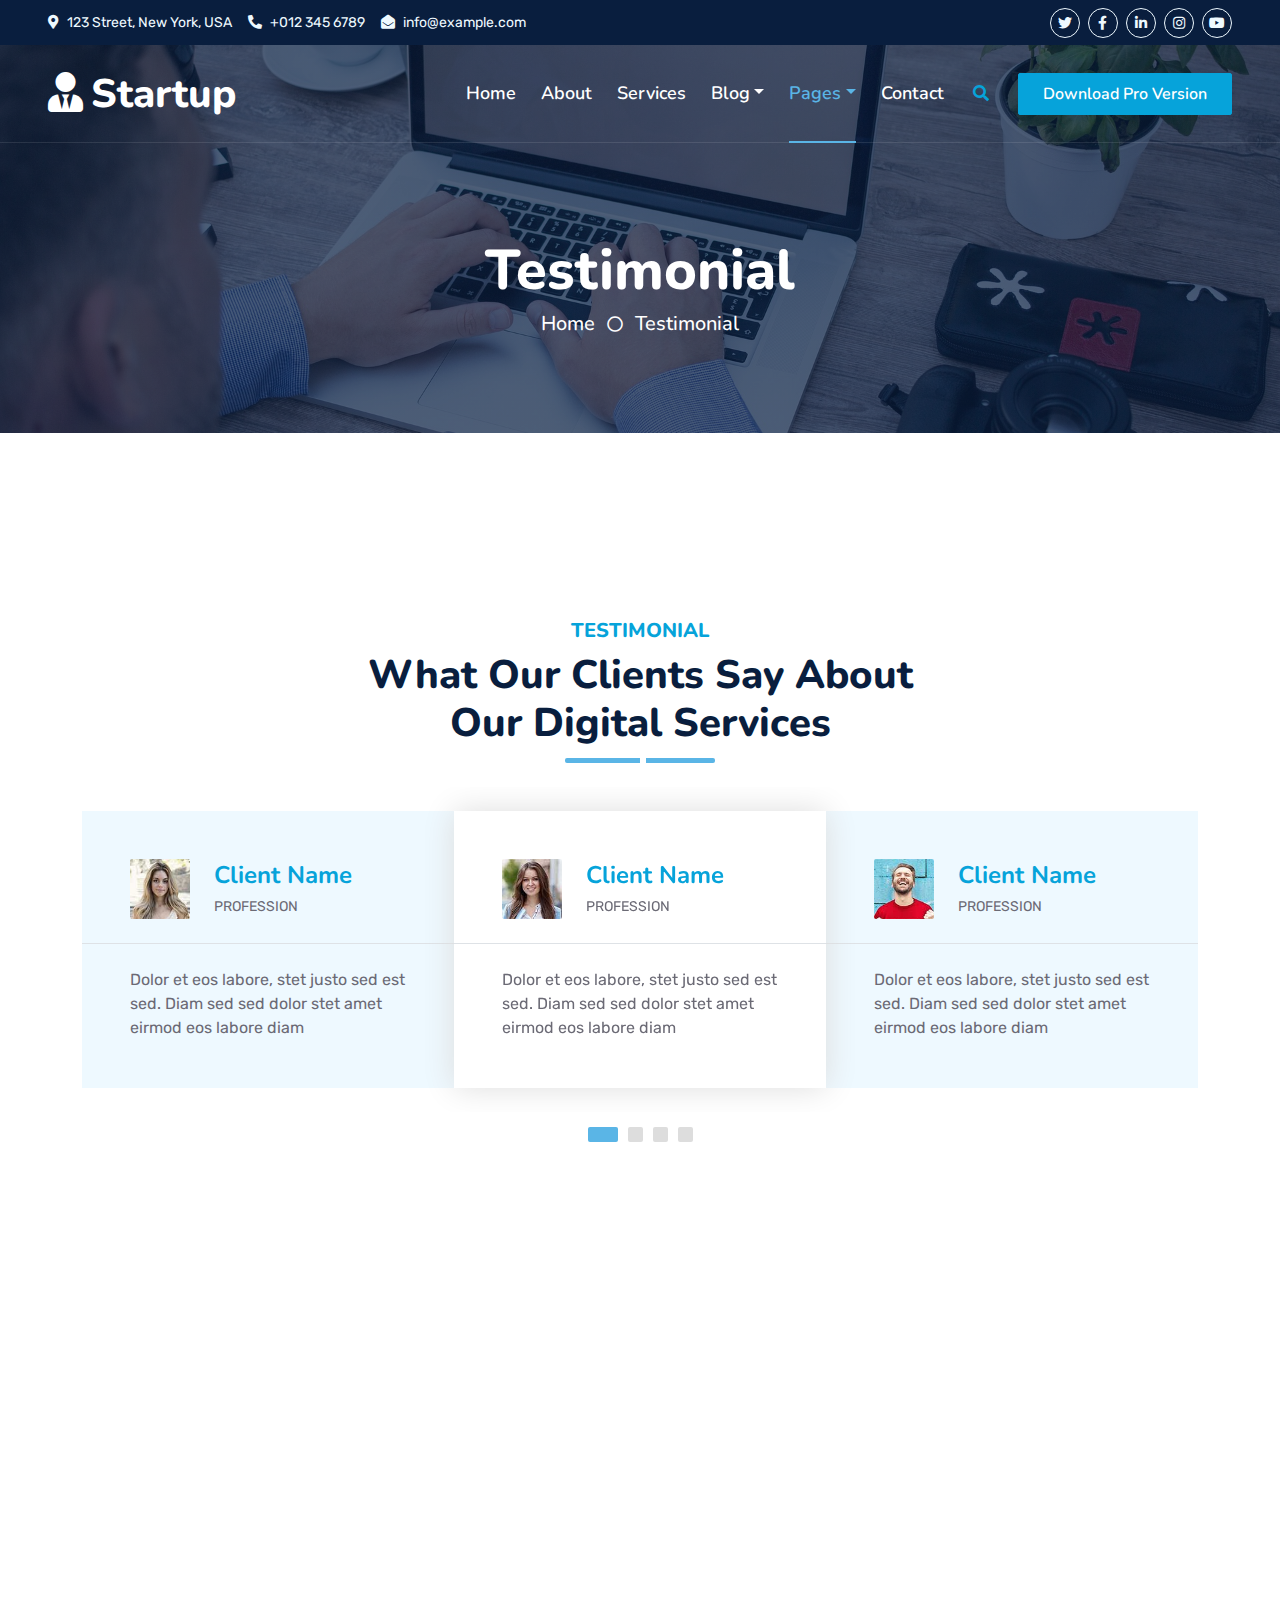
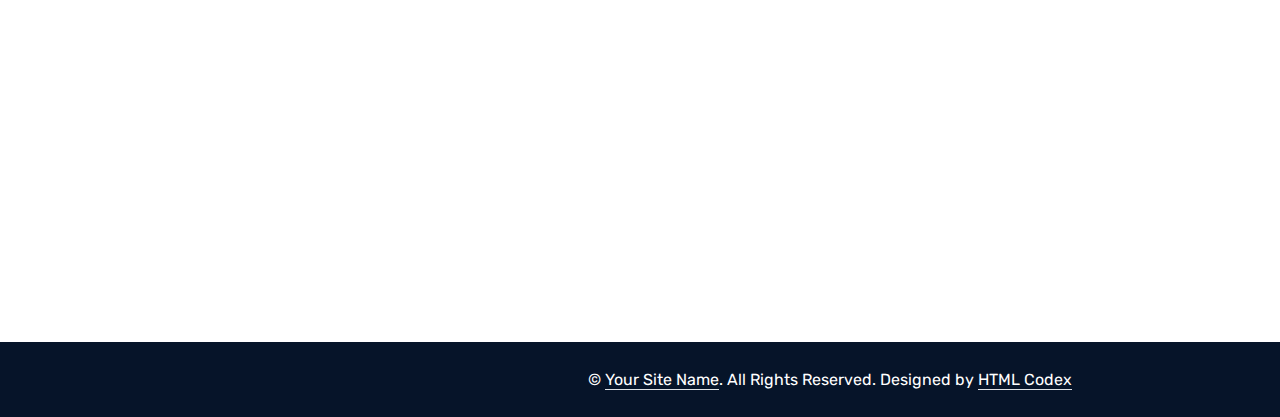
<file: testimonial.html>
<!DOCTYPE html>
<html lang="en">

<head>
    <meta charset="utf-8">
    <title>Startup - Startup Website Template</title>
    <meta content="width=device-width, initial-scale=1.0" name="viewport">
    <meta content="Free HTML Templates" name="keywords">
    <meta content="Free HTML Templates" name="description">

    <!-- Favicon -->
    <link href="img/favicon.ico" rel="icon">

    <!-- Google Web Fonts -->
    <link rel="preconnect" href="https://fonts.googleapis.com">
    <link rel="preconnect" href="https://fonts.gstatic.com" crossorigin>
    <link href="https://fonts.googleapis.com/css2?family=Nunito:wght@400;600;700;800&family=Rubik:wght@400;500;600;700&display=swap" rel="stylesheet">

    <!-- Icon Font Stylesheet -->
    <link href="https://cdnjs.cloudflare.com/ajax/libs/font-awesome/5.10.0/css/all.min.css" rel="stylesheet">
    <link href="https://cdn.jsdelivr.net/npm/bootstrap-icons@1.4.1/font/bootstrap-icons.css" rel="stylesheet">

    <!-- Libraries Stylesheet -->
    <link href="lib/owlcarousel/assets/owl.carousel.min.css" rel="stylesheet">
    <link href="lib/animate/animate.min.css" rel="stylesheet">

    <!-- Customized Bootstrap Stylesheet -->
    <link href="css/bootstrap.min.css" rel="stylesheet">

    <!-- Template Stylesheet -->
    <link href="css/style.css" rel="stylesheet">
</head>

<body>
    <!-- Spinner Start -->
    <div id="spinner" class="show bg-white position-fixed translate-middle w-100 vh-100 top-50 start-50 d-flex align-items-center justify-content-center">
        <div class="spinner"></div>
    </div>
    <!-- Spinner End -->


    <!-- Topbar Start -->
    <div class="container-fluid bg-dark px-5 d-none d-lg-block">
        <div class="row gx-0">
            <div class="col-lg-8 text-center text-lg-start mb-2 mb-lg-0">
                <div class="d-inline-flex align-items-center" style="height: 45px;">
                    <small class="me-3 text-light"><i class="fa fa-map-marker-alt me-2"></i>123 Street, New York, USA</small>
                    <small class="me-3 text-light"><i class="fa fa-phone-alt me-2"></i>+012 345 6789</small>
                    <small class="text-light"><i class="fa fa-envelope-open me-2"></i>info@example.com</small>
                </div>
            </div>
            <div class="col-lg-4 text-center text-lg-end">
                <div class="d-inline-flex align-items-center" style="height: 45px;">
                    <a class="btn btn-sm btn-outline-light btn-sm-square rounded-circle me-2" href=""><i class="fab fa-twitter fw-normal"></i></a>
                    <a class="btn btn-sm btn-outline-light btn-sm-square rounded-circle me-2" href=""><i class="fab fa-facebook-f fw-normal"></i></a>
                    <a class="btn btn-sm btn-outline-light btn-sm-square rounded-circle me-2" href=""><i class="fab fa-linkedin-in fw-normal"></i></a>
                    <a class="btn btn-sm btn-outline-light btn-sm-square rounded-circle me-2" href=""><i class="fab fa-instagram fw-normal"></i></a>
                    <a class="btn btn-sm btn-outline-light btn-sm-square rounded-circle" href=""><i class="fab fa-youtube fw-normal"></i></a>
                </div>
            </div>
        </div>
    </div>
    <!-- Topbar End -->


    <!-- Navbar Start -->
    <div class="container-fluid position-relative p-0">
        <nav class="navbar navbar-expand-lg navbar-dark px-5 py-3 py-lg-0">
            <a href="index.html" class="navbar-brand p-0">
                <h1 class="m-0"><i class="fa fa-user-tie me-2"></i>Startup</h1>
            </a>
            <button class="navbar-toggler" type="button" data-bs-toggle="collapse" data-bs-target="#navbarCollapse">
                <span class="fa fa-bars"></span>
            </button>
            <div class="collapse navbar-collapse" id="navbarCollapse">
                <div class="navbar-nav ms-auto py-0">
                    <a href="index.html" class="nav-item nav-link">Home</a>
                    <a href="about.html" class="nav-item nav-link">About</a>
                    <a href="service.html" class="nav-item nav-link">Services</a>
                    <div class="nav-item dropdown">
                        <a href="#" class="nav-link dropdown-toggle" data-bs-toggle="dropdown">Blog</a>
                        <div class="dropdown-menu m-0">
                            <a href="blog.html" class="dropdown-item">Blog Grid</a>
                            <a href="detail.html" class="dropdown-item">Blog Detail</a>
                        </div>
                    </div>
                    <div class="nav-item dropdown">
                        <a href="#" class="nav-link dropdown-toggle active" data-bs-toggle="dropdown">Pages</a>
                        <div class="dropdown-menu m-0">
                            <a href="price.html" class="dropdown-item">Pricing Plan</a>
                            <a href="feature.html" class="dropdown-item">Our features</a>
                            <a href="team.html" class="dropdown-item">Team Members</a>
                            <a href="testimonial.html" class="dropdown-item active">Testimonial</a>
                            <a href="quote.html" class="dropdown-item">Free Quote</a>
                        </div>
                    </div>
                    <a href="contact.html" class="nav-item nav-link">Contact</a>
                </div>
                <butaton type="button" class="btn text-primary ms-3" data-bs-toggle="modal" data-bs-target="#searchModal"><i class="fa fa-search"></i></butaton>
                <a href="https://htmlcodex.com/startup-company-website-template" class="btn btn-primary py-2 px-4 ms-3">Download Pro Version</a>
            </div>
        </nav>

        <div class="container-fluid bg-primary py-5 bg-header" style="margin-bottom: 90px;">
            <div class="row py-5">
                <div class="col-12 pt-lg-5 mt-lg-5 text-center">
                    <h1 class="display-4 text-white animated zoomIn">Testimonial</h1>
                    <a href="" class="h5 text-white">Home</a>
                    <i class="far fa-circle text-white px-2"></i>
                    <a href="" class="h5 text-white">Testimonial</a>
                </div>
            </div>
        </div>
    </div>
    <!-- Navbar End -->


    <!-- Full Screen Search Start -->
    <div class="modal fade" id="searchModal" tabindex="-1">
        <div class="modal-dialog modal-fullscreen">
            <div class="modal-content" style="background: rgba(9, 30, 62, .7);">
                <div class="modal-header border-0">
                    <button type="button" class="btn bg-white btn-close" data-bs-dismiss="modal" aria-label="Close"></button>
                </div>
                <div class="modal-body d-flex align-items-center justify-content-center">
                    <div class="input-group" style="max-width: 600px;">
                        <input type="text" class="form-control bg-transparent border-primary p-3" placeholder="Type search keyword">
                        <button class="btn btn-primary px-4"><i class="bi bi-search"></i></button>
                    </div>
                </div>
            </div>
        </div>
    </div>
    <!-- Full Screen Search End -->


    <!-- Testimonial Start -->
    <div class="container-fluid py-5 wow fadeInUp" data-wow-delay="0.1s">
        <div class="container py-5">
            <div class="section-title text-center position-relative pb-3 mb-4 mx-auto" style="max-width: 600px;">
                <h5 class="fw-bold text-primary text-uppercase">Testimonial</h5>
                <h1 class="mb-0">What Our Clients Say About Our Digital Services</h1>
            </div>
            <div class="owl-carousel testimonial-carousel wow fadeInUp" data-wow-delay="0.6s">
                <div class="testimonial-item bg-light my-4">
                    <div class="d-flex align-items-center border-bottom pt-5 pb-4 px-5">
                        <img class="img-fluid rounded" src="img/testimonial-1.jpg" style="width: 60px; height: 60px;" >
                        <div class="ps-4">
                            <h4 class="text-primary mb-1">Client Name</h4>
                            <small class="text-uppercase">Profession</small>
                        </div>
                    </div>
                    <div class="pt-4 pb-5 px-5">
                        Dolor et eos labore, stet justo sed est sed. Diam sed sed dolor stet amet eirmod eos labore diam
                    </div>
                </div>
                <div class="testimonial-item bg-light my-4">
                    <div class="d-flex align-items-center border-bottom pt-5 pb-4 px-5">
                        <img class="img-fluid rounded" src="img/testimonial-2.jpg" style="width: 60px; height: 60px;" >
                        <div class="ps-4">
                            <h4 class="text-primary mb-1">Client Name</h4>
                            <small class="text-uppercase">Profession</small>
                        </div>
                    </div>
                    <div class="pt-4 pb-5 px-5">
                        Dolor et eos labore, stet justo sed est sed. Diam sed sed dolor stet amet eirmod eos labore diam
                    </div>
                </div>
                <div class="testimonial-item bg-light my-4">
                    <div class="d-flex align-items-center border-bottom pt-5 pb-4 px-5">
                        <img class="img-fluid rounded" src="img/testimonial-3.jpg" style="width: 60px; height: 60px;" >
                        <div class="ps-4">
                            <h4 class="text-primary mb-1">Client Name</h4>
                            <small class="text-uppercase">Profession</small>
                        </div>
                    </div>
                    <div class="pt-4 pb-5 px-5">
                        Dolor et eos labore, stet justo sed est sed. Diam sed sed dolor stet amet eirmod eos labore diam
                    </div>
                </div>
                <div class="testimonial-item bg-light my-4">
                    <div class="d-flex align-items-center border-bottom pt-5 pb-4 px-5">
                        <img class="img-fluid rounded" src="img/testimonial-4.jpg" style="width: 60px; height: 60px;" >
                        <div class="ps-4">
                            <h4 class="text-primary mb-1">Client Name</h4>
                            <small class="text-uppercase">Profession</small>
                        </div>
                    </div>
                    <div class="pt-4 pb-5 px-5">
                        Dolor et eos labore, stet justo sed est sed. Diam sed sed dolor stet amet eirmod eos labore diam
                    </div>
                </div>
            </div>
        </div>
    </div>
    <!-- Testimonial End -->


    <!-- Vendor Start -->
    <div class="container-fluid py-5 wow fadeInUp" data-wow-delay="0.1s">
        <div class="container py-5 mb-5">
            <div class="bg-white">
                <div class="owl-carousel vendor-carousel">
                    <img src="img/vendor-1.jpg" alt="">
                    <img src="img/vendor-2.jpg" alt="">
                    <img src="img/vendor-3.jpg" alt="">
                    <img src="img/vendor-4.jpg" alt="">
                    <img src="img/vendor-5.jpg" alt="">
                    <img src="img/vendor-6.jpg" alt="">
                    <img src="img/vendor-7.jpg" alt="">
                    <img src="img/vendor-8.jpg" alt="">
                    <img src="img/vendor-9.jpg" alt="">
                </div>
            </div>
        </div>
    </div>
    <!-- Vendor End -->
    

    <!-- Footer Start -->
    <div class="container-fluid bg-dark text-light mt-5 wow fadeInUp" data-wow-delay="0.1s">
        <div class="container">
            <div class="row gx-5">
                <div class="col-lg-4 col-md-6 footer-about">
                    <div class="d-flex flex-column align-items-center justify-content-center text-center h-100 bg-primary p-4">
                        <a href="index.html" class="navbar-brand">
                            <h1 class="m-0 text-white"><i class="fa fa-user-tie me-2"></i>Startup</h1>
                        </a>
                        <p class="mt-3 mb-4">Lorem diam sit erat dolor elitr et, diam lorem justo amet clita stet eos sit. Elitr dolor duo lorem, elitr clita ipsum sea. Diam amet erat lorem stet eos. Diam amet et kasd eos duo.</p>
                        <form action="">
                            <div class="input-group">
                                <input type="text" class="form-control border-white p-3" placeholder="Your Email">
                                <button class="btn btn-dark">Sign Up</button>
                            </div>
                        </form>
                    </div>
                </div>
                <div class="col-lg-8 col-md-6">
                    <div class="row gx-5">
                        <div class="col-lg-4 col-md-12 pt-5 mb-5">
                            <div class="section-title section-title-sm position-relative pb-3 mb-4">
                                <h3 class="text-light mb-0">Get In Touch</h3>
                            </div>
                            <div class="d-flex mb-2">
                                <i class="bi bi-geo-alt text-primary me-2"></i>
                                <p class="mb-0">123 Street, New York, USA</p>
                            </div>
                            <div class="d-flex mb-2">
                                <i class="bi bi-envelope-open text-primary me-2"></i>
                                <p class="mb-0">info@example.com</p>
                            </div>
                            <div class="d-flex mb-2">
                                <i class="bi bi-telephone text-primary me-2"></i>
                                <p class="mb-0">+012 345 67890</p>
                            </div>
                            <div class="d-flex mt-4">
                                <a class="btn btn-primary btn-square me-2" href="#"><i class="fab fa-twitter fw-normal"></i></a>
                                <a class="btn btn-primary btn-square me-2" href="#"><i class="fab fa-facebook-f fw-normal"></i></a>
                                <a class="btn btn-primary btn-square me-2" href="#"><i class="fab fa-linkedin-in fw-normal"></i></a>
                                <a class="btn btn-primary btn-square" href="#"><i class="fab fa-instagram fw-normal"></i></a>
                            </div>
                        </div>
                        <div class="col-lg-4 col-md-12 pt-0 pt-lg-5 mb-5">
                            <div class="section-title section-title-sm position-relative pb-3 mb-4">
                                <h3 class="text-light mb-0">Quick Links</h3>
                            </div>
                            <div class="link-animated d-flex flex-column justify-content-start">
                                <a class="text-light mb-2" href="#"><i class="bi bi-arrow-right text-primary me-2"></i>Home</a>
                                <a class="text-light mb-2" href="#"><i class="bi bi-arrow-right text-primary me-2"></i>About Us</a>
                                <a class="text-light mb-2" href="#"><i class="bi bi-arrow-right text-primary me-2"></i>Our Services</a>
                                <a class="text-light mb-2" href="#"><i class="bi bi-arrow-right text-primary me-2"></i>Meet The Team</a>
                                <a class="text-light mb-2" href="#"><i class="bi bi-arrow-right text-primary me-2"></i>Latest Blog</a>
                                <a class="text-light" href="#"><i class="bi bi-arrow-right text-primary me-2"></i>Contact Us</a>
                            </div>
                        </div>
                        <div class="col-lg-4 col-md-12 pt-0 pt-lg-5 mb-5">
                            <div class="section-title section-title-sm position-relative pb-3 mb-4">
                                <h3 class="text-light mb-0">Popular Links</h3>
                            </div>
                            <div class="link-animated d-flex flex-column justify-content-start">
                                <a class="text-light mb-2" href="#"><i class="bi bi-arrow-right text-primary me-2"></i>Home</a>
                                <a class="text-light mb-2" href="#"><i class="bi bi-arrow-right text-primary me-2"></i>About Us</a>
                                <a class="text-light mb-2" href="#"><i class="bi bi-arrow-right text-primary me-2"></i>Our Services</a>
                                <a class="text-light mb-2" href="#"><i class="bi bi-arrow-right text-primary me-2"></i>Meet The Team</a>
                                <a class="text-light mb-2" href="#"><i class="bi bi-arrow-right text-primary me-2"></i>Latest Blog</a>
                                <a class="text-light" href="#"><i class="bi bi-arrow-right text-primary me-2"></i>Contact Us</a>
                            </div>
                        </div>
                    </div>
                </div>
            </div>
        </div>
    </div>
    <div class="container-fluid text-white" style="background: #061429;">
        <div class="container text-center">
            <div class="row justify-content-end">
                <div class="col-lg-8 col-md-6">
                    <div class="d-flex align-items-center justify-content-center" style="height: 75px;">
                        <p class="mb-0">&copy; <a class="text-white border-bottom" href="#">Your Site Name</a>. All Rights Reserved. 
						
						<!--/*** This template is free as long as you keep the footer author’s credit link/attribution link/backlink. If you'd like to use the template without the footer author’s credit link/attribution link/backlink, you can purchase the Credit Removal License from "https://htmlcodex.com/credit-removal". Thank you for your support. ***/-->
						Designed by <a class="text-white border-bottom" href="https://htmlcodex.com">HTML Codex</a></p>
                    </div>
                </div>
            </div>
        </div>
    </div>
    <!-- Footer End -->


    <!-- Back to Top -->
    <a href="#" class="btn btn-lg btn-primary btn-lg-square rounded back-to-top"><i class="bi bi-arrow-up"></i></a>


    <!-- JavaScript Libraries -->
    <script src="https://code.jquery.com/jquery-3.4.1.min.js"></script>
    <script src="https://cdn.jsdelivr.net/npm/bootstrap@5.0.0/dist/js/bootstrap.bundle.min.js"></script>
    <script src="lib/wow/wow.min.js"></script>
    <script src="lib/easing/easing.min.js"></script>
    <script src="lib/waypoints/waypoints.min.js"></script>
    <script src="lib/counterup/counterup.min.js"></script>
    <script src="lib/owlcarousel/owl.carousel.min.js"></script>

    <!-- Template Javascript -->
    <script src="js/main.js"></script>
</body>

</html>
</file>
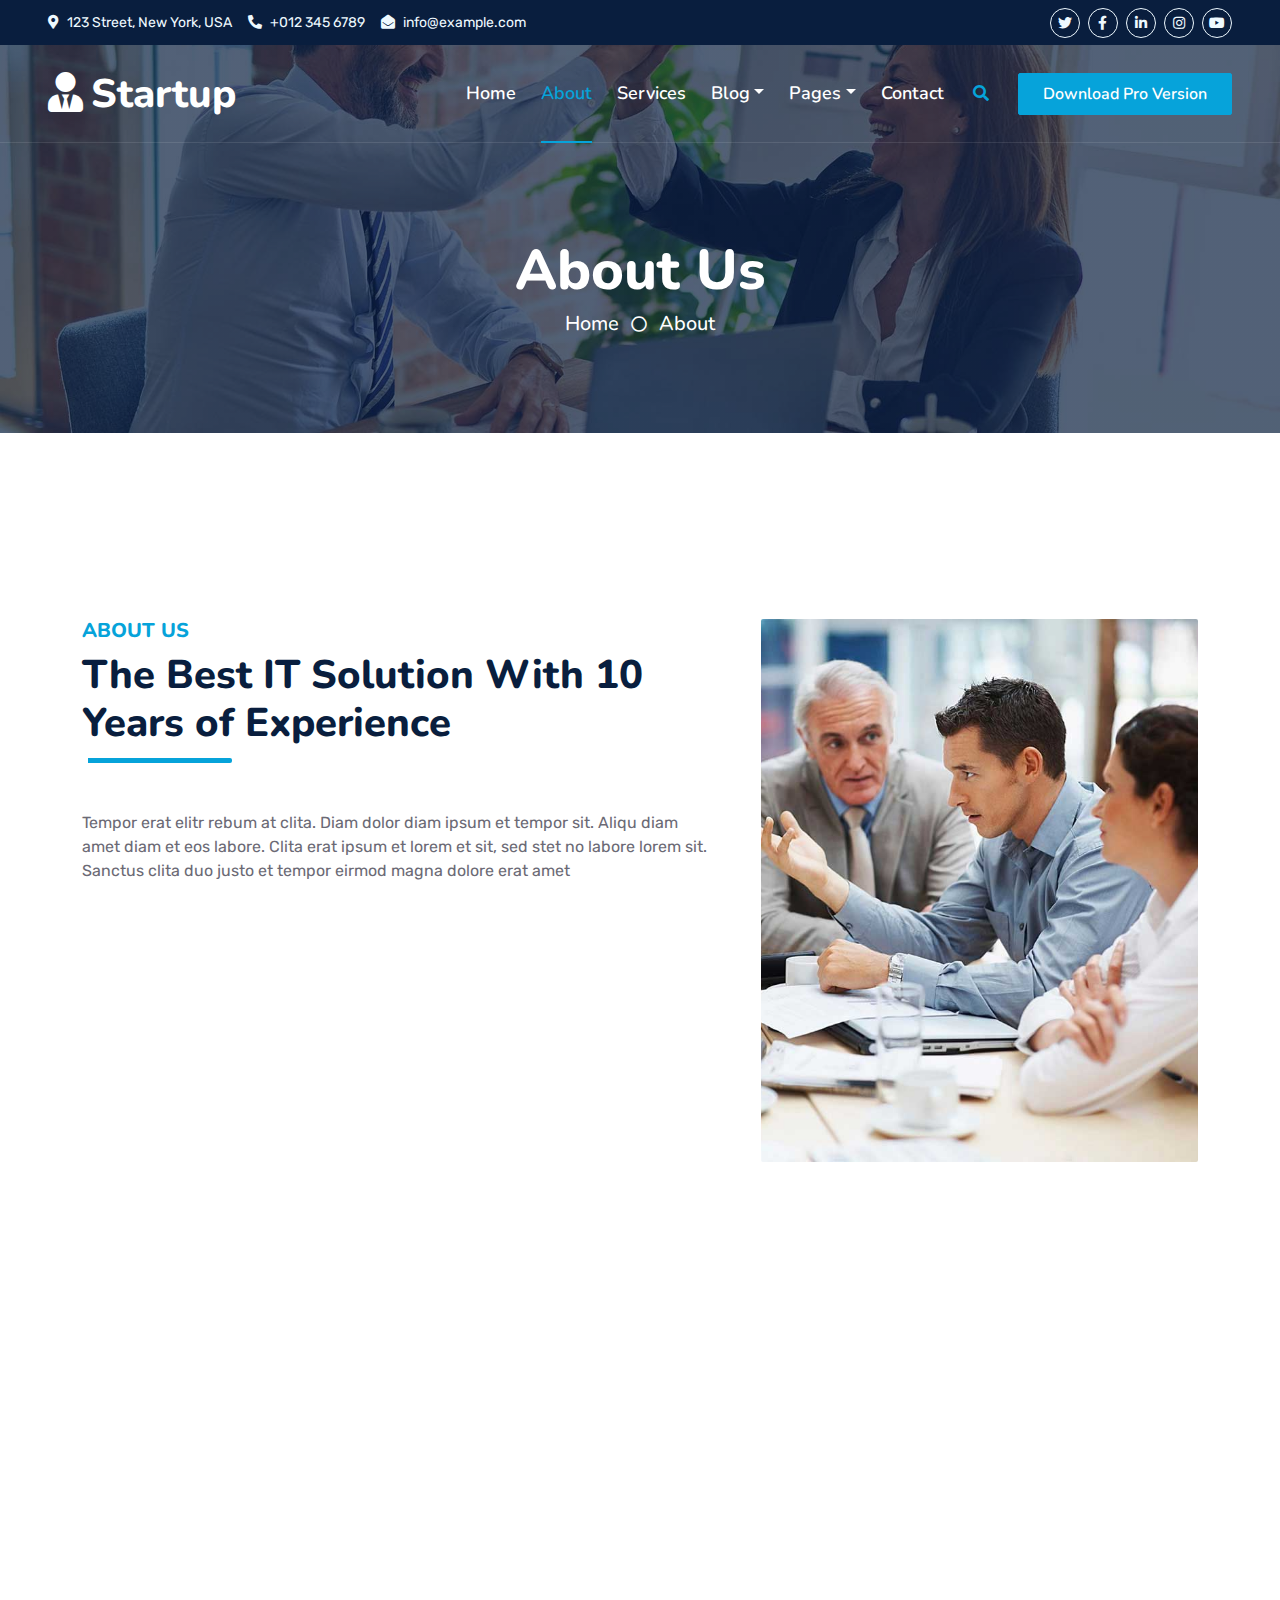
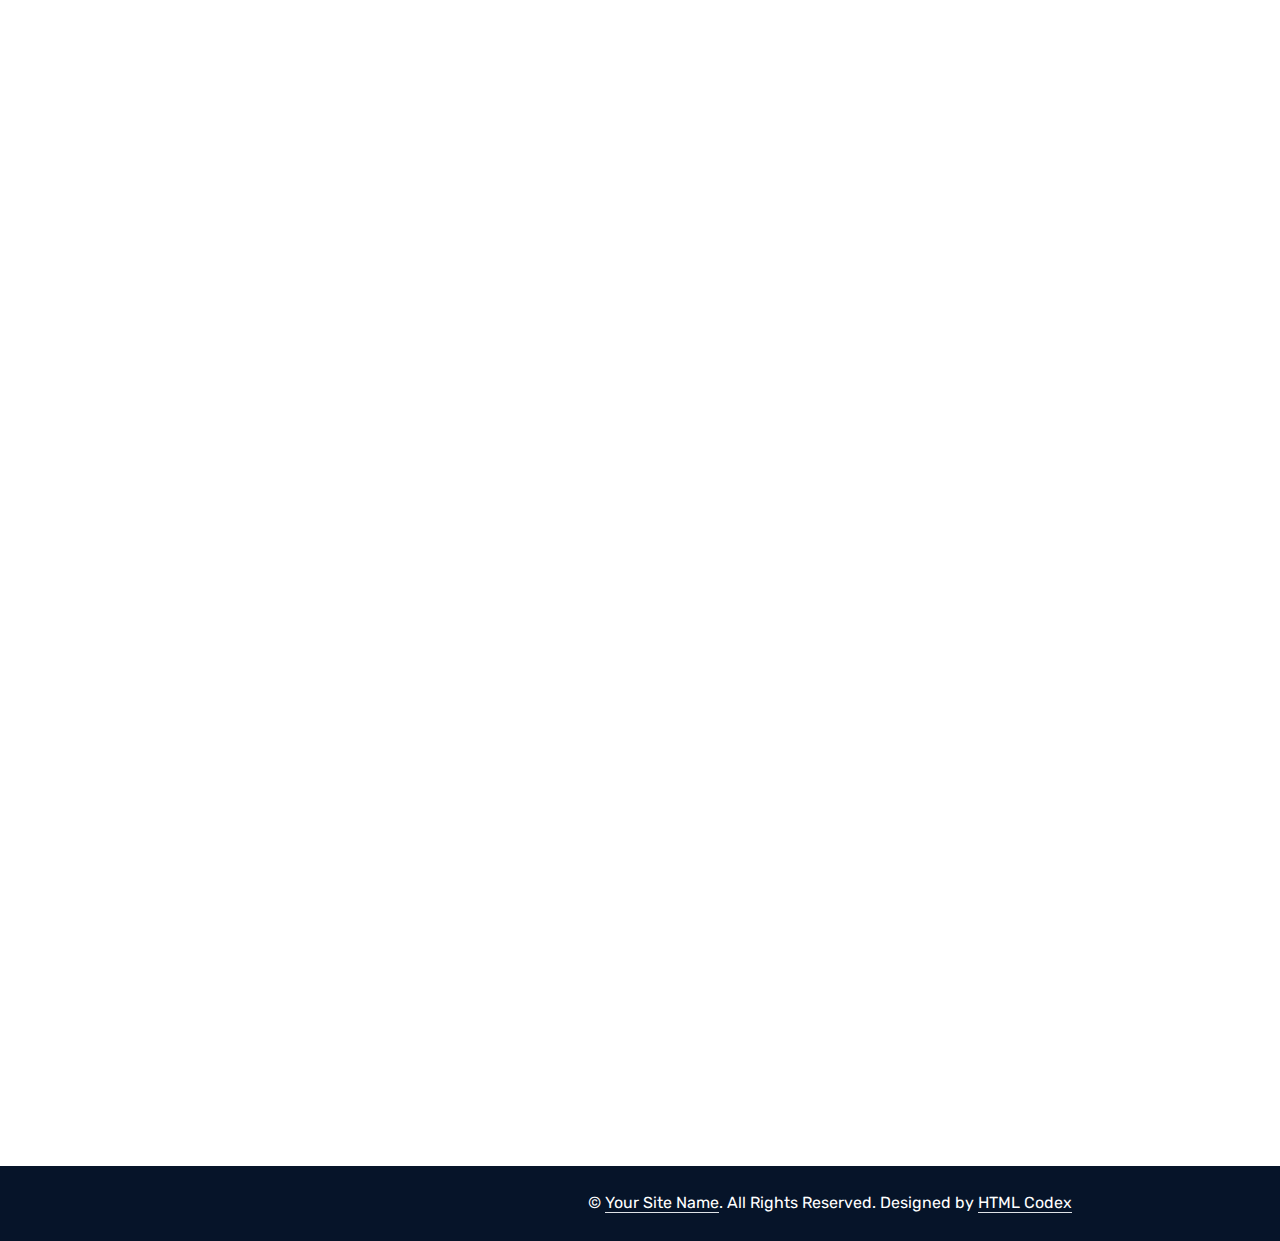
<file: startup2-1.0.0/about.html>
<!DOCTYPE html>
<html lang="en">

<head>
    <meta charset="utf-8">
    <title>Startup - Startup Website Template</title>
    <meta content="width=device-width, initial-scale=1.0" name="viewport">
    <meta content="Free HTML Templates" name="keywords">
    <meta content="Free HTML Templates" name="description">

    <!-- Favicon -->
    <link href="img/favicon.ico" rel="icon">

    <!-- Google Web Fonts -->
    <link rel="preconnect" href="https://fonts.googleapis.com">
    <link rel="preconnect" href="https://fonts.gstatic.com" crossorigin>
    <link href="https://fonts.googleapis.com/css2?family=Nunito:wght@400;600;700;800&family=Rubik:wght@400;500;600;700&display=swap" rel="stylesheet">

    <!-- Icon Font Stylesheet -->
    <link href="https://cdnjs.cloudflare.com/ajax/libs/font-awesome/5.10.0/css/all.min.css" rel="stylesheet">
    <link href="https://cdn.jsdelivr.net/npm/bootstrap-icons@1.4.1/font/bootstrap-icons.css" rel="stylesheet">

    <!-- Libraries Stylesheet -->
    <link href="lib/owlcarousel/assets/owl.carousel.min.css" rel="stylesheet">
    <link href="lib/animate/animate.min.css" rel="stylesheet">

    <!-- Customized Bootstrap Stylesheet -->
    <link href="css/bootstrap.min.css" rel="stylesheet">

    <!-- Template Stylesheet -->
    <link href="css/style.css" rel="stylesheet">
</head>

<body>
    <!-- Spinner Start -->
    <div id="spinner" class="show bg-white position-fixed translate-middle w-100 vh-100 top-50 start-50 d-flex align-items-center justify-content-center">
        <div class="spinner"></div>
    </div>
    <!-- Spinner End -->


    <!-- Topbar Start -->
    <div class="container-fluid bg-dark px-5 d-none d-lg-block">
        <div class="row gx-0">
            <div class="col-lg-8 text-center text-lg-start mb-2 mb-lg-0">
                <div class="d-inline-flex align-items-center" style="height: 45px;">
                    <small class="me-3 text-light"><i class="fa fa-map-marker-alt me-2"></i>123 Street, New York, USA</small>
                    <small class="me-3 text-light"><i class="fa fa-phone-alt me-2"></i>+012 345 6789</small>
                    <small class="text-light"><i class="fa fa-envelope-open me-2"></i>info@example.com</small>
                </div>
            </div>
            <div class="col-lg-4 text-center text-lg-end">
                <div class="d-inline-flex align-items-center" style="height: 45px;">
                    <a class="btn btn-sm btn-outline-light btn-sm-square rounded-circle me-2" href=""><i class="fab fa-twitter fw-normal"></i></a>
                    <a class="btn btn-sm btn-outline-light btn-sm-square rounded-circle me-2" href=""><i class="fab fa-facebook-f fw-normal"></i></a>
                    <a class="btn btn-sm btn-outline-light btn-sm-square rounded-circle me-2" href=""><i class="fab fa-linkedin-in fw-normal"></i></a>
                    <a class="btn btn-sm btn-outline-light btn-sm-square rounded-circle me-2" href=""><i class="fab fa-instagram fw-normal"></i></a>
                    <a class="btn btn-sm btn-outline-light btn-sm-square rounded-circle" href=""><i class="fab fa-youtube fw-normal"></i></a>
                </div>
            </div>
        </div>
    </div>
    <!-- Topbar End -->


    <!-- Navbar Start -->
    <div class="container-fluid position-relative p-0">
        <nav class="navbar navbar-expand-lg navbar-dark px-5 py-3 py-lg-0">
            <a href="index.html" class="navbar-brand p-0">
                <h1 class="m-0"><i class="fa fa-user-tie me-2"></i>Startup</h1>
            </a>
            <button class="navbar-toggler" type="button" data-bs-toggle="collapse" data-bs-target="#navbarCollapse">
                <span class="fa fa-bars"></span>
            </button>
            <div class="collapse navbar-collapse" id="navbarCollapse">
                <div class="navbar-nav ms-auto py-0">
                    <a href="index.html" class="nav-item nav-link">Home</a>
                    <a href="about.html" class="nav-item nav-link active">About</a>
                    <a href="service.html" class="nav-item nav-link">Services</a>
                    <div class="nav-item dropdown">
                        <a href="#" class="nav-link dropdown-toggle" data-bs-toggle="dropdown">Blog</a>
                        <div class="dropdown-menu m-0">
                            <a href="blog.html" class="dropdown-item">Blog Grid</a>
                            <a href="detail.html" class="dropdown-item">Blog Detail</a>
                        </div>
                    </div>
                    <div class="nav-item dropdown">
                        <a href="#" class="nav-link dropdown-toggle" data-bs-toggle="dropdown">Pages</a>
                        <div class="dropdown-menu m-0">
                            <a href="price.html" class="dropdown-item">Pricing Plan</a>
                            <a href="feature.html" class="dropdown-item">Our features</a>
                            <a href="team.html" class="dropdown-item">Team Members</a>
                            <a href="testimonial.html" class="dropdown-item">Testimonial</a>
                            <a href="quote.html" class="dropdown-item">Free Quote</a>
                        </div>
                    </div>
                    <a href="contact.html" class="nav-item nav-link">Contact</a>
                </div>
                <butaton type="button" class="btn text-primary ms-3" data-bs-toggle="modal" data-bs-target="#searchModal"><i class="fa fa-search"></i></butaton>
                <a href="https://htmlcodex.com/startup-company-website-template" class="btn btn-primary py-2 px-4 ms-3">Download Pro Version</a>
            </div>
        </nav>

        <div class="container-fluid bg-primary py-5 bg-header" style="margin-bottom: 90px;">
            <div class="row py-5">
                <div class="col-12 pt-lg-5 mt-lg-5 text-center">
                    <h1 class="display-4 text-white animated zoomIn">About Us</h1>
                    <a href="" class="h5 text-white">Home</a>
                    <i class="far fa-circle text-white px-2"></i>
                    <a href="" class="h5 text-white">About</a>
                </div>
            </div>
        </div>
    </div>
    <!-- Navbar End -->


    <!-- Full Screen Search Start -->
    <div class="modal fade" id="searchModal" tabindex="-1">
        <div class="modal-dialog modal-fullscreen">
            <div class="modal-content" style="background: rgba(9, 30, 62, .7);">
                <div class="modal-header border-0">
                    <button type="button" class="btn bg-white btn-close" data-bs-dismiss="modal" aria-label="Close"></button>
                </div>
                <div class="modal-body d-flex align-items-center justify-content-center">
                    <div class="input-group" style="max-width: 600px;">
                        <input type="text" class="form-control bg-transparent border-primary p-3" placeholder="Type search keyword">
                        <button class="btn btn-primary px-4"><i class="bi bi-search"></i></button>
                    </div>
                </div>
            </div>
        </div>
    </div>
    <!-- Full Screen Search End -->


    <!-- About Start -->
    <div class="container-fluid py-5 wow fadeInUp" data-wow-delay="0.1s">
        <div class="container py-5">
            <div class="row g-5">
                <div class="col-lg-7">
                    <div class="section-title position-relative pb-3 mb-5">
                        <h5 class="fw-bold text-primary text-uppercase">About Us</h5>
                        <h1 class="mb-0">The Best IT Solution With 10 Years of Experience</h1>
                    </div>
                    <p class="mb-4">Tempor erat elitr rebum at clita. Diam dolor diam ipsum et tempor sit. Aliqu diam amet diam et eos labore. Clita erat ipsum et lorem et sit, sed stet no labore lorem sit. Sanctus clita duo justo et tempor eirmod magna dolore erat amet</p>
                    <div class="row g-0 mb-3">
                        <div class="col-sm-6 wow zoomIn" data-wow-delay="0.2s">
                            <h5 class="mb-3"><i class="fa fa-check text-primary me-3"></i>Award Winning</h5>
                            <h5 class="mb-3"><i class="fa fa-check text-primary me-3"></i>Professional Staff</h5>
                        </div>
                        <div class="col-sm-6 wow zoomIn" data-wow-delay="0.4s">
                            <h5 class="mb-3"><i class="fa fa-check text-primary me-3"></i>24/7 Support</h5>
                            <h5 class="mb-3"><i class="fa fa-check text-primary me-3"></i>Fair Prices</h5>
                        </div>
                    </div>
                    <div class="d-flex align-items-center mb-4 wow fadeIn" data-wow-delay="0.6s">
                        <div class="bg-primary d-flex align-items-center justify-content-center rounded" style="width: 60px; height: 60px;">
                            <i class="fa fa-phone-alt text-white"></i>
                        </div>
                        <div class="ps-4">
                            <h5 class="mb-2">Call to ask any question</h5>
                            <h4 class="text-primary mb-0">+012 345 6789</h4>
                        </div>
                    </div>
                    <a href="quote.html" class="btn btn-primary py-3 px-5 mt-3 wow zoomIn" data-wow-delay="0.9s">Request A Quote</a>
                </div>
                <div class="col-lg-5" style="min-height: 500px;">
                    <div class="position-relative h-100">
                        <img class="position-absolute w-100 h-100 rounded wow zoomIn" data-wow-delay="0.9s" src="img/about.jpg" style="object-fit: cover;">
                    </div>
                </div>
            </div>
        </div>
    </div>
    <!-- About End -->


    <!-- Team Start -->
    <div class="container-fluid py-5 wow fadeInUp" data-wow-delay="0.1s">
        <div class="container py-5">
            <div class="section-title text-center position-relative pb-3 mb-5 mx-auto" style="max-width: 600px;">
                <h5 class="fw-bold text-primary text-uppercase">Team Members</h5>
                <h1 class="mb-0">Professional Stuffs Ready to Help Your Business</h1>
            </div>
            <div class="row g-5">
                <div class="col-lg-4 wow slideInUp" data-wow-delay="0.3s">
                    <div class="team-item bg-light rounded overflow-hidden">
                        <div class="team-img position-relative overflow-hidden">
                            <img class="img-fluid w-100" src="img/team-1.jpg" alt="">
                            <div class="team-social">
                                <a class="btn btn-lg btn-primary btn-lg-square rounded" href=""><i class="fab fa-twitter fw-normal"></i></a>
                                <a class="btn btn-lg btn-primary btn-lg-square rounded" href=""><i class="fab fa-facebook-f fw-normal"></i></a>
                                <a class="btn btn-lg btn-primary btn-lg-square rounded" href=""><i class="fab fa-instagram fw-normal"></i></a>
                                <a class="btn btn-lg btn-primary btn-lg-square rounded" href=""><i class="fab fa-linkedin-in fw-normal"></i></a>
                            </div>
                        </div>
                        <div class="text-center py-4">
                            <h4 class="text-primary">Full Name</h4>
                            <p class="text-uppercase m-0">Designation</p>
                        </div>
                    </div>
                </div>
                <div class="col-lg-4 wow slideInUp" data-wow-delay="0.6s">
                    <div class="team-item bg-light rounded overflow-hidden">
                        <div class="team-img position-relative overflow-hidden">
                            <img class="img-fluid w-100" src="img/team-2.jpg" alt="">
                            <div class="team-social">
                                <a class="btn btn-lg btn-primary btn-lg-square rounded" href=""><i class="fab fa-twitter fw-normal"></i></a>
                                <a class="btn btn-lg btn-primary btn-lg-square rounded" href=""><i class="fab fa-facebook-f fw-normal"></i></a>
                                <a class="btn btn-lg btn-primary btn-lg-square rounded" href=""><i class="fab fa-instagram fw-normal"></i></a>
                                <a class="btn btn-lg btn-primary btn-lg-square rounded" href=""><i class="fab fa-linkedin-in fw-normal"></i></a>
                            </div>
                        </div>
                        <div class="text-center py-4">
                            <h4 class="text-primary">Full Name</h4>
                            <p class="text-uppercase m-0">Designation</p>
                        </div>
                    </div>
                </div>
                <div class="col-lg-4 wow slideInUp" data-wow-delay="0.9s">
                    <div class="team-item bg-light rounded overflow-hidden">
                        <div class="team-img position-relative overflow-hidden">
                            <img class="img-fluid w-100" src="img/team-3.jpg" alt="">
                            <div class="team-social">
                                <a class="btn btn-lg btn-primary btn-lg-square rounded" href=""><i class="fab fa-twitter fw-normal"></i></a>
                                <a class="btn btn-lg btn-primary btn-lg-square rounded" href=""><i class="fab fa-facebook-f fw-normal"></i></a>
                                <a class="btn btn-lg btn-primary btn-lg-square rounded" href=""><i class="fab fa-instagram fw-normal"></i></a>
                                <a class="btn btn-lg btn-primary btn-lg-square rounded" href=""><i class="fab fa-linkedin-in fw-normal"></i></a>
                            </div>
                        </div>
                        <div class="text-center py-4">
                            <h4 class="text-primary">Full Name</h4>
                            <p class="text-uppercase m-0">Designation</p>
                        </div>
                    </div>
                </div>
            </div>
        </div>
    </div>
    <!-- Team End -->


    <!-- Vendor Start -->
    <div class="container-fluid py-5 wow fadeInUp" data-wow-delay="0.1s">
        <div class="container py-5 mb-5">
            <div class="bg-white">
                <div class="owl-carousel vendor-carousel">
                    <img src="img/vendor-1.jpg" alt="">
                    <img src="img/vendor-2.jpg" alt="">
                    <img src="img/vendor-3.jpg" alt="">
                    <img src="img/vendor-4.jpg" alt="">
                    <img src="img/vendor-5.jpg" alt="">
                    <img src="img/vendor-6.jpg" alt="">
                    <img src="img/vendor-7.jpg" alt="">
                    <img src="img/vendor-8.jpg" alt="">
                    <img src="img/vendor-9.jpg" alt="">
                </div>
            </div>
        </div>
    </div>
    <!-- Vendor End -->
    

    <!-- Footer Start -->
    <div class="container-fluid bg-dark text-light mt-5 wow fadeInUp" data-wow-delay="0.1s">
        <div class="container">
            <div class="row gx-5">
                <div class="col-lg-4 col-md-6 footer-about">
                    <div class="d-flex flex-column align-items-center justify-content-center text-center h-100 bg-primary p-4">
                        <a href="index.html" class="navbar-brand">
                            <h1 class="m-0 text-white"><i class="fa fa-user-tie me-2"></i>Startup</h1>
                        </a>
                        <p class="mt-3 mb-4">Lorem diam sit erat dolor elitr et, diam lorem justo amet clita stet eos sit. Elitr dolor duo lorem, elitr clita ipsum sea. Diam amet erat lorem stet eos. Diam amet et kasd eos duo.</p>
                        <form action="">
                            <div class="input-group">
                                <input type="text" class="form-control border-white p-3" placeholder="Your Email">
                                <button class="btn btn-dark">Sign Up</button>
                            </div>
                        </form>
                    </div>
                </div>
                <div class="col-lg-8 col-md-6">
                    <div class="row gx-5">
                        <div class="col-lg-4 col-md-12 pt-5 mb-5">
                            <div class="section-title section-title-sm position-relative pb-3 mb-4">
                                <h3 class="text-light mb-0">Get In Touch</h3>
                            </div>
                            <div class="d-flex mb-2">
                                <i class="bi bi-geo-alt text-primary me-2"></i>
                                <p class="mb-0">123 Street, New York, USA</p>
                            </div>
                            <div class="d-flex mb-2">
                                <i class="bi bi-envelope-open text-primary me-2"></i>
                                <p class="mb-0">info@example.com</p>
                            </div>
                            <div class="d-flex mb-2">
                                <i class="bi bi-telephone text-primary me-2"></i>
                                <p class="mb-0">+012 345 67890</p>
                            </div>
                            <div class="d-flex mt-4">
                                <a class="btn btn-primary btn-square me-2" href="#"><i class="fab fa-twitter fw-normal"></i></a>
                                <a class="btn btn-primary btn-square me-2" href="#"><i class="fab fa-facebook-f fw-normal"></i></a>
                                <a class="btn btn-primary btn-square me-2" href="#"><i class="fab fa-linkedin-in fw-normal"></i></a>
                                <a class="btn btn-primary btn-square" href="#"><i class="fab fa-instagram fw-normal"></i></a>
                            </div>
                        </div>
                        <div class="col-lg-4 col-md-12 pt-0 pt-lg-5 mb-5">
                            <div class="section-title section-title-sm position-relative pb-3 mb-4">
                                <h3 class="text-light mb-0">Quick Links</h3>
                            </div>
                            <div class="link-animated d-flex flex-column justify-content-start">
                                <a class="text-light mb-2" href="#"><i class="bi bi-arrow-right text-primary me-2"></i>Home</a>
                                <a class="text-light mb-2" href="#"><i class="bi bi-arrow-right text-primary me-2"></i>About Us</a>
                                <a class="text-light mb-2" href="#"><i class="bi bi-arrow-right text-primary me-2"></i>Our Services</a>
                                <a class="text-light mb-2" href="#"><i class="bi bi-arrow-right text-primary me-2"></i>Meet The Team</a>
                                <a class="text-light mb-2" href="#"><i class="bi bi-arrow-right text-primary me-2"></i>Latest Blog</a>
                                <a class="text-light" href="#"><i class="bi bi-arrow-right text-primary me-2"></i>Contact Us</a>
                            </div>
                        </div>
                        <div class="col-lg-4 col-md-12 pt-0 pt-lg-5 mb-5">
                            <div class="section-title section-title-sm position-relative pb-3 mb-4">
                                <h3 class="text-light mb-0">Popular Links</h3>
                            </div>
                            <div class="link-animated d-flex flex-column justify-content-start">
                                <a class="text-light mb-2" href="#"><i class="bi bi-arrow-right text-primary me-2"></i>Home</a>
                                <a class="text-light mb-2" href="#"><i class="bi bi-arrow-right text-primary me-2"></i>About Us</a>
                                <a class="text-light mb-2" href="#"><i class="bi bi-arrow-right text-primary me-2"></i>Our Services</a>
                                <a class="text-light mb-2" href="#"><i class="bi bi-arrow-right text-primary me-2"></i>Meet The Team</a>
                                <a class="text-light mb-2" href="#"><i class="bi bi-arrow-right text-primary me-2"></i>Latest Blog</a>
                                <a class="text-light" href="#"><i class="bi bi-arrow-right text-primary me-2"></i>Contact Us</a>
                            </div>
                        </div>
                    </div>
                </div>
            </div>
        </div>
    </div>
    <div class="container-fluid text-white" style="background: #061429;">
        <div class="container text-center">
            <div class="row justify-content-end">
                <div class="col-lg-8 col-md-6">
                    <div class="d-flex align-items-center justify-content-center" style="height: 75px;">
                        <p class="mb-0">&copy; <a class="text-white border-bottom" href="#">Your Site Name</a>. All Rights Reserved. 
						
						<!--/*** This template is free as long as you keep the footer author’s credit link/attribution link/backlink. If you'd like to use the template without the footer author’s credit link/attribution link/backlink, you can purchase the Credit Removal License from "https://htmlcodex.com/credit-removal". Thank you for your support. ***/-->
						Designed by <a class="text-white border-bottom" href="https://htmlcodex.com">HTML Codex</a></p>
                    </div>
                </div>
            </div>
        </div>
    </div>
    <!-- Footer End -->


    <!-- Back to Top -->
    <a href="#" class="btn btn-lg btn-primary btn-lg-square rounded back-to-top"><i class="bi bi-arrow-up"></i></a>


    <!-- JavaScript Libraries -->
    <script src="https://code.jquery.com/jquery-3.4.1.min.js"></script>
    <script src="https://cdn.jsdelivr.net/npm/bootstrap@5.0.0/dist/js/bootstrap.bundle.min.js"></script>
    <script src="lib/wow/wow.min.js"></script>
    <script src="lib/easing/easing.min.js"></script>
    <script src="lib/waypoints/waypoints.min.js"></script>
    <script src="lib/counterup/counterup.min.js"></script>
    <script src="lib/owlcarousel/owl.carousel.min.js"></script>

    <!-- Template Javascript -->
    <script src="js/main.js"></script>
</body>

</html>
</file>
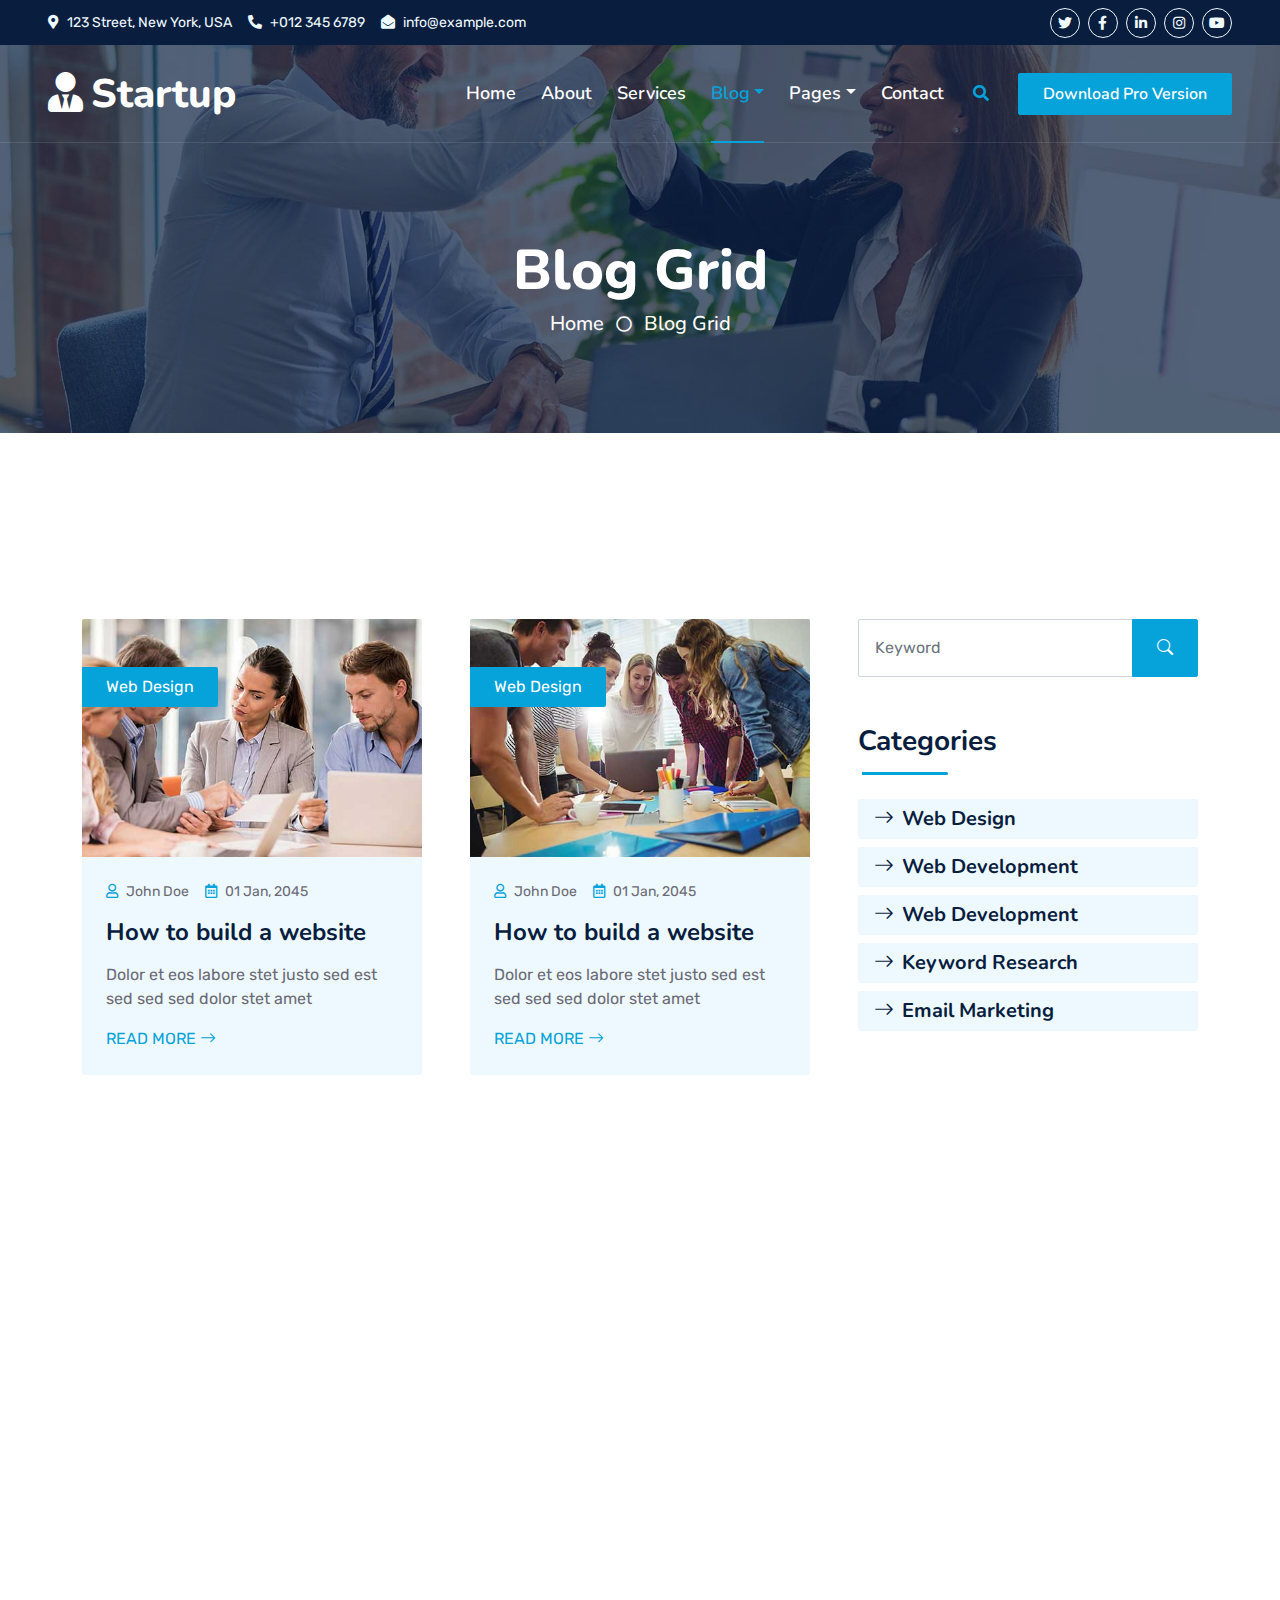
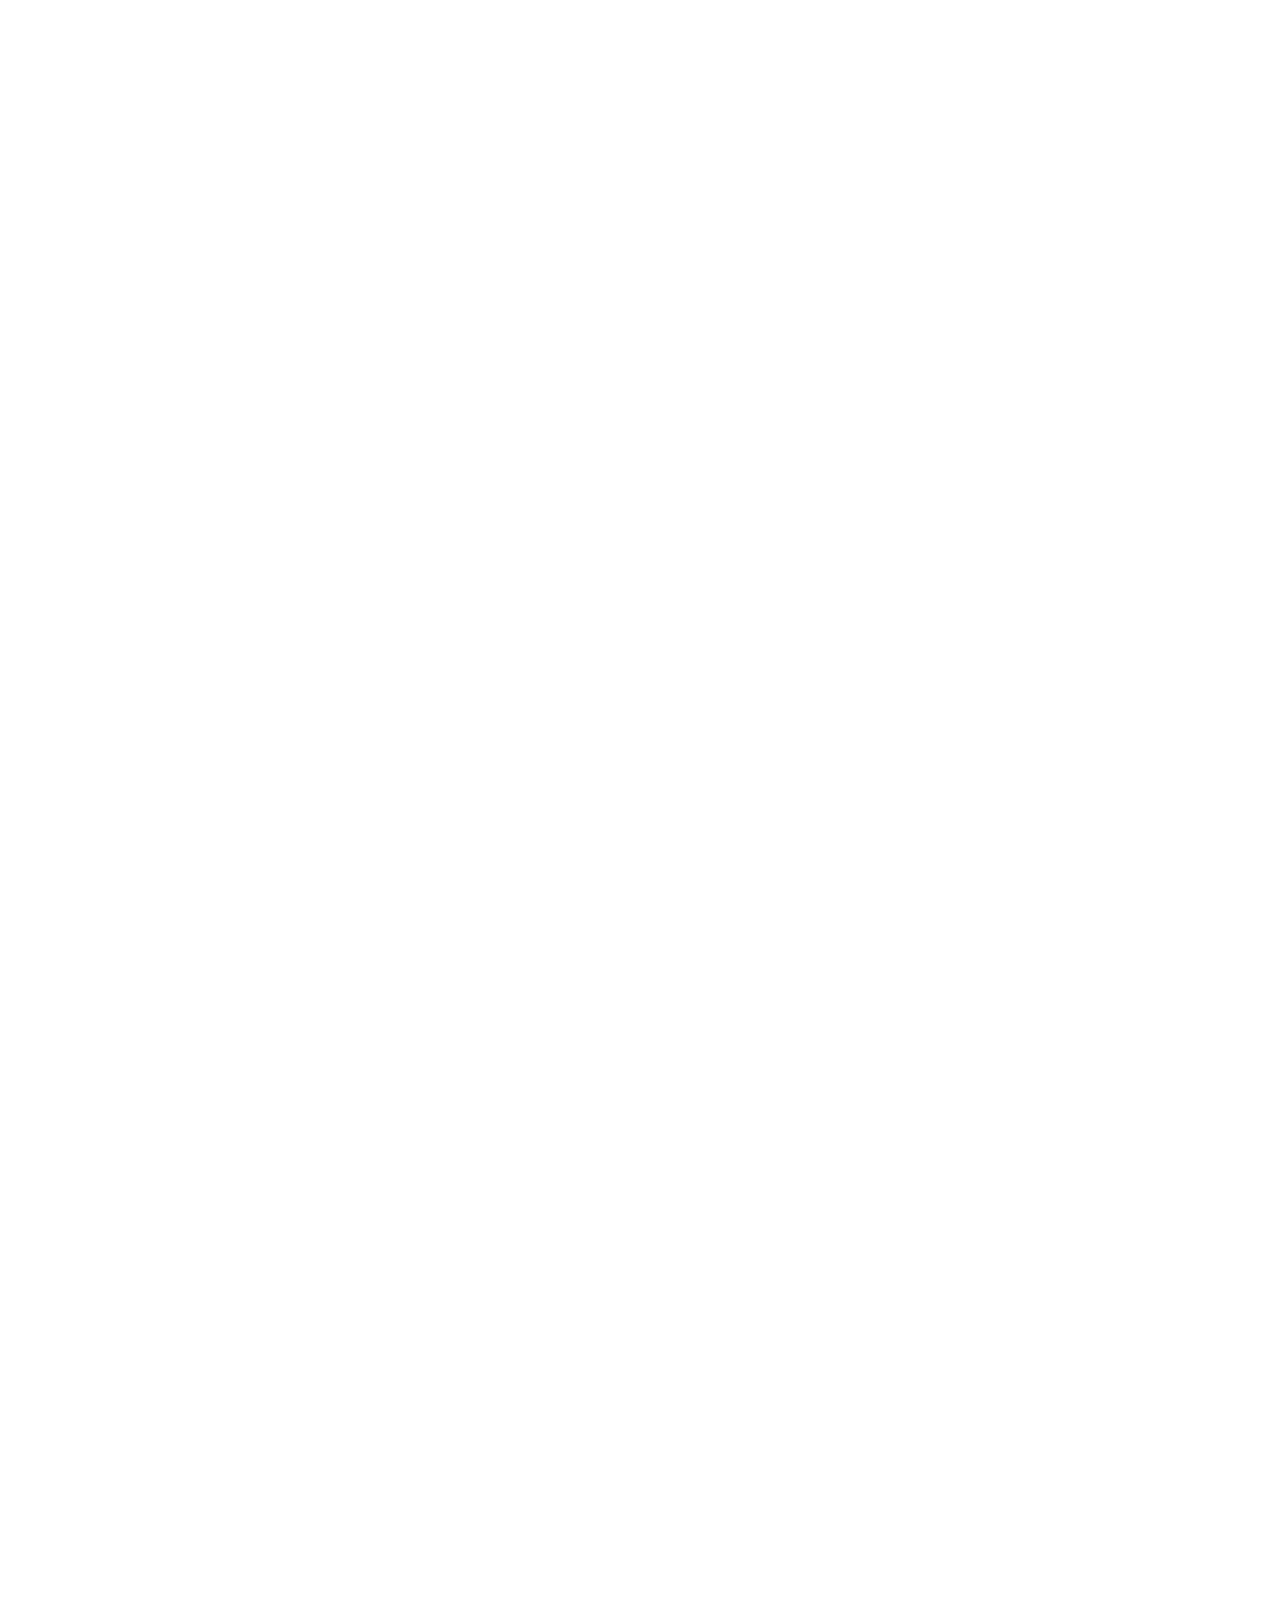
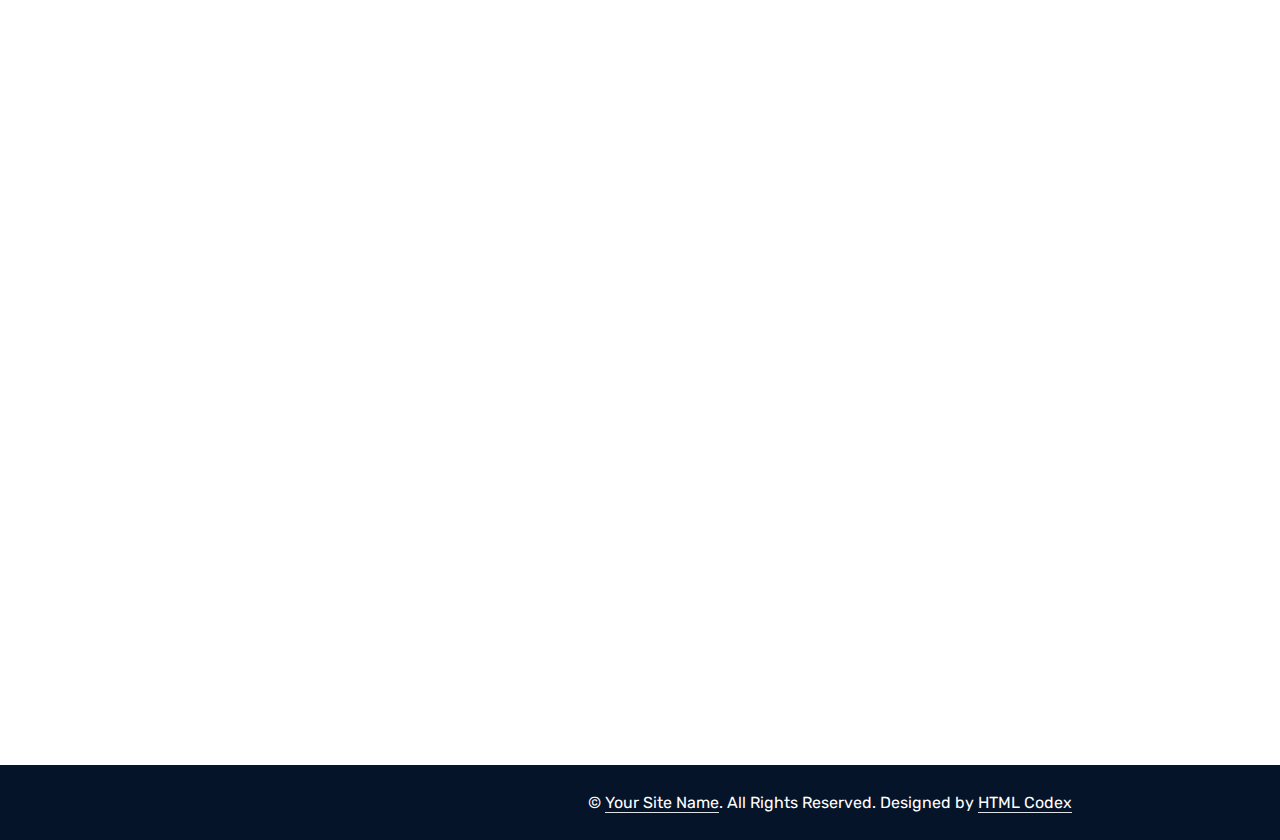
<file: startup2-1.0.0/blog.html>
<!DOCTYPE html>
<html lang="en">

<head>
    <meta charset="utf-8">
    <title>Startup - Startup Website Template</title>
    <meta content="width=device-width, initial-scale=1.0" name="viewport">
    <meta content="Free HTML Templates" name="keywords">
    <meta content="Free HTML Templates" name="description">

    <!-- Favicon -->
    <link href="img/favicon.ico" rel="icon">

    <!-- Google Web Fonts -->
    <link rel="preconnect" href="https://fonts.googleapis.com">
    <link rel="preconnect" href="https://fonts.gstatic.com" crossorigin>
    <link href="https://fonts.googleapis.com/css2?family=Nunito:wght@400;600;700;800&family=Rubik:wght@400;500;600;700&display=swap" rel="stylesheet">

    <!-- Icon Font Stylesheet -->
    <link href="https://cdnjs.cloudflare.com/ajax/libs/font-awesome/5.10.0/css/all.min.css" rel="stylesheet">
    <link href="https://cdn.jsdelivr.net/npm/bootstrap-icons@1.4.1/font/bootstrap-icons.css" rel="stylesheet">

    <!-- Libraries Stylesheet -->
    <link href="lib/owlcarousel/assets/owl.carousel.min.css" rel="stylesheet">
    <link href="lib/animate/animate.min.css" rel="stylesheet">

    <!-- Customized Bootstrap Stylesheet -->
    <link href="css/bootstrap.min.css" rel="stylesheet">

    <!-- Template Stylesheet -->
    <link href="css/style.css" rel="stylesheet">
</head>

<body>
    <!-- Spinner Start -->
    <div id="spinner" class="show bg-white position-fixed translate-middle w-100 vh-100 top-50 start-50 d-flex align-items-center justify-content-center">
        <div class="spinner"></div>
    </div>
    <!-- Spinner End -->


    <!-- Topbar Start -->
    <div class="container-fluid bg-dark px-5 d-none d-lg-block">
        <div class="row gx-0">
            <div class="col-lg-8 text-center text-lg-start mb-2 mb-lg-0">
                <div class="d-inline-flex align-items-center" style="height: 45px;">
                    <small class="me-3 text-light"><i class="fa fa-map-marker-alt me-2"></i>123 Street, New York, USA</small>
                    <small class="me-3 text-light"><i class="fa fa-phone-alt me-2"></i>+012 345 6789</small>
                    <small class="text-light"><i class="fa fa-envelope-open me-2"></i>info@example.com</small>
                </div>
            </div>
            <div class="col-lg-4 text-center text-lg-end">
                <div class="d-inline-flex align-items-center" style="height: 45px;">
                    <a class="btn btn-sm btn-outline-light btn-sm-square rounded-circle me-2" href=""><i class="fab fa-twitter fw-normal"></i></a>
                    <a class="btn btn-sm btn-outline-light btn-sm-square rounded-circle me-2" href=""><i class="fab fa-facebook-f fw-normal"></i></a>
                    <a class="btn btn-sm btn-outline-light btn-sm-square rounded-circle me-2" href=""><i class="fab fa-linkedin-in fw-normal"></i></a>
                    <a class="btn btn-sm btn-outline-light btn-sm-square rounded-circle me-2" href=""><i class="fab fa-instagram fw-normal"></i></a>
                    <a class="btn btn-sm btn-outline-light btn-sm-square rounded-circle" href=""><i class="fab fa-youtube fw-normal"></i></a>
                </div>
            </div>
        </div>
    </div>
    <!-- Topbar End -->


    <!-- Navbar Start -->
    <div class="container-fluid position-relative p-0">
        <nav class="navbar navbar-expand-lg navbar-dark px-5 py-3 py-lg-0">
            <a href="index.html" class="navbar-brand p-0">
                <h1 class="m-0"><i class="fa fa-user-tie me-2"></i>Startup</h1>
            </a>
            <button class="navbar-toggler" type="button" data-bs-toggle="collapse" data-bs-target="#navbarCollapse">
                <span class="fa fa-bars"></span>
            </button>
            <div class="collapse navbar-collapse" id="navbarCollapse">
                <div class="navbar-nav ms-auto py-0">
                    <a href="index.html" class="nav-item nav-link">Home</a>
                    <a href="about.html" class="nav-item nav-link">About</a>
                    <a href="service.html" class="nav-item nav-link">Services</a>
                    <div class="nav-item dropdown">
                        <a href="#" class="nav-link dropdown-toggle active" data-bs-toggle="dropdown">Blog</a>
                        <div class="dropdown-menu m-0">
                            <a href="blog.html" class="dropdown-item active">Blog Grid</a>
                            <a href="detail.html" class="dropdown-item">Blog Detail</a>
                        </div>
                    </div>
                    <div class="nav-item dropdown">
                        <a href="#" class="nav-link dropdown-toggle" data-bs-toggle="dropdown">Pages</a>
                        <div class="dropdown-menu m-0">
                            <a href="price.html" class="dropdown-item">Pricing Plan</a>
                            <a href="feature.html" class="dropdown-item">Our features</a>
                            <a href="team.html" class="dropdown-item">Team Members</a>
                            <a href="testimonial.html" class="dropdown-item">Testimonial</a>
                            <a href="quote.html" class="dropdown-item">Free Quote</a>
                        </div>
                    </div>
                    <a href="contact.html" class="nav-item nav-link">Contact</a>
                </div>
                <butaton type="button" class="btn text-primary ms-3" data-bs-toggle="modal" data-bs-target="#searchModal"><i class="fa fa-search"></i></butaton>
                <a href="https://htmlcodex.com/startup-company-website-template" class="btn btn-primary py-2 px-4 ms-3">Download Pro Version</a>
            </div>
        </nav>

        <div class="container-fluid bg-primary py-5 bg-header" style="margin-bottom: 90px;">
            <div class="row py-5">
                <div class="col-12 pt-lg-5 mt-lg-5 text-center">
                    <h1 class="display-4 text-white animated zoomIn">Blog Grid</h1>
                    <a href="" class="h5 text-white">Home</a>
                    <i class="far fa-circle text-white px-2"></i>
                    <a href="" class="h5 text-white">Blog Grid</a>
                </div>
            </div>
        </div>
    </div>
    <!-- Navbar End -->


    <!-- Full Screen Search Start -->
    <div class="modal fade" id="searchModal" tabindex="-1">
        <div class="modal-dialog modal-fullscreen">
            <div class="modal-content" style="background: rgba(9, 30, 62, .7);">
                <div class="modal-header border-0">
                    <button type="button" class="btn bg-white btn-close" data-bs-dismiss="modal" aria-label="Close"></button>
                </div>
                <div class="modal-body d-flex align-items-center justify-content-center">
                    <div class="input-group" style="max-width: 600px;">
                        <input type="text" class="form-control bg-transparent border-primary p-3" placeholder="Type search keyword">
                        <button class="btn btn-primary px-4"><i class="bi bi-search"></i></button>
                    </div>
                </div>
            </div>
        </div>
    </div>
    <!-- Full Screen Search End -->


    <!-- Blog Start -->
    <div class="container-fluid py-5 wow fadeInUp" data-wow-delay="0.1s">
        <div class="container py-5">
            <div class="row g-5">
                <!-- Blog list Start -->
                <div class="col-lg-8">
                    <div class="row g-5">
                        <div class="col-md-6 wow slideInUp" data-wow-delay="0.1s">
                            <div class="blog-item bg-light rounded overflow-hidden">
                                <div class="blog-img position-relative overflow-hidden">
                                    <img class="img-fluid" src="img/blog-1.jpg" alt="">
                                    <a class="position-absolute top-0 start-0 bg-primary text-white rounded-end mt-5 py-2 px-4" href="">Web Design</a>
                                </div>
                                <div class="p-4">
                                    <div class="d-flex mb-3">
                                        <small class="me-3"><i class="far fa-user text-primary me-2"></i>John Doe</small>
                                        <small><i class="far fa-calendar-alt text-primary me-2"></i>01 Jan, 2045</small>
                                    </div>
                                    <h4 class="mb-3">How to build a website</h4>
                                    <p>Dolor et eos labore stet justo sed est sed sed sed dolor stet amet</p>
                                    <a class="text-uppercase" href="">Read More <i class="bi bi-arrow-right"></i></a>
                                </div>
                            </div>
                        </div>
                        <div class="col-md-6 wow slideInUp" data-wow-delay="0.6s">
                            <div class="blog-item bg-light rounded overflow-hidden">
                                <div class="blog-img position-relative overflow-hidden">
                                    <img class="img-fluid" src="img/blog-2.jpg" alt="">
                                    <a class="position-absolute top-0 start-0 bg-primary text-white rounded-end mt-5 py-2 px-4" href="">Web Design</a>
                                </div>
                                <div class="p-4">
                                    <div class="d-flex mb-3">
                                        <small class="me-3"><i class="far fa-user text-primary me-2"></i>John Doe</small>
                                        <small><i class="far fa-calendar-alt text-primary me-2"></i>01 Jan, 2045</small>
                                    </div>
                                    <h4 class="mb-3">How to build a website</h4>
                                    <p>Dolor et eos labore stet justo sed est sed sed sed dolor stet amet</p>
                                    <a class="text-uppercase" href="">Read More <i class="bi bi-arrow-right"></i></a>
                                </div>
                            </div>
                        </div>
                        <div class="col-md-6 wow slideInUp" data-wow-delay="0.1s">
                            <div class="blog-item bg-light rounded overflow-hidden">
                                <div class="blog-img position-relative overflow-hidden">
                                    <img class="img-fluid" src="img/blog-3.jpg" alt="">
                                    <a class="position-absolute top-0 start-0 bg-primary text-white rounded-end mt-5 py-2 px-4" href="">Web Design</a>
                                </div>
                                <div class="p-4">
                                    <div class="d-flex mb-3">
                                        <small class="me-3"><i class="far fa-user text-primary me-2"></i>John Doe</small>
                                        <small><i class="far fa-calendar-alt text-primary me-2"></i>01 Jan, 2045</small>
                                    </div>
                                    <h4 class="mb-3">How to build a website</h4>
                                    <p>Dolor et eos labore stet justo sed est sed sed sed dolor stet amet</p>
                                    <a class="text-uppercase" href="">Read More <i class="bi bi-arrow-right"></i></a>
                                </div>
                            </div>
                        </div>
                        <div class="col-md-6 wow slideInUp" data-wow-delay="0.6s">
                            <div class="blog-item bg-light rounded overflow-hidden">
                                <div class="blog-img position-relative overflow-hidden">
                                    <img class="img-fluid" src="img/blog-1.jpg" alt="">
                                    <a class="position-absolute top-0 start-0 bg-primary text-white rounded-end mt-5 py-2 px-4" href="">Web Design</a>
                                </div>
                                <div class="p-4">
                                    <div class="d-flex mb-3">
                                        <small class="me-3"><i class="far fa-user text-primary me-2"></i>John Doe</small>
                                        <small><i class="far fa-calendar-alt text-primary me-2"></i>01 Jan, 2045</small>
                                    </div>
                                    <h4 class="mb-3">How to build a website</h4>
                                    <p>Dolor et eos labore stet justo sed est sed sed sed dolor stet amet</p>
                                    <a class="text-uppercase" href="">Read More <i class="bi bi-arrow-right"></i></a>
                                </div>
                            </div>
                        </div>
                        <div class="col-md-6 wow slideInUp" data-wow-delay="0.1s">
                            <div class="blog-item bg-light rounded overflow-hidden">
                                <div class="blog-img position-relative overflow-hidden">
                                    <img class="img-fluid" src="img/blog-2.jpg" alt="">
                                    <a class="position-absolute top-0 start-0 bg-primary text-white rounded-end mt-5 py-2 px-4" href="">Web Design</a>
                                </div>
                                <div class="p-4">
                                    <div class="d-flex mb-3">
                                        <small class="me-3"><i class="far fa-user text-primary me-2"></i>John Doe</small>
                                        <small><i class="far fa-calendar-alt text-primary me-2"></i>01 Jan, 2045</small>
                                    </div>
                                    <h4 class="mb-3">How to build a website</h4>
                                    <p>Dolor et eos labore stet justo sed est sed sed sed dolor stet amet</p>
                                    <a class="text-uppercase" href="">Read More <i class="bi bi-arrow-right"></i></a>
                                </div>
                            </div>
                        </div>
                        <div class="col-md-6 wow slideInUp" data-wow-delay="0.6s">
                            <div class="blog-item bg-light rounded overflow-hidden">
                                <div class="blog-img position-relative overflow-hidden">
                                    <img class="img-fluid" src="img/blog-3.jpg" alt="">
                                    <a class="position-absolute top-0 start-0 bg-primary text-white rounded-end mt-5 py-2 px-4" href="">Web Design</a>
                                </div>
                                <div class="p-4">
                                    <div class="d-flex mb-3">
                                        <small class="me-3"><i class="far fa-user text-primary me-2"></i>John Doe</small>
                                        <small><i class="far fa-calendar-alt text-primary me-2"></i>01 Jan, 2045</small>
                                    </div>
                                    <h4 class="mb-3">How to build a website</h4>
                                    <p>Dolor et eos labore stet justo sed est sed sed sed dolor stet amet</p>
                                    <a class="text-uppercase" href="">Read More <i class="bi bi-arrow-right"></i></a>
                                </div>
                            </div>
                        </div>
                        <div class="col-md-6 wow slideInUp" data-wow-delay="0.1s">
                            <div class="blog-item bg-light rounded overflow-hidden">
                                <div class="blog-img position-relative overflow-hidden">
                                    <img class="img-fluid" src="img/blog-1.jpg" alt="">
                                    <a class="position-absolute top-0 start-0 bg-primary text-white rounded-end mt-5 py-2 px-4" href="">Web Design</a>
                                </div>
                                <div class="p-4">
                                    <div class="d-flex mb-3">
                                        <small class="me-3"><i class="far fa-user text-primary me-2"></i>John Doe</small>
                                        <small><i class="far fa-calendar-alt text-primary me-2"></i>01 Jan, 2045</small>
                                    </div>
                                    <h4 class="mb-3">How to build a website</h4>
                                    <p>Dolor et eos labore stet justo sed est sed sed sed dolor stet amet</p>
                                    <a class="text-uppercase" href="">Read More <i class="bi bi-arrow-right"></i></a>
                                </div>
                            </div>
                        </div>
                        <div class="col-md-6 wow slideInUp" data-wow-delay="0.6s">
                            <div class="blog-item bg-light rounded overflow-hidden">
                                <div class="blog-img position-relative overflow-hidden">
                                    <img class="img-fluid" src="img/blog-2.jpg" alt="">
                                    <a class="position-absolute top-0 start-0 bg-primary text-white rounded-end mt-5 py-2 px-4" href="">Web Design</a>
                                </div>
                                <div class="p-4">
                                    <div class="d-flex mb-3">
                                        <small class="me-3"><i class="far fa-user text-primary me-2"></i>John Doe</small>
                                        <small><i class="far fa-calendar-alt text-primary me-2"></i>01 Jan, 2045</small>
                                    </div>
                                    <h4 class="mb-3">How to build a website</h4>
                                    <p>Dolor et eos labore stet justo sed est sed sed sed dolor stet amet</p>
                                    <a class="text-uppercase" href="">Read More <i class="bi bi-arrow-right"></i></a>
                                </div>
                            </div>
                        </div>
                        <div class="col-md-6 wow slideInUp" data-wow-delay="0.1s">
                            <div class="blog-item bg-light rounded overflow-hidden">
                                <div class="blog-img position-relative overflow-hidden">
                                    <img class="img-fluid" src="img/blog-3.jpg" alt="">
                                    <a class="position-absolute top-0 start-0 bg-primary text-white rounded-end mt-5 py-2 px-4" href="">Web Design</a>
                                </div>
                                <div class="p-4">
                                    <div class="d-flex mb-3">
                                        <small class="me-3"><i class="far fa-user text-primary me-2"></i>John Doe</small>
                                        <small><i class="far fa-calendar-alt text-primary me-2"></i>01 Jan, 2045</small>
                                    </div>
                                    <h4 class="mb-3">How to build a website</h4>
                                    <p>Dolor et eos labore stet justo sed est sed sed sed dolor stet amet</p>
                                    <a class="text-uppercase" href="">Read More <i class="bi bi-arrow-right"></i></a>
                                </div>
                            </div>
                        </div>
                        <div class="col-md-6 wow slideInUp" data-wow-delay="0.6s">
                            <div class="blog-item bg-light rounded overflow-hidden">
                                <div class="blog-img position-relative overflow-hidden">
                                    <img class="img-fluid" src="img/blog-1.jpg" alt="">
                                    <a class="position-absolute top-0 start-0 bg-primary text-white rounded-end mt-5 py-2 px-4" href="">Web Design</a>
                                </div>
                                <div class="p-4">
                                    <div class="d-flex mb-3">
                                        <small class="me-3"><i class="far fa-user text-primary me-2"></i>John Doe</small>
                                        <small><i class="far fa-calendar-alt text-primary me-2"></i>01 Jan, 2045</small>
                                    </div>
                                    <h4 class="mb-3">How to build a website</h4>
                                    <p>Dolor et eos labore stet justo sed est sed sed sed dolor stet amet</p>
                                    <a class="text-uppercase" href="">Read More <i class="bi bi-arrow-right"></i></a>
                                </div>
                            </div>
                        </div>
                        <div class="col-12 wow slideInUp" data-wow-delay="0.1s">
                            <nav aria-label="Page navigation">
                              <ul class="pagination pagination-lg m-0">
                                <li class="page-item disabled">
                                  <a class="page-link rounded-0" href="#" aria-label="Previous">
                                    <span aria-hidden="true"><i class="bi bi-arrow-left"></i></span>
                                  </a>
                                </li>
                                <li class="page-item active"><a class="page-link" href="#">1</a></li>
                                <li class="page-item"><a class="page-link" href="#">2</a></li>
                                <li class="page-item"><a class="page-link" href="#">3</a></li>
                                <li class="page-item">
                                  <a class="page-link rounded-0" href="#" aria-label="Next">
                                    <span aria-hidden="true"><i class="bi bi-arrow-right"></i></span>
                                  </a>
                                </li>
                              </ul>
                            </nav>
                        </div>
                    </div>
                </div>
                <!-- Blog list End -->
    
                <!-- Sidebar Start -->
                <div class="col-lg-4">
                    <!-- Search Form Start -->
                    <div class="mb-5 wow slideInUp" data-wow-delay="0.1s">
                        <div class="input-group">
                            <input type="text" class="form-control p-3" placeholder="Keyword">
                            <button class="btn btn-primary px-4"><i class="bi bi-search"></i></button>
                        </div>
                    </div>
                    <!-- Search Form End -->
    
                    <!-- Category Start -->
                    <div class="mb-5 wow slideInUp" data-wow-delay="0.1s">
                        <div class="section-title section-title-sm position-relative pb-3 mb-4">
                            <h3 class="mb-0">Categories</h3>
                        </div>
                        <div class="link-animated d-flex flex-column justify-content-start">
                            <a class="h5 fw-semi-bold bg-light rounded py-2 px-3 mb-2" href="#"><i class="bi bi-arrow-right me-2"></i>Web Design</a>
                            <a class="h5 fw-semi-bold bg-light rounded py-2 px-3 mb-2" href="#"><i class="bi bi-arrow-right me-2"></i>Web Development</a>
                            <a class="h5 fw-semi-bold bg-light rounded py-2 px-3 mb-2" href="#"><i class="bi bi-arrow-right me-2"></i>Web Development</a>
                            <a class="h5 fw-semi-bold bg-light rounded py-2 px-3 mb-2" href="#"><i class="bi bi-arrow-right me-2"></i>Keyword Research</a>
                            <a class="h5 fw-semi-bold bg-light rounded py-2 px-3 mb-2" href="#"><i class="bi bi-arrow-right me-2"></i>Email Marketing</a>
                        </div>
                    </div>
                    <!-- Category End -->
    
                    <!-- Recent Post Start -->
                    <div class="mb-5 wow slideInUp" data-wow-delay="0.1s">
                        <div class="section-title section-title-sm position-relative pb-3 mb-4">
                            <h3 class="mb-0">Recent Post</h3>
                        </div>
                        <div class="d-flex rounded overflow-hidden mb-3">
                            <img class="img-fluid" src="img/blog-1.jpg" style="width: 100px; height: 100px; object-fit: cover;" alt="">
                            <a href="" class="h5 fw-semi-bold d-flex align-items-center bg-light px-3 mb-0">Lorem ipsum dolor sit amet adipis elit
                            </a>
                        </div>
                        <div class="d-flex rounded overflow-hidden mb-3">
                            <img class="img-fluid" src="img/blog-2.jpg" style="width: 100px; height: 100px; object-fit: cover;" alt="">
                            <a href="" class="h5 fw-semi-bold d-flex align-items-center bg-light px-3 mb-0">Lorem ipsum dolor sit amet adipis elit
                            </a>
                        </div>
                        <div class="d-flex rounded overflow-hidden mb-3">
                            <img class="img-fluid" src="img/blog-3.jpg" style="width: 100px; height: 100px; object-fit: cover;" alt="">
                            <a href="" class="h5 fw-semi-bold d-flex align-items-center bg-light px-3 mb-0">Lorem ipsum dolor sit amet adipis elit
                            </a>
                        </div>
                        <div class="d-flex rounded overflow-hidden mb-3">
                            <img class="img-fluid" src="img/blog-1.jpg" style="width: 100px; height: 100px; object-fit: cover;" alt="">
                            <a href="" class="h5 fw-semi-bold d-flex align-items-center bg-light px-3 mb-0">Lorem ipsum dolor sit amet adipis elit
                            </a>
                        </div>
                        <div class="d-flex rounded overflow-hidden mb-3">
                            <img class="img-fluid" src="img/blog-2.jpg" style="width: 100px; height: 100px; object-fit: cover;" alt="">
                            <a href="" class="h5 fw-semi-bold d-flex align-items-center bg-light px-3 mb-0">Lorem ipsum dolor sit amet adipis elit
                            </a>
                        </div>
                        <div class="d-flex rounded overflow-hidden mb-3">
                            <img class="img-fluid" src="img/blog-3.jpg" style="width: 100px; height: 100px; object-fit: cover;" alt="">
                            <a href="" class="h5 fw-semi-bold d-flex align-items-center bg-light px-3 mb-0">Lorem ipsum dolor sit amet adipis elit
                            </a>
                        </div>
                    </div>
                    <!-- Recent Post End -->
    
                    <!-- Image Start -->
                    <div class="mb-5 wow slideInUp" data-wow-delay="0.1s">
                        <img src="img/blog-1.jpg" alt="" class="img-fluid rounded">
                    </div>
                    <!-- Image End -->
    
                    <!-- Tags Start -->
                    <div class="mb-5 wow slideInUp" data-wow-delay="0.1s">
                        <div class="section-title section-title-sm position-relative pb-3 mb-4">
                            <h3 class="mb-0">Tag Cloud</h3>
                        </div>
                        <div class="d-flex flex-wrap m-n1">
                            <a href="" class="btn btn-light m-1">Design</a>
                            <a href="" class="btn btn-light m-1">Development</a>
                            <a href="" class="btn btn-light m-1">Marketing</a>
                            <a href="" class="btn btn-light m-1">SEO</a>
                            <a href="" class="btn btn-light m-1">Writing</a>
                            <a href="" class="btn btn-light m-1">Consulting</a>
                            <a href="" class="btn btn-light m-1">Design</a>
                            <a href="" class="btn btn-light m-1">Development</a>
                            <a href="" class="btn btn-light m-1">Marketing</a>
                            <a href="" class="btn btn-light m-1">SEO</a>
                            <a href="" class="btn btn-light m-1">Writing</a>
                            <a href="" class="btn btn-light m-1">Consulting</a>
                        </div>
                    </div>
                    <!-- Tags End -->
    
                    <!-- Plain Text Start -->
                    <div class="wow slideInUp" data-wow-delay="0.1s">
                        <div class="section-title section-title-sm position-relative pb-3 mb-4">
                            <h3 class="mb-0">Plain Text</h3>
                        </div>
                        <div class="bg-light text-center" style="padding: 30px;">
                            <p>Vero sea et accusam justo dolor accusam lorem consetetur, dolores sit amet sit dolor clita kasd justo, diam accusam no sea ut tempor magna takimata, amet sit et diam dolor ipsum amet diam</p>
                            <a href="" class="btn btn-primary py-2 px-4">Read More</a>
                        </div>
                    </div>
                    <!-- Plain Text End -->
                </div>
                <!-- Sidebar End -->
            </div>
        </div>
    </div>
    <!-- Blog End -->


    <!-- Vendor Start -->
    <div class="container-fluid py-5 wow fadeInUp" data-wow-delay="0.1s">
        <div class="container py-5 mb-5">
            <div class="bg-white">
                <div class="owl-carousel vendor-carousel">
                    <img src="img/vendor-1.jpg" alt="">
                    <img src="img/vendor-2.jpg" alt="">
                    <img src="img/vendor-3.jpg" alt="">
                    <img src="img/vendor-4.jpg" alt="">
                    <img src="img/vendor-5.jpg" alt="">
                    <img src="img/vendor-6.jpg" alt="">
                    <img src="img/vendor-7.jpg" alt="">
                    <img src="img/vendor-8.jpg" alt="">
                    <img src="img/vendor-9.jpg" alt="">
                </div>
            </div>
        </div>
    </div>
    <!-- Vendor End -->
    

    <!-- Footer Start -->
    <div class="container-fluid bg-dark text-light mt-5 wow fadeInUp" data-wow-delay="0.1s">
        <div class="container">
            <div class="row gx-5">
                <div class="col-lg-4 col-md-6 footer-about">
                    <div class="d-flex flex-column align-items-center justify-content-center text-center h-100 bg-primary p-4">
                        <a href="index.html" class="navbar-brand">
                            <h1 class="m-0 text-white"><i class="fa fa-user-tie me-2"></i>Startup</h1>
                        </a>
                        <p class="mt-3 mb-4">Lorem diam sit erat dolor elitr et, diam lorem justo amet clita stet eos sit. Elitr dolor duo lorem, elitr clita ipsum sea. Diam amet erat lorem stet eos. Diam amet et kasd eos duo.</p>
                        <form action="">
                            <div class="input-group">
                                <input type="text" class="form-control border-white p-3" placeholder="Your Email">
                                <button class="btn btn-dark">Sign Up</button>
                            </div>
                        </form>
                    </div>
                </div>
                <div class="col-lg-8 col-md-6">
                    <div class="row gx-5">
                        <div class="col-lg-4 col-md-12 pt-5 mb-5">
                            <div class="section-title section-title-sm position-relative pb-3 mb-4">
                                <h3 class="text-light mb-0">Get In Touch</h3>
                            </div>
                            <div class="d-flex mb-2">
                                <i class="bi bi-geo-alt text-primary me-2"></i>
                                <p class="mb-0">123 Street, New York, USA</p>
                            </div>
                            <div class="d-flex mb-2">
                                <i class="bi bi-envelope-open text-primary me-2"></i>
                                <p class="mb-0">info@example.com</p>
                            </div>
                            <div class="d-flex mb-2">
                                <i class="bi bi-telephone text-primary me-2"></i>
                                <p class="mb-0">+012 345 67890</p>
                            </div>
                            <div class="d-flex mt-4">
                                <a class="btn btn-primary btn-square me-2" href="#"><i class="fab fa-twitter fw-normal"></i></a>
                                <a class="btn btn-primary btn-square me-2" href="#"><i class="fab fa-facebook-f fw-normal"></i></a>
                                <a class="btn btn-primary btn-square me-2" href="#"><i class="fab fa-linkedin-in fw-normal"></i></a>
                                <a class="btn btn-primary btn-square" href="#"><i class="fab fa-instagram fw-normal"></i></a>
                            </div>
                        </div>
                        <div class="col-lg-4 col-md-12 pt-0 pt-lg-5 mb-5">
                            <div class="section-title section-title-sm position-relative pb-3 mb-4">
                                <h3 class="text-light mb-0">Quick Links</h3>
                            </div>
                            <div class="link-animated d-flex flex-column justify-content-start">
                                <a class="text-light mb-2" href="#"><i class="bi bi-arrow-right text-primary me-2"></i>Home</a>
                                <a class="text-light mb-2" href="#"><i class="bi bi-arrow-right text-primary me-2"></i>About Us</a>
                                <a class="text-light mb-2" href="#"><i class="bi bi-arrow-right text-primary me-2"></i>Our Services</a>
                                <a class="text-light mb-2" href="#"><i class="bi bi-arrow-right text-primary me-2"></i>Meet The Team</a>
                                <a class="text-light mb-2" href="#"><i class="bi bi-arrow-right text-primary me-2"></i>Latest Blog</a>
                                <a class="text-light" href="#"><i class="bi bi-arrow-right text-primary me-2"></i>Contact Us</a>
                            </div>
                        </div>
                        <div class="col-lg-4 col-md-12 pt-0 pt-lg-5 mb-5">
                            <div class="section-title section-title-sm position-relative pb-3 mb-4">
                                <h3 class="text-light mb-0">Popular Links</h3>
                            </div>
                            <div class="link-animated d-flex flex-column justify-content-start">
                                <a class="text-light mb-2" href="#"><i class="bi bi-arrow-right text-primary me-2"></i>Home</a>
                                <a class="text-light mb-2" href="#"><i class="bi bi-arrow-right text-primary me-2"></i>About Us</a>
                                <a class="text-light mb-2" href="#"><i class="bi bi-arrow-right text-primary me-2"></i>Our Services</a>
                                <a class="text-light mb-2" href="#"><i class="bi bi-arrow-right text-primary me-2"></i>Meet The Team</a>
                                <a class="text-light mb-2" href="#"><i class="bi bi-arrow-right text-primary me-2"></i>Latest Blog</a>
                                <a class="text-light" href="#"><i class="bi bi-arrow-right text-primary me-2"></i>Contact Us</a>
                            </div>
                        </div>
                    </div>
                </div>
            </div>
        </div>
    </div>
    <div class="container-fluid text-white" style="background: #061429;">
        <div class="container text-center">
            <div class="row justify-content-end">
                <div class="col-lg-8 col-md-6">
                    <div class="d-flex align-items-center justify-content-center" style="height: 75px;">
                        <p class="mb-0">&copy; <a class="text-white border-bottom" href="#">Your Site Name</a>. All Rights Reserved. 
						
						<!--/*** This template is free as long as you keep the footer author’s credit link/attribution link/backlink. If you'd like to use the template without the footer author’s credit link/attribution link/backlink, you can purchase the Credit Removal License from "https://htmlcodex.com/credit-removal". Thank you for your support. ***/-->
						Designed by <a class="text-white border-bottom" href="https://htmlcodex.com">HTML Codex</a></p>
                    </div>
                </div>
            </div>
        </div>
    </div>
    <!-- Footer End -->


    <!-- Back to Top -->
    <a href="#" class="btn btn-lg btn-primary btn-lg-square rounded back-to-top"><i class="bi bi-arrow-up"></i></a>


    <!-- JavaScript Libraries -->
    <script src="https://code.jquery.com/jquery-3.4.1.min.js"></script>
    <script src="https://cdn.jsdelivr.net/npm/bootstrap@5.0.0/dist/js/bootstrap.bundle.min.js"></script>
    <script src="lib/wow/wow.min.js"></script>
    <script src="lib/easing/easing.min.js"></script>
    <script src="lib/waypoints/waypoints.min.js"></script>
    <script src="lib/counterup/counterup.min.js"></script>
    <script src="lib/owlcarousel/owl.carousel.min.js"></script>

    <!-- Template Javascript -->
    <script src="js/main.js"></script>
</body>

</html>
</file>
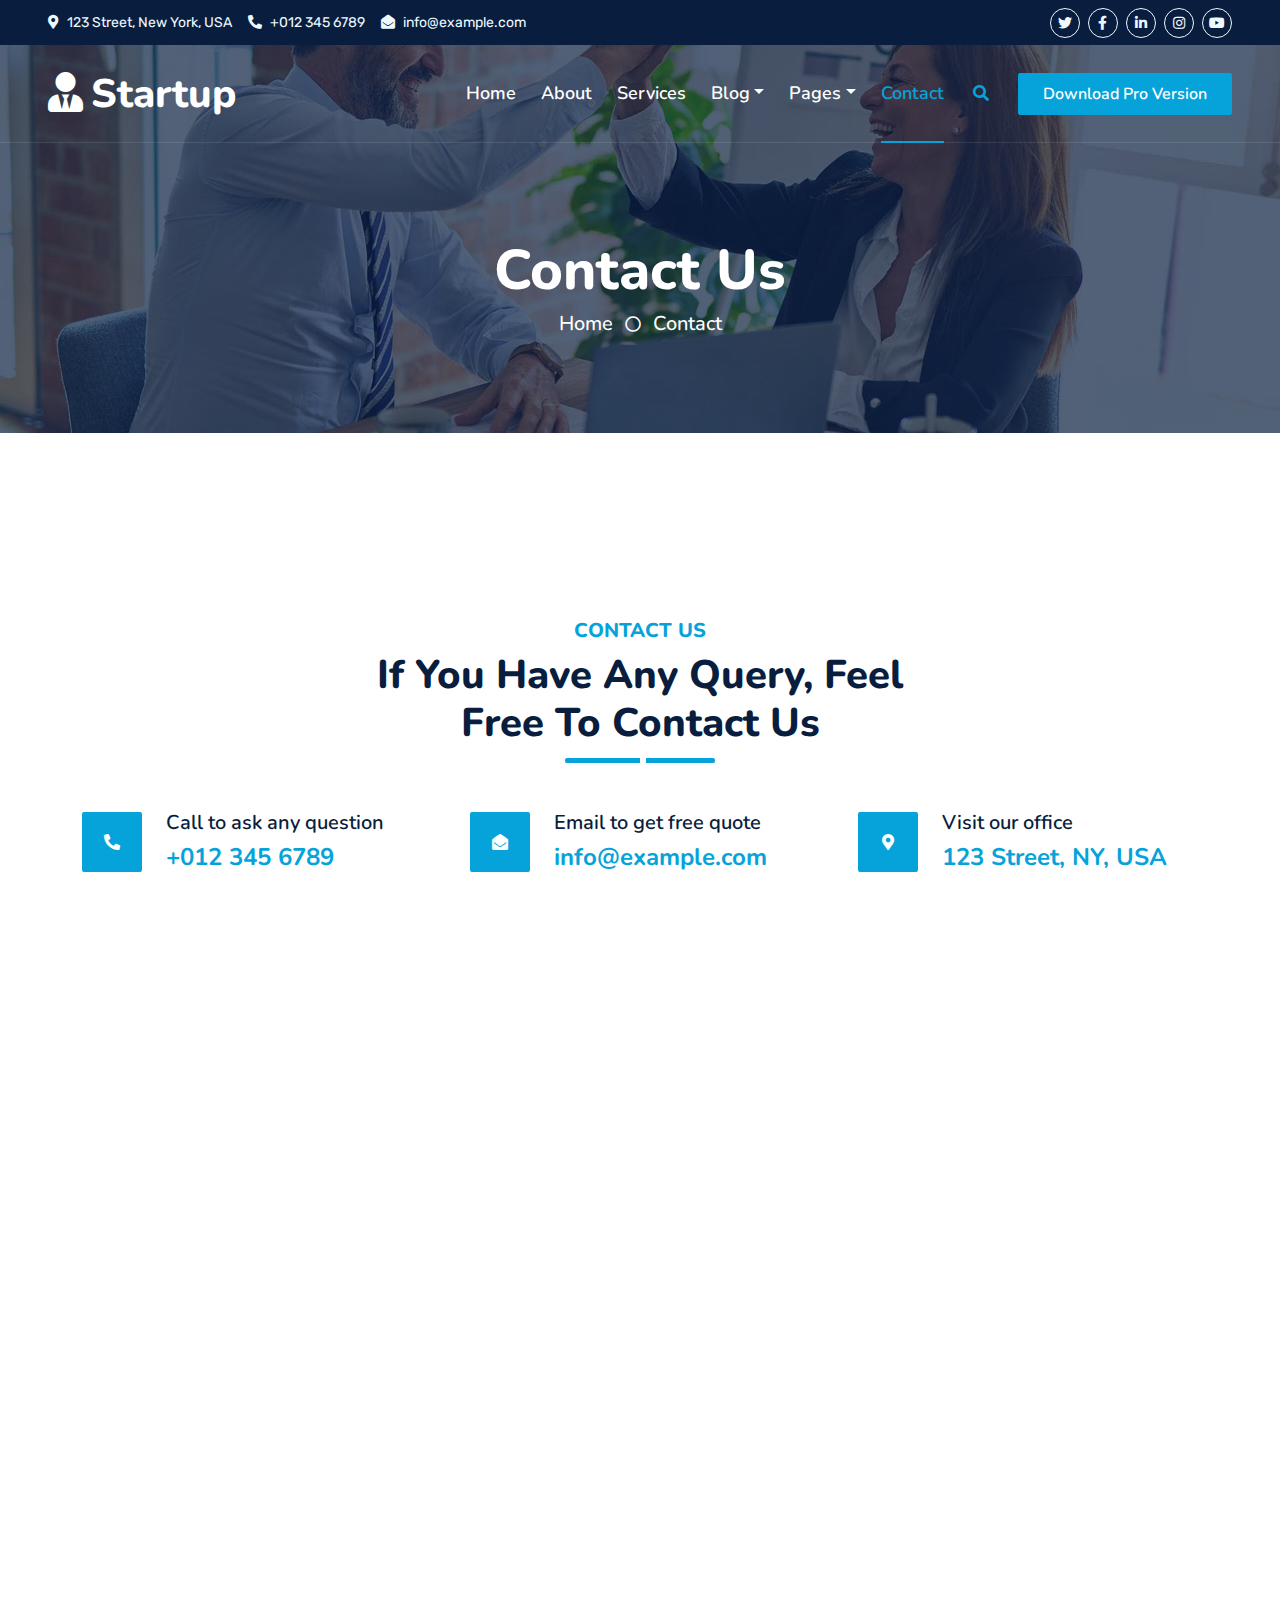
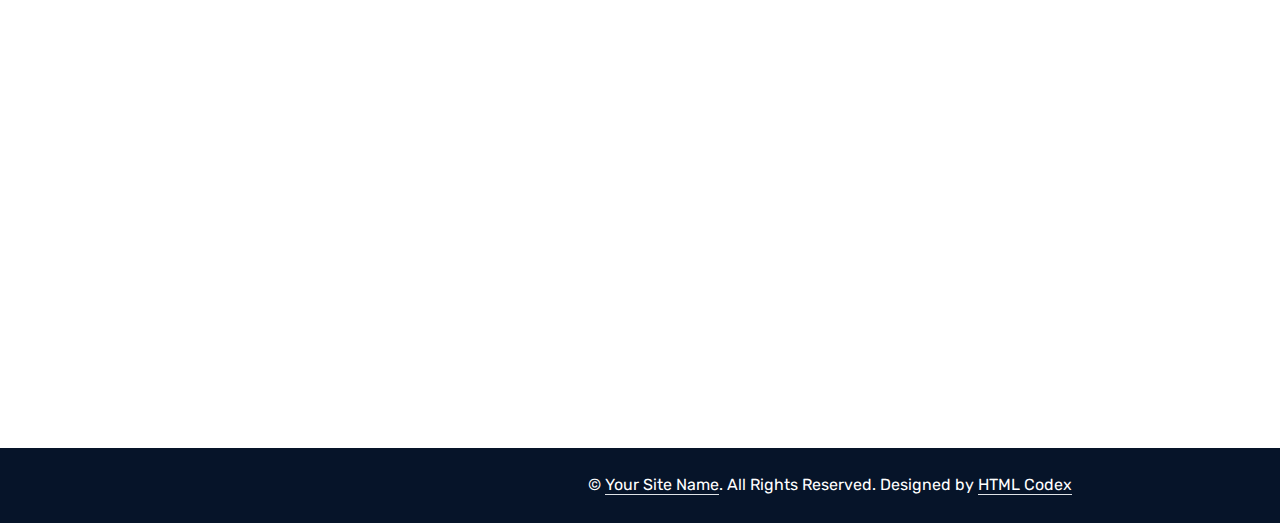
<file: startup2-1.0.0/contact.html>
<!DOCTYPE html>
<html lang="en">
  <head>
    <meta charset="utf-8" />
    <title>Startup - Startup Website Template</title>
    <meta content="width=device-width, initial-scale=1.0" name="viewport" />
    <meta content="Free HTML Templates" name="keywords" />
    <meta content="Free HTML Templates" name="description" />

    <!-- Favicon -->
    <link href="img/favicon.ico" rel="icon" />

    <!-- Google Web Fonts -->
    <link rel="preconnect" href="https://fonts.googleapis.com" />
    <link rel="preconnect" href="https://fonts.gstatic.com" crossorigin />
    <link
      href="https://fonts.googleapis.com/css2?family=Nunito:wght@400;600;700;800&family=Rubik:wght@400;500;600;700&display=swap"
      rel="stylesheet"
    />

    <!-- Icon Font Stylesheet -->
    <link
      href="https://cdnjs.cloudflare.com/ajax/libs/font-awesome/5.10.0/css/all.min.css"
      rel="stylesheet"
    />
    <link
      href="https://cdn.jsdelivr.net/npm/bootstrap-icons@1.4.1/font/bootstrap-icons.css"
      rel="stylesheet"
    />

    <!-- Libraries Stylesheet -->
    <link href="lib/owlcarousel/assets/owl.carousel.min.css" rel="stylesheet" />
    <link href="lib/animate/animate.min.css" rel="stylesheet" />

    <!-- Customized Bootstrap Stylesheet -->
    <link href="css/bootstrap.min.css" rel="stylesheet" />

    <!-- Template Stylesheet -->
    <link href="css/style.css" rel="stylesheet" />
  </head>

  <body>
    <!-- Spinner Start -->
    <div
      id="spinner"
      class="show bg-white position-fixed translate-middle w-100 vh-100 top-50 start-50 d-flex align-items-center justify-content-center"
    >
      <div class="spinner"></div>
    </div>
    <!-- Spinner End -->

    <!-- Topbar Start -->
    <div class="container-fluid bg-dark px-5 d-none d-lg-block">
      <div class="row gx-0">
        <div class="col-lg-8 text-center text-lg-start mb-2 mb-lg-0">
          <div class="d-inline-flex align-items-center" style="height: 45px">
            <small class="me-3 text-light"
              ><i class="fa fa-map-marker-alt me-2"></i>123 Street, New York,
              USA</small
            >
            <small class="me-3 text-light"
              ><i class="fa fa-phone-alt me-2"></i>+012 345 6789</small
            >
            <small class="text-light"
              ><i class="fa fa-envelope-open me-2"></i>info@example.com</small
            >
          </div>
        </div>
        <div class="col-lg-4 text-center text-lg-end">
          <div class="d-inline-flex align-items-center" style="height: 45px">
            <a
              class="btn btn-sm btn-outline-light btn-sm-square rounded-circle me-2"
              href=""
              ><i class="fab fa-twitter fw-normal"></i
            ></a>
            <a
              class="btn btn-sm btn-outline-light btn-sm-square rounded-circle me-2"
              href=""
              ><i class="fab fa-facebook-f fw-normal"></i
            ></a>
            <a
              class="btn btn-sm btn-outline-light btn-sm-square rounded-circle me-2"
              href=""
              ><i class="fab fa-linkedin-in fw-normal"></i
            ></a>
            <a
              class="btn btn-sm btn-outline-light btn-sm-square rounded-circle me-2"
              href=""
              ><i class="fab fa-instagram fw-normal"></i
            ></a>
            <a
              class="btn btn-sm btn-outline-light btn-sm-square rounded-circle"
              href=""
              ><i class="fab fa-youtube fw-normal"></i
            ></a>
          </div>
        </div>
      </div>
    </div>
    <!-- Topbar End -->

    <!-- Navbar Start -->
    <div class="container-fluid position-relative p-0">
      <nav class="navbar navbar-expand-lg navbar-dark px-5 py-3 py-lg-0">
        <a href="index.html" class="navbar-brand p-0">
          <h1 class="m-0"><i class="fa fa-user-tie me-2"></i>Startup</h1>
        </a>
        <button
          class="navbar-toggler"
          type="button"
          data-bs-toggle="collapse"
          data-bs-target="#navbarCollapse"
        >
          <span class="fa fa-bars"></span>
        </button>
        <div class="collapse navbar-collapse" id="navbarCollapse">
          <div class="navbar-nav ms-auto py-0">
            <a href="index.html" class="nav-item nav-link">Home</a>
            <a href="about.html" class="nav-item nav-link">About</a>
            <a href="service.html" class="nav-item nav-link">Services</a>
            <div class="nav-item dropdown">
              <a
                href="#"
                class="nav-link dropdown-toggle"
                data-bs-toggle="dropdown"
                >Blog</a
              >
              <div class="dropdown-menu m-0">
                <a href="blog.html" class="dropdown-item">Blog Grid</a>
                <a href="detail.html" class="dropdown-item">Blog Detail</a>
              </div>
            </div>
            <div class="nav-item dropdown">
              <a
                href="#"
                class="nav-link dropdown-toggle"
                data-bs-toggle="dropdown"
                >Pages</a
              >
              <div class="dropdown-menu m-0">
                <a href="price.html" class="dropdown-item">Pricing Plan</a>
                <a href="feature.html" class="dropdown-item">Our features</a>
                <a href="team.html" class="dropdown-item">Team Members</a>
                <a href="testimonial.html" class="dropdown-item">Testimonial</a>
                <a href="quote.html" class="dropdown-item">Free Quote</a>
              </div>
            </div>
            <a href="contact.html" class="nav-item nav-link active">Contact</a>
          </div>
          <butaton
            type="button"
            class="btn text-primary ms-3"
            data-bs-toggle="modal"
            data-bs-target="#searchModal"
            ><i class="fa fa-search"></i
          ></butaton>
          <a
            href="https://htmlcodex.com/startup-company-website-template"
            class="btn btn-primary py-2 px-4 ms-3"
            >Download Pro Version</a
          >
        </div>
      </nav>

      <div
        class="container-fluid bg-primary py-5 bg-header"
        style="margin-bottom: 90px"
      >
        <div class="row py-5">
          <div class="col-12 pt-lg-5 mt-lg-5 text-center">
            <h1 class="display-4 text-white animated zoomIn">Contact Us</h1>
            <a href="" class="h5 text-white">Home</a>
            <i class="far fa-circle text-white px-2"></i>
            <a href="" class="h5 text-white">Contact</a>
          </div>
        </div>
      </div>
    </div>
    <!-- Navbar End -->

    <!-- Full Screen Search Start -->
    <div class="modal fade" id="searchModal" tabindex="-1">
      <div class="modal-dialog modal-fullscreen">
        <div class="modal-content" style="background: rgba(9, 30, 62, 0.7)">
          <div class="modal-header border-0">
            <button
              type="button"
              class="btn bg-white btn-close"
              data-bs-dismiss="modal"
              aria-label="Close"
            ></button>
          </div>
          <div
            class="modal-body d-flex align-items-center justify-content-center"
          >
            <div class="input-group" style="max-width: 600px">
              <input
                type="text"
                class="form-control bg-transparent border-primary p-3"
                placeholder="Type search keyword"
              />
              <button class="btn btn-primary px-4">
                <i class="bi bi-search"></i>
              </button>
            </div>
          </div>
        </div>
      </div>
    </div>
    <!-- Full Screen Search End -->

    <!-- Contact Start -->
    <div class="container-fluid py-5 wow fadeInUp" data-wow-delay="0.1s">
      <div class="container py-5">
        <div
          class="section-title text-center position-relative pb-3 mb-5 mx-auto"
          style="max-width: 600px"
        >
          <h5 class="fw-bold text-primary text-uppercase">Contact Us</h5>
          <h1 class="mb-0">If You Have Any Query, Feel Free To Contact Us</h1>
        </div>
        <div class="row g-5 mb-5">
          <div class="col-lg-4">
            <div
              class="d-flex align-items-center wow fadeIn"
              data-wow-delay="0.1s"
            >
              <div
                class="bg-primary d-flex align-items-center justify-content-center rounded"
                style="width: 60px; height: 60px"
              >
                <i class="fa fa-phone-alt text-white"></i>
              </div>
              <div class="ps-4">
                <h5 class="mb-2">Call to ask any question</h5>
                <h4 class="text-primary mb-0">+012 345 6789</h4>
              </div>
            </div>
          </div>
          <div class="col-lg-4">
            <div
              class="d-flex align-items-center wow fadeIn"
              data-wow-delay="0.4s"
            >
              <div
                class="bg-primary d-flex align-items-center justify-content-center rounded"
                style="width: 60px; height: 60px"
              >
                <i class="fa fa-envelope-open text-white"></i>
              </div>
              <div class="ps-4">
                <h5 class="mb-2">Email to get free quote</h5>
                <h4 class="text-primary mb-0">info@example.com</h4>
              </div>
            </div>
          </div>
          <div class="col-lg-4">
            <div
              class="d-flex align-items-center wow fadeIn"
              data-wow-delay="0.8s"
            >
              <div
                class="bg-primary d-flex align-items-center justify-content-center rounded"
                style="width: 60px; height: 60px"
              >
                <i class="fa fa-map-marker-alt text-white"></i>
              </div>
              <div class="ps-4">
                <h5 class="mb-2">Visit our office</h5>
                <h4 class="text-primary mb-0">123 Street, NY, USA</h4>
              </div>
            </div>
          </div>
        </div>
        <div class="row g-5">
          <div class="col-lg-6 wow slideInUp" data-wow-delay="0.3s">
            <form>
              <div class="row g-3">
                <div class="col-md-6">
                  <input
                    type="text"
                    class="form-control border-0 bg-light px-4"
                    placeholder="Your Name"
                    style="height: 55px"
                  />
                </div>
                <div class="col-md-6">
                  <input
                    type="email"
                    class="form-control border-0 bg-light px-4"
                    placeholder="Your Email"
                    style="height: 55px"
                  />
                </div>
                <div class="col-12">
                  <input
                    type="text"
                    class="form-control border-0 bg-light px-4"
                    placeholder="Subject"
                    style="height: 55px"
                  />
                </div>
                <div class="col-12">
                  <textarea
                    class="form-control border-0 bg-light px-4 py-3"
                    rows="4"
                    placeholder="Message"
                  ></textarea>
                </div>
                <div class="col-12">
                  <button class="btn btn-primary w-100 py-3" type="submit">
                    Send Message
                  </button>
                </div>
              </div>
            </form>
          </div>
          <div class="col-lg-6 wow slideInUp" data-wow-delay="0.6s">
            <iframe
              class="position-relative rounded w-100 h-100"
              src="https://www.google.com/maps/embed?pb=!1m18!1m12!1m3!1d3001156.4288297426!2d-78.01371936852176!3d42.72876761954724!2m3!1f0!2f0!3f0!3m2!1i1024!2i768!4f13.1!3m3!1m2!1s0x4ccc4bf0f123a5a9%3A0xddcfc6c1de189567!2sNew%20York%2C%20USA!5e0!3m2!1sen!2sbd!4v1603794290143!5m2!1sen!2sbd"
              frameborder="0"
              style="min-height: 350px; border: 0"
              allowfullscreen=""
              aria-hidden="false"
              tabindex="0"
            ></iframe>
          </div>
        </div>
      </div>
    </div>
    <!-- Contact End -->

    <!-- Vendor Start -->
    <div class="container-fluid py-5 wow fadeInUp" data-wow-delay="0.1s">
      <div class="container py-5 mb-5">
        <div class="bg-white">
          <div class="owl-carousel vendor-carousel">
            <img src="img/vendor-1.jpg" alt="" />
            <img src="img/vendor-2.jpg" alt="" />
            <img src="img/vendor-3.jpg" alt="" />
            <img src="img/vendor-4.jpg" alt="" />
            <img src="img/vendor-5.jpg" alt="" />
            <img src="img/vendor-6.jpg" alt="" />
            <img src="img/vendor-7.jpg" alt="" />
            <img src="img/vendor-8.jpg" alt="" />
            <img src="img/vendor-9.jpg" alt="" />
          </div>
        </div>
      </div>
    </div>
    <!-- Vendor End -->

    <!-- Footer Start -->
    <div
      class="container-fluid bg-dark text-light mt-5 wow fadeInUp"
      data-wow-delay="0.1s"
    >
      <div class="container">
        <div class="row gx-5">
          <div class="col-lg-4 col-md-6 footer-about">
            <div
              class="d-flex flex-column align-items-center justify-content-center text-center h-100 bg-primary p-4"
            >
              <a href="index.html" class="navbar-brand">
                <h1 class="m-0 text-white">
                  <i class="fa fa-user-tie me-2"></i>Startup
                </h1>
              </a>
              <p class="mt-3 mb-4">
                Lorem diam sit erat dolor elitr et, diam lorem justo amet clita
                stet eos sit. Elitr dolor duo lorem, elitr clita ipsum sea. Diam
                amet erat lorem stet eos. Diam amet et kasd eos duo.
              </p>
              <form action="">
                <div class="input-group">
                  <input
                    type="text"
                    class="form-control border-white p-3"
                    placeholder="Your Email"
                  />
                  <button class="btn btn-dark">Sign Up</button>
                </div>
              </form>
            </div>
          </div>
          <div class="col-lg-8 col-md-6">
            <div class="row gx-5">
              <div class="col-lg-4 col-md-12 pt-5 mb-5">
                <div
                  class="section-title section-title-sm position-relative pb-3 mb-4"
                >
                  <h3 class="text-light mb-0">Get In Touch</h3>
                </div>
                <div class="d-flex mb-2">
                  <i class="bi bi-geo-alt text-primary me-2"></i>
                  <p class="mb-0">123 Street, New York, USA</p>
                </div>
                <div class="d-flex mb-2">
                  <i class="bi bi-envelope-open text-primary me-2"></i>
                  <p class="mb-0">info@example.com</p>
                </div>
                <div class="d-flex mb-2">
                  <i class="bi bi-telephone text-primary me-2"></i>
                  <p class="mb-0">+012 345 67890</p>
                </div>
                <div class="d-flex mt-4">
                  <a class="btn btn-primary btn-square me-2" href="#"
                    ><i class="fab fa-twitter fw-normal"></i
                  ></a>
                  <a class="btn btn-primary btn-square me-2" href="#"
                    ><i class="fab fa-facebook-f fw-normal"></i
                  ></a>
                  <a class="btn btn-primary btn-square me-2" href="#"
                    ><i class="fab fa-linkedin-in fw-normal"></i
                  ></a>
                  <a class="btn btn-primary btn-square" href="#"
                    ><i class="fab fa-instagram fw-normal"></i
                  ></a>
                </div>
              </div>
              <div class="col-lg-4 col-md-12 pt-0 pt-lg-5 mb-5">
                <div
                  class="section-title section-title-sm position-relative pb-3 mb-4"
                >
                  <h3 class="text-light mb-0">Quick Links</h3>
                </div>
                <div
                  class="link-animated d-flex flex-column justify-content-start"
                >
                  <a class="text-light mb-2" href="#"
                    ><i class="bi bi-arrow-right text-primary me-2"></i>Home</a
                  >
                  <a class="text-light mb-2" href="#"
                    ><i class="bi bi-arrow-right text-primary me-2"></i>About
                    Us</a
                  >
                  <a class="text-light mb-2" href="#"
                    ><i class="bi bi-arrow-right text-primary me-2"></i>Our
                    Services</a
                  >
                  <a class="text-light mb-2" href="#"
                    ><i class="bi bi-arrow-right text-primary me-2"></i>Meet The
                    Team</a
                  >
                  <a class="text-light mb-2" href="#"
                    ><i class="bi bi-arrow-right text-primary me-2"></i>Latest
                    Blog</a
                  >
                  <a class="text-light" href="#"
                    ><i class="bi bi-arrow-right text-primary me-2"></i>Contact
                    Us</a
                  >
                </div>
              </div>
              <div class="col-lg-4 col-md-12 pt-0 pt-lg-5 mb-5">
                <div
                  class="section-title section-title-sm position-relative pb-3 mb-4"
                >
                  <h3 class="text-light mb-0">Popular Links</h3>
                </div>
                <div
                  class="link-animated d-flex flex-column justify-content-start"
                >
                  <a class="text-light mb-2" href="#"
                    ><i class="bi bi-arrow-right text-primary me-2"></i>Home</a
                  >
                  <a class="text-light mb-2" href="#"
                    ><i class="bi bi-arrow-right text-primary me-2"></i>About
                    Us</a
                  >
                  <a class="text-light mb-2" href="#"
                    ><i class="bi bi-arrow-right text-primary me-2"></i>Our
                    Services</a
                  >
                  <a class="text-light mb-2" href="#"
                    ><i class="bi bi-arrow-right text-primary me-2"></i>Meet The
                    Team</a
                  >
                  <a class="text-light mb-2" href="#"
                    ><i class="bi bi-arrow-right text-primary me-2"></i>Latest
                    Blog</a
                  >
                  <a class="text-light" href="#"
                    ><i class="bi bi-arrow-right text-primary me-2"></i>Contact
                    Us</a
                  >
                </div>
              </div>
            </div>
          </div>
        </div>
      </div>
    </div>
    <div class="container-fluid text-white" style="background: #061429">
      <div class="container text-center">
        <div class="row justify-content-end">
          <div class="col-lg-8 col-md-6">
            <div
              class="d-flex align-items-center justify-content-center"
              style="height: 75px"
            >
              <p class="mb-0">
                &copy;
                <a class="text-white border-bottom" href="#">Your Site Name</a>.
                All Rights Reserved.

                <!--/*** This template is free as long as you keep the footer author’s credit link/attribution link/backlink. If you'd like to use the template without the footer author’s credit link/attribution link/backlink, you can purchase the Credit Removal License from "https://htmlcodex.com/credit-removal". Thank you for your support. ***/-->
                Designed by
                <a class="text-white border-bottom" href="https://htmlcodex.com"
                  >HTML Codex</a
                >
              </p>
            </div>
          </div>
        </div>
      </div>
    </div>
    <!-- Footer End -->

    <!-- Back to Top -->
    <a href="#" class="btn btn-lg btn-primary btn-lg-square rounded back-to-top"
      ><i class="bi bi-arrow-up"></i
    ></a>

    <!-- JavaScript Libraries -->
    <script src="https://code.jquery.com/jquery-3.4.1.min.js"></script>
    <script src="https://cdn.jsdelivr.net/npm/bootstrap@5.0.0/dist/js/bootstrap.bundle.min.js"></script>
    <script src="lib/wow/wow.min.js"></script>
    <script src="lib/easing/easing.min.js"></script>
    <script src="lib/waypoints/waypoints.min.js"></script>
    <script src="lib/counterup/counterup.min.js"></script>
    <script src="lib/owlcarousel/owl.carousel.min.js"></script>

    <!-- Template Javascript -->
    <script src="js/main.js"></script>
  </body>
</html>
</file>
<file: css/style.css>
/********** Template CSS **********/
:root {
    --primary: #5ab5e6;
    --secondary: #34AD54;
    --light: #EEF9FF;
    --dark: #091E3E;
}


/*** Spinner ***/
.spinner {
    width: 40px;
    height: 40px;
    background: var(--primary);
    margin: 100px auto;
    -webkit-animation: sk-rotateplane 1.2s infinite ease-in-out;
    animation: sk-rotateplane 1.2s infinite ease-in-out;
}

@-webkit-keyframes sk-rotateplane {
    0% {
        -webkit-transform: perspective(120px)
    }

    50% {
        -webkit-transform: perspective(120px) rotateY(180deg)
    }

    100% {
        -webkit-transform: perspective(120px) rotateY(180deg) rotateX(180deg)
    }
}

@keyframes sk-rotateplane {
    0% {
        transform: perspective(120px) rotateX(0deg) rotateY(0deg);
        -webkit-transform: perspective(120px) rotateX(0deg) rotateY(0deg)
    }

    50% {
        transform: perspective(120px) rotateX(-180.1deg) rotateY(0deg);
        -webkit-transform: perspective(120px) rotateX(-180.1deg) rotateY(0deg)
    }

    100% {
        transform: perspective(120px) rotateX(-180deg) rotateY(-179.9deg);
        -webkit-transform: perspective(120px) rotateX(-180deg) rotateY(-179.9deg);
    }
}

#spinner {
    opacity: 0;
    visibility: hidden;
    transition: opacity .5s ease-out, visibility 0s linear .5s;
    z-index: 99999;
}

#spinner.show {
    transition: opacity .5s ease-out, visibility 0s linear 0s;
    visibility: visible;
    opacity: 1;
}


/*** Heading ***/
h1,
h2,
.fw-bold {
    font-weight: 800 !important;
}

h3,
h4,
.fw-semi-bold {
    font-weight: 700 !important;
}

h5,
h6,
.fw-medium {
    font-weight: 600 !important;
}


/*** Button ***/
.btn {
    font-family: 'Nunito', sans-serif;
    font-weight: 600;
    transition: .5s;
}

.btn-primary,
.btn-secondary {
    color: #FFFFFF;
    box-shadow: inset 0 0 0 50px transparent;
}

.btn-primary:hover {
    box-shadow: inset 0 0 0 0 var(--primary);
}

.btn-secondary:hover {
    box-shadow: inset 0 0 0 0 var(--secondary);
}

.btn-square {
    width: 36px;
    height: 36px;
}

.btn-sm-square {
    width: 30px;
    height: 30px;
}

.btn-lg-square {
    width: 48px;
    height: 48px;
}

.btn-square,
.btn-sm-square,
.btn-lg-square {
    padding-left: 0;
    padding-right: 0;
    text-align: center;
}


/*** Navbar ***/
.navbar-dark .navbar-nav .nav-link {
    font-family: 'Nunito', sans-serif;
    position: relative;
    margin-left: 25px;
    padding: 35px 0;
    color: #FFFFFF;
    font-size: 18px;
    font-weight: 600;
    outline: none;
    transition: .5s;
}

.sticky-top.navbar-dark .navbar-nav .nav-link {
    padding: 20px 0;
    color: var(--dark);
}

.navbar-dark .navbar-nav .nav-link:hover,
.navbar-dark .navbar-nav .nav-link.active {
    color: #5ab5e6;
}

.navbar-dark .navbar-brand h1 {
    color: #FFFFFF;
}

.navbar-dark .navbar-toggler {
    color: var(--primary) !important;
    border-color: var(--primary) !important;
}

@media (max-width: 991.98px) {
    .sticky-top.navbar-dark {
        position: relative;
        background: #FFFFFF;
    }

    .navbar-dark .navbar-nav .nav-link,
    .navbar-dark .navbar-nav .nav-link.show,
    .sticky-top.navbar-dark .navbar-nav .nav-link {
        padding: 10px 0;
        color: var(--dark);
    }

    .navbar-dark .navbar-brand h1 {
        color: var(--primary);
    }
}

@media (min-width: 992px) {
    .navbar-dark {
        position: absolute;
        width: 100%;
        top: 0;
        left: 0;
        border-bottom: 1px solid rgba(256, 256, 256, .1);
        z-index: 999;
    }

    .sticky-top.navbar-dark {
        position: fixed;
        background: #FFFFFF;
    }

    .navbar-dark .navbar-nav .nav-link::before {
        position: absolute;
        content: "";
        width: 0;
        height: 2px;
        bottom: -1px;
        left: 50%;
        background: var(--primary);
        transition: .5s;
    }

    .navbar-dark .navbar-nav .nav-link:hover::before,
    .navbar-dark .navbar-nav .nav-link.active::before {
        width: 100%;
        left: 0;
    }

    .navbar-dark .navbar-nav .nav-link.nav-contact::before {
        display: none;
    }

    .sticky-top.navbar-dark .navbar-brand h1 {
        color: var(--primary);
    }
}


/*** Carousel ***/
.carousel-caption {
    top: 0;
    left: 0;
    right: 0;
    bottom: 0;
    background: rgba(9, 30, 62, .7);
    z-index: 1;
}

@media (max-width: 576px) {
    .carousel-caption h5 {
        font-size: 14px;
        font-weight: 500 !important;
    }

    .carousel-caption h1 {
        font-size: 30px;
        font-weight: 600 !important;
    }
}

.carousel-control-prev,
.carousel-control-next {
    width: 10%;
}

.carousel-control-prev-icon,
.carousel-control-next-icon {
    width: 3rem;
    height: 3rem;
}


/*** Section Title ***/
.section-title::before {
    position: absolute;
    content: "";
    width: 150px;
    height: 5px;
    left: 0;
    bottom: 0;
    background: var(--primary);
    border-radius: 2px;
}

.section-title.text-center::before {
    left: 50%;
    margin-left: -75px;
}

.section-title.section-title-sm::before {
    width: 90px;
    height: 3px;
}

.section-title::after {
    position: absolute;
    content: "";
    width: 6px;
    height: 5px;
    bottom: 0px;
    background: #FFFFFF;
    -webkit-animation: section-title-run 5s infinite linear;
    animation: section-title-run 5s infinite linear;
}

.section-title.section-title-sm::after {
    width: 4px;
    height: 3px;
}

.section-title.text-center::after {
    -webkit-animation: section-title-run-center 5s infinite linear;
    animation: section-title-run-center 5s infinite linear;
}

.section-title.section-title-sm::after {
    -webkit-animation: section-title-run-sm 5s infinite linear;
    animation: section-title-run-sm 5s infinite linear;
}

@-webkit-keyframes section-title-run {
    0% {
        left: 0;
    }

    50% {
        left: 145px;
    }

    100% {
        left: 0;
    }
}

@-webkit-keyframes section-title-run-center {
    0% {
        left: 50%;
        margin-left: -75px;
    }

    50% {
        left: 50%;
        margin-left: 45px;
    }

    100% {
        left: 50%;
        margin-left: -75px;
    }
}

@-webkit-keyframes section-title-run-sm {
    0% {
        left: 0;
    }

    50% {
        left: 85px;
    }

    100% {
        left: 0;
    }
}


/*** Service ***/
.service-item {
    position: relative;
    height: 300px;
    padding: 0 30px;
    transition: .5s;
}

.service-item .service-icon {
    margin-bottom: 30px;
    width: 60px;
    height: 60px;
    display: flex;
    align-items: center;
    justify-content: center;
    background: var(--primary);
    border-radius: 2px;
    transform: rotate(-45deg);
}

.service-item .service-icon i {
    transform: rotate(45deg);
}

.service-item a.btn {
    position: absolute;
    width: 60px;
    bottom: -48px;
    left: 50%;
    margin-left: -30px;
    opacity: 0;
}

.service-item:hover a.btn {
    bottom: -24px;
    opacity: 1;
}


/*** Testimonial ***/
.testimonial-carousel .owl-dots {
    margin-top: 15px;
    display: flex;
    align-items: flex-end;
    justify-content: center;
}

.testimonial-carousel .owl-dot {
    position: relative;
    display: inline-block;
    margin: 0 5px;
    width: 15px;
    height: 15px;
    background: #DDDDDD;
    border-radius: 2px;
    transition: .5s;
}

.testimonial-carousel .owl-dot.active {
    width: 30px;
    background: var(--primary);
}

.testimonial-carousel .owl-item.center {
    position: relative;
    z-index: 1;
}

.testimonial-carousel .owl-item .testimonial-item {
    transition: .5s;
}

.testimonial-carousel .owl-item.center .testimonial-item {
    background: #FFFFFF !important;
    box-shadow: 0 0 30px #DDDDDD;
}


/*** Team ***/
.team-item {
    transition: .5s;
}

.team-social {
    position: absolute;
    width: 100%;
    height: 100%;
    top: 0;
    left: 0;
    display: flex;
    align-items: center;
    justify-content: center;
    transition: .5s;
}

.team-social a.btn {
    position: relative;
    margin: 0 3px;
    margin-top: 100px;
    opacity: 0;
}

.team-item:hover {
    box-shadow: 0 0 30px #DDDDDD;
}

.team-item:hover .team-social {
    background: rgba(9, 30, 62, .7);
}

.team-item:hover .team-social a.btn:first-child {
    opacity: 1;
    margin-top: 0;
    transition: .3s 0s;
}

.team-item:hover .team-social a.btn:nth-child(2) {
    opacity: 1;
    margin-top: 0;
    transition: .3s .05s;
}

.team-item:hover .team-social a.btn:nth-child(3) {
    opacity: 1;
    margin-top: 0;
    transition: .3s .1s;
}

.team-item:hover .team-social a.btn:nth-child(4) {
    opacity: 1;
    margin-top: 0;
    transition: .3s .15s;
}

.team-item .team-img img,
.blog-item .blog-img img {
    transition: .5s;
}

.team-item:hover .team-img img,
.blog-item:hover .blog-img img {
    transform: scale(1.15);
}


/*** Miscellaneous ***/
@media (min-width: 991.98px) {
    .facts {
        position: relative;
        margin-top: -75px;
        z-index: 1;
    }
}

.back-to-top {
    position: fixed;
    display: none;
    right: 45px;
    bottom: 45px;
    z-index: 99;
}

.bg-header {
    background: linear-gradient(rgba(9, 30, 62, .7), rgba(9, 30, 62, .7)), url(../assets/img/business-man.jpg) center center no-repeat;
    background-size: cover;
}

.link-animated a {
    transition: .5s;
}

.link-animated a:hover {
    padding-left: 10px;
}

@media (min-width: 767.98px) {
    .footer-about {
        margin-bottom: -75px;
    }
}
</file>
<file: startup2-1.0.0/css/style.css>
/********** Template CSS **********/
:root {
    --primary: #06A3DA;
    --secondary: #34AD54;
    --light: #EEF9FF;
    --dark: #091E3E;
}


/*** Spinner ***/
.spinner {
    width: 40px;
    height: 40px;
    background: var(--primary);
    margin: 100px auto;
    -webkit-animation: sk-rotateplane 1.2s infinite ease-in-out;
    animation: sk-rotateplane 1.2s infinite ease-in-out;
}

@-webkit-keyframes sk-rotateplane {
    0% {
        -webkit-transform: perspective(120px)
    }
    50% {
        -webkit-transform: perspective(120px) rotateY(180deg)
    }
    100% {
        -webkit-transform: perspective(120px) rotateY(180deg) rotateX(180deg)
    }
}

@keyframes sk-rotateplane {
    0% {
        transform: perspective(120px) rotateX(0deg) rotateY(0deg);
        -webkit-transform: perspective(120px) rotateX(0deg) rotateY(0deg)
    }
    50% {
        transform: perspective(120px) rotateX(-180.1deg) rotateY(0deg);
        -webkit-transform: perspective(120px) rotateX(-180.1deg) rotateY(0deg)
    }
    100% {
        transform: perspective(120px) rotateX(-180deg) rotateY(-179.9deg);
        -webkit-transform: perspective(120px) rotateX(-180deg) rotateY(-179.9deg);
    }
}

#spinner {
    opacity: 0;
    visibility: hidden;
    transition: opacity .5s ease-out, visibility 0s linear .5s;
    z-index: 99999;
}

#spinner.show {
    transition: opacity .5s ease-out, visibility 0s linear 0s;
    visibility: visible;
    opacity: 1;
}


/*** Heading ***/
h1,
h2,
.fw-bold {
    font-weight: 800 !important;
}

h3,
h4,
.fw-semi-bold {
    font-weight: 700 !important;
}

h5,
h6,
.fw-medium {
    font-weight: 600 !important;
}


/*** Button ***/
.btn {
    font-family: 'Nunito', sans-serif;
    font-weight: 600;
    transition: .5s;
}

.btn-primary,
.btn-secondary {
    color: #FFFFFF;
    box-shadow: inset 0 0 0 50px transparent;
}

.btn-primary:hover {
    box-shadow: inset 0 0 0 0 var(--primary);
}

.btn-secondary:hover {
    box-shadow: inset 0 0 0 0 var(--secondary);
}

.btn-square {
    width: 36px;
    height: 36px;
}

.btn-sm-square {
    width: 30px;
    height: 30px;
}

.btn-lg-square {
    width: 48px;
    height: 48px;
}

.btn-square,
.btn-sm-square,
.btn-lg-square {
    padding-left: 0;
    padding-right: 0;
    text-align: center;
}


/*** Navbar ***/
.navbar-dark .navbar-nav .nav-link {
    font-family: 'Nunito', sans-serif;
    position: relative;
    margin-left: 25px;
    padding: 35px 0;
    color: #FFFFFF;
    font-size: 18px;
    font-weight: 600;
    outline: none;
    transition: .5s;
}

.sticky-top.navbar-dark .navbar-nav .nav-link {
    padding: 20px 0;
    color: var(--dark);
}

.navbar-dark .navbar-nav .nav-link:hover,
.navbar-dark .navbar-nav .nav-link.active {
    color: var(--primary);
}

.navbar-dark .navbar-brand h1 {
    color: #FFFFFF;
}

.navbar-dark .navbar-toggler {
    color: var(--primary) !important;
    border-color: var(--primary) !important;
}

@media (max-width: 991.98px) {
    .sticky-top.navbar-dark {
        position: relative;
        background: #FFFFFF;
    }

    .navbar-dark .navbar-nav .nav-link,
    .navbar-dark .navbar-nav .nav-link.show,
    .sticky-top.navbar-dark .navbar-nav .nav-link {
        padding: 10px 0;
        color: var(--dark);
    }

    .navbar-dark .navbar-brand h1 {
        color: var(--primary);
    }
}

@media (min-width: 992px) {
    .navbar-dark {
        position: absolute;
        width: 100%;
        top: 0;
        left: 0;
        border-bottom: 1px solid rgba(256, 256, 256, .1);
        z-index: 999;
    }
    
    .sticky-top.navbar-dark {
        position: fixed;
        background: #FFFFFF;
    }

    .navbar-dark .navbar-nav .nav-link::before {
        position: absolute;
        content: "";
        width: 0;
        height: 2px;
        bottom: -1px;
        left: 50%;
        background: var(--primary);
        transition: .5s;
    }

    .navbar-dark .navbar-nav .nav-link:hover::before,
    .navbar-dark .navbar-nav .nav-link.active::before {
        width: 100%;
        left: 0;
    }

    .navbar-dark .navbar-nav .nav-link.nav-contact::before {
        display: none;
    }

    .sticky-top.navbar-dark .navbar-brand h1 {
        color: var(--primary);
    }
}


/*** Carousel ***/
.carousel-caption {
    top: 0;
    left: 0;
    right: 0;
    bottom: 0;
    background: rgba(9, 30, 62, .7);
    z-index: 1;
}

@media (max-width: 576px) {
    .carousel-caption h5 {
        font-size: 14px;
        font-weight: 500 !important;
    }

    .carousel-caption h1 {
        font-size: 30px;
        font-weight: 600 !important;
    }
}

.carousel-control-prev,
.carousel-control-next {
    width: 10%;
}

.carousel-control-prev-icon,
.carousel-control-next-icon {
    width: 3rem;
    height: 3rem;
}


/*** Section Title ***/
.section-title::before {
    position: absolute;
    content: "";
    width: 150px;
    height: 5px;
    left: 0;
    bottom: 0;
    background: var(--primary);
    border-radius: 2px;
}

.section-title.text-center::before {
    left: 50%;
    margin-left: -75px;
}

.section-title.section-title-sm::before {
    width: 90px;
    height: 3px;
}

.section-title::after {
    position: absolute;
    content: "";
    width: 6px;
    height: 5px;
    bottom: 0px;
    background: #FFFFFF;
    -webkit-animation: section-title-run 5s infinite linear;
    animation: section-title-run 5s infinite linear;
}

.section-title.section-title-sm::after {
    width: 4px;
    height: 3px;
}

.section-title.text-center::after {
    -webkit-animation: section-title-run-center 5s infinite linear;
    animation: section-title-run-center 5s infinite linear;
}

.section-title.section-title-sm::after {
    -webkit-animation: section-title-run-sm 5s infinite linear;
    animation: section-title-run-sm 5s infinite linear;
}

@-webkit-keyframes section-title-run {
    0% {left: 0; } 50% { left : 145px; } 100% { left: 0; }
}

@-webkit-keyframes section-title-run-center {
    0% { left: 50%; margin-left: -75px; } 50% { left : 50%; margin-left: 45px; } 100% { left: 50%; margin-left: -75px; }
}

@-webkit-keyframes section-title-run-sm {
    0% {left: 0; } 50% { left : 85px; } 100% { left: 0; }
}


/*** Service ***/
.service-item {
    position: relative;
    height: 300px;
    padding: 0 30px;
    transition: .5s;
}

.service-item .service-icon {
    margin-bottom: 30px;
    width: 60px;
    height: 60px;
    display: flex;
    align-items: center;
    justify-content: center;
    background: var(--primary);
    border-radius: 2px;
    transform: rotate(-45deg);
}

.service-item .service-icon i {
    transform: rotate(45deg);
}

.service-item a.btn {
    position: absolute;
    width: 60px;
    bottom: -48px;
    left: 50%;
    margin-left: -30px;
    opacity: 0;
}

.service-item:hover a.btn {
    bottom: -24px;
    opacity: 1;
}


/*** Testimonial ***/
.testimonial-carousel .owl-dots {
    margin-top: 15px;
    display: flex;
    align-items: flex-end;
    justify-content: center;
}

.testimonial-carousel .owl-dot {
    position: relative;
    display: inline-block;
    margin: 0 5px;
    width: 15px;
    height: 15px;
    background: #DDDDDD;
    border-radius: 2px;
    transition: .5s;
}

.testimonial-carousel .owl-dot.active {
    width: 30px;
    background: var(--primary);
}

.testimonial-carousel .owl-item.center {
    position: relative;
    z-index: 1;
}

.testimonial-carousel .owl-item .testimonial-item {
    transition: .5s;
}

.testimonial-carousel .owl-item.center .testimonial-item {
    background: #FFFFFF !important;
    box-shadow: 0 0 30px #DDDDDD;
}


/*** Team ***/
.team-item {
    transition: .5s;
}

.team-social {
    position: absolute;
    width: 100%;
    height: 100%;
    top: 0;
    left: 0;
    display: flex;
    align-items: center;
    justify-content: center;
    transition: .5s;
}

.team-social a.btn {
    position: relative;
    margin: 0 3px;
    margin-top: 100px;
    opacity: 0;
}

.team-item:hover {
    box-shadow: 0 0 30px #DDDDDD;
}

.team-item:hover .team-social {
    background: rgba(9, 30, 62, .7);
}

.team-item:hover .team-social a.btn:first-child {
    opacity: 1;
    margin-top: 0;
    transition: .3s 0s;
}

.team-item:hover .team-social a.btn:nth-child(2) {
    opacity: 1;
    margin-top: 0;
    transition: .3s .05s;
}

.team-item:hover .team-social a.btn:nth-child(3) {
    opacity: 1;
    margin-top: 0;
    transition: .3s .1s;
}

.team-item:hover .team-social a.btn:nth-child(4) {
    opacity: 1;
    margin-top: 0;
    transition: .3s .15s;
}

.team-item .team-img img,
.blog-item .blog-img img  {
    transition: .5s;
}

.team-item:hover .team-img img,
.blog-item:hover .blog-img img {
    transform: scale(1.15);
}


/*** Miscellaneous ***/
@media (min-width: 991.98px) {
    .facts {
        position: relative;
        margin-top: -75px;
        z-index: 1;
    }
}

.back-to-top {
    position: fixed;
    display: none;
    right: 45px;
    bottom: 45px;
    z-index: 99;
}

.bg-header {
    background: linear-gradient(rgba(9, 30, 62, .7), rgba(9, 30, 62, .7)), url(../img/carousel-1.jpg) center center no-repeat;
    background-size: cover;
}

.link-animated a {
    transition: .5s;
}

.link-animated a:hover {
    padding-left: 10px;
}

@media (min-width: 767.98px) {
    .footer-about {
        margin-bottom: -75px;
    }
}
</file>
